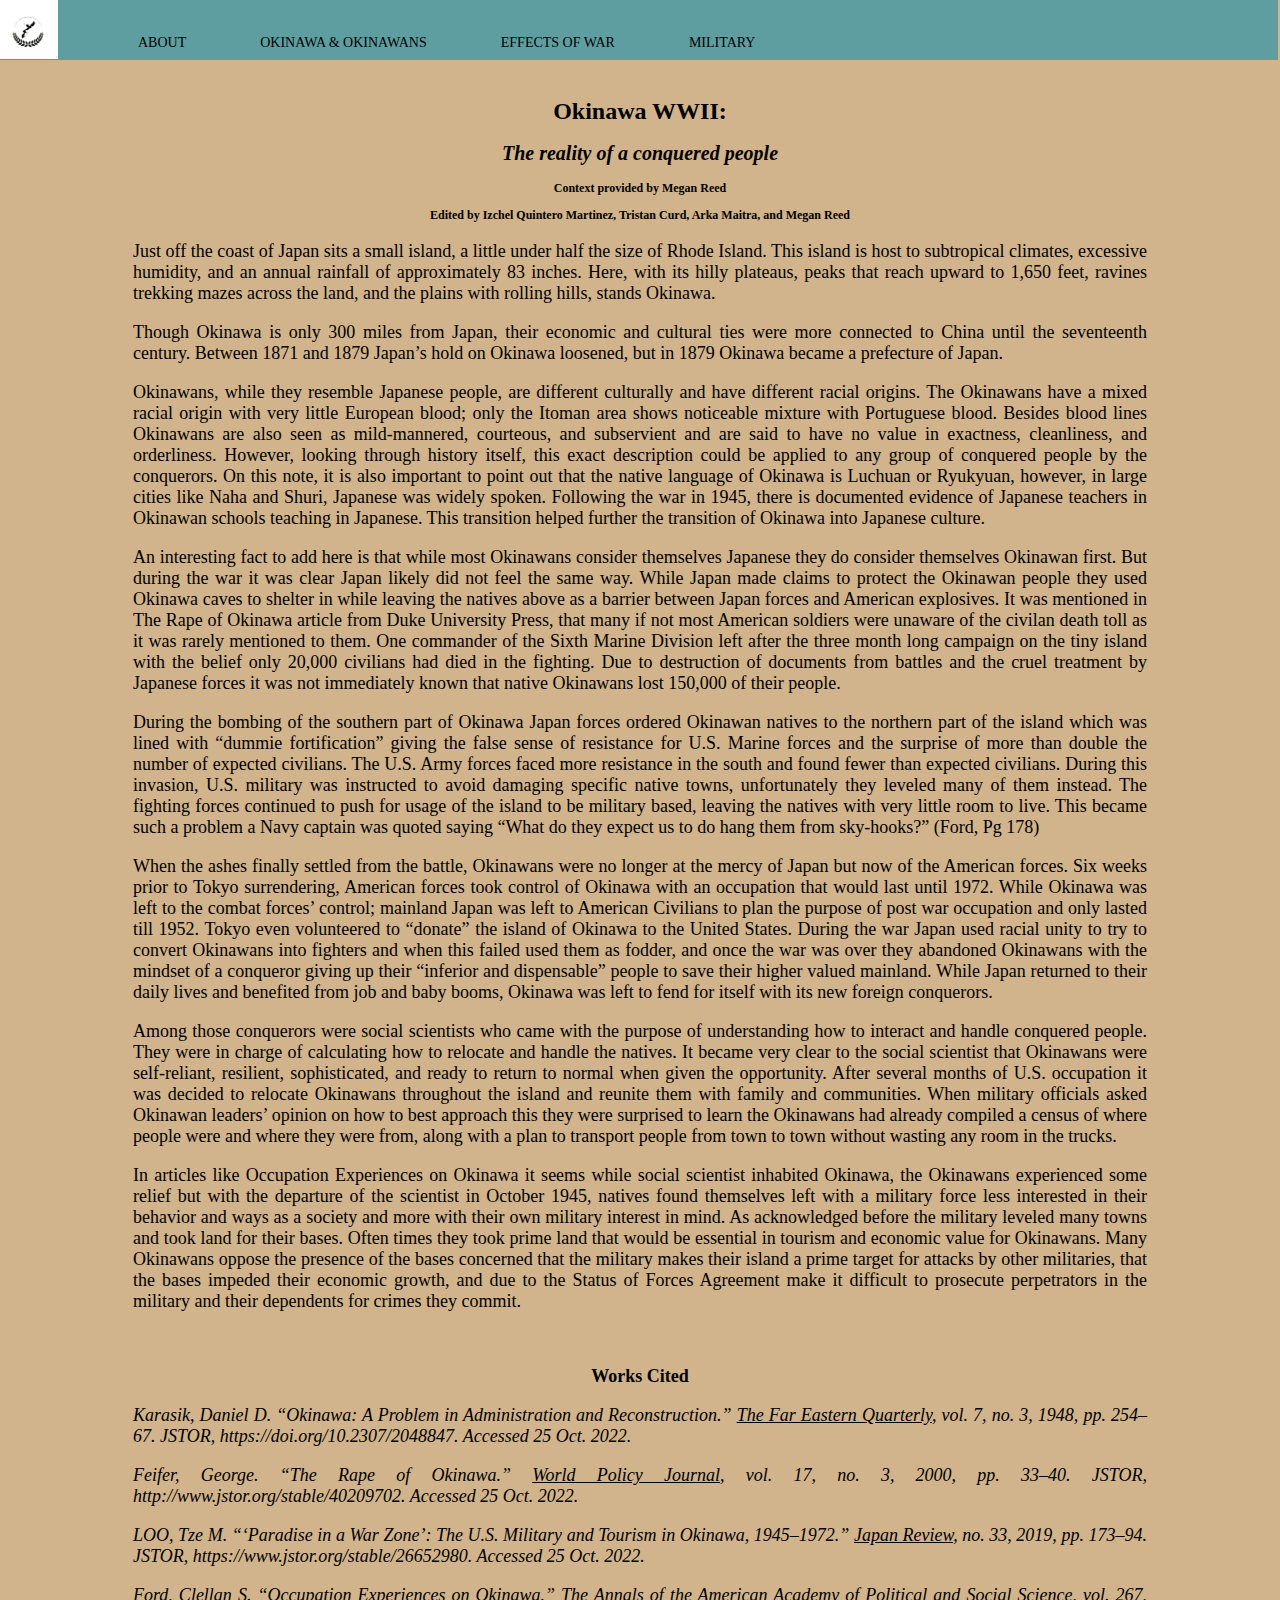
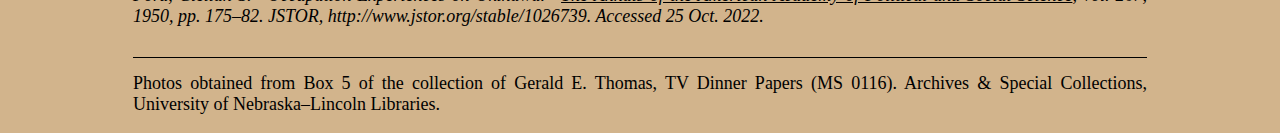
<file: index.html>
<!DOCTYPE HTML>
<html xmlns="http://www.w3.org/1999/xhtml">
	<head>

		<link rel="stylesheet" href="CSSDraft.css" />

		<title>Okinawa WWII: The reality of a conquered people</title>


	</head>
	<body>
		<header>
			<div class="container">

				<img src="resized_images/Okinawa%20logo.png" alt="logo" class="logo" />

				<nav>
					<ul>
						<li><a class="active" href="index.html">About</a></li>
						<li><a href="OnOPhoto.html">Okinawa &amp; Okinawans</a></li>
						<li><a href="effectsofwar.html">Effects of War</a></li>
						<li><a href="Military.html">Military</a></li>
					</ul>
				</nav>

			</div>
		</header>
		<h1>Okinawa WWII: </h1>
		<h2><em>The reality of a conquered people</em></h2>
		<h3> Context provided by Megan Reed</h3>
		<h3>Edited by Izchel Quintero Martinez, Tristan Curd, Arka Maitra, and Megan Reed</h3>
		<p>Just off the coast of Japan sits a small island, a little under half the size of Rhode
			Island. This island is host to subtropical climates, excessive humidity, and an annual
			rainfall of approximately 83 inches. Here, with its hilly plateaus, peaks that reach
			upward to 1,650 feet, ravines trekking mazes across the land, and the plains with
			rolling hills, stands Okinawa. </p>
		<p>Though Okinawa is only 300 miles from Japan, their economic and cultural ties were more
			connected to China until the seventeenth century. Between 1871 and 1879 Japan’s hold on
			Okinawa loosened, but in 1879 Okinawa became a prefecture of Japan. </p>
		<p>Okinawans, while they resemble Japanese people, are different culturally and have
			different racial origins. The Okinawans have a mixed racial origin with very little
			European blood; only the Itoman area shows noticeable mixture with Portuguese blood.
			Besides blood lines Okinawans are also seen as mild-mannered, courteous, and subservient
			and are said to have no value in exactness, cleanliness, and orderliness. However,
			looking through history itself, this exact description could be applied to any group of
			conquered people by the conquerors. On this note, it is also important to point out that
			the native language of Okinawa is Luchuan or Ryukyuan, however, in large cities like
			Naha and Shuri, Japanese was widely spoken. Following the war in 1945, there is
			documented evidence of Japanese teachers in Okinawan schools teaching in Japanese. This
			transition helped further the transition of Okinawa into Japanese culture. </p>
		<p>An interesting fact to add here is that while most Okinawans consider themselves Japanese
			they do consider themselves Okinawan first. But during the war it was clear Japan likely
			did not feel the same way. While Japan made claims to protect the Okinawan people they
			used Okinawa caves to shelter in while leaving the natives above as a barrier between
			Japan forces and American explosives. It was mentioned in The Rape of Okinawa article
			from Duke University Press, that many if not most American soldiers were unaware of the
			civilan death toll as it was rarely mentioned to them. One commander of the Sixth Marine
			Division left after the three month long campaign on the tiny island with the belief
			only 20,000 civilians had died in the fighting. Due to destruction of documents from
			battles and the cruel treatment by Japanese forces it was not immediately known that
			native Okinawans lost 150,000 of their people. </p>
		<p>During the bombing of the southern part of Okinawa Japan forces ordered Okinawan natives
			to the northern part of the island which was lined with “dummie fortification” giving
			the false sense of resistance for U.S. Marine forces and the surprise of more than
			double the number of expected civilians. The U.S. Army forces faced more resistance in
			the south and found fewer than expected civilians. During this invasion, U.S. military
			was instructed to avoid damaging specific native towns, unfortunately they leveled many
			of them instead. The fighting forces continued to push for usage of the island to be
			military based, leaving the natives with very little room to live. This became such a
			problem a Navy captain was quoted saying “What do they expect us to do hang them from
			sky-hooks?” (Ford, Pg 178)</p>
		<p>When the ashes finally settled from the battle, Okinawans were no longer at the mercy of
			Japan but now of the American forces. Six weeks prior to Tokyo surrendering, American
			forces took control of Okinawa with an occupation that would last until 1972. While
			Okinawa was left to the combat forces’ control; mainland Japan was left to American
			Civilians to plan the purpose of post war occupation and only lasted till 1952. Tokyo
			even volunteered to “donate” the island of Okinawa to the United States. During the war
			Japan used racial unity to try to convert Okinawans into fighters and when this failed
			used them as fodder, and once the war was over they abandoned Okinawans with the mindset
			of a conqueror giving up their “inferior and dispensable” people to save their higher
			valued mainland. While Japan returned to their daily lives and benefited from job and
			baby booms, Okinawa was left to fend for itself with its new foreign conquerors.</p>
		<p>Among those conquerors were social scientists who came with the purpose of understanding
			how to interact and handle conquered people. They were in charge of calculating how to
			relocate and handle the natives. It became very clear to the social scientist that
			Okinawans were self-reliant, resilient, sophisticated, and ready to return to normal
			when given the opportunity. After several months of U.S. occupation it was decided to
			relocate Okinawans throughout the island and reunite them with family and communities.
			When military officials asked Okinawan leaders’ opinion on how to best approach this
			they were surprised to learn the Okinawans had already compiled a census of where people
			were and where they were from, along with a plan to transport people from town to town
			without wasting any room in the trucks.</p>
		<p>In articles like Occupation Experiences on Okinawa it seems while social scientist
			inhabited Okinawa, the Okinawans experienced some relief but with the departure of the
			scientist in October 1945, natives found themselves left with a military force less
			interested in their behavior and ways as a society and more with their own military
			interest in mind. As acknowledged before the military leveled many towns and took land
			for their bases. Often times they took prime land that would be essential in tourism and
			economic value for Okinawans. Many Okinawans oppose the presence of the bases concerned
			that the military makes their island a prime target for attacks by other militaries,
			that the bases impeded their economic growth, and due to the Status of Forces Agreement
			make it difficult to prosecute perpetrators in the military and their dependents for
			crimes they commit.</p>
		<br />
		<footer>
			<p class="center"><b>Works Cited</b></p>

			<p><cite> Karasik, Daniel D. “Okinawa: A Problem in Administration and Reconstruction.”
							<em><u>The Far Eastern Quarterly</u></em>, vol. 7, no. 3, 1948, pp.
					254–67. JSTOR, https://doi.org/10.2307/2048847. Accessed 25 Oct.
				2022.</cite></p>

			<p><cite> Feifer, George. “The Rape of Okinawa.” <em><u>World Policy Journal</u></em>,
					vol. 17, no. 3, 2000, pp. 33–40. JSTOR, http://www.jstor.org/stable/40209702.
					Accessed 25 Oct. 2022.</cite></p>

			<p><cite> LOO, Tze M. “‘Paradise in a War Zone’: The U.S. Military and Tourism in
					Okinawa, 1945–1972.” <em><u>Japan Review</u></em>, no. 33, 2019, pp. 173–94.
					JSTOR, https://www.jstor.org/stable/26652980. Accessed 25 Oct. 2022.</cite></p>

			<p><cite> Ford, Clellan S. “Occupation Experiences on Okinawa.” <em><u>The Annals of the
							American Academy of Political and Social Science</u></em>, vol. 267,
					1950, pp. 175–82. JSTOR, http://www.jstor.org/stable/1026739. Accessed 25 Oct.
					2022.</cite></p>
			
			<p class="horizontal_line">Photos obtained from Box 5 of the collection of Gerald E. Thomas, TV Dinner Papers (MS 0116). Archives &amp; Special Collections, University of Nebraska–Lincoln Libraries.</p>
		</footer>
		
		
	</body>
</html>
</file>
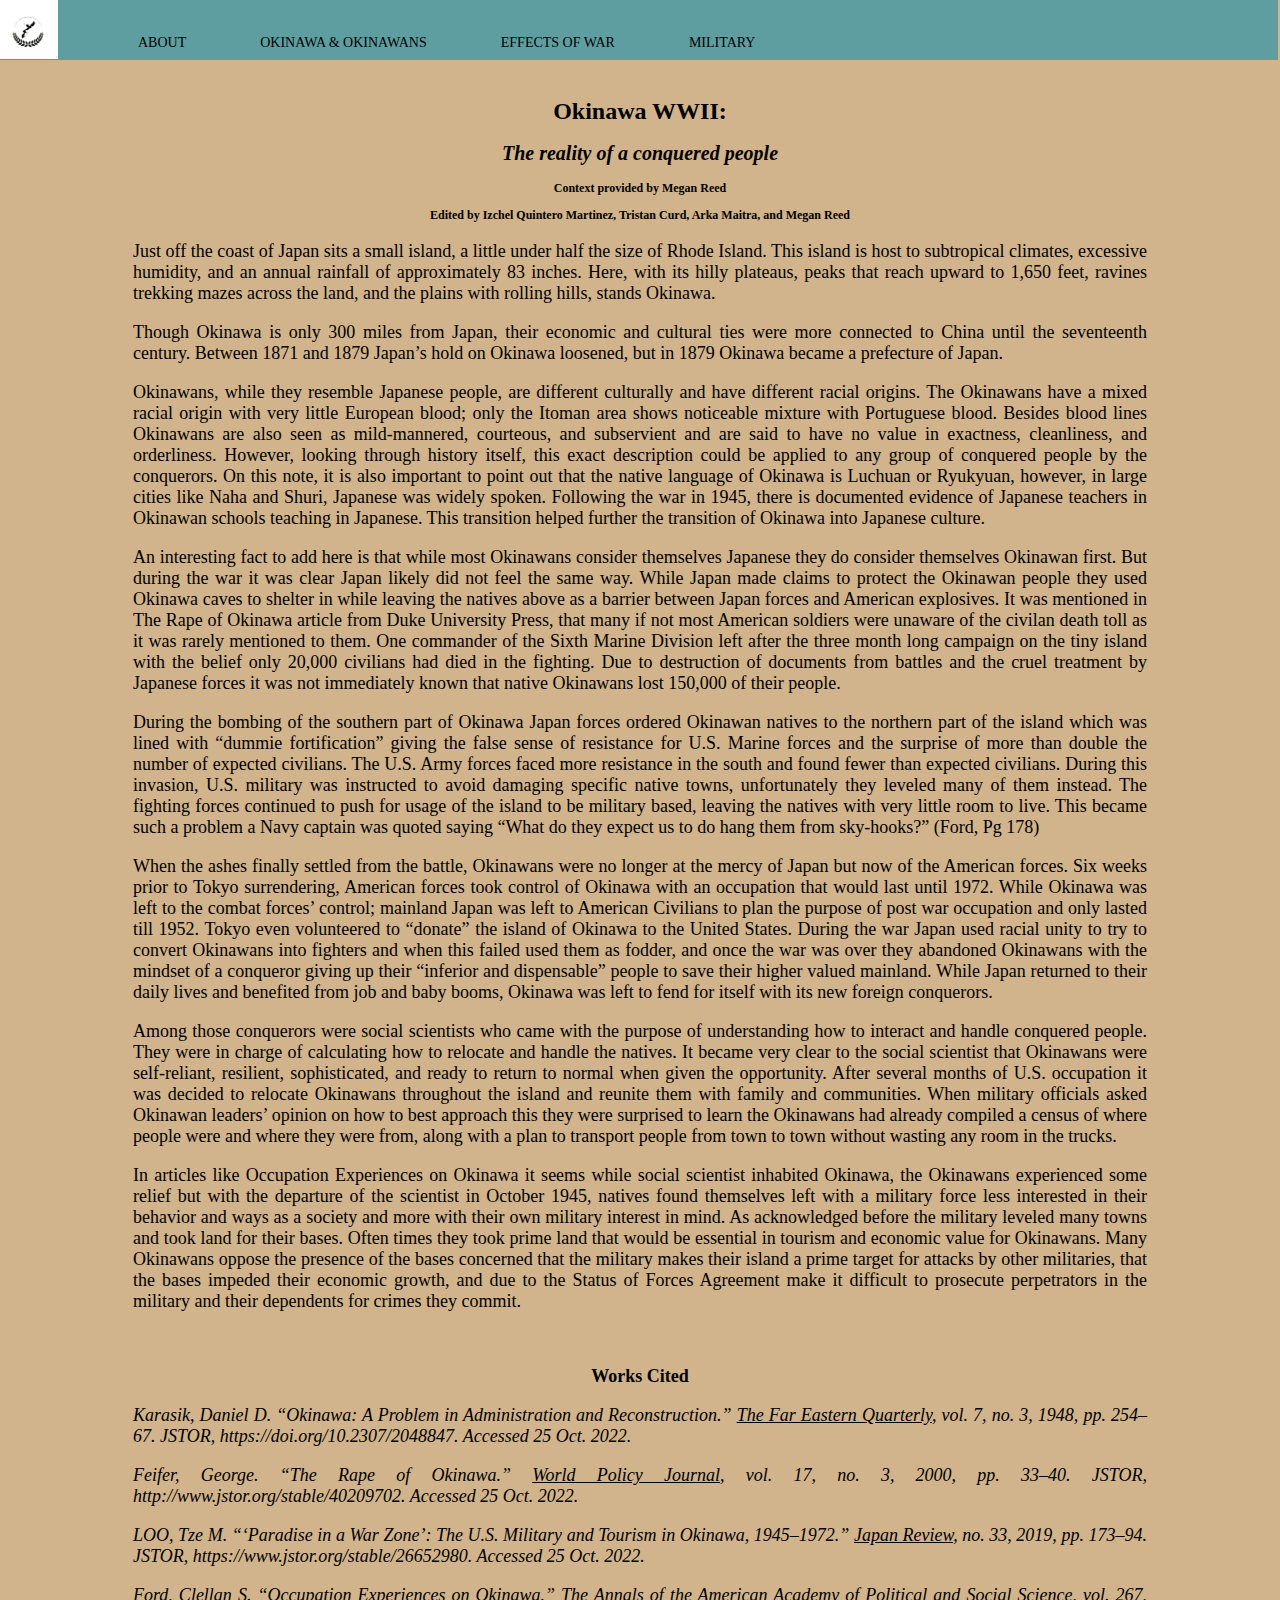
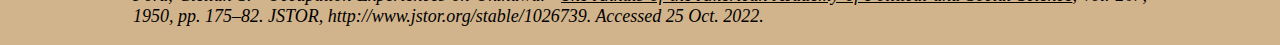
<file: docs/index.html>
<!DOCTYPE HTML><html xmlns="http://www.w3.org/1999/xhtml">
    <head>

<link rel="stylesheet" href="CSSDraft.css"/>

        <title>Okinawa WWII: The reality of a conquered people</title>

        
    </head>
   <body>
      
    <header>
      <div class="container">
      
      <img src="../resized_images/Okinawa%20logo.png" alt="logo" class="logo"/>
         
      <nav>    
         <ul>
          <li><a class="active" href="index.html">About</a></li>
          <li><a href="OnOPhoto.html">Okinawa &amp; Okinawans</a></li>
          <li><a href="effectsofwar.html">Effects of War</a></li>
          <li><a href="Military.html">Military</a></li>     
         </ul>
       </nav> 
         
      </div>
     </header>

      	<h1>Okinawa WWII: </h1>
        <h2><em>The reality of a conquered people</em></h2>
      	<h3> Context provided by Megan Reed</h3>
      	<h3>Edited by Izchel Quintero Martinez, Tristan Curd, Arka Maitra, and Megan Reed</h3>
      		
      			
      <p>Just off the coast of Japan sits a small island, a little under half the size of
         				Rhode Island. This island is host to subtropical climates, excessive humidity,
         and
         				an annual rainfall of approximately 83 inches. Here, with its hilly plateaus,
         peaks
         				that reach upward to 1,650 feet, ravines trekking mazes across the land, and the
         				plains with rolling hills, stands Okinawa. </p>
      			
      <p>Though Okinawa is only 300 miles from Japan, their economic and cultural ties were
         				more connected to China until the seventeenth century. Between 1871 and 1879 Japan’s
         				hold on Okinawa loosened, but in 1879 Okinawa became a prefecture of Japan. </p>
      			
      <p>Okinawans, while they resemble Japanese people, are different culturally and have
         				different racial origins. The Okinawans have a mixed racial origin with very little
         				European blood; only the Itoman area shows noticeable mixture with Portuguese
         blood.
         				Besides blood lines Okinawans are also seen as mild-mannered, courteous, and
         				subservient and are said to have no value in exactness, cleanliness, and
         				orderliness. However, looking through history itself, this exact description could
         				be applied to any group of conquered people by the conquerors. On this note, it
         is
         				also important to point out that the native language of Okinawa is Luchuan or
         				Ryukyuan, however, in large cities like Naha and Shuri, Japanese was widely spoken.
         				Following the war in 1945, there is documented evidence of Japanese teachers in
         				Okinawan schools teaching in Japanese. This transition helped further the transition
         				of Okinawa into Japanese culture. </p>
      			
      <p>An interesting fact to add here is that while most Okinawans consider themselves
         				Japanese they do consider themselves Okinawan first. But during the war it was
         clear
         				Japan likely did not feel the same way. While Japan made claims to protect the
         				Okinawan people they used Okinawa caves to shelter in while leaving the natives
         				above as a barrier between Japan forces and American explosives. It was mentioned
         in
         				The Rape of Okinawa article from Duke University Press, that many if not most
         				American soldiers were unaware of the civilan death toll as it was rarely mentioned
         				to them. One commander of the Sixth Marine Division left after the three month
         long
         				campaign on the tiny island with the belief only 20,000 civilians had died in
         the
         				fighting. Due to destruction of documents from battles and the cruel treatment
         by
         				Japanese forces it was not immediately known that native Okinawans lost 150,000
         of
         				their people. </p>
      			
      <p>During the bombing of the southern part of Okinawa Japan forces ordered Okinawan
         				natives to the northern part of the island which was lined with “dummie
         				fortification” giving the false sense of resistance for U.S. Marine forces and
         the
         				surprise of more than double the number of expected civilians. The U.S. Army forces
         				faced more resistance in the south and found fewer than expected civilians. During
         				this invasion, U.S. military was instructed to avoid damaging specific native
         towns,
         				unfortunately they leveled many of them instead. The fighting forces continued
         to
         				push for usage of the island to be military based, leaving the natives with very
         				little room to live. This became such a problem a Navy captain was quoted saying
         				“What do they expect us to do hang them from sky-hooks?” (Ford, Pg 178)</p>
      			
      <p>When the ashes finally settled from the battle, Okinawans were no longer at the mercy
         				of Japan but now of the American forces. Six weeks prior to Tokyo surrendering,
         				American forces took control of Okinawa with an occupation that would last until
         				1972. While Okinawa was left to the combat forces’ control; mainland Japan was
         left
         				to American Civilians to plan the purpose of post war occupation and only lasted
         				till 1952. Tokyo even volunteered to “donate” the island of Okinawa to the United
         				States. During the war Japan used racial unity to try to convert Okinawans into
         				fighters and when this failed used them as fodder, and once the war was over they
         				abandoned Okinawans with the mindset of a conqueror giving up their “inferior
         and
         				dispensable” people to save their higher valued mainland. While Japan returned
         to
         				their daily lives and benefited from job and baby booms, Okinawa was left to fend
         				for itself with its new foreign conquerors.</p>
      			
      <p>Among those conquerors were social scientists who came with the purpose of
         				understanding how to interact and handle conquered people. They were in charge
         of
         				calculating how to relocate and handle the natives. It became very clear to the
         				social scientist that Okinawans were self-reliant, resilient, sophisticated, and
         				ready to return to normal when given the opportunity. After several months of
         U.S.
         				occupation it was decided to relocate Okinawans throughout the island and reunite
         				them with family and communities. When military officials asked Okinawan leaders’
         				opinion on how to best approach this they were surprised to learn the Okinawans
         had
         				already compiled a census of where people were and where they were from, along
         with
         				a plan to transport people from town to town without wasting any room in the
         				trucks.</p>
      			
      <p>In articles like Occupation Experiences on Okinawa it seems while social scientist
         				inhabited Okinawa, the Okinawans experienced some relief but with the departure
         of
         				the scientist in October 1945, natives found themselves left with a military force
         				less interested in their behavior and ways as a society and more with their own
         				military interest in mind. As acknowledged before the military leveled many towns
         				and took land for their bases. Often times they took prime land that would be
         				essential in tourism and economic value for Okinawans. Many Okinawans oppose the
         				presence of the bases concerned that the military makes their island a prime target
         				for attacks by other militaries, that the bases impeded their economic growth,
         and
         				due to the Status of Forces Agreement make it difficult to prosecute perpetrators
         in
         				the military and their dependents for crimes they commit.</p>
      		
 

      	<br />
<footer>
      	   <p class="center"><b>Works Cited</b></p>

      	   <p><cite> Karasik, Daniel D. “Okinawa: A Problem in Administration and Reconstruction.” <em><u>The Far Eastern Quarterly</u></em>, 
      	      vol. 7, no. 3, 1948, pp. 254–67. JSTOR, https://doi.org/10.2307/2048847. Accessed 25 Oct. 2022.</cite></p>
      	   
      	   <p><cite> Feifer, George. “The Rape of Okinawa.” <em><u>World Policy Journal</u></em>, vol. 17, no. 3, 2000, pp. 33–40. JSTOR, 
      	      http://www.jstor.org/stable/40209702. Accessed 25 Oct. 2022.</cite></p>
      	   
      	  <p><cite> LOO, Tze M. “‘Paradise in a War Zone’: The U.S. Military and Tourism in Okinawa, 1945–1972.” <em><u>Japan Review</u></em>, 
      	      no. 33, 2019, pp. 173–94. JSTOR, https://www.jstor.org/stable/26652980. Accessed 25 Oct. 2022.</cite></p>
      	   
      	   <p><cite> Ford, Clellan S. “Occupation Experiences on Okinawa.” <em><u>The Annals of the American Academy of Political and Social Science</u></em>, 
      	      vol. 267, 1950, pp. 175–82. JSTOR, http://www.jstor.org/stable/1026739. Accessed 25 Oct. 2022.</cite></p>

</footer>
      </body>
</html>
</file>
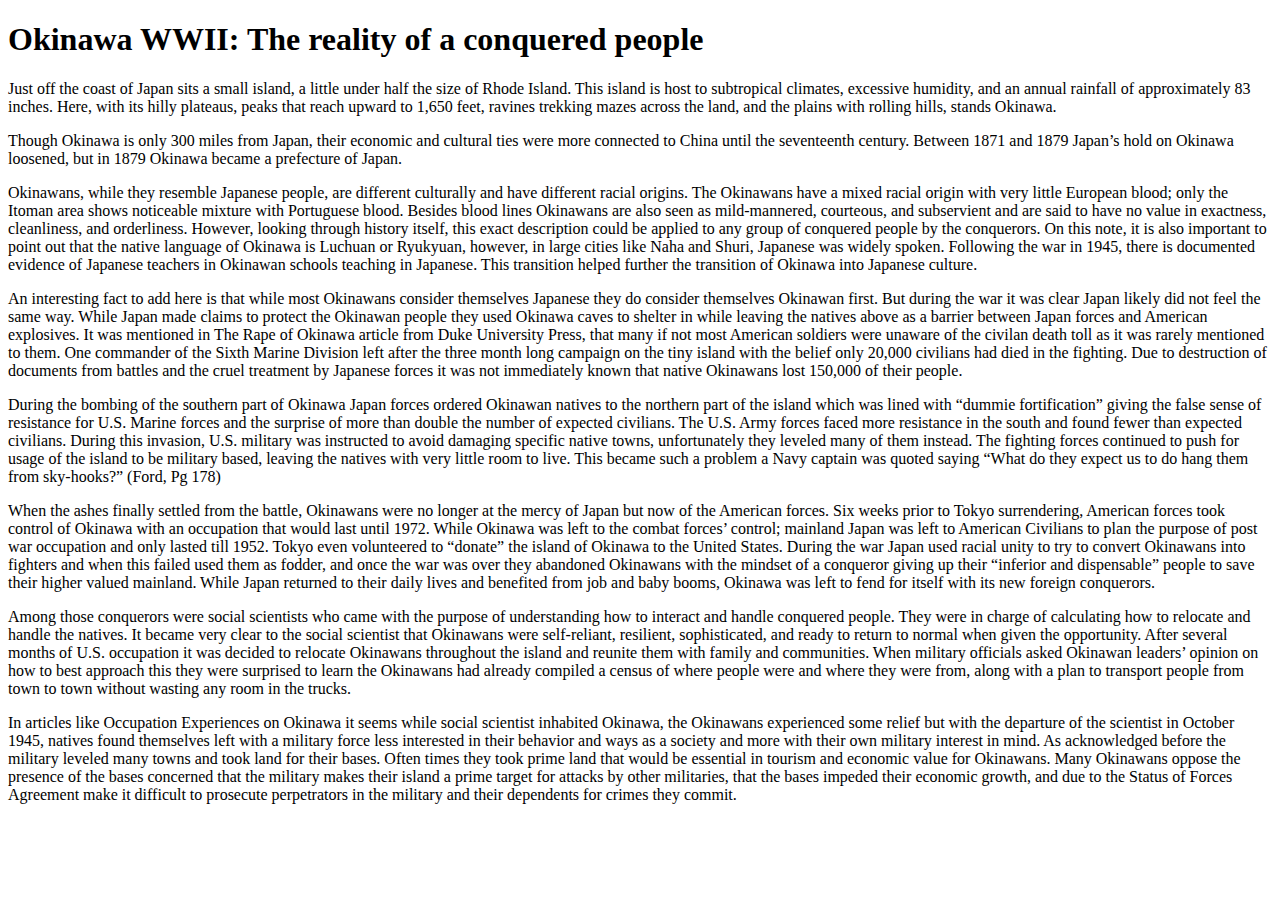
<file: about.html>
<!DOCTYPE HTML><html xmlns="http://www.w3.org/1999/xhtml">
    <head>
        <title>Okinawa WWII: The reality of a conquered people</title>
        
    </head>
   <body>
      	<h1>Okinawa WWII: The reality of a conquered people</h1>
      	
      		
      			
      <p>Just off the coast of Japan sits a small island, a little under half the size of
         				Rhode Island. This island is host to subtropical climates, excessive humidity,
         and
         				an annual rainfall of approximately 83 inches. Here, with its hilly plateaus,
         peaks
         				that reach upward to 1,650 feet, ravines trekking mazes across the land, and the
         				plains with rolling hills, stands Okinawa. </p>
      			
      <p>Though Okinawa is only 300 miles from Japan, their economic and cultural ties were
         				more connected to China until the seventeenth century. Between 1871 and 1879 Japan’s
         				hold on Okinawa loosened, but in 1879 Okinawa became a prefecture of Japan. </p>
      			
      <p>Okinawans, while they resemble Japanese people, are different culturally and have
         				different racial origins. The Okinawans have a mixed racial origin with very little
         				European blood; only the Itoman area shows noticeable mixture with Portuguese
         blood.
         				Besides blood lines Okinawans are also seen as mild-mannered, courteous, and
         				subservient and are said to have no value in exactness, cleanliness, and
         				orderliness. However, looking through history itself, this exact description could
         				be applied to any group of conquered people by the conquerors. On this note, it
         is
         				also important to point out that the native language of Okinawa is Luchuan or
         				Ryukyuan, however, in large cities like Naha and Shuri, Japanese was widely spoken.
         				Following the war in 1945, there is documented evidence of Japanese teachers in
         				Okinawan schools teaching in Japanese. This transition helped further the transition
         				of Okinawa into Japanese culture. </p>
      			
      <p>An interesting fact to add here is that while most Okinawans consider themselves
         				Japanese they do consider themselves Okinawan first. But during the war it was
         clear
         				Japan likely did not feel the same way. While Japan made claims to protect the
         				Okinawan people they used Okinawa caves to shelter in while leaving the natives
         				above as a barrier between Japan forces and American explosives. It was mentioned
         in
         				The Rape of Okinawa article from Duke University Press, that many if not most
         				American soldiers were unaware of the civilan death toll as it was rarely mentioned
         				to them. One commander of the Sixth Marine Division left after the three month
         long
         				campaign on the tiny island with the belief only 20,000 civilians had died in
         the
         				fighting. Due to destruction of documents from battles and the cruel treatment
         by
         				Japanese forces it was not immediately known that native Okinawans lost 150,000
         of
         				their people. </p>
      			
      <p>During the bombing of the southern part of Okinawa Japan forces ordered Okinawan
         				natives to the northern part of the island which was lined with “dummie
         				fortification” giving the false sense of resistance for U.S. Marine forces and
         the
         				surprise of more than double the number of expected civilians. The U.S. Army forces
         				faced more resistance in the south and found fewer than expected civilians. During
         				this invasion, U.S. military was instructed to avoid damaging specific native
         towns,
         				unfortunately they leveled many of them instead. The fighting forces continued
         to
         				push for usage of the island to be military based, leaving the natives with very
         				little room to live. This became such a problem a Navy captain was quoted saying
         				“What do they expect us to do hang them from sky-hooks?” (Ford, Pg 178)</p>
      			
      <p>When the ashes finally settled from the battle, Okinawans were no longer at the mercy
         				of Japan but now of the American forces. Six weeks prior to Tokyo surrendering,
         				American forces took control of Okinawa with an occupation that would last until
         				1972. While Okinawa was left to the combat forces’ control; mainland Japan was
         left
         				to American Civilians to plan the purpose of post war occupation and only lasted
         				till 1952. Tokyo even volunteered to “donate” the island of Okinawa to the United
         				States. During the war Japan used racial unity to try to convert Okinawans into
         				fighters and when this failed used them as fodder, and once the war was over they
         				abandoned Okinawans with the mindset of a conqueror giving up their “inferior
         and
         				dispensable” people to save their higher valued mainland. While Japan returned
         to
         				their daily lives and benefited from job and baby booms, Okinawa was left to fend
         				for itself with its new foreign conquerors.</p>
      			
      <p>Among those conquerors were social scientists who came with the purpose of
         				understanding how to interact and handle conquered people. They were in charge
         of
         				calculating how to relocate and handle the natives. It became very clear to the
         				social scientist that Okinawans were self-reliant, resilient, sophisticated, and
         				ready to return to normal when given the opportunity. After several months of
         U.S.
         				occupation it was decided to relocate Okinawans throughout the island and reunite
         				them with family and communities. When military officials asked Okinawan leaders’
         				opinion on how to best approach this they were surprised to learn the Okinawans
         had
         				already compiled a census of where people were and where they were from, along
         with
         				a plan to transport people from town to town without wasting any room in the
         				trucks.</p>
      			
      <p>In articles like Occupation Experiences on Okinawa it seems while social scientist
         				inhabited Okinawa, the Okinawans experienced some relief but with the departure
         of
         				the scientist in October 1945, natives found themselves left with a military force
         				less interested in their behavior and ways as a society and more with their own
         				military interest in mind. As acknowledged before the military leveled many towns
         				and took land for their bases. Often times they took prime land that would be
         				essential in tourism and economic value for Okinawans. Many Okinawans oppose the
         				presence of the bases concerned that the military makes their island a prime target
         				for attacks by other militaries, that the bases impeded their economic growth,
         and
         				due to the Status of Forces Agreement make it difficult to prosecute perpetrators
         in
         				the military and their dependents for crimes they commit.</p>
      		
      	
      </body>
</html>
</file>
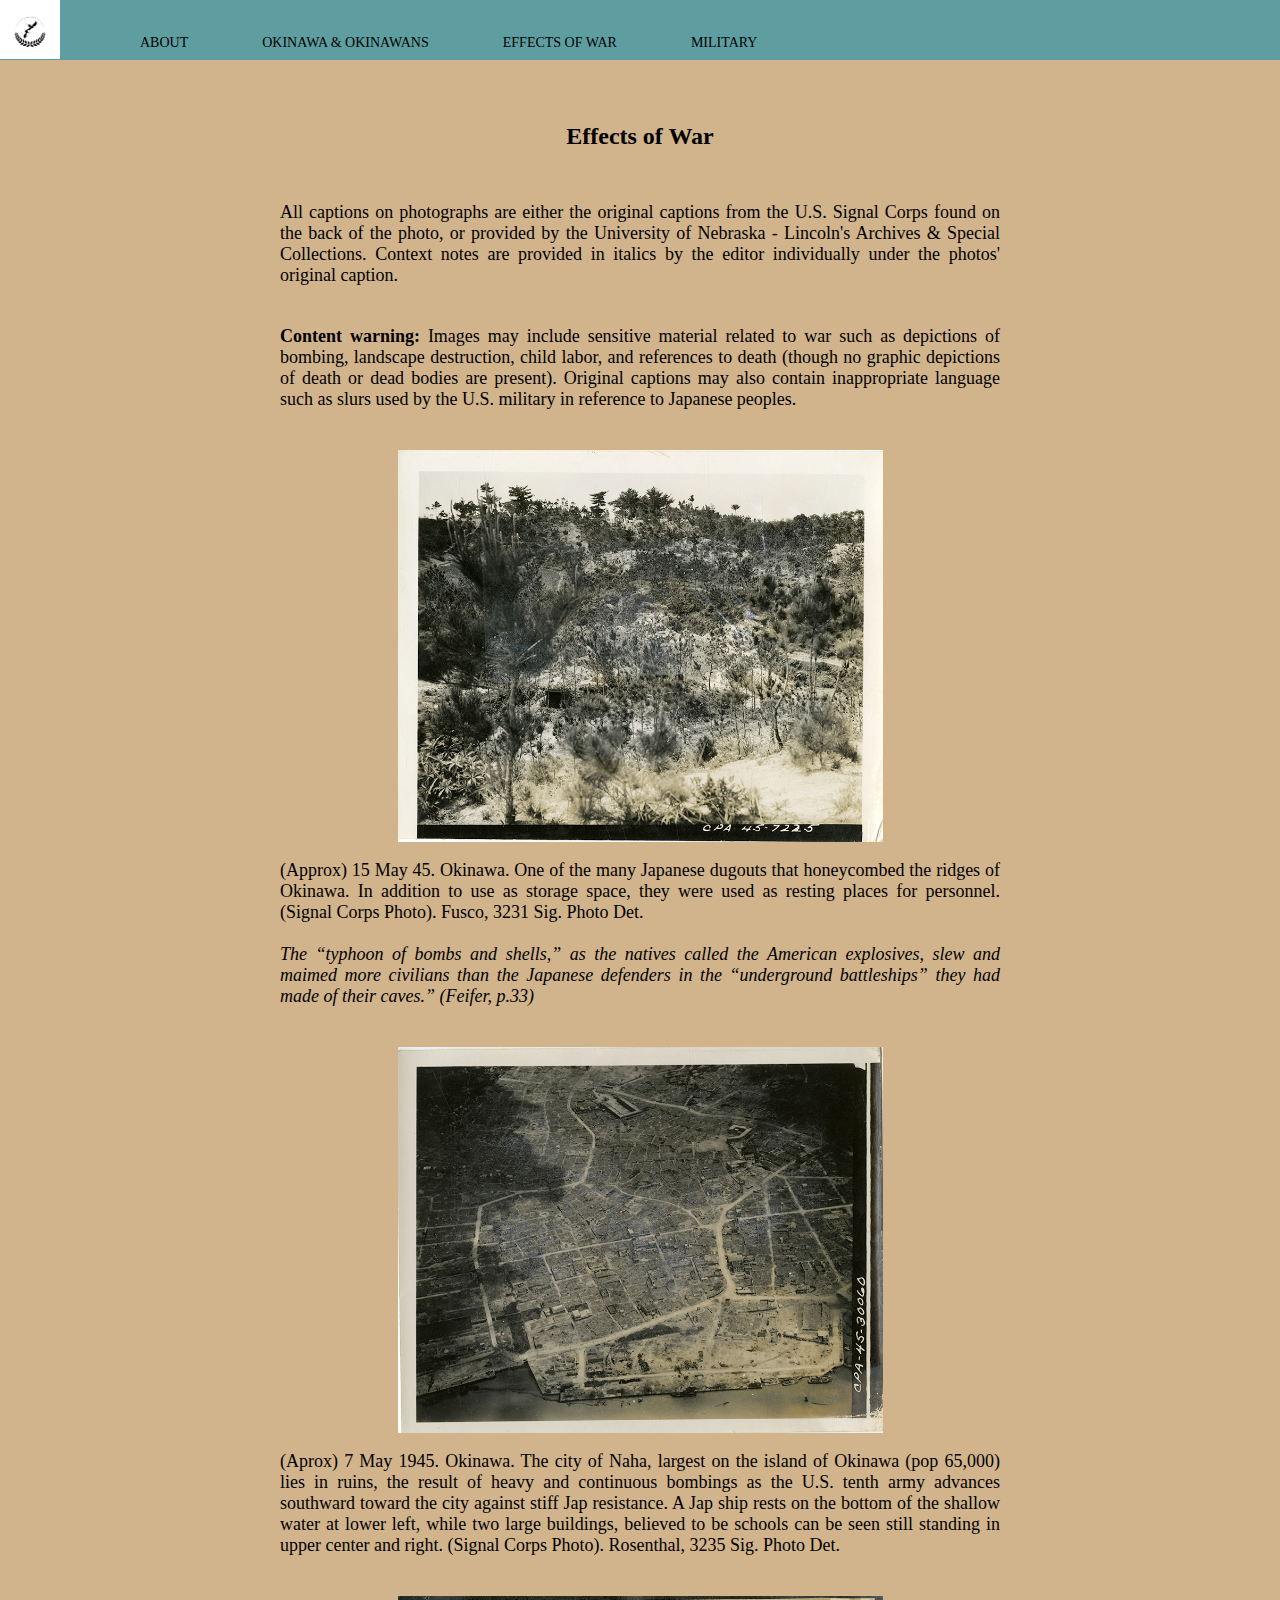
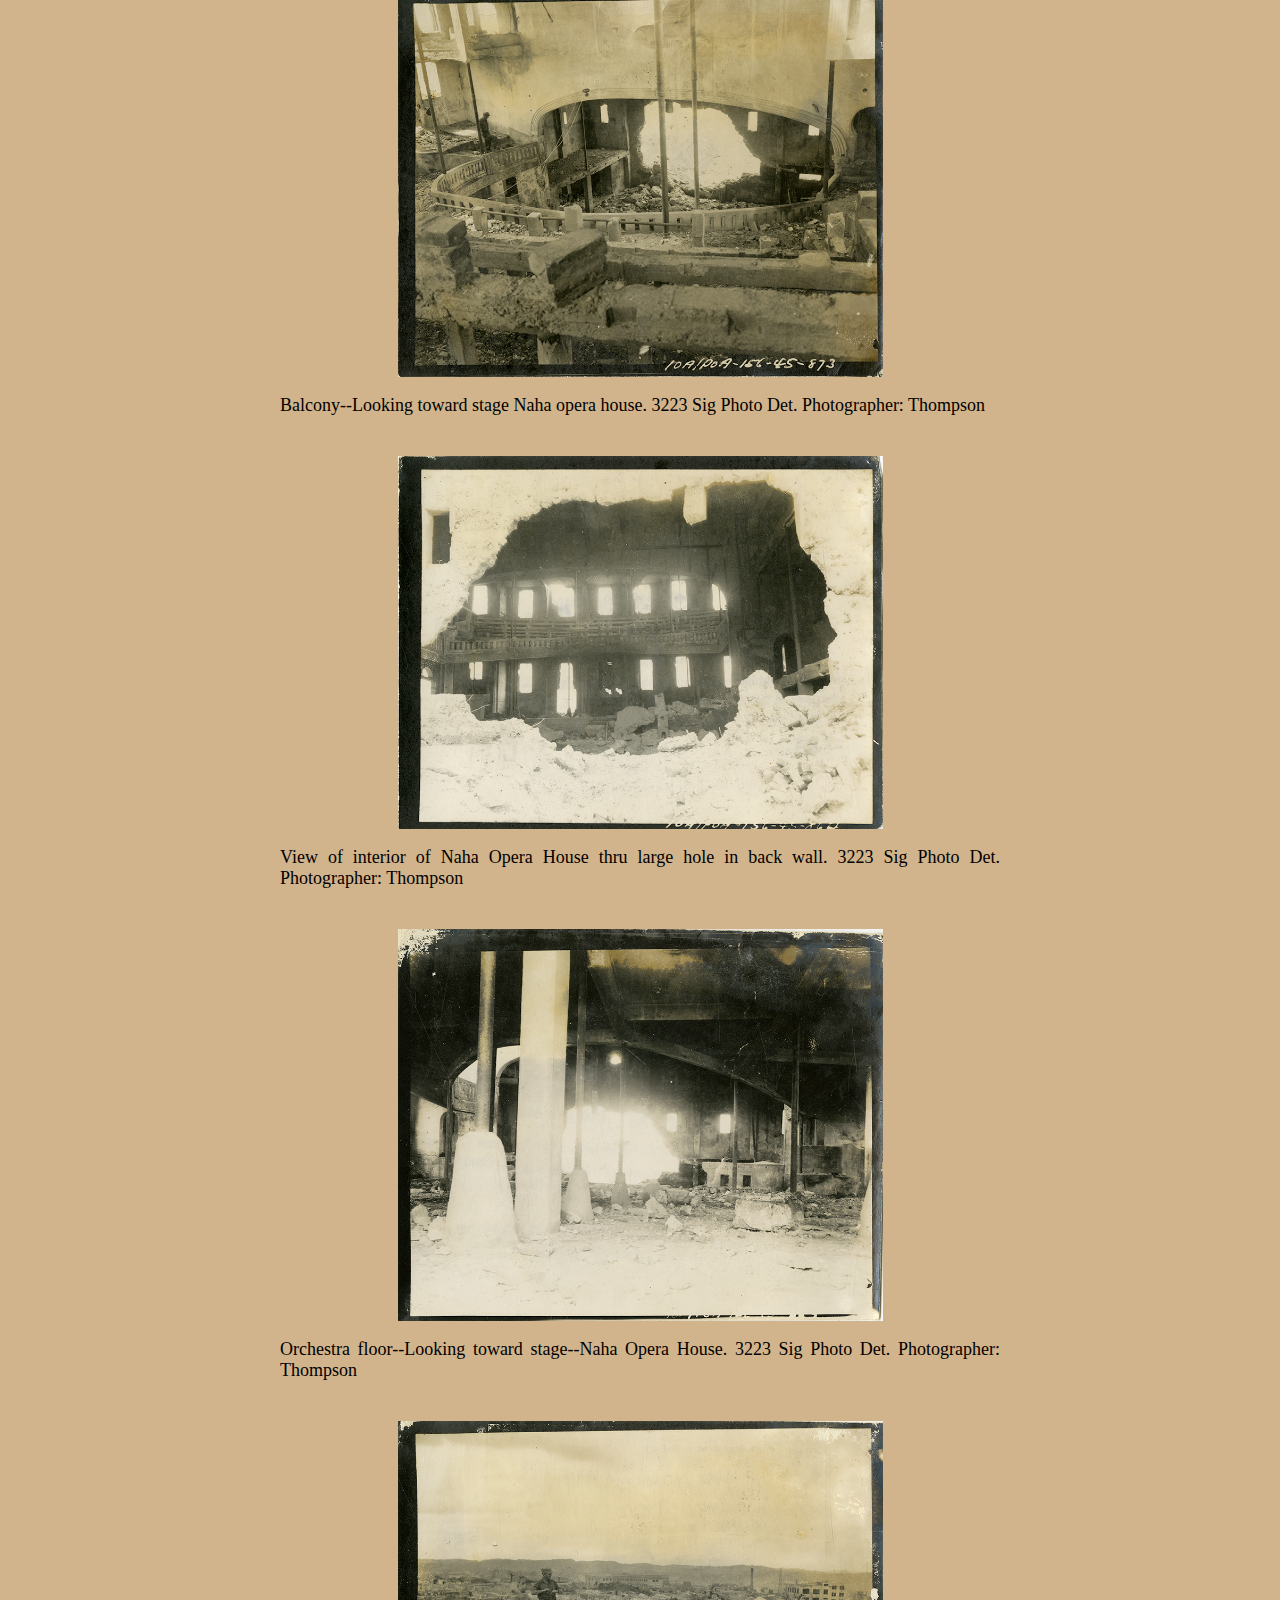
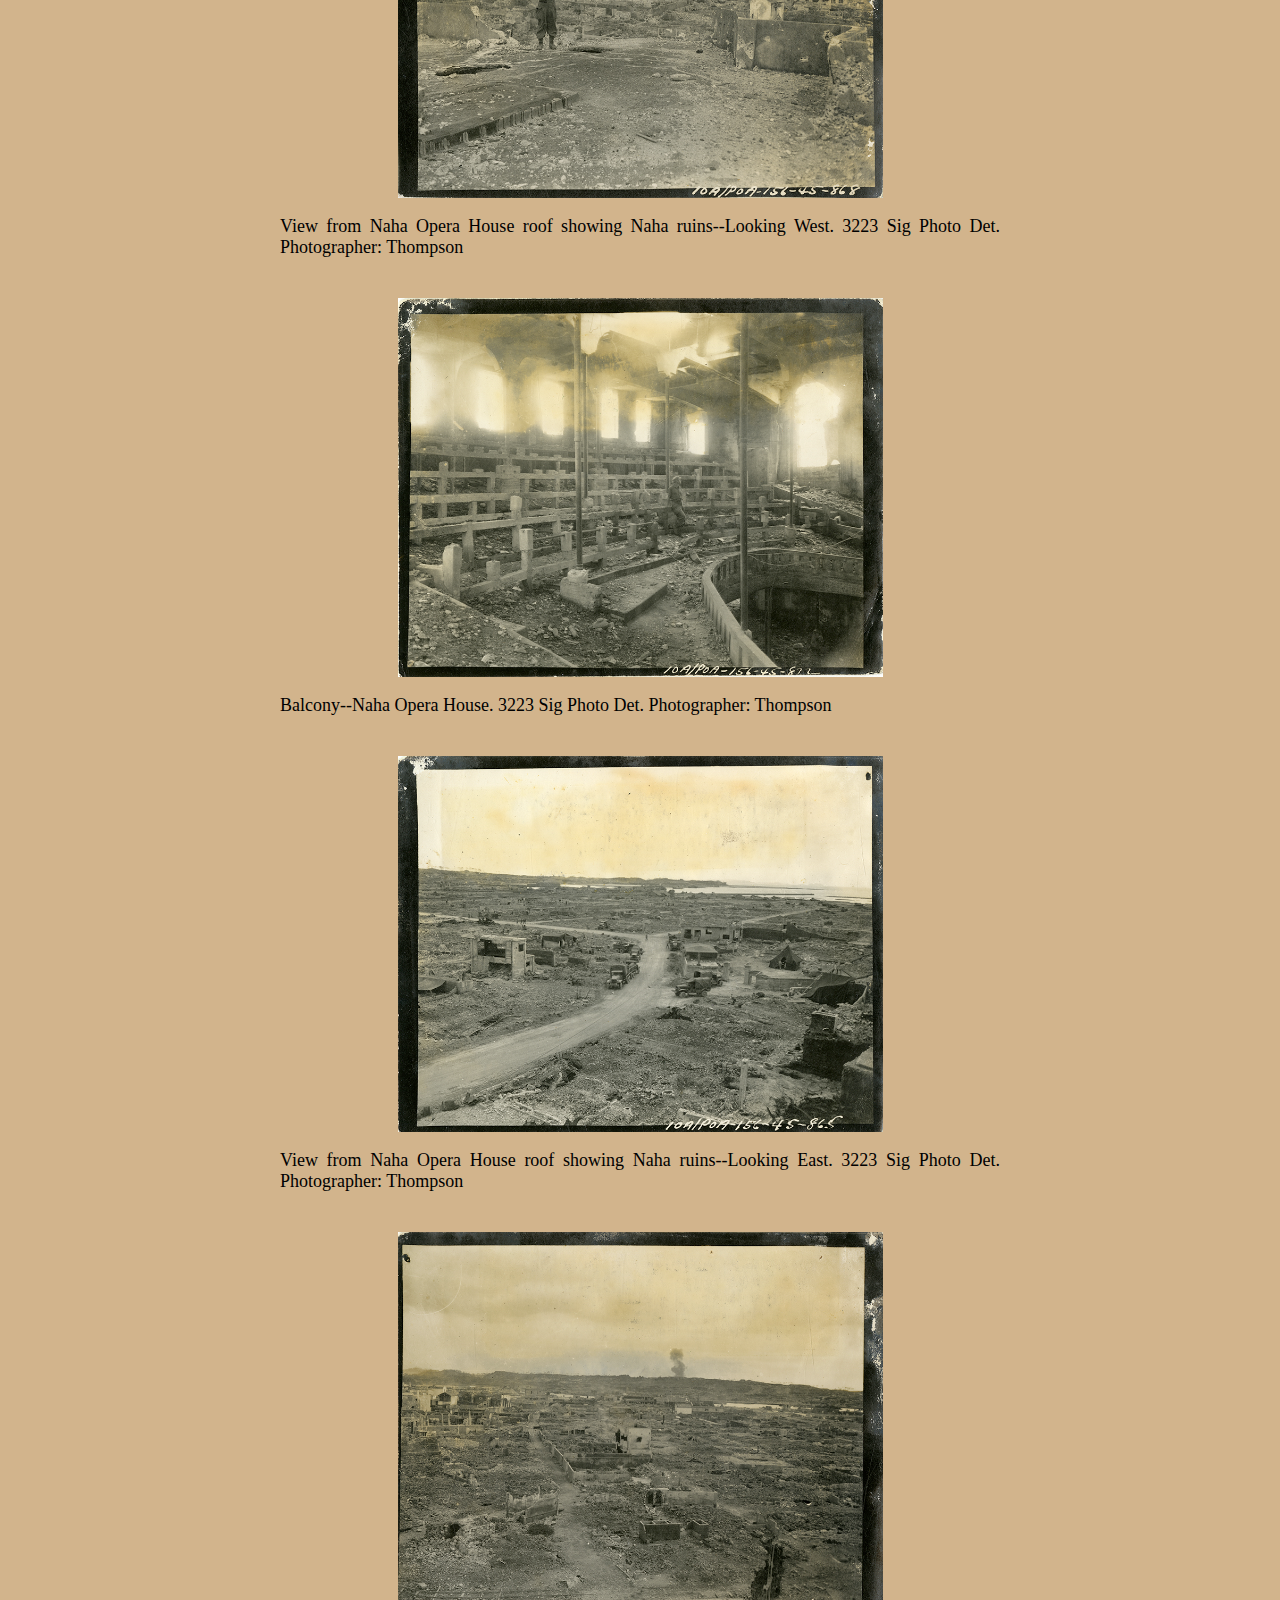
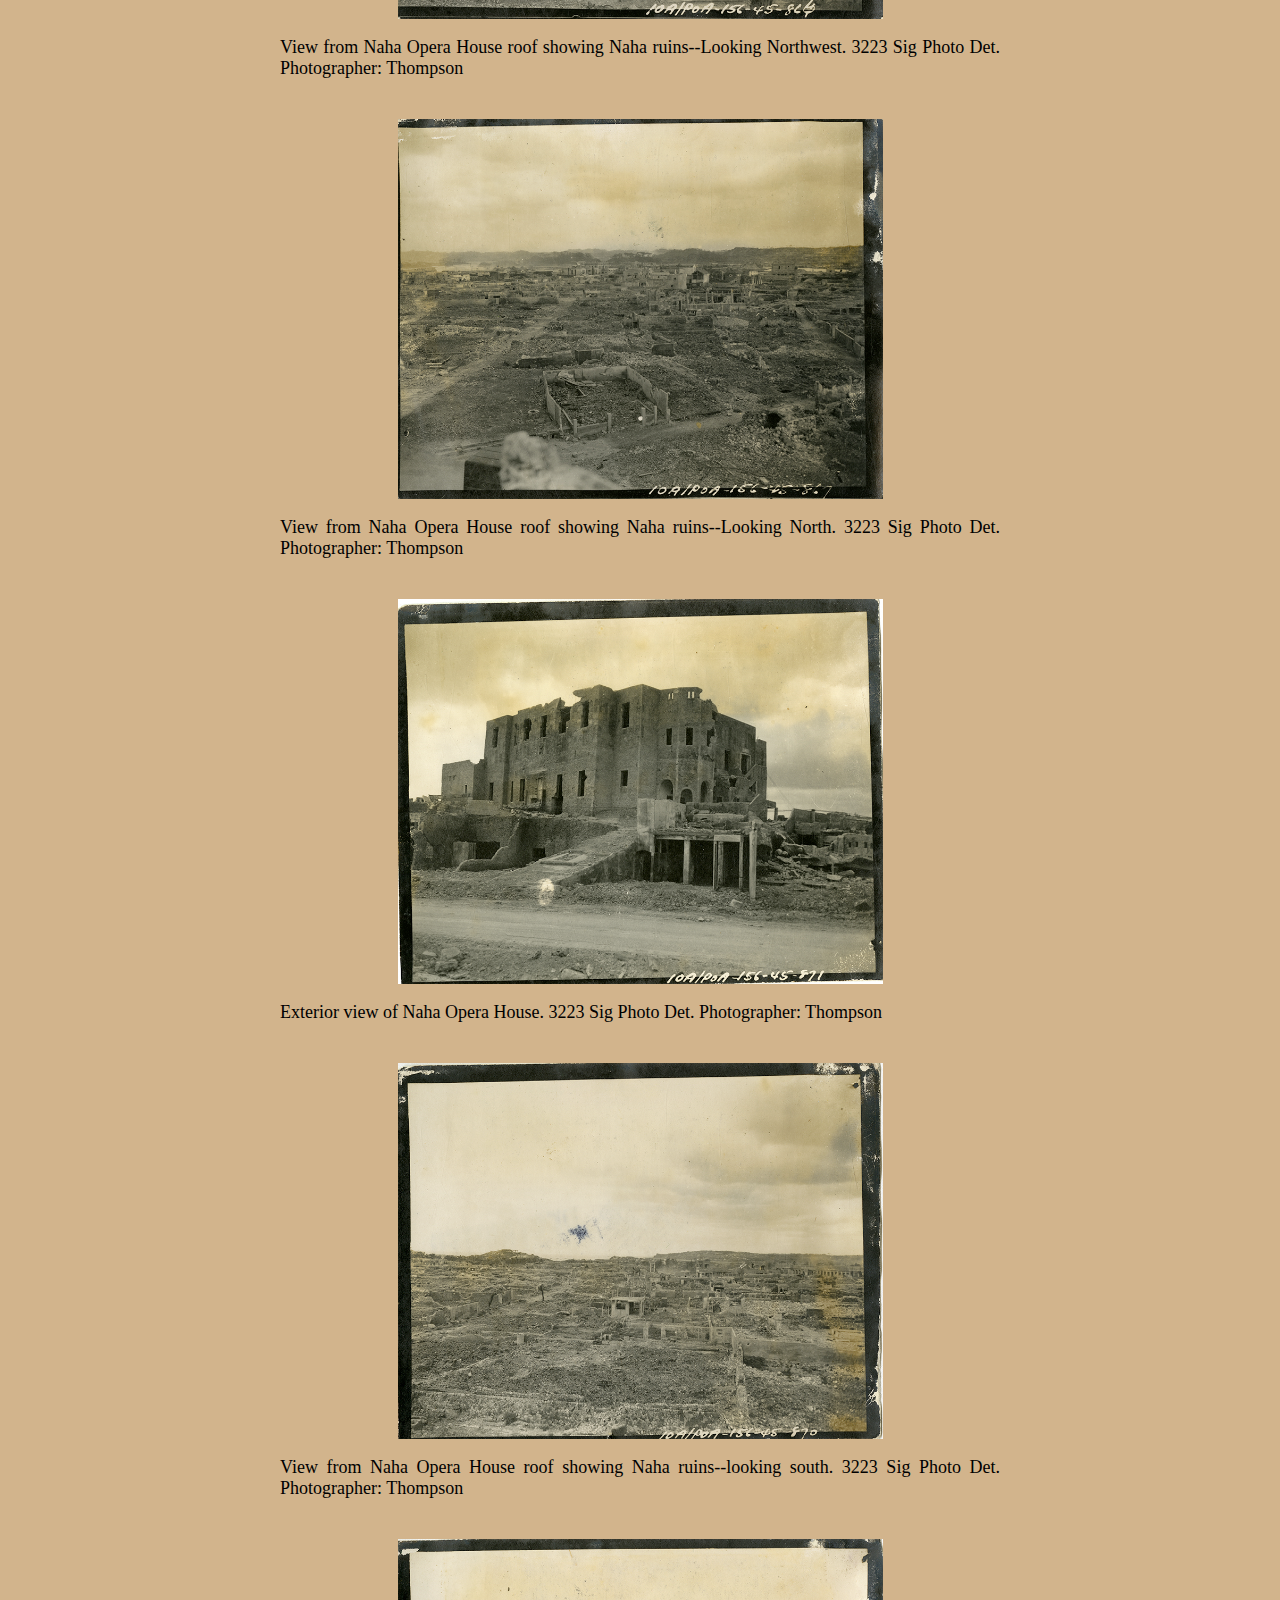
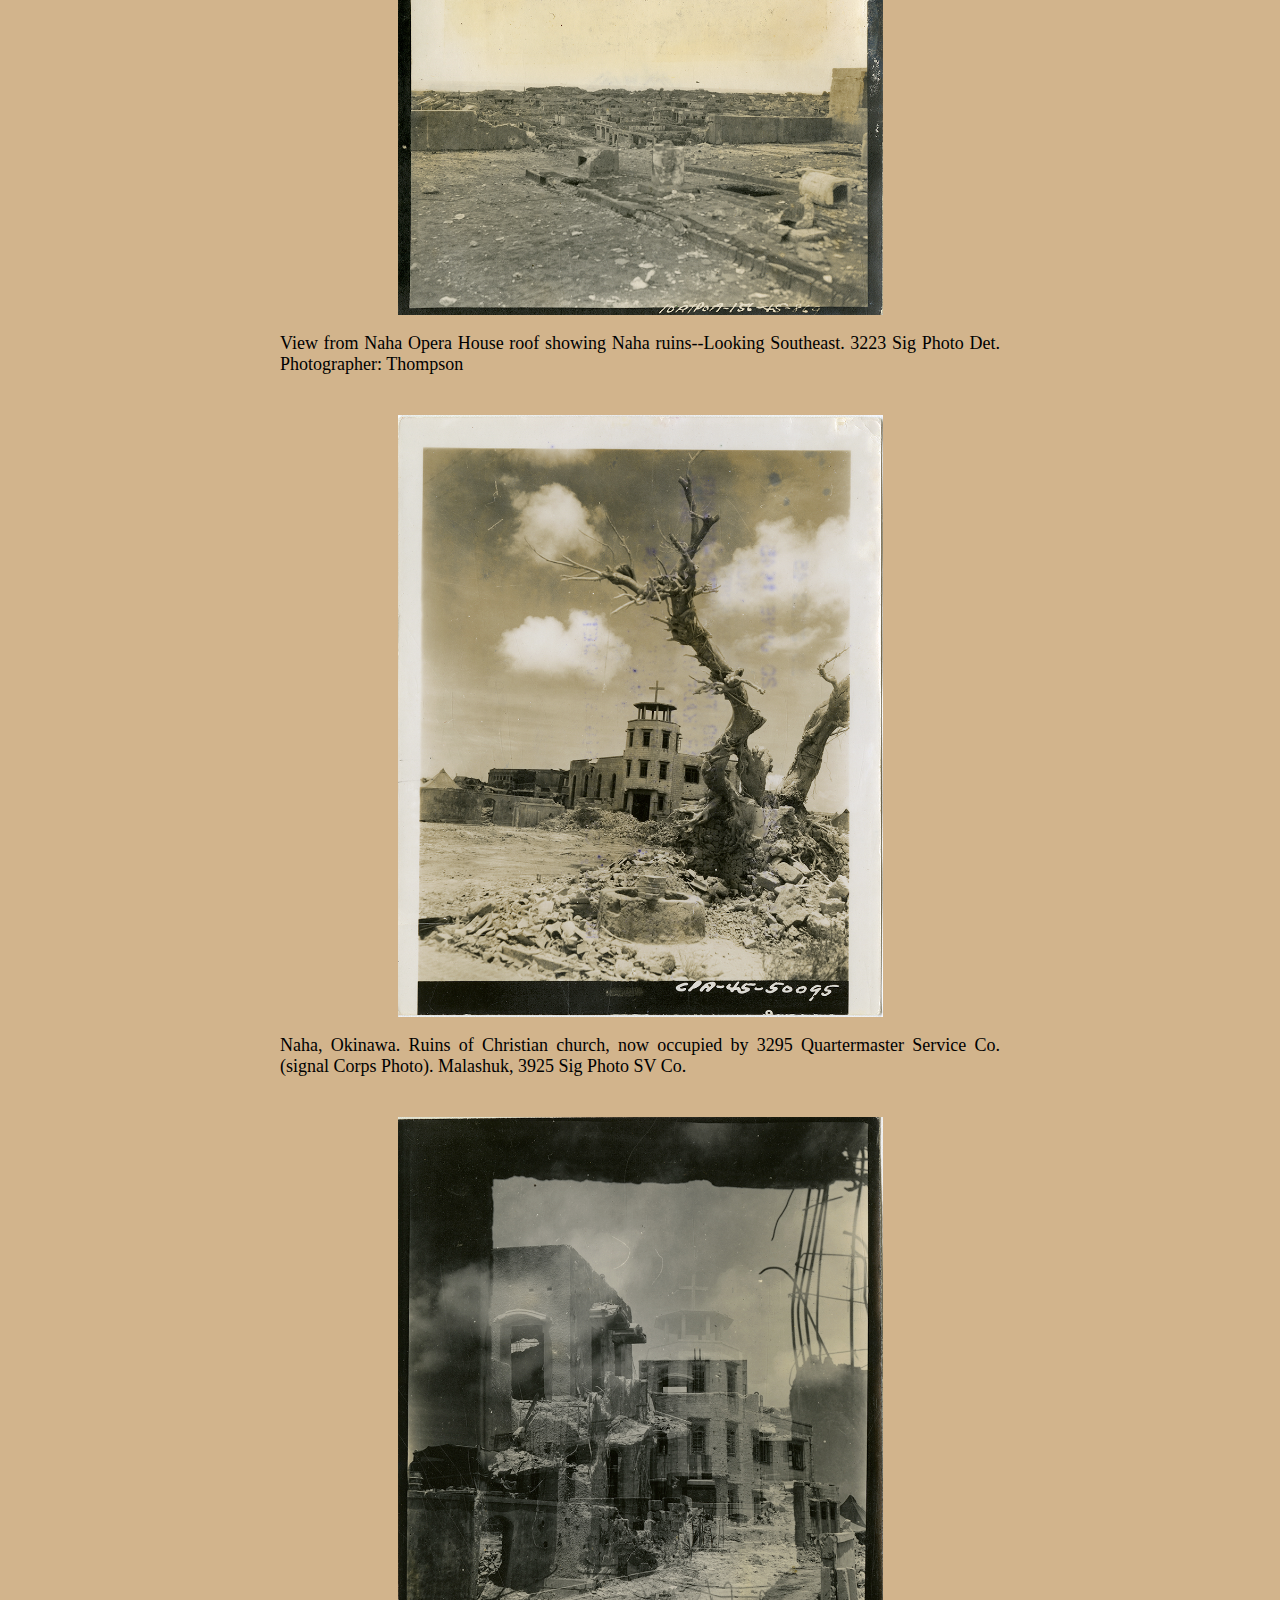
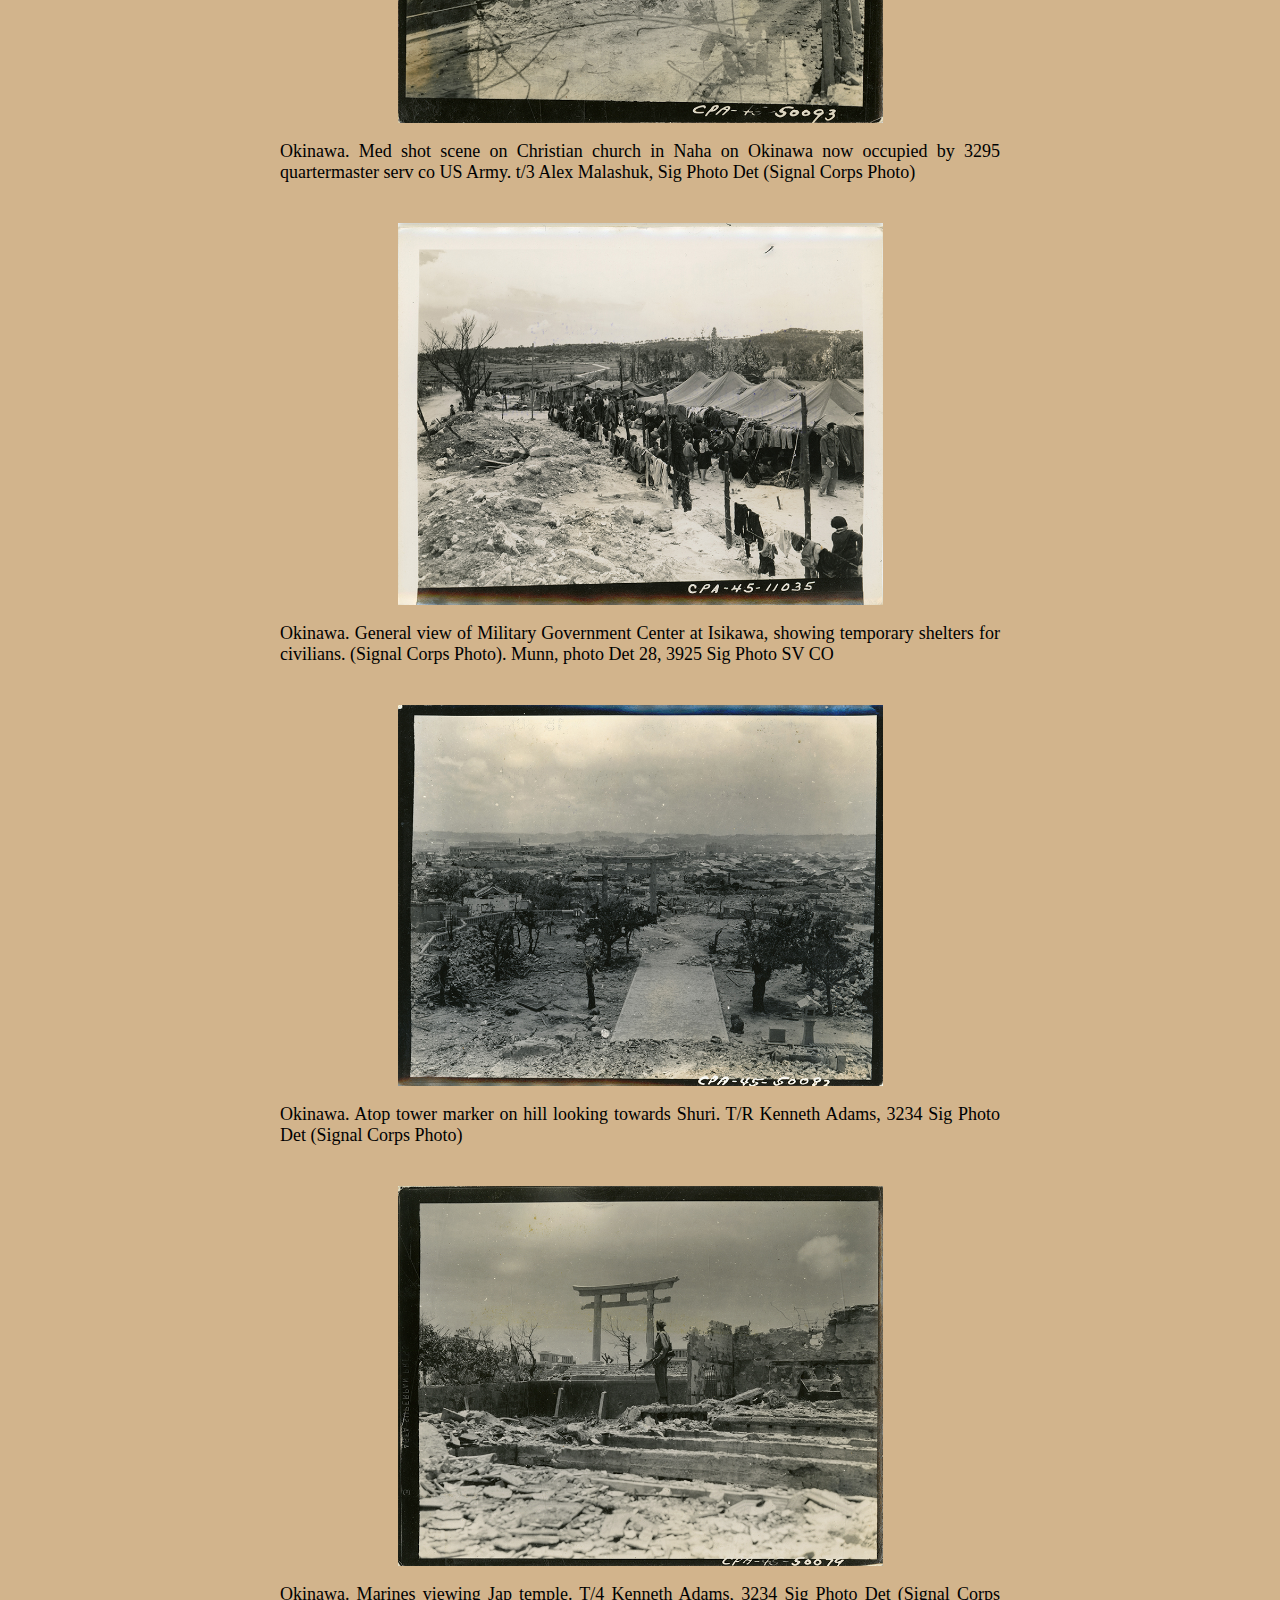
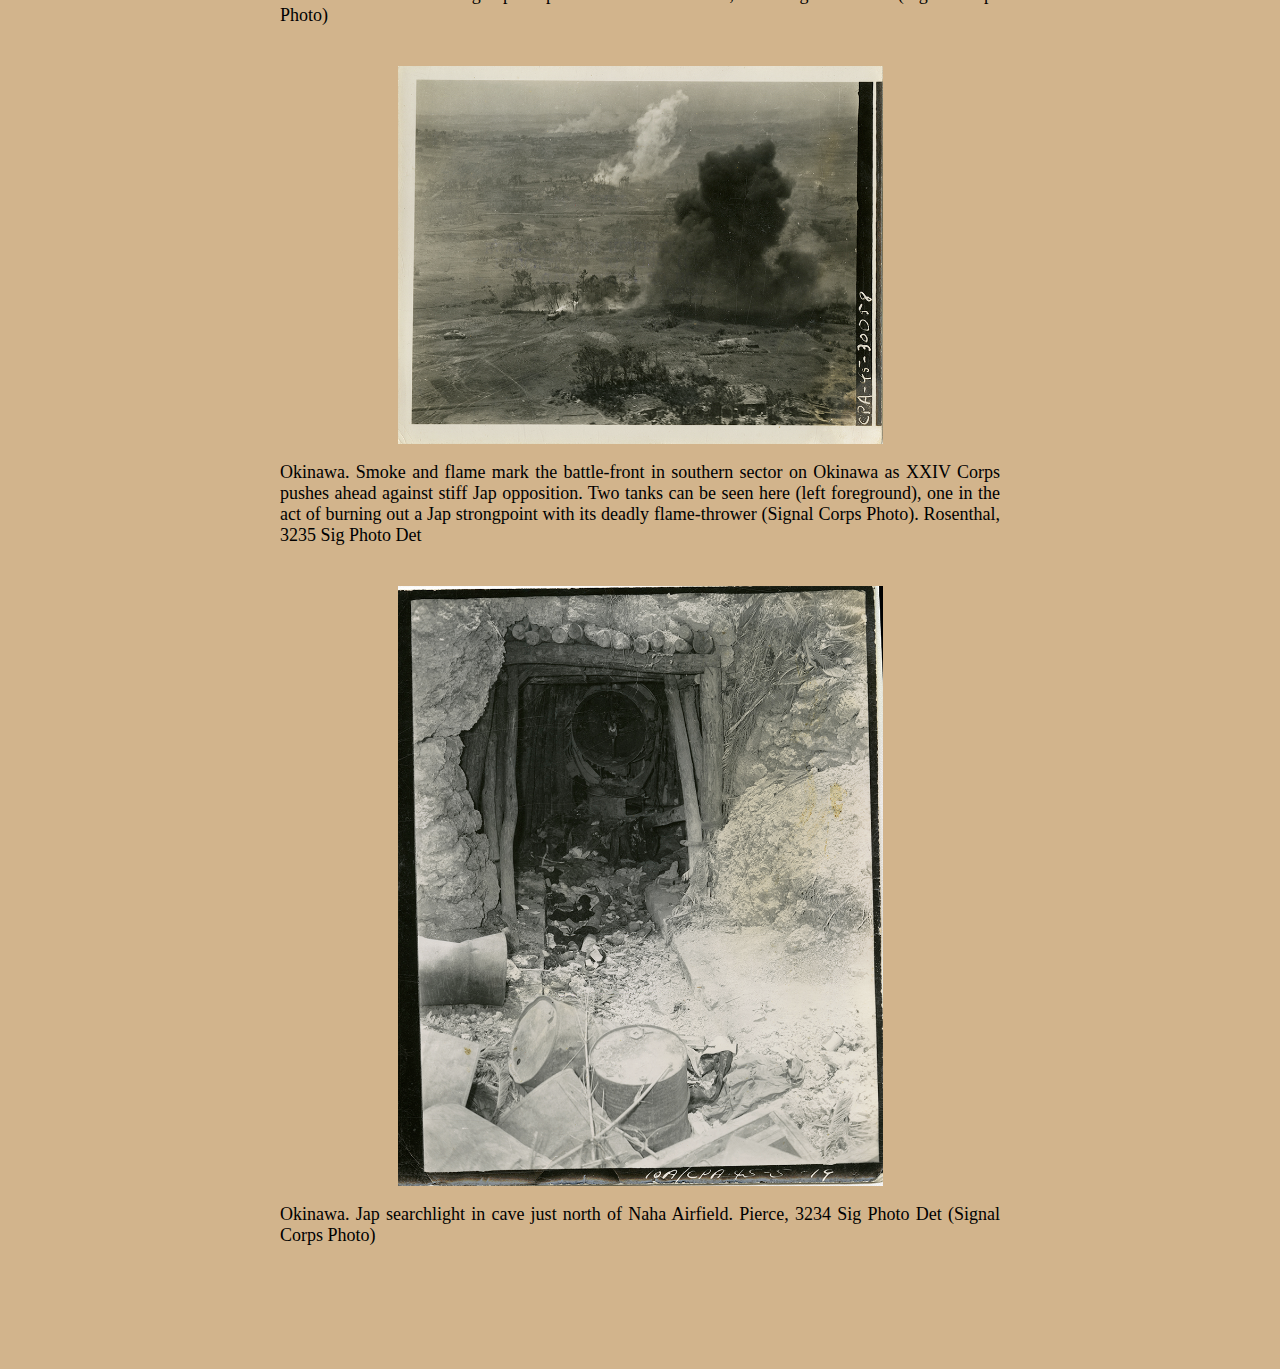
<file: effectsofwar.html>
<!DOCTYPE HTML><html>
   <head>
      <meta http-equiv="Content-Type" content="text/html; charset=UTF-8">
        
        <title>Okinawa WWII: The reality of a conquered people</title>

<link rel="stylesheet" href="CSSimages.css"/>

   </head>
   <body>
      
         <header>

      <div class="container">
            
            <img src="resized_images/Okinawa%20logo.png" alt="logo" class="logo"/>
            
            <nav>    
                  <ul>
                        <li><a class="active" href="index.html">About</a></li>
                        <li><a href="OnOPhoto.html">Okinawa &amp; Okinawans</a></li>
                        <li><a href="effectsofwar.html">Effects of War</a></li>
                        <li><a href="Military.html">Military</a></li>     
                  </ul>
            </nav> 
            
      </div>
         </header>
      	
      <h1>Effects of War</h1><br>
      	
<p>All captions on photographs are either the original captions from the U.S. Signal Corps found on the back of the photo, or provided by the University of Nebraska - Lincoln's Archives &amp; Special Collections. Context notes are provided in italics by the editor individually under the photos' original caption.</p>
<p><b>Content warning: </b>Images may include sensitive material related to war such as depictions of bombing, landscape destruction, child labor, and references to death (though no graphic depictions of death or dead bodies are present). Original captions may also contain inappropriate language such as slurs used by the U.S. military in reference to Japanese peoples.</p>


      		<img src="resized_images/0116-00011.jpg" alt="Okinawa. One of the many Japanese dugouts that
      		      honeycombed the ridges of Okinawa." class="center"/>
      		<p>(Approx) 15 May 45. Okinawa. One of the many Japanese dugouts that
      			honeycombed the ridges of Okinawa. In addition to use as storage space, they
      			were used as resting places for personnel. (Signal Corps Photo). Fusco, 3231
      			Sig. Photo Det. <br/> <br/>
      		 <em>The “typhoon of bombs and shells,” as the natives called the American
      			explosives, slew and maimed more civilians than the Japanese defenders in the
      			“underground battleships” they had made of their caves.” (Feifer, p.33)</em> </p>
      	
      	
      		<img src="resized_images/0116-00012.jpg" alt="city of Naha, largest on the island of
      			Okinawa (pop 65,000) lies in ruins, the result of heavy and continuous bombings
      			as the U.S. tenth army advances southward toward the city against stiff Jap
      			resistance. A Jap ship rests on the bottom of the shallow water at lower left,
      			while two large buildings, believed to be schools can be seen still standing in
      			upper center and right." class="center"/>
      		<p>(Aprox) 7 May 1945. Okinawa. The city of Naha, largest on the island of
      			Okinawa (pop 65,000) lies in ruins, the result of heavy and continuous bombings
      			as the U.S. tenth army advances southward toward the city against stiff Jap
      			resistance. A Jap ship rests on the bottom of the shallow water at lower left,
      			while two large buildings, believed to be schools can be seen still standing in
      			upper center and right. (Signal Corps Photo). Rosenthal, 3235 Sig. Photo
      			Det.</p>
      	
      	
      		<img src="resized_images/0116-00013.jpg" alt="Balcony--Looking toward stage Naha opera house" class="center"/>
      		<p>Balcony--Looking toward stage Naha opera house. 3223 Sig Photo Det.
      			Photographer: Thompson</p>
      		
      	
      	
         <img src="resized_images/0116-00131.jpg" alt="View of interior of Naha Opera House thru large hole in back wall." class="center"/>
      		<p>View of interior of Naha Opera House thru large hole in back wall. 3223 Sig
      			Photo Det. Photographer: Thompson</p>
      		
      	
      	
         <img src="resized_images/0116-00132.jpg" alt="Orchestra floor--Looking toward stage--Naha Opera House." class="center"/>
      		<p>Orchestra floor--Looking toward stage--Naha Opera House. 3223 Sig Photo
      			Det. Photographer: Thompson</p>
      		
      	
      	
         <img src="resized_images/0116-00133.jpg" alt="View from Naha Opera House roof showing Naha ruins--Looking West." class="center"/>
      		<p>View from Naha Opera House roof showing Naha ruins--Looking West. 3223 Sig
      			Photo Det. Photographer: Thompson</p>
      		
      	
      	
         <img src="resized_images/0116-00020.jpg" alt="Balcony--Naha Opera House." class="center"/>
      		<p>Balcony--Naha Opera House. 3223 Sig Photo Det. Photographer:
      			Thompson</p>
      		
      	
      	
         <img src="resized_images/0116-00019.jpg" alt="View from Naha Opera House roof showing Naha ruins--Looking East." class="center"/>
      		<p>View from Naha Opera House roof showing Naha ruins--Looking East. 3223 Sig
      			Photo Det. Photographer: Thompson</p>
      		
      	
      	
         <img src="resized_images/0116-00129.jpg" alt="View from Naha Opera House roof showing Naha ruins--Looking Northwest." class="center"/>
      		<p>View from Naha Opera House roof showing Naha ruins--Looking Northwest. 3223
      			Sig Photo Det. Photographer: Thompson</p>
      		
      	
      	
         <img src="resized_images/0116-00130.jpg" alt="View from Naha Opera House roof showing Naha ruins--Looking North." class="center"/>
      		<p>View from Naha Opera House roof showing Naha ruins--Looking North. 3223 Sig
      			Photo Det. Photographer: Thompson</p>
      		
      	
      	
         <img src="resized_images/0116-00017.jpg" alt="Exterior view of Naha Opera House." class="center"/>
      		<p>Exterior view of Naha Opera House. 3223 Sig Photo Det. Photographer:
      			Thompson</p>
      		
      	
      	
         <img src="resized_images/0116-00016.jpg" alt="View from Naha Opera House roof showing Naha ruins--looking south." class="center"/>
      		<p>View from Naha Opera House roof showing Naha ruins--looking south. 3223 Sig
      			Photo Det. Photographer: Thompson</p>
      		
      	
      	
         <img src="resized_images/0116-00181.jpg" alt="View from Naha Opera House roof showing Naha ruins--Looking Southeast." class="center"/>
      		<p>View from Naha Opera House roof showing Naha ruins--Looking Southeast. 3223
      			Sig Photo Det. Photographer: Thompson</p>
      		
      	
      	
      		<img src="resized_images/0116-00015.jpg" alt="Naha, Okinawa. Ruins of Christian church, now occupied by 3295
      		      Quartermaster Service Co. " class="center"/>
      		<p>Naha, Okinawa. Ruins of Christian church, now occupied by 3295
      			Quartermaster Service Co. (signal Corps Photo). Malashuk, 3925 Sig Photo SV
      			Co.</p>
      		
      	
      	
      		<img src="resized_images/0116-00049.jpg" alt="Med shot scene on Christian church in Naha on Okinawa now occupied
      		      by 3295 quartermaster serv co US Army." class="center"/>
      		<p>Okinawa. Med shot scene on Christian church in Naha on Okinawa now occupied
      			by 3295 quartermaster serv co US Army. t/3 Alex Malashuk, Sig Photo Det (Signal
      			Corps Photo)</p>
      		
      	
      	
      		<img src="resized_images/0116-00116.jpg" alt="General view of Military Government Center at Isikawa, showing
      		      temporary shelters for civilians." class="center"/>
      		<p>Okinawa. General view of Military Government Center at Isikawa, showing
      			temporary shelters for civilians. (Signal Corps Photo). Munn, photo Det 28, 3925
      			Sig Photo SV CO</p>
      		
      	
      	
         <img src="resized_images/0116-00123.jpg" alt="Okinawa. Atop tower marker on hill looking towards Shuri." class="center"/>
      		<p>Okinawa. Atop tower marker on hill looking towards Shuri. T/R Kenneth
      			Adams, 3234 Sig Photo Det (Signal Corps Photo)</p>
      		
      	
      	
         <img src="resized_images/0116-00140.jpg" alt="Okinawa. Marines viewing Jap temple." class="center"/>
      		<p>Okinawa. Marines viewing Jap temple. T/4 Kenneth Adams, 3234 Sig Photo Det
      			(Signal Corps Photo)</p>
      		
      	
      	
      		<img src="resized_images/0116-00147.jpg" alt="Smoke and flame mark the battle-front in southern sector on
      			Okinawa as XXIV Corps pushes ahead against stiff Jap opposition. Two tanks can

be seen here (left foreground), one in the act of burning out a Jap strongpoint
      			with its deadly flame-thrower" class="center"/>
      		<p>Okinawa. Smoke and flame mark the battle-front in southern sector on
      			Okinawa as XXIV Corps pushes ahead against stiff Jap opposition. Two tanks can
      			be seen here (left foreground), one in the act of burning out a Jap strongpoint
      			with its deadly flame-thrower (Signal Corps Photo). Rosenthal, 3235 Sig Photo
      			Det</p>
      		
      	
      	
         <img src="resized_images/0116-00008.jpg" alt="Okinawa. Jap searchlight in cave just north of Naha Airfield." class="center"/>
      		<p>Okinawa. Jap searchlight in cave just north of Naha Airfield. Pierce, 3234
      			Sig Photo Det (Signal Corps Photo)</p>
      		
      	
      
      
      </body>
</html>
</file>
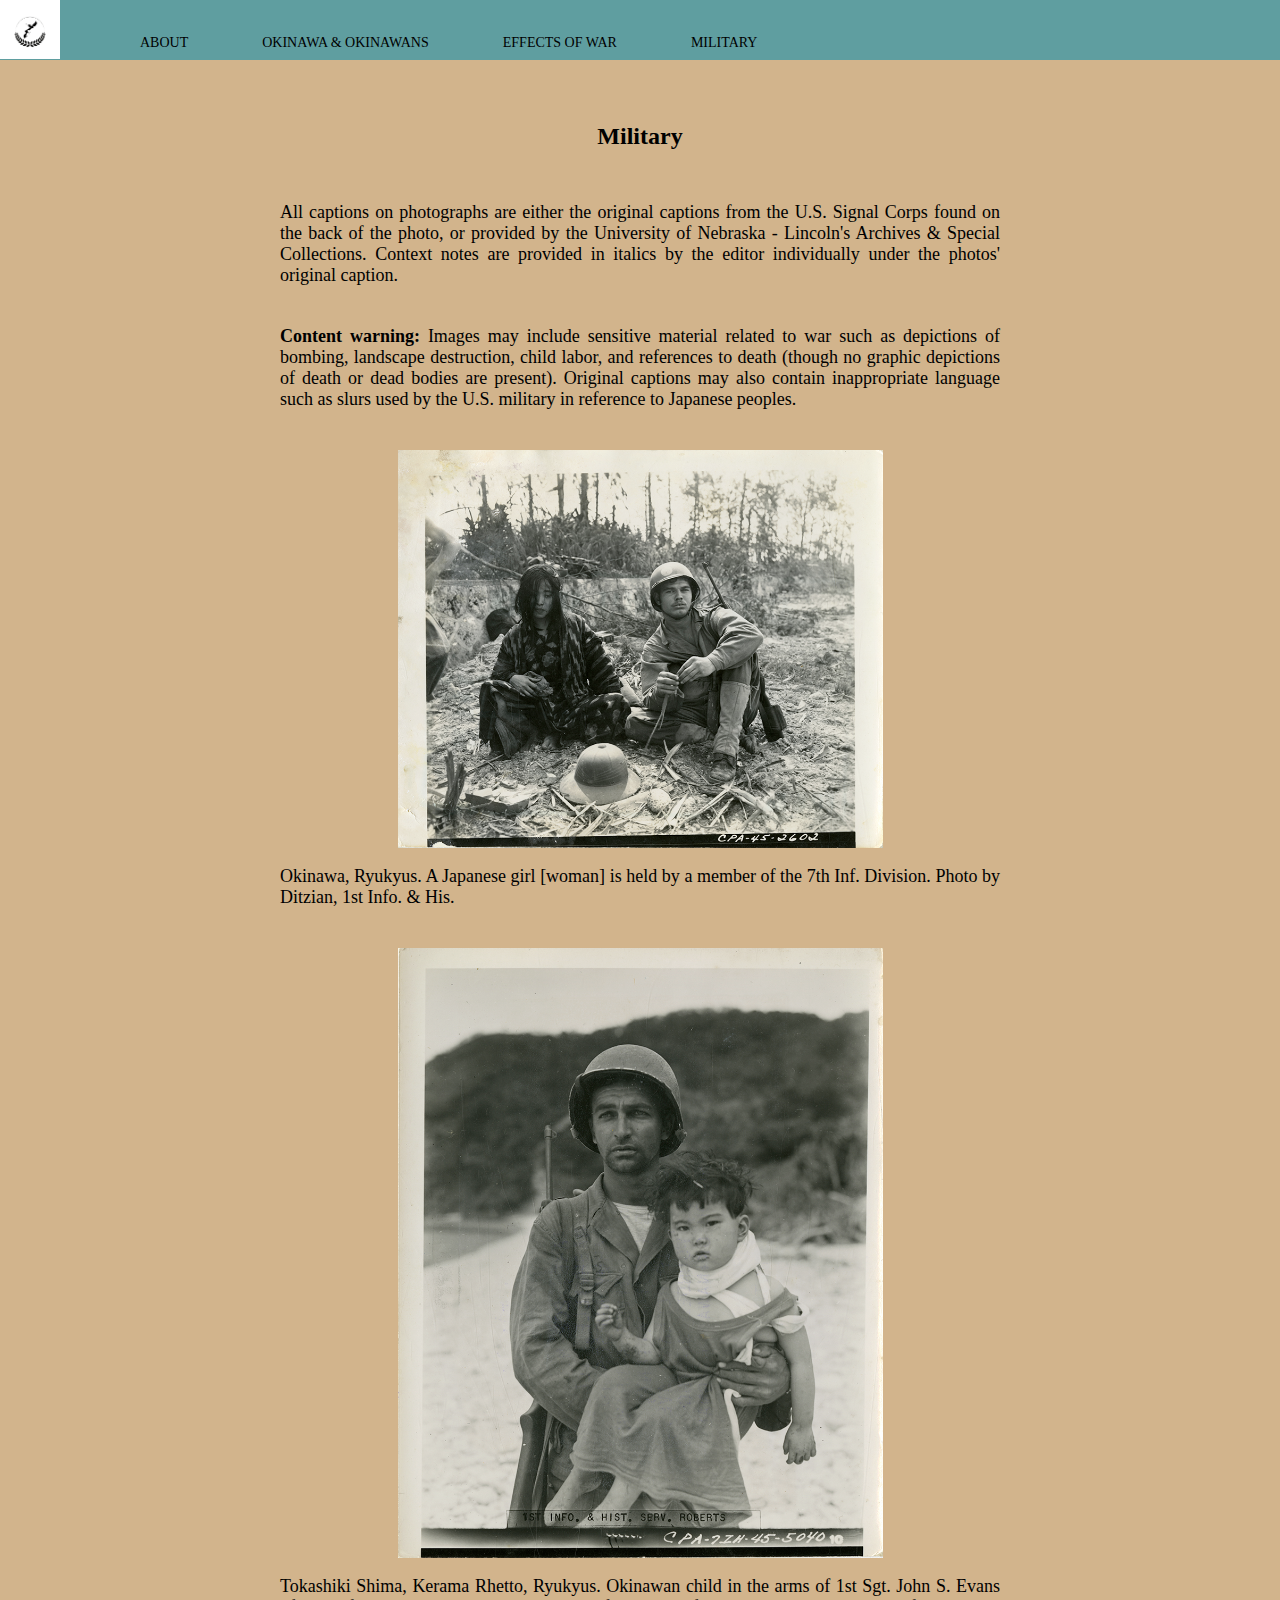
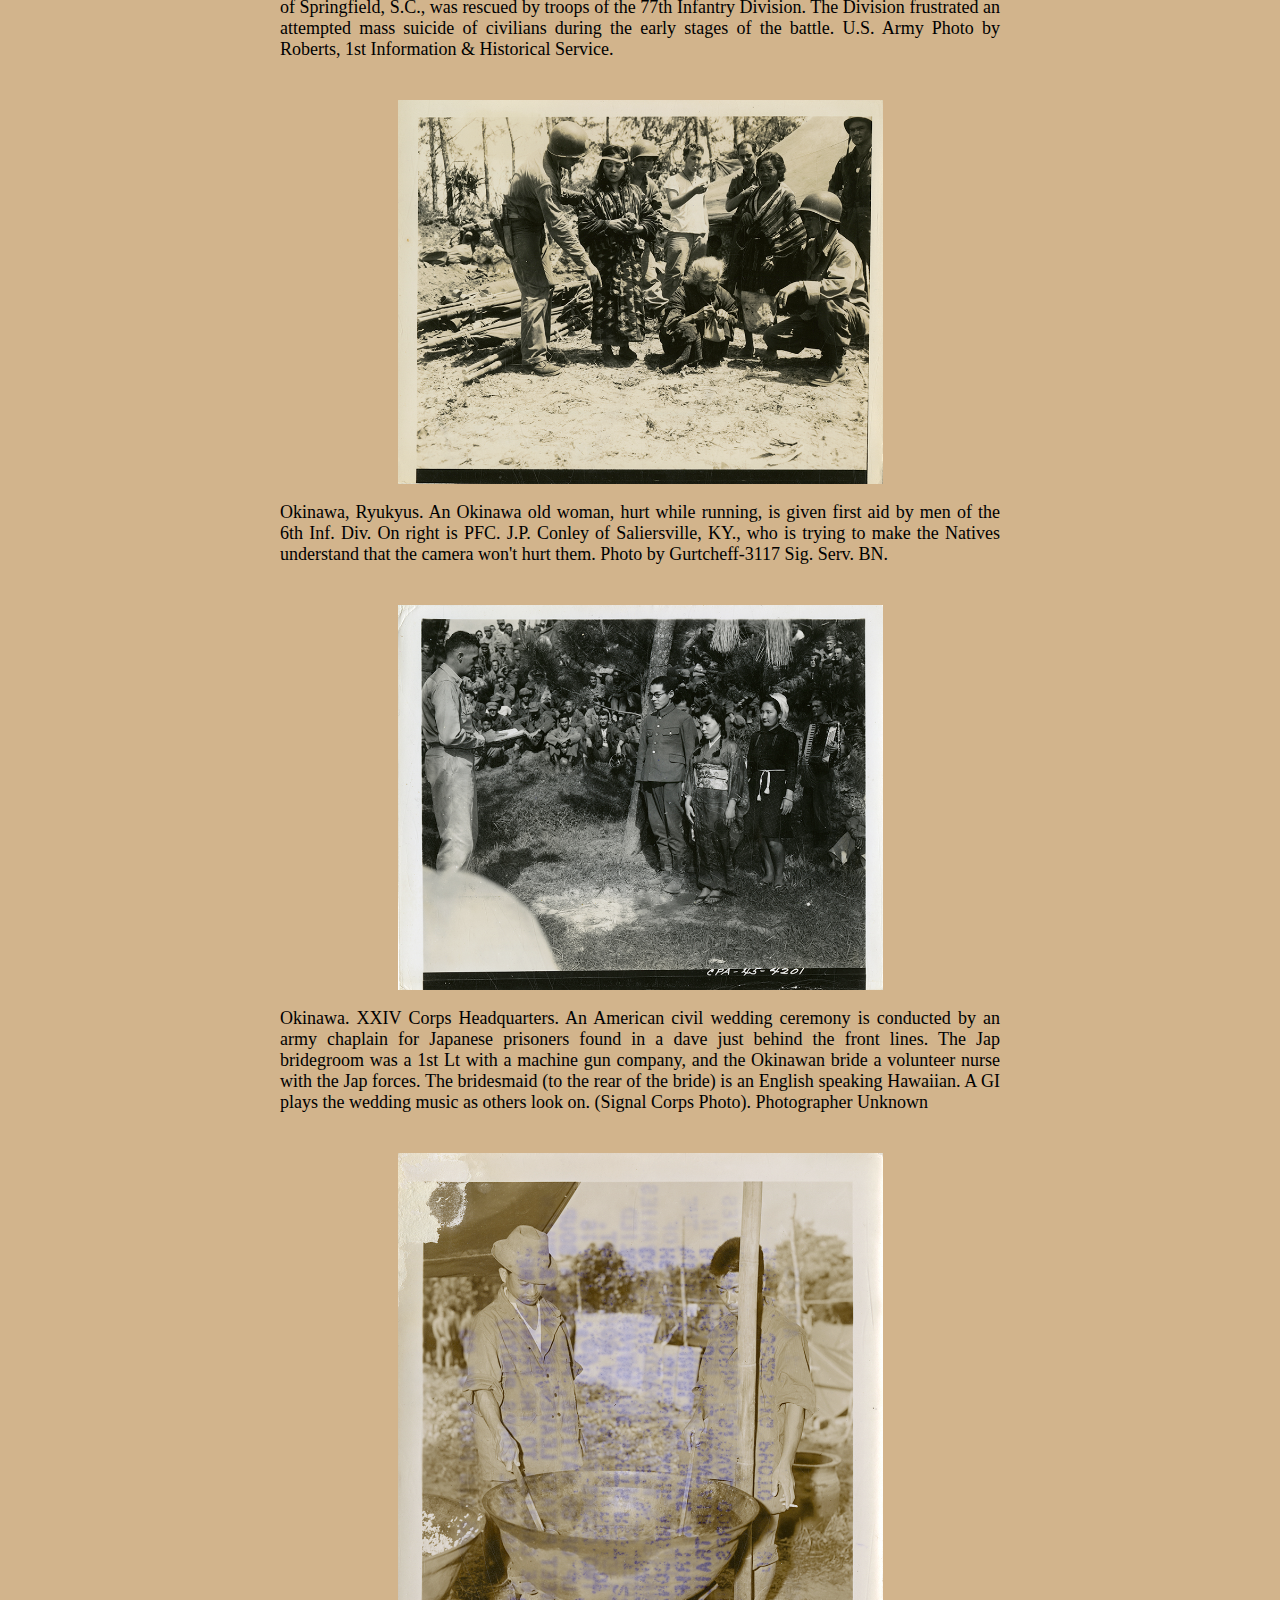
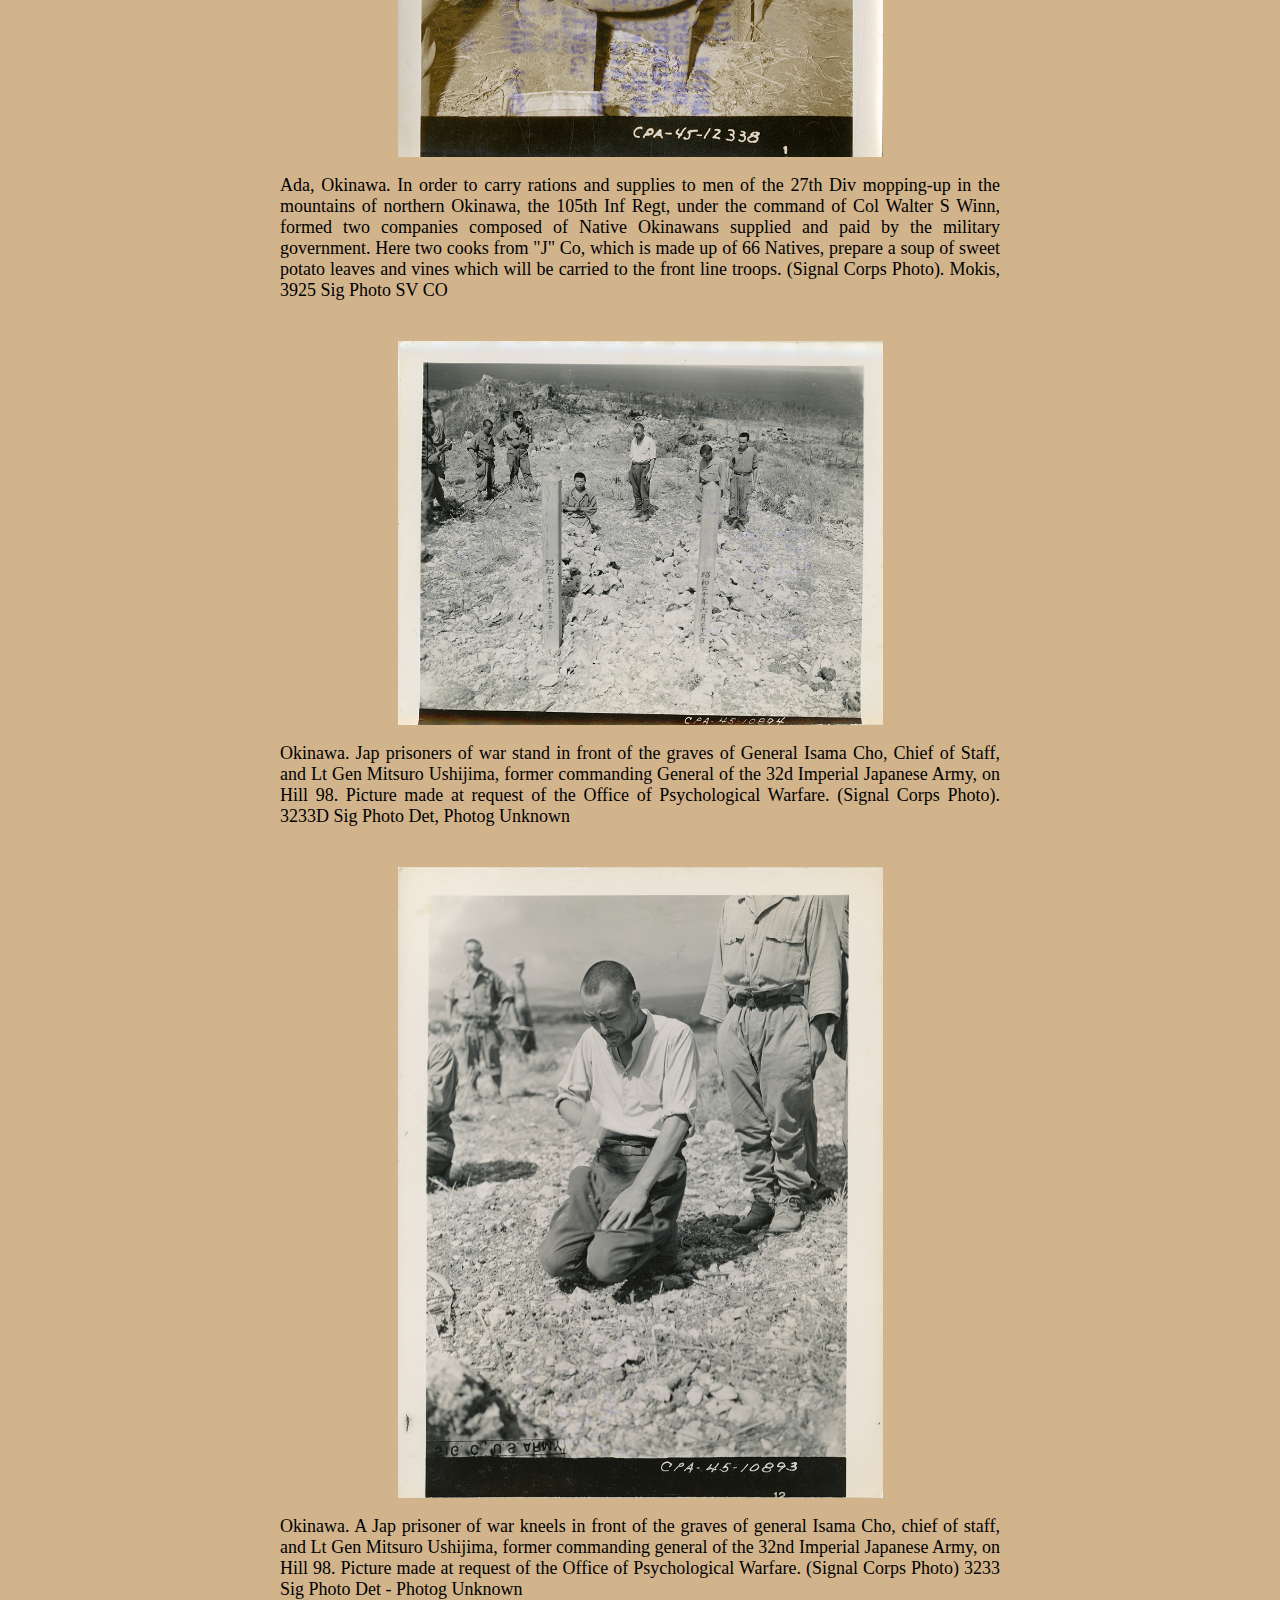
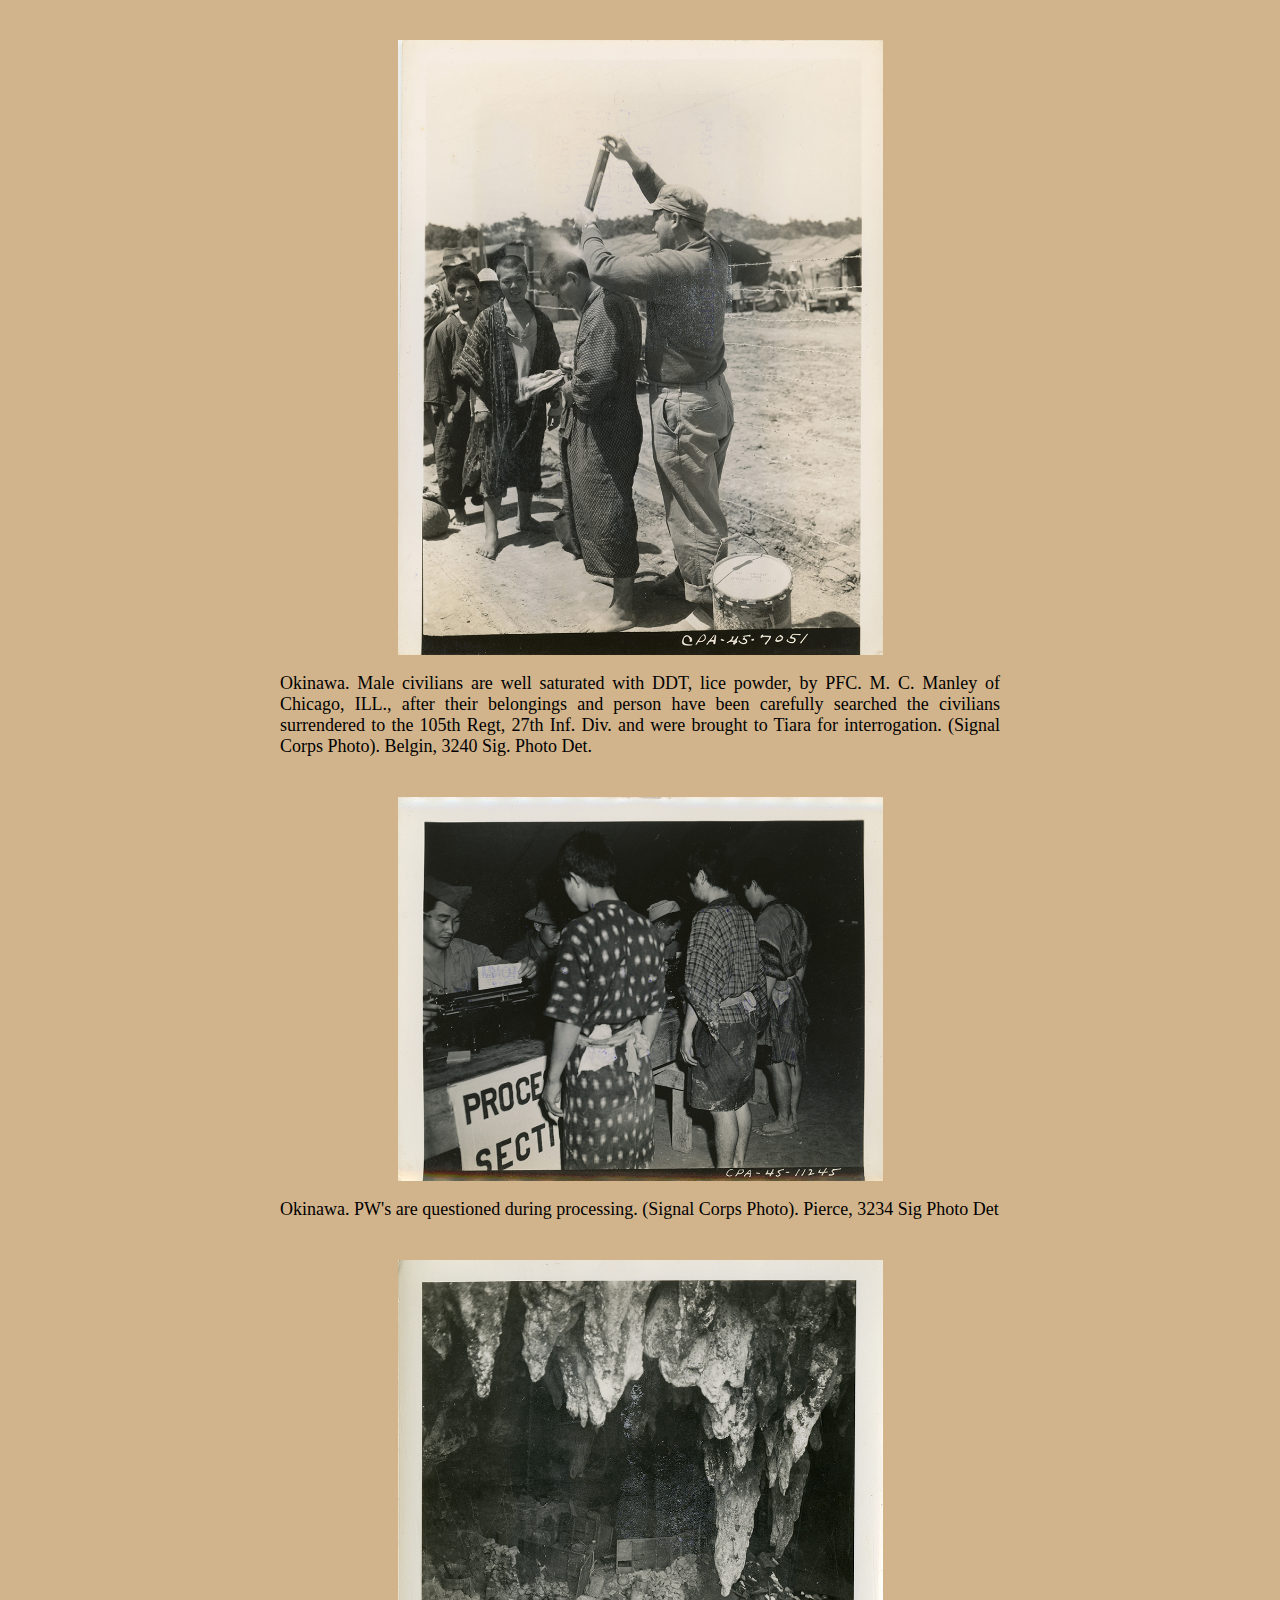
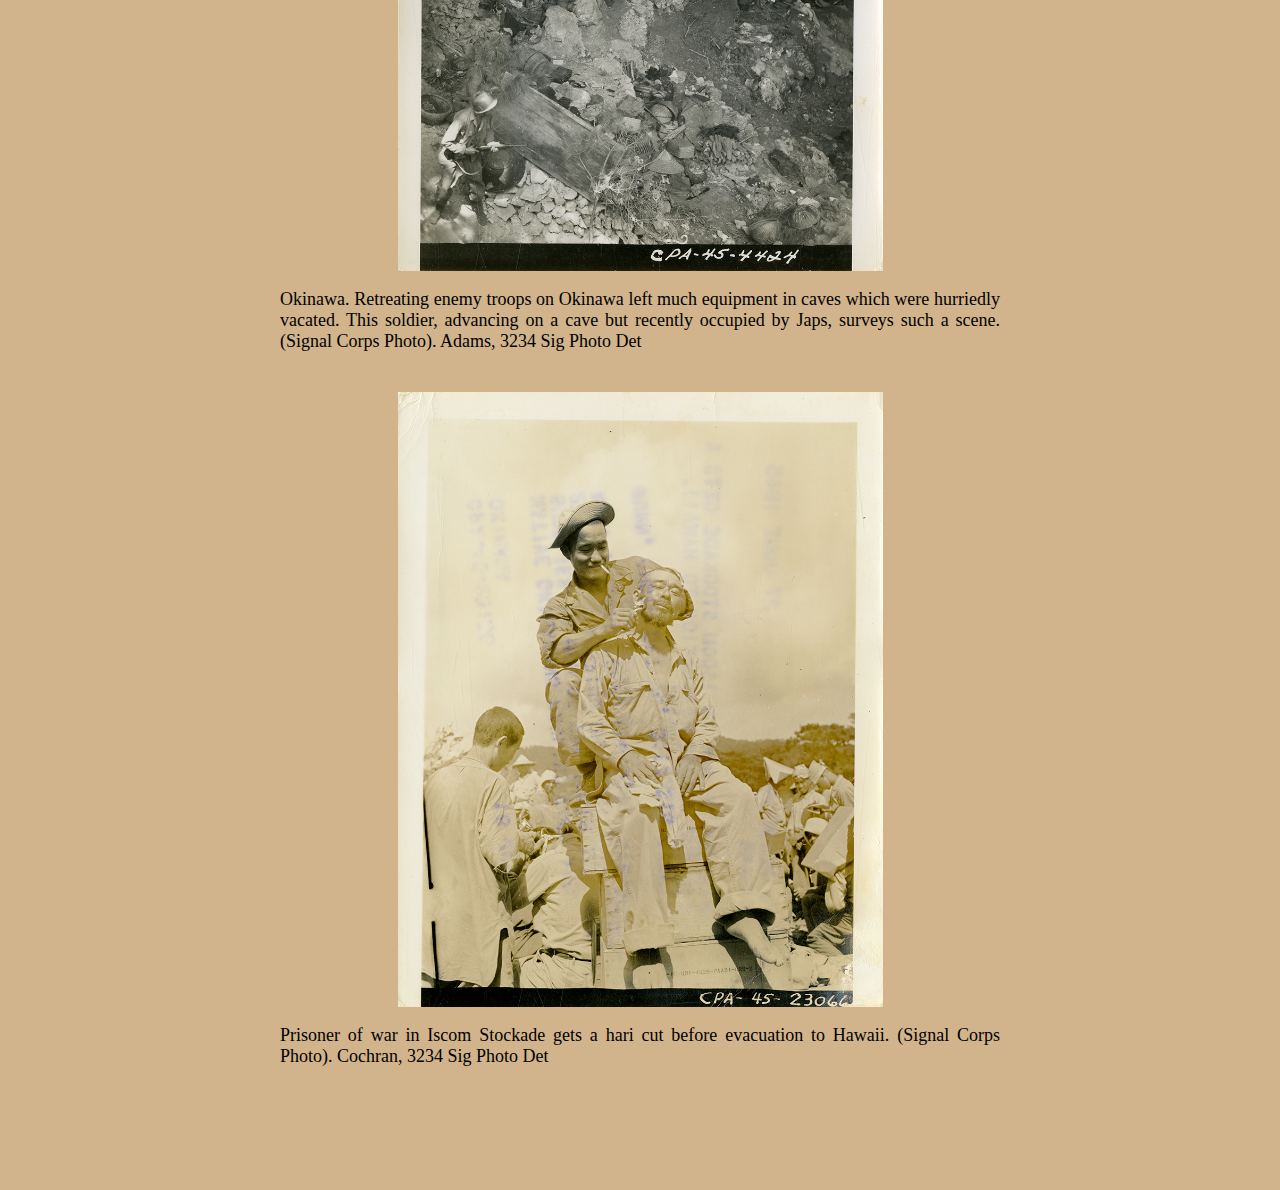
<file: Military.html>
<!DOCTYPE HTML><html>
   <head>
      <meta http-equiv="Content-Type" content="text/html; charset=UTF-8">

<title>Okinawa WWII: The reality of a conquered people</title>

<link rel="stylesheet" href="CSSimages.css"/>

   </head>
   <body>
      
     <header>

      <div class="container">
     
            <img src="resized_images/Okinawa%20logo.png" alt="logo" class="logo"/>
            
            <nav>    
                  <ul>
                        <li><a class="active" href="index.html">About</a></li>
                        <li><a href="OnOPhoto.html">Okinawa &amp; Okinawans</a></li>
                        <li><a href="effectsofwar.html">Effects of War</a></li>
                        <li><a href="Military.html">Military</a></li>     
                  </ul>
            </nav> 
            
      </div>
     </header>
      
      	
      <h1> Military</h1><br>

<p>All captions on photographs are either the original captions from the U.S. Signal Corps found on the back of the photo, or provided by the University of Nebraska - Lincoln's Archives &amp; Special Collections. Context notes are provided in italics by the editor individually under the photos' original caption.</p>
<p><b>Content warning: </b>Images may include sensitive material related to war such as depictions of bombing, landscape destruction, child labor, and references to death (though no graphic depictions of death or dead bodies are present). Original captions may also contain inappropriate language such as slurs used by the U.S. military in reference to Japanese peoples.</p>
      	
      		<img src="resized_images/0116-00043.jpg" alt="A Japanese girl [woman] is held by a member of the 7th
      		      Inf. Division." class="center"/>
      		<p>Okinawa, Ryukyus. A Japanese girl [woman] is held by a member of the 7th
      		   Inf. Division. Photo by Ditzian, 1st Info. &amp; His.</p>
      		
      	
      	
      		<img src="resized_images/0116-00065.jpg" alt="Okinawan child in the arms of 1st
      		      Sgt. John S. Evans of Springfield" class="center"/>
      		<p>Tokashiki Shima, Kerama Rhetto, Ryukyus. Okinawan child in the arms of 1st
      			Sgt. John S. Evans of Springfield, S.C., was rescued by troops of the 77th
      			Infantry Division. The Division frustrated an attempted mass suicide of
      			civilians during the early stages of the battle. U.S. Army Photo by Roberts, 1st
      			Information &amp; Historical Service.</p>
      		
      	
      	
      		<img src="resized_images/0116-00071.jpg" alt=" An Okinawa old woman, hurt while running, is given first
      		      aid by men of the 6th Inf. Div." class="center"/>
      		<p>Okinawa, Ryukyus. An Okinawa old woman, hurt while running, is given first
      			aid by men of the 6th Inf. Div. On right is PFC. J.P. Conley of Saliersville,
      			KY., who is trying to make the Natives understand that the camera won't hurt
      			them. Photo by Gurtcheff-3117 Sig. Serv. BN.</p>
      		
      	
      	
      		<img src="resized_images/0116-00080.jpg" alt="An American civil wedding ceremony is
      			conducted by an army chaplain for Japanese prisoners found in a dave just behind
      			the front lines." class="center"/>
      		<p>Okinawa. XXIV Corps Headquarters. An American civil wedding ceremony is
      			conducted by an army chaplain for Japanese prisoners found in a dave just behind
      			the front lines. The Jap bridegroom was a 1st Lt with a machine gun company, and
      			the Okinawan bride a volunteer nurse with the Jap forces. The bridesmaid (to the
      			rear of the bride) is an English speaking Hawaiian. A GI plays the wedding music
      			as others look on. (Signal Corps Photo). Photographer Unknown</p>
      		
      	
      	
      		<img src="resized_images/0116-00097.jpg" alt="Here two cooks from J Co, which
      			is made up of 66 Natives, prepare a soup of sweet potato leaves and vines which
      			will be carried to the front line troops." class="center"/>
      		<p>Ada, Okinawa. In order to carry rations and supplies to men of the 27th Div
      			mopping-up in the mountains of northern Okinawa, the 105th Inf Regt, under the
      			command of Col Walter S Winn, formed two companies composed of Native Okinawans
      			supplied and paid by the military government. Here two cooks from "J" Co, which
      			is made up of 66 Natives, prepare a soup of sweet potato leaves and vines which
      			will be carried to the front line troops. (Signal Corps Photo). Mokis, 3925 Sig
      			Photo SV CO</p>
      		
      	
      	
      		<img src="resized_images/0116-00110.jpg" alt="Okinawa. Jap prisoners of war stand in front of the graves of General Isama
      		      Cho" class="center"/>
      		<p>Okinawa. Jap prisoners of war stand in front of the graves of General Isama
      			Cho, Chief of Staff, and Lt Gen Mitsuro Ushijima, former commanding General of
      			the 32d Imperial Japanese Army, on Hill 98. Picture made at request of the
      			Office of Psychological Warfare. (Signal Corps Photo). 3233D Sig Photo Det,
      			Photog Unknown</p>
      		
      	
      	
      		<img src="resized_images/0116-00107.jpg" alt="Okinawa. A Jap prisoner of war kneels in front of the graves of general
      		      Isama Cho, chief of staff, and Lt Gen Mitsuro Ushijima, former commanding
      			general of the 32nd Imperial Japanese Army, on Hill 98." class="center"/>
      		<p>Okinawa. A Jap prisoner of war kneels in front of the graves of general
      			Isama Cho, chief of staff, and Lt Gen Mitsuro Ushijima, former commanding
      			general of the 32nd Imperial Japanese Army, on Hill 98. Picture made at request
      			of the Office of Psychological Warfare. (Signal Corps Photo) 3233 Sig Photo Det
      			- Photog Unknown</p>
      		
      	
      	
      		<img src="resized_images/0116-00117.jpg" alt="Male civilians are well saturated with DDT, lice powder, by PFC.
      			M. C. Manley of Chicago, ILL., after their belongings and person have been
      			carefully searched the civilians surrendered" class="center"/>
      		<p>Okinawa. Male civilians are well saturated with DDT, lice powder, by PFC.
      			M. C. Manley of Chicago, ILL., after their belongings and person have been
      			carefully searched the civilians surrendered to the 105th Regt, 27th Inf. Div.
      			and were brought to Tiara for interrogation. (Signal Corps Photo). Belgin, 3240
      			Sig. Photo Det.</p>
      		
      	
      	
         <img src="resized_images/0116-00119.jpg" alt="PW's are questioned during processing." class="center"/>
      		<p>Okinawa. PW's are questioned during processing. (Signal Corps Photo).
      		   Pierce, 3234 Sig Photo Det</p>
      		
      	
      	
      		<img src="resized_images/0116-00138.jpg" alt="Retreating enemy troops on Okinawa left much equipment in caves
      			which were hurriedly vacated. This soldier, advancing on a cave but recently
      			occupied by Japs, surveys such a scene." class="center"/>
      		<p>Okinawa. Retreating enemy troops on Okinawa left much equipment in caves
      			which were hurriedly vacated. This soldier, advancing on a cave but recently
      			occupied by Japs, surveys such a scene. (Signal Corps Photo). Adams, 3234 Sig
      			Photo Det</p>
      		
      	
      	
      		<img src="resized_images/0116-00223.jpg" alt="Prisoner of war in Iscom Stockade gets a hari cut before evacuation to
      		      Hawaii." class="center"/>
      		<p>Prisoner of war in Iscom Stockade gets a hari cut before evacuation to
      		   Hawaii. (Signal Corps Photo). Cochran, 3234 Sig Photo Det</p>
      		
      	
      
      
      </body>
</html>
</file>
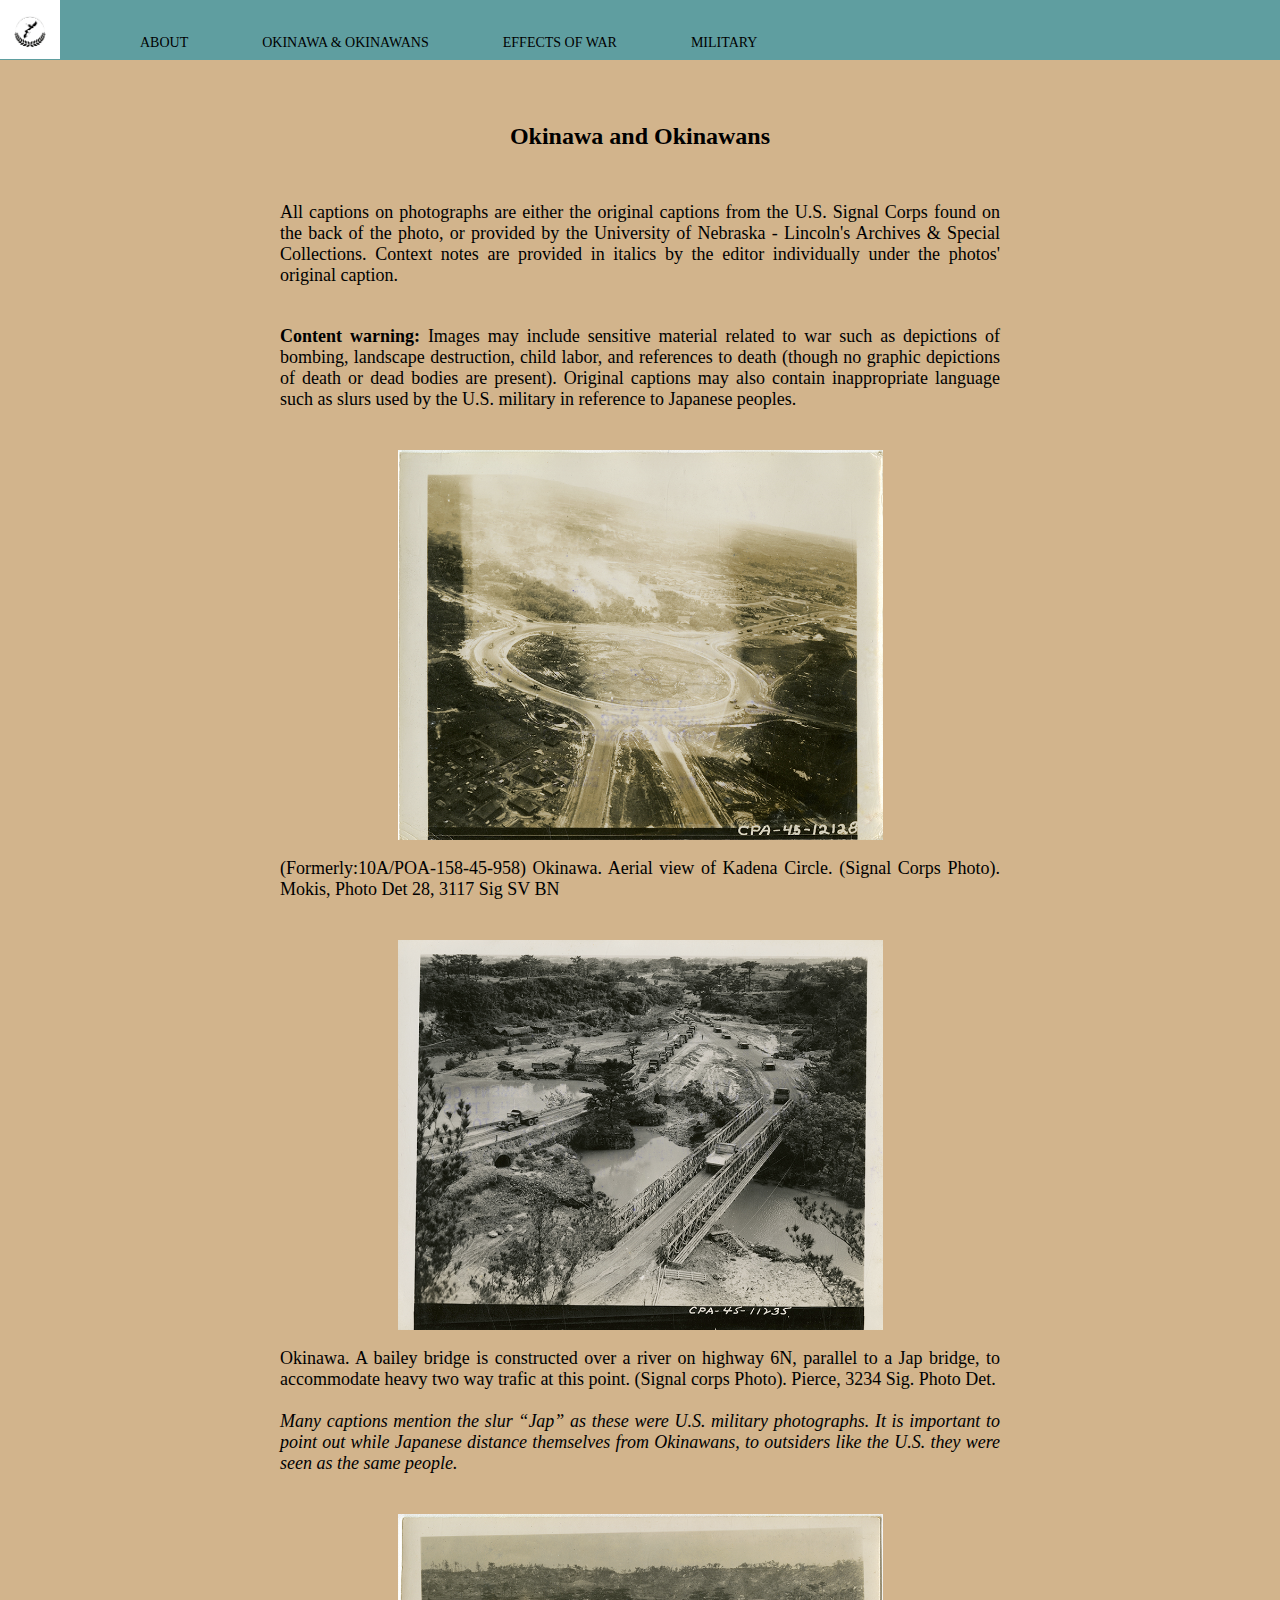
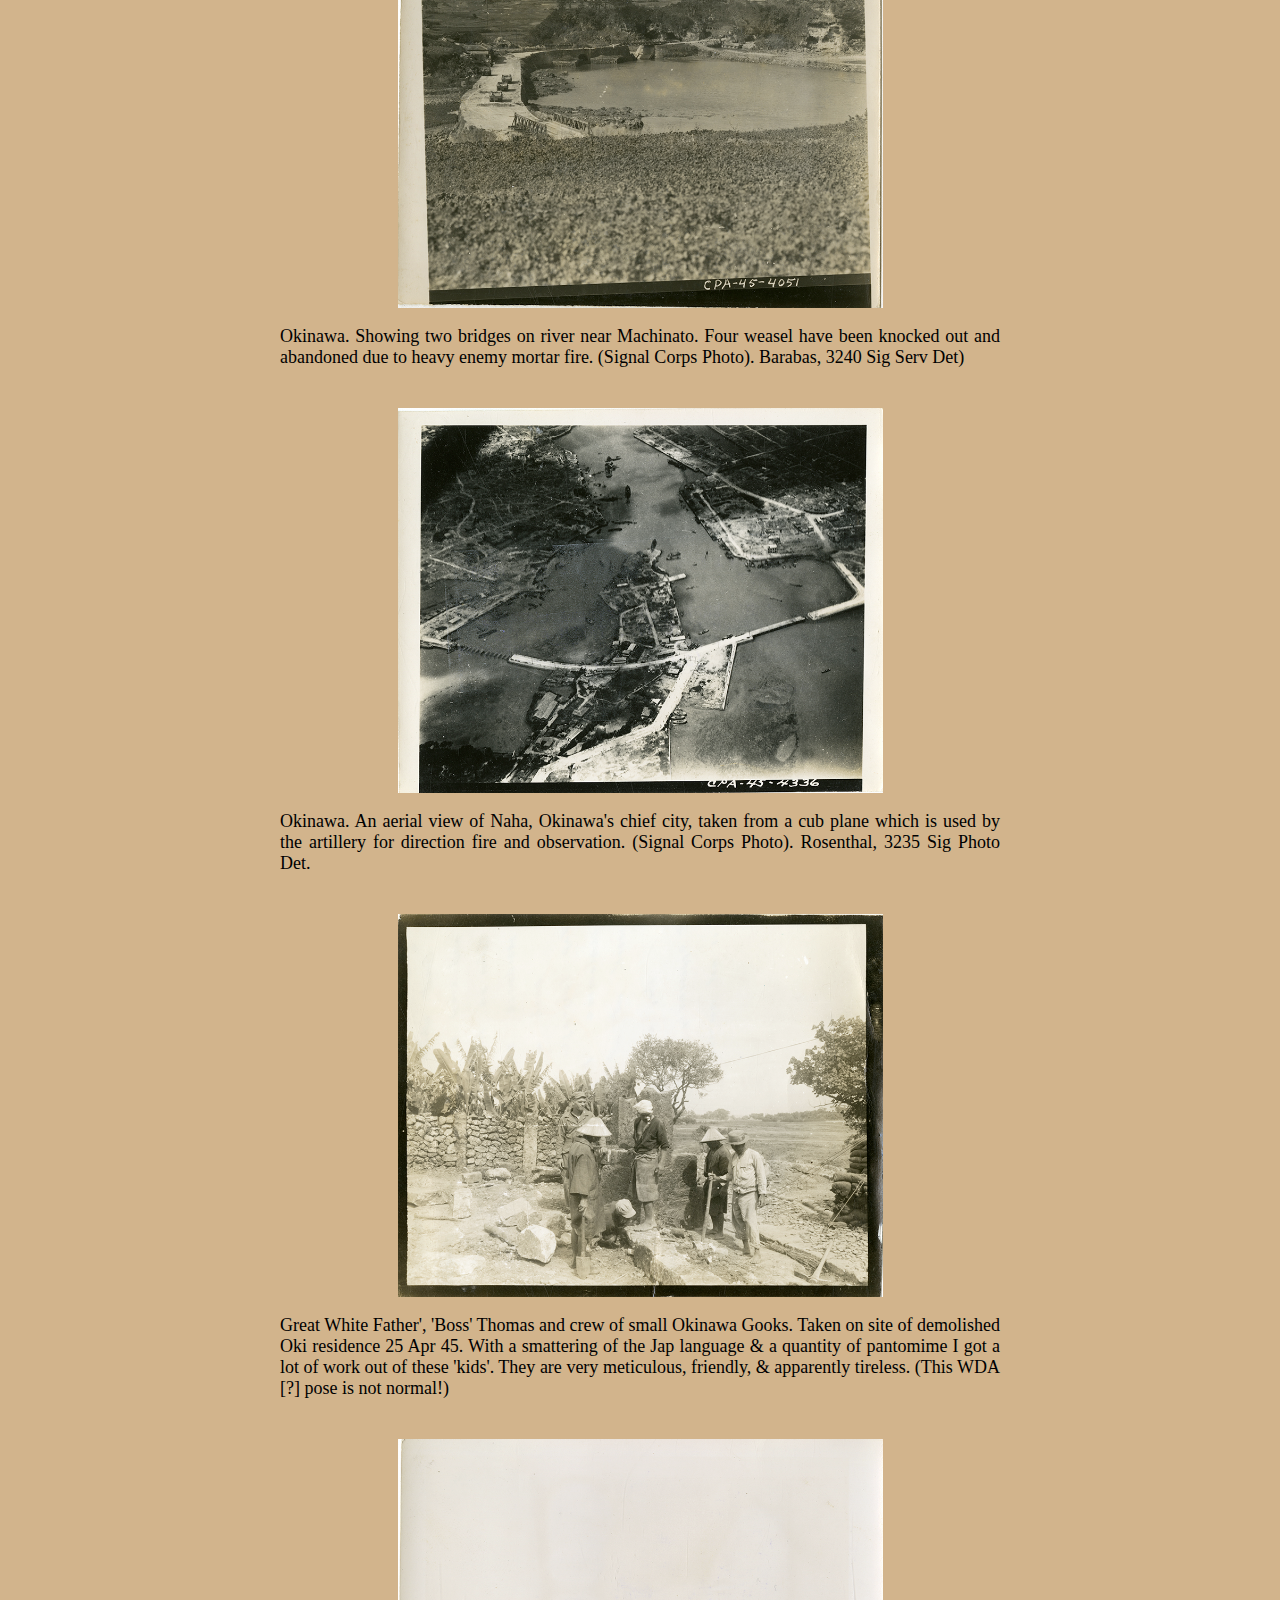
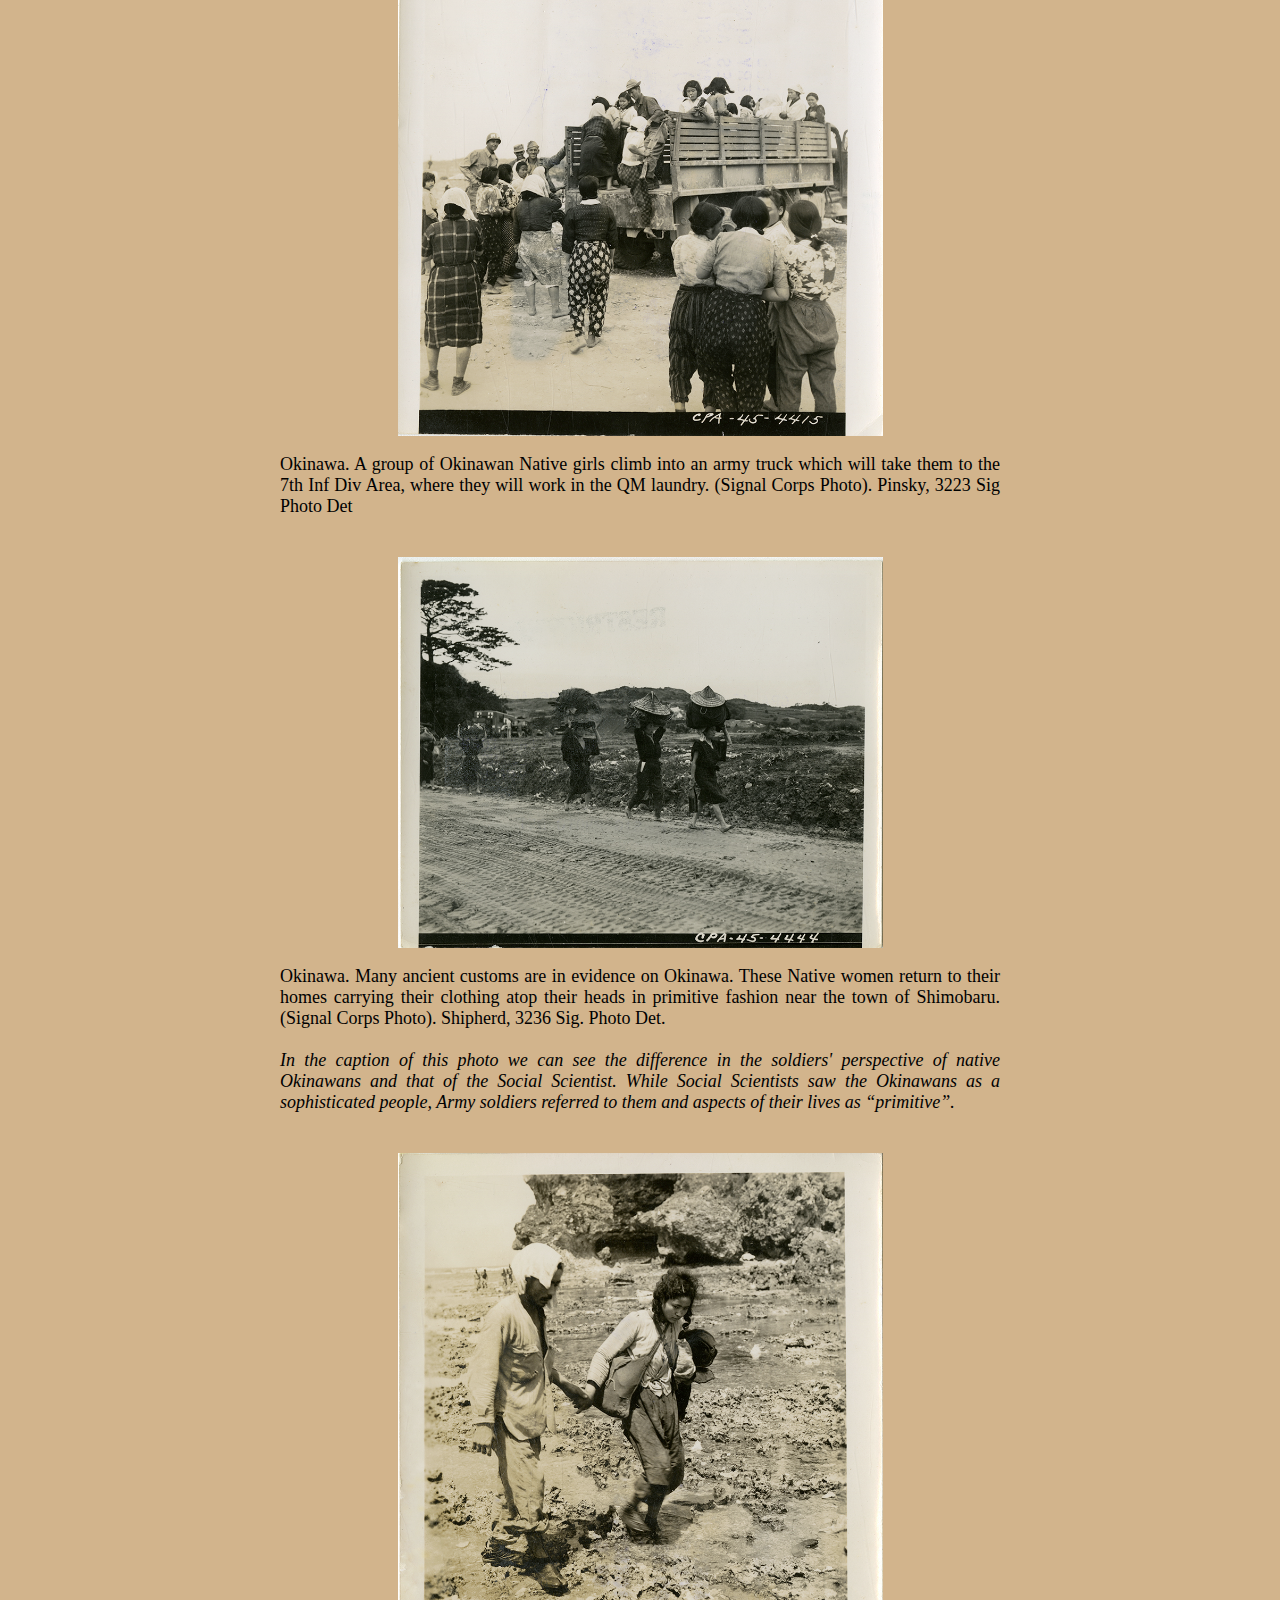
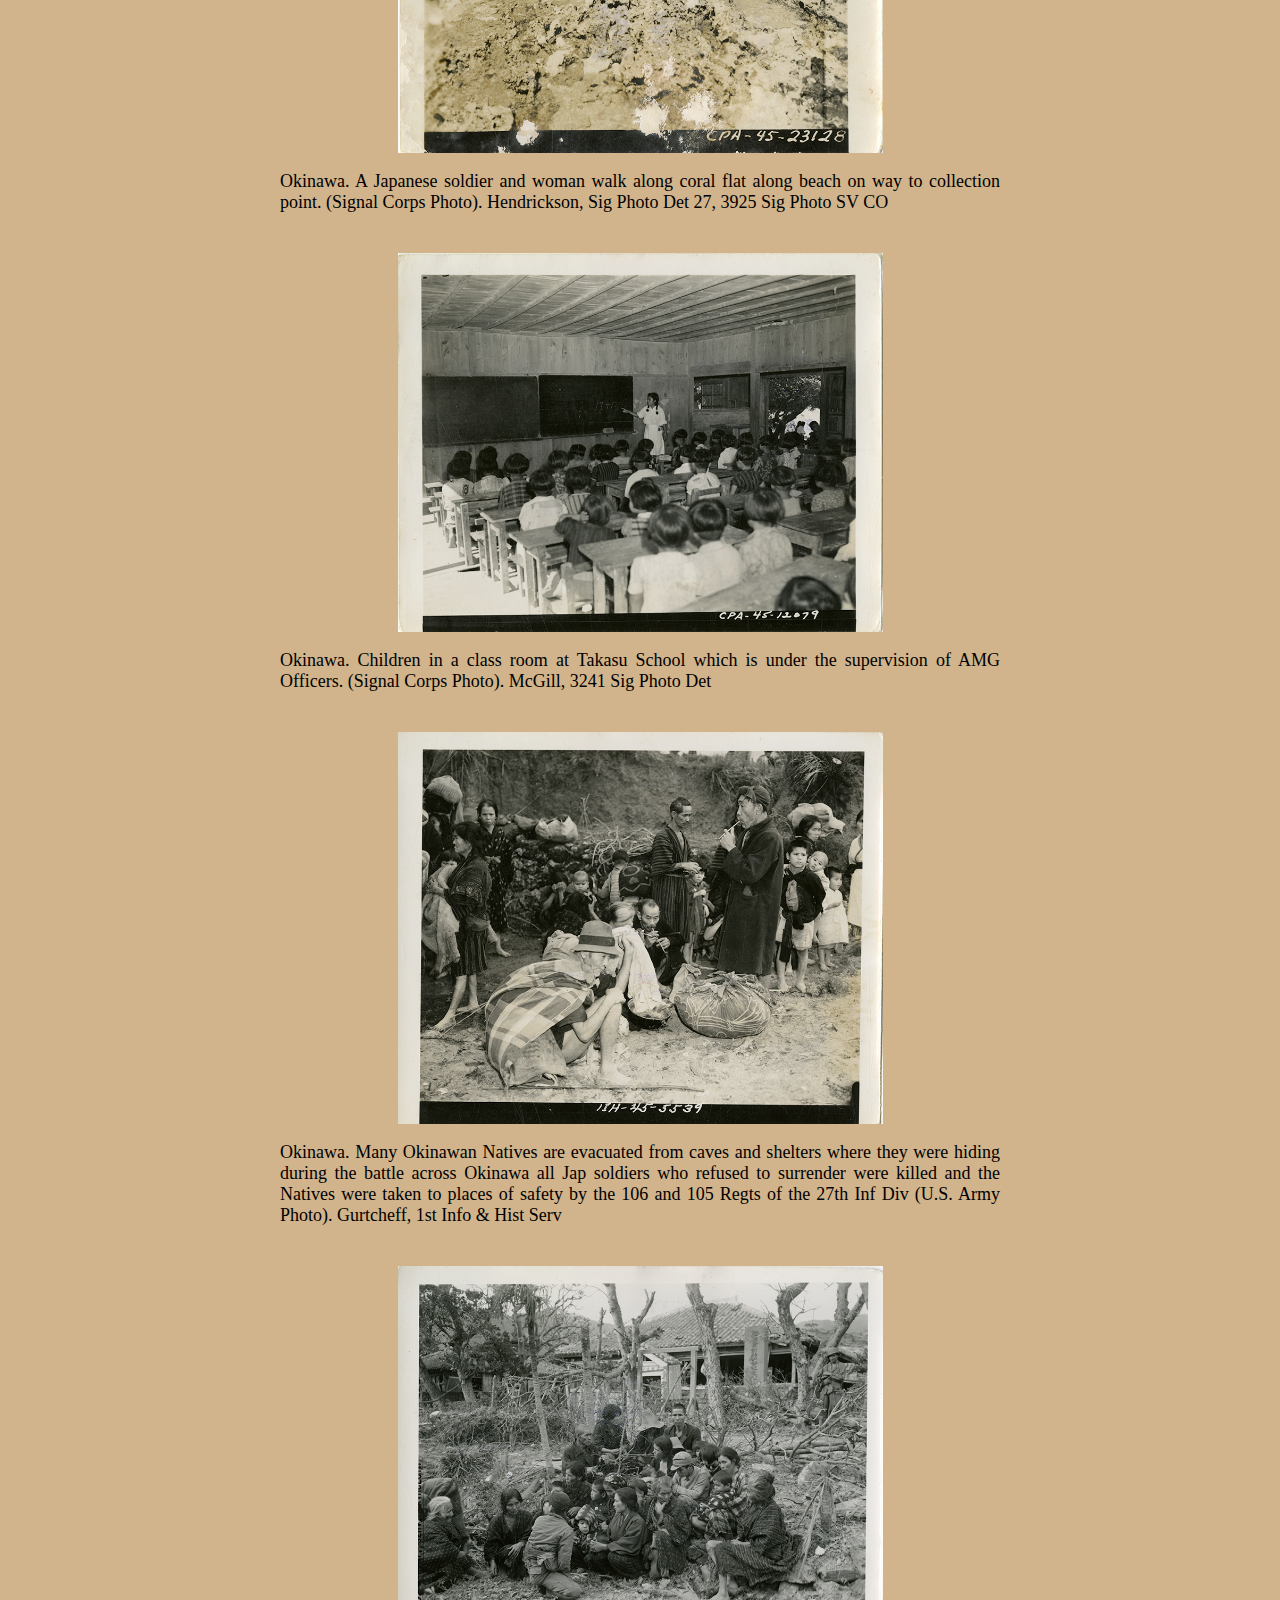
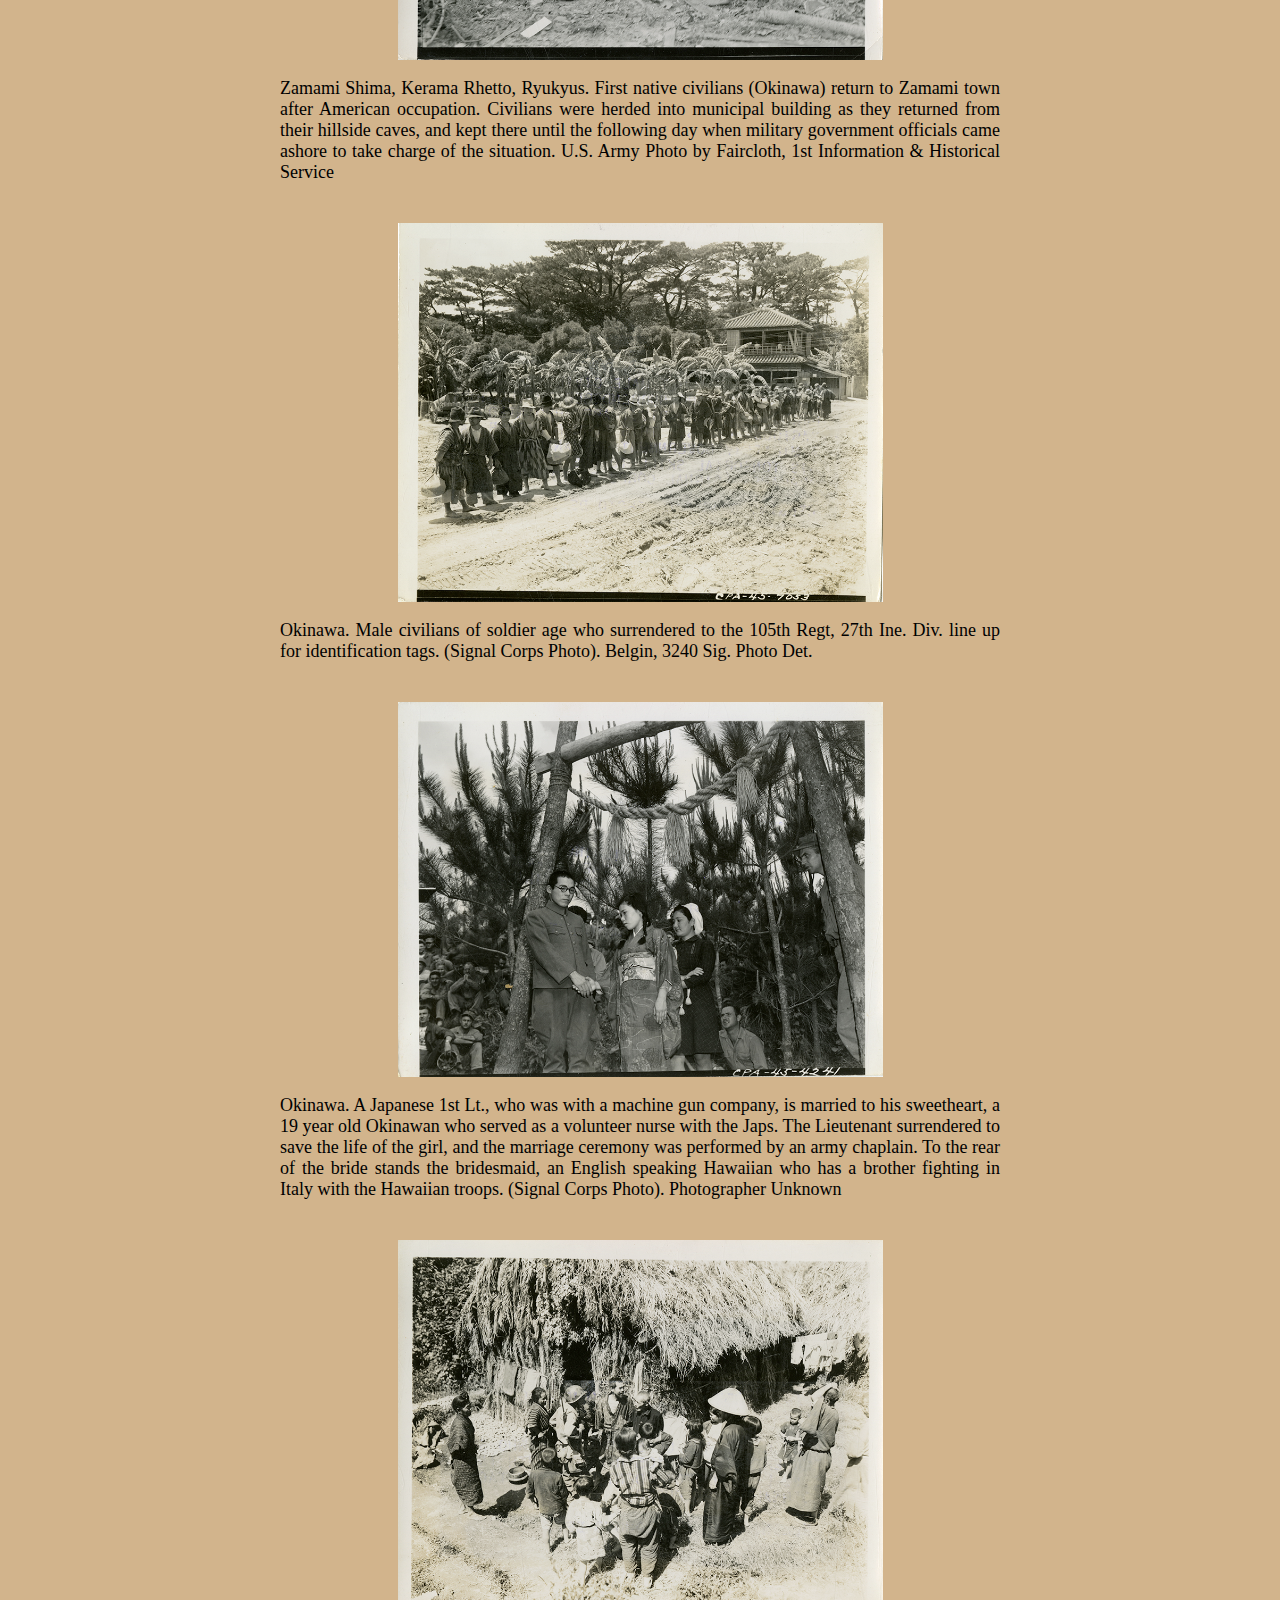
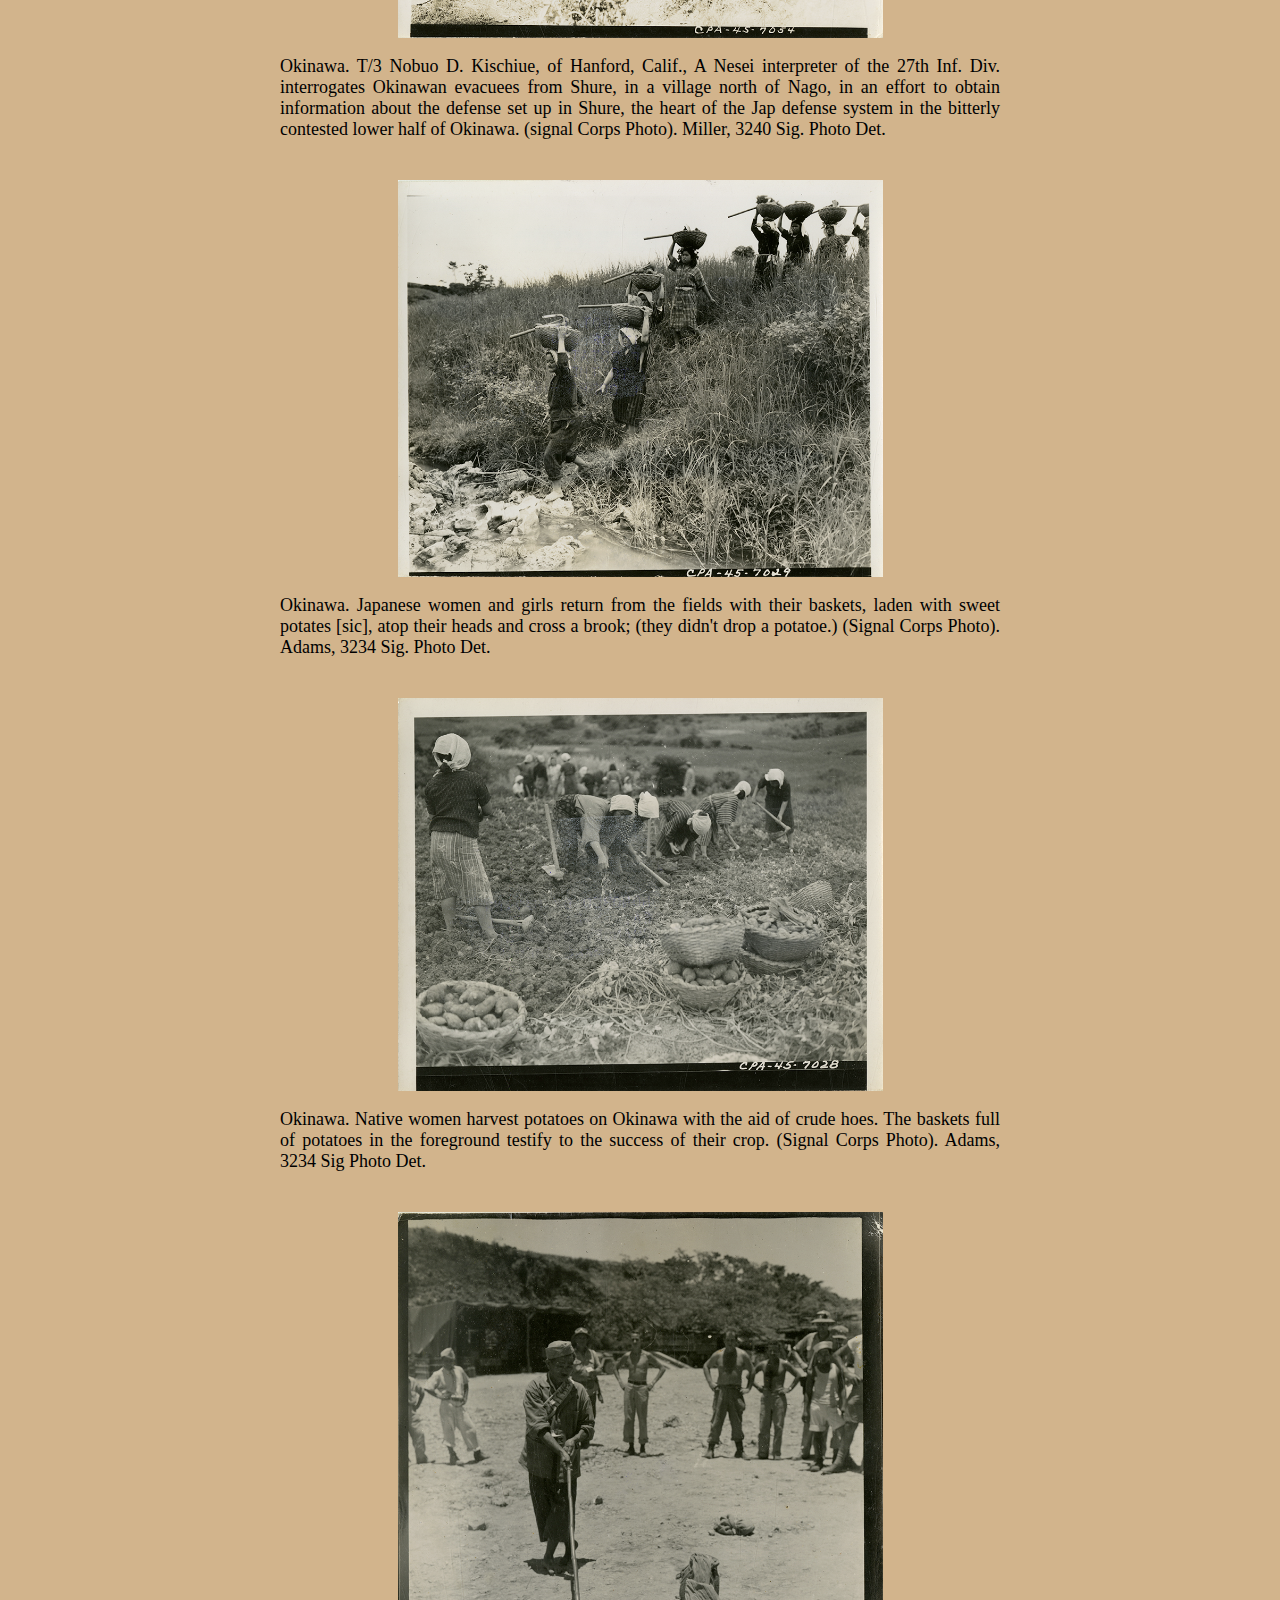
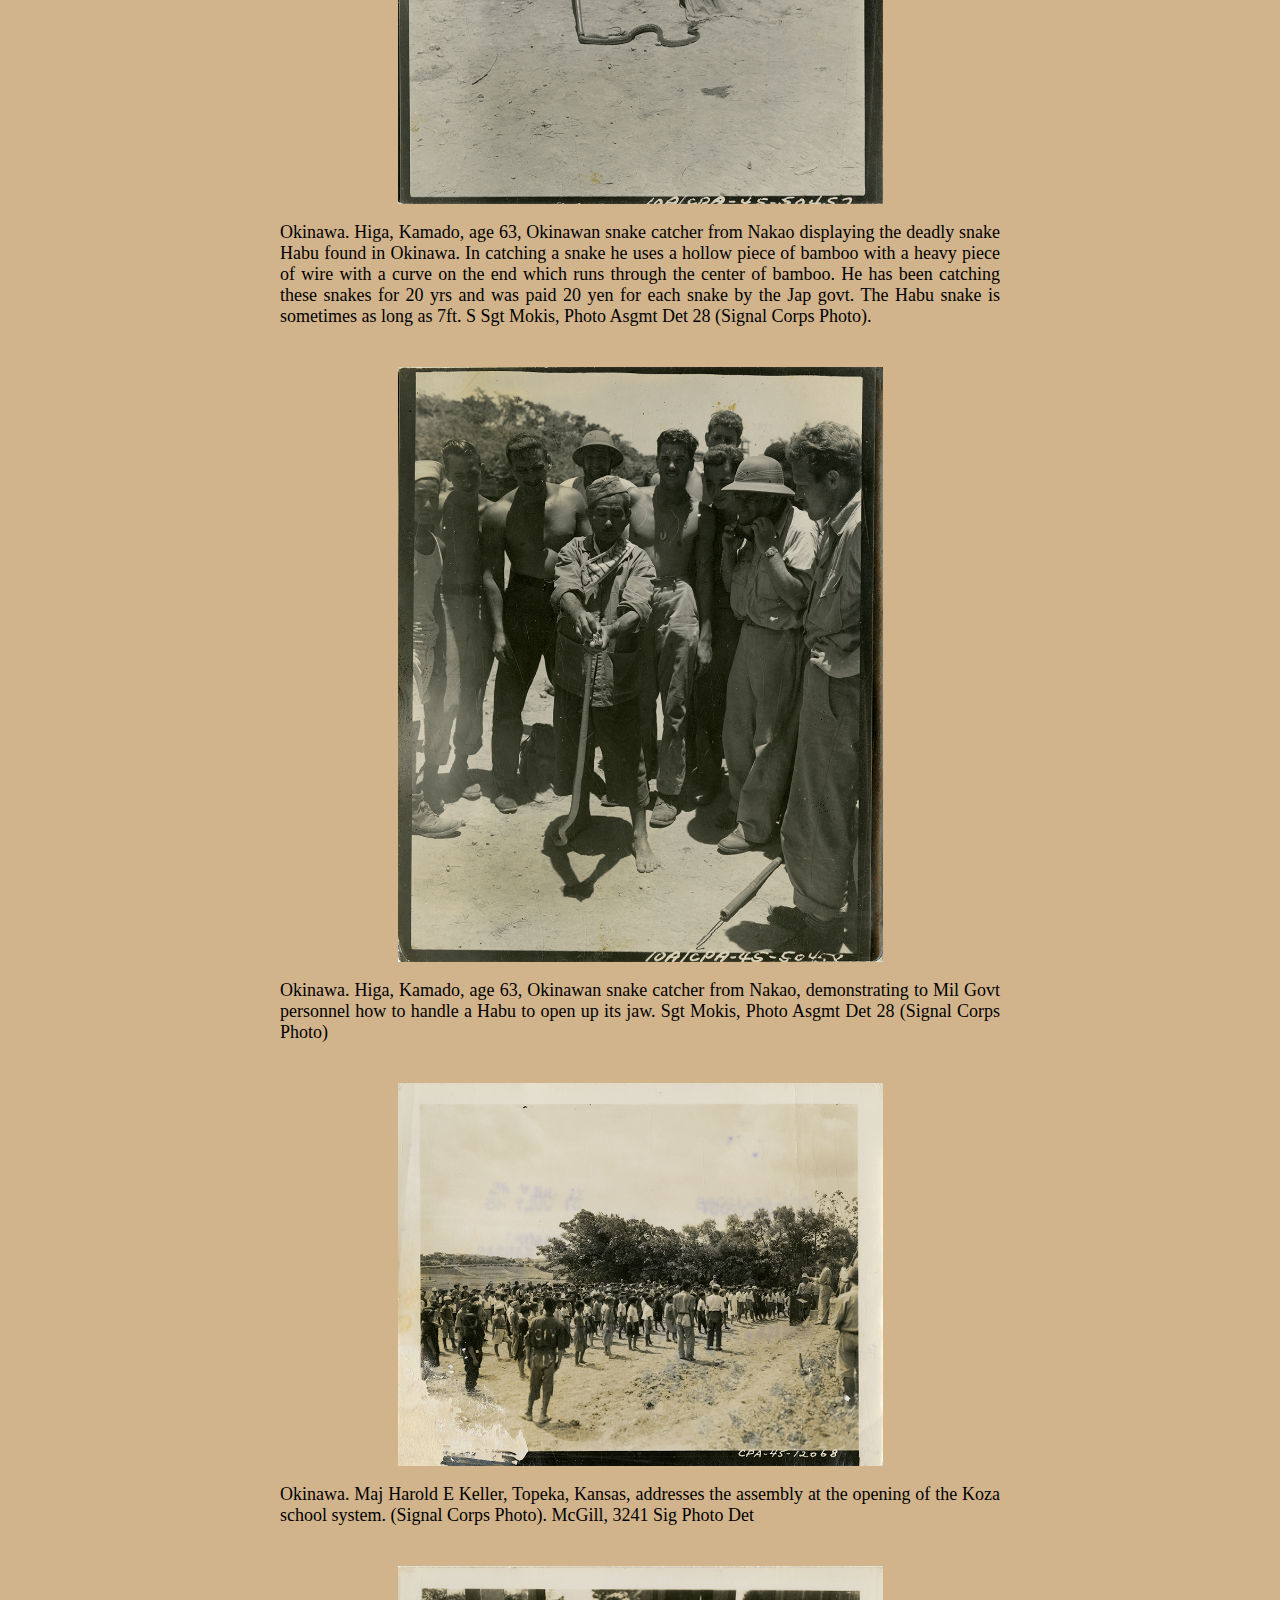
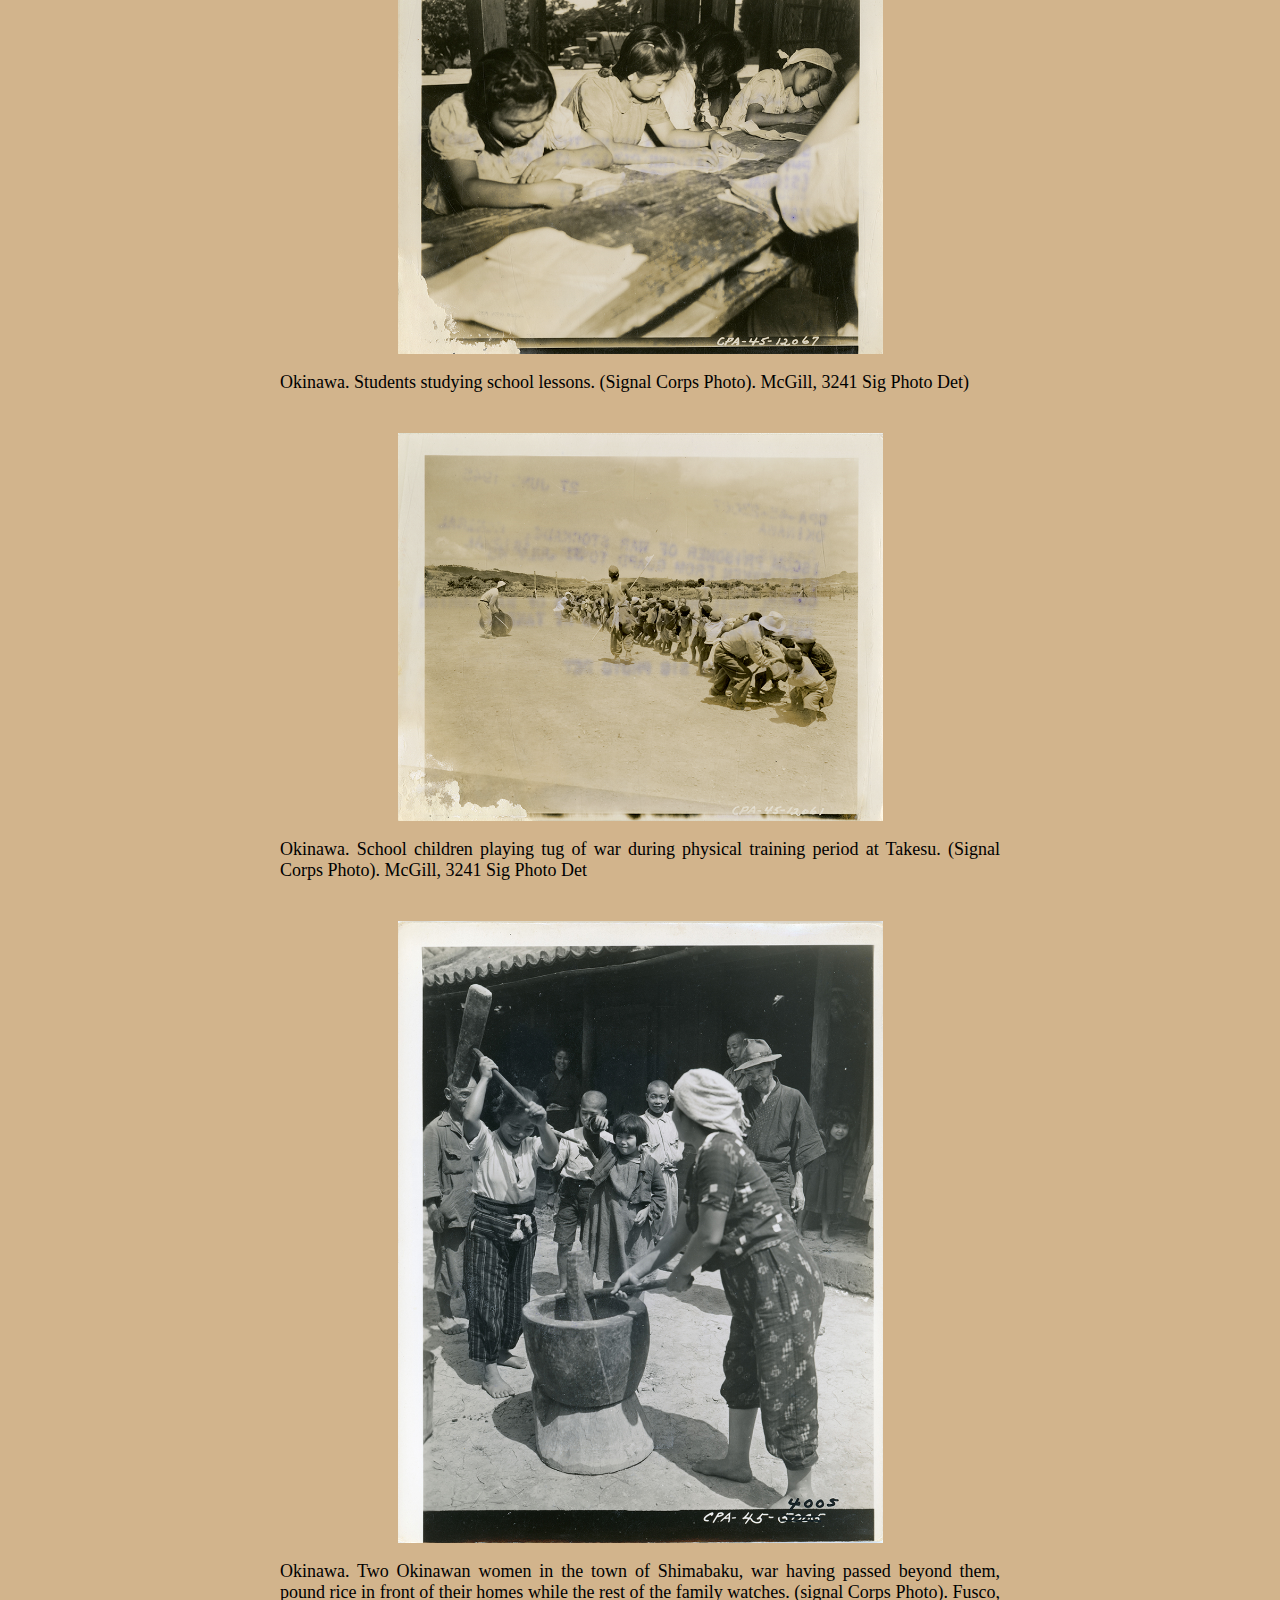
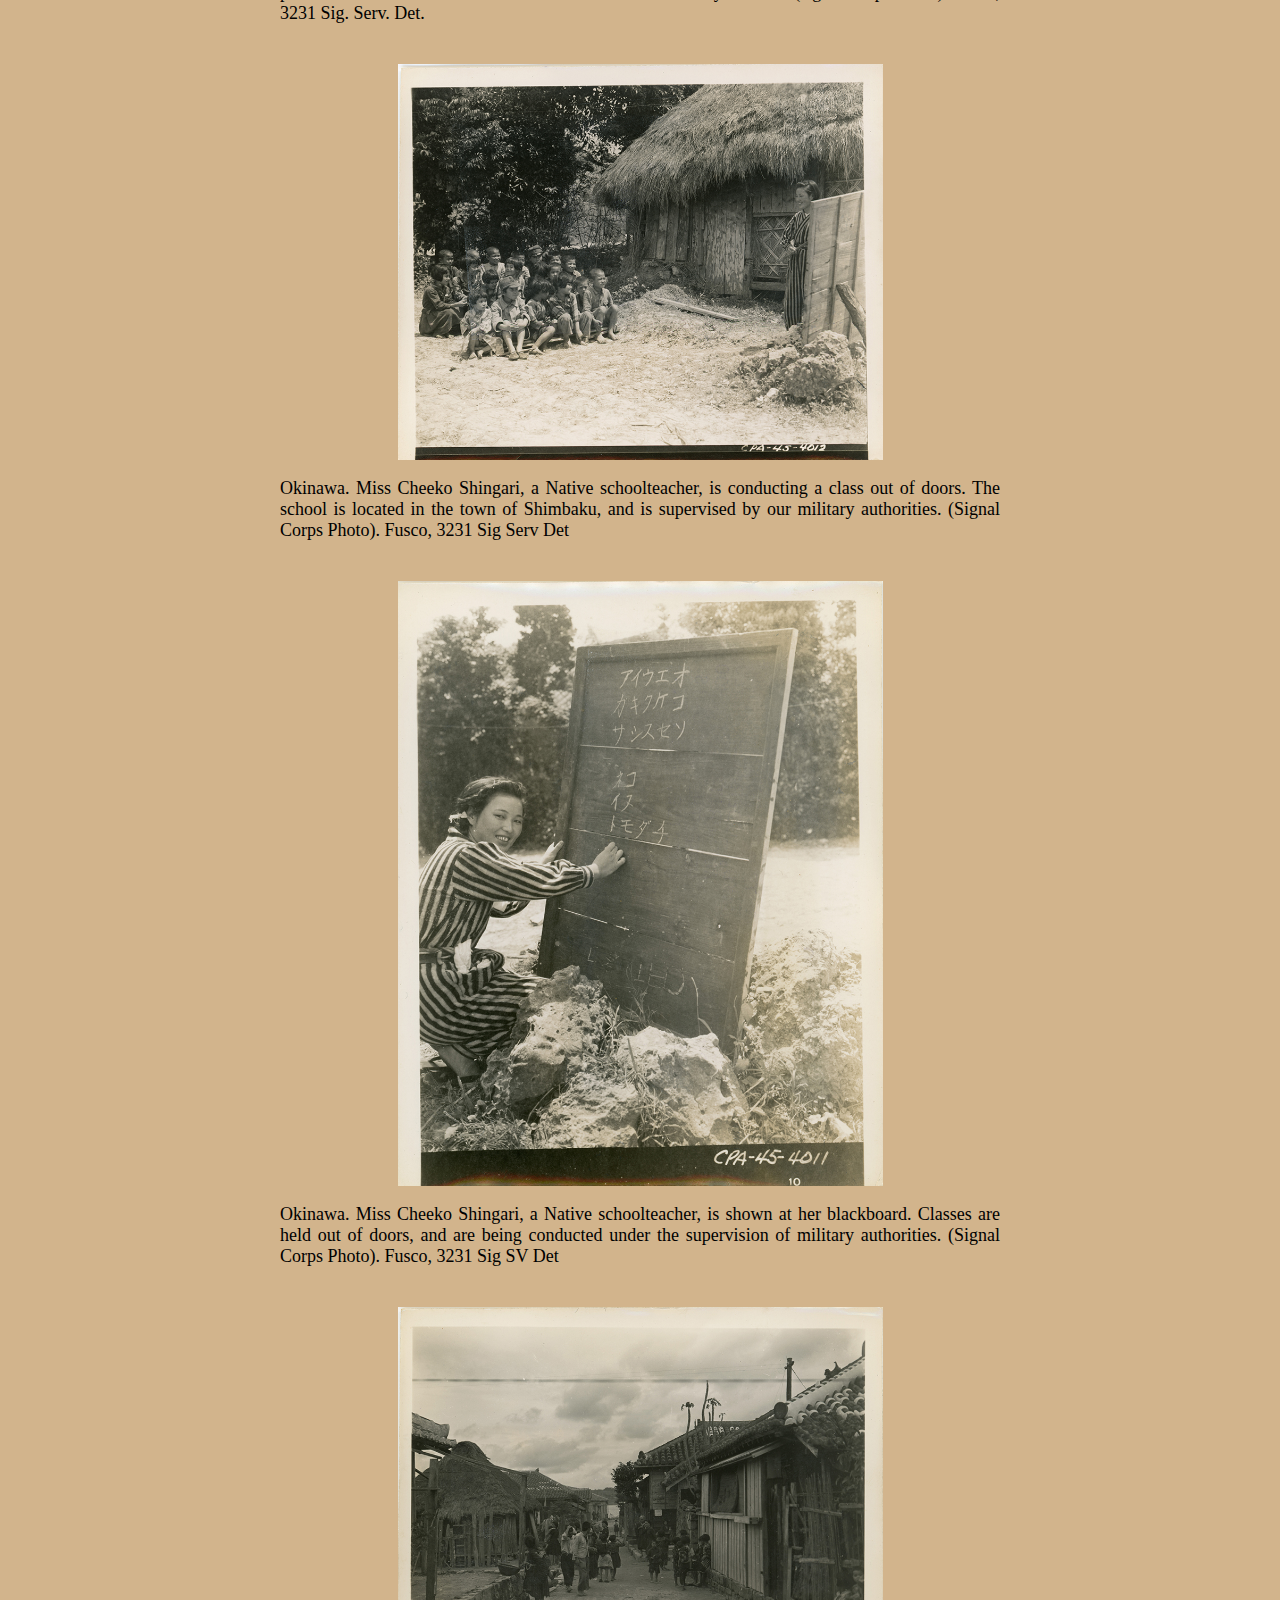
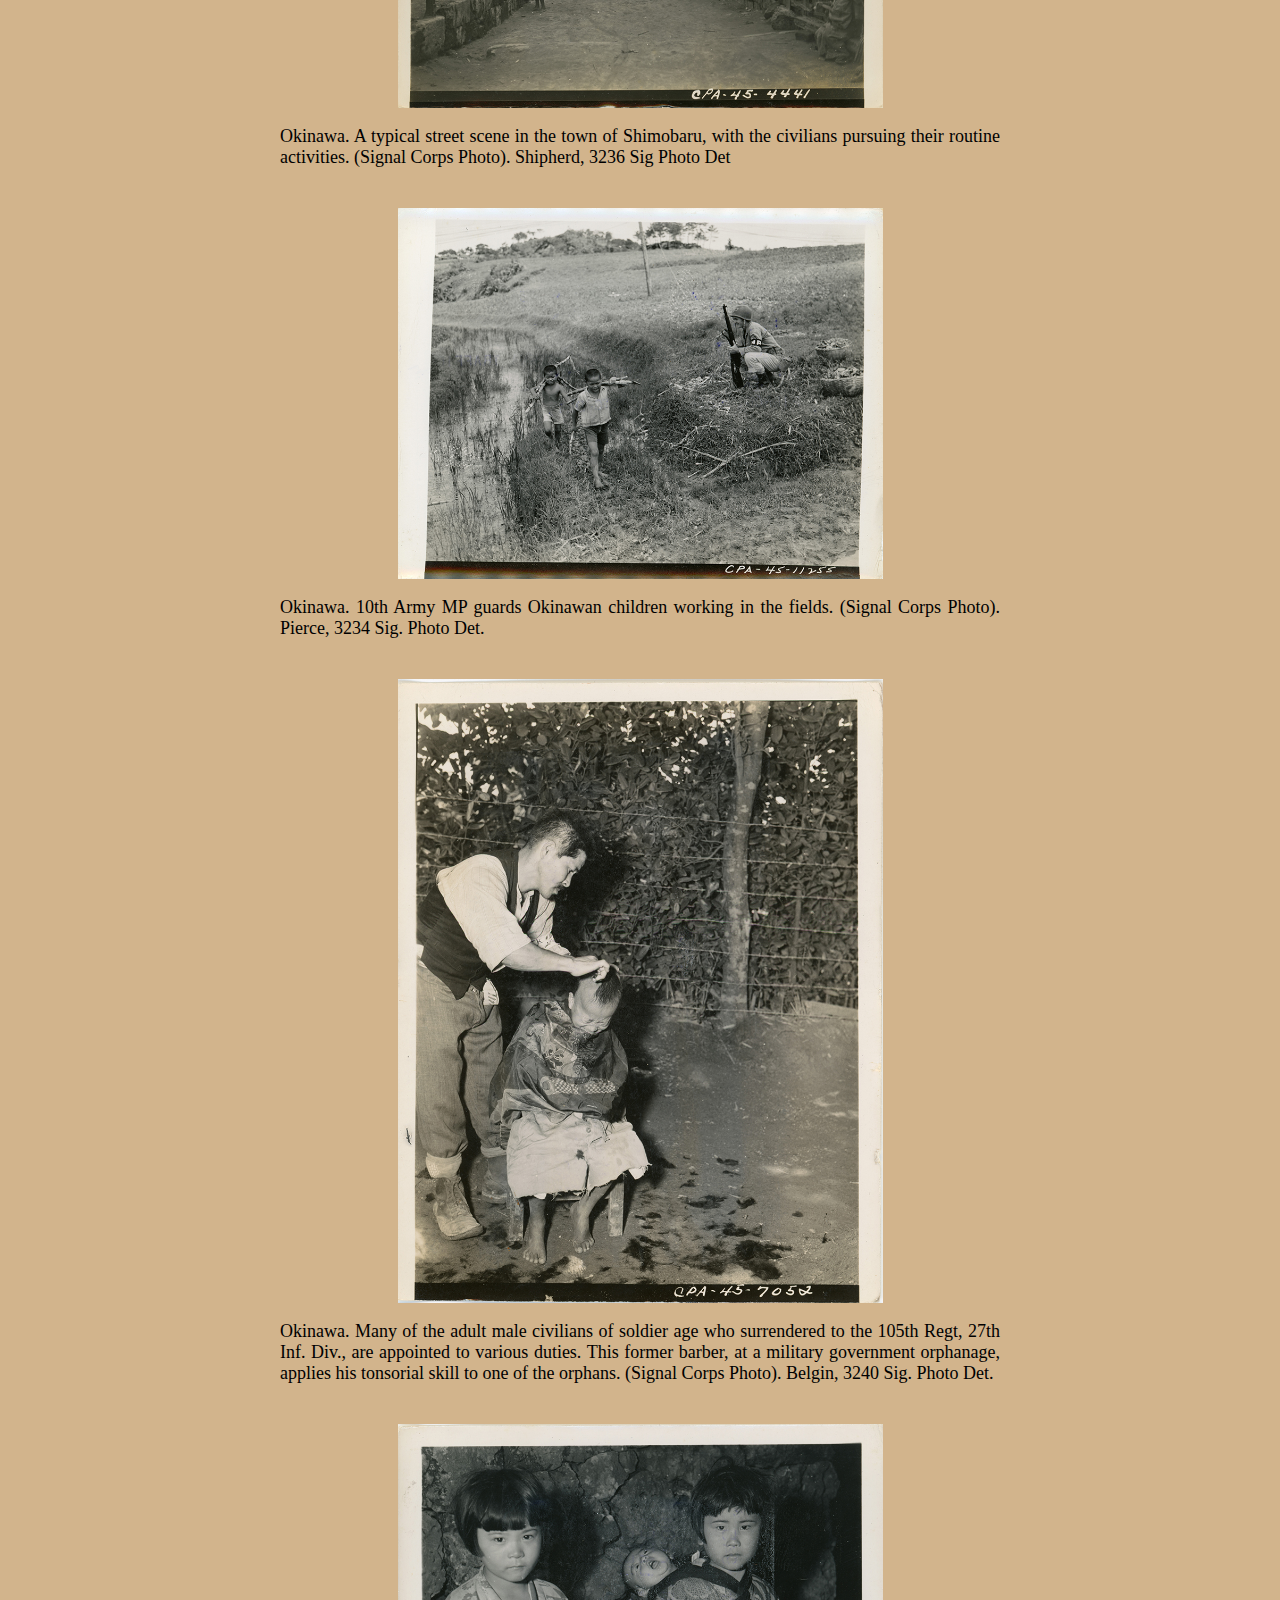
<file: OnOPhoto.html>
<!DOCTYPE HTML><html>
   <head>
      <meta http-equiv="Content-Type" content="text/html; charset=UTF-8"/>

        <title>Okinawa WWII: The reality of a conquered people</title>

<link rel="stylesheet" href="CSSimages.css"/>


   </head>
   <body>
         
      <header>
      <div class="container">
            <img src="resized_images/Okinawa%20logo.png" alt="logo" class="logo"/>
            
            <nav>    
                  <ul>
                        <li><a class="active" href="index.html">About</a></li>
                        <li><a href="OnOPhoto.html">Okinawa &amp; Okinawans</a></li>
                        <li><a href="effectsofwar.html">Effects of War</a></li>
                        <li><a href="Military.html">Military</a></li>     
                  </ul>
            </nav> 
            
      </div>
      </header>
      
      
      
      <h1> Okinawa and Okinawans</h1><br>

<p>All captions on photographs are either the original captions from the U.S. Signal Corps found on the back of the photo, or provided by the University of Nebraska - Lincoln's Archives &amp; Special Collections. Context notes are provided in italics by the editor individually under the photos' original caption.</p>
<p><b>Content warning: </b>Images may include sensitive material related to war such as depictions of bombing, landscape destruction, child labor, and references to death (though no graphic depictions of death or dead bodies are present). Original captions may also contain inappropriate language such as slurs used by the U.S. military in reference to Japanese peoples.</p>

      			
         <img src="resized_images/0116-00053.jpg" alt="Okinawa. Aerial view of Kadena Circle." class="center"/>
      				<p>(Formerly:10A/POA-158-45-958) Okinawa. Aerial view of Kadena Circle.
      					(Signal Corps Photo). Mokis, Photo Det 28, 3117 Sig SV BN</p>
      
      			
      			
      				<img src="resized_images/0116-00044.jpg" alt="Okinawa. A bailey bridge is constructed over a river on highway 6N,
      				      parallel to a Jap bridge, to accommodate heavy two way trafic at this point." class="center"/>
      				<p>Okinawa. A bailey bridge is constructed over a river on highway 6N,
      					parallel to a Jap bridge, to accommodate heavy two way trafic at this point.
      					(Signal corps Photo). Pierce, 3234 Sig. Photo Det. <br/> <br/>
<em>Many captions mention the slur “Jap” as these were U.S. military photographs.
      					It is important to point out while Japanese distance themselves from Okinawans,
      					to outsiders like the U.S. they were seen as the same people.</em>
      				</p> 
      			
      			
      				<img src="resized_images/0116-00028.jpg" alt="Okinawa. Showing two bridges on river near Machinato. Four weasel have been
      				      knocked out and abandoned due to heavy enemy mortar fire." class="center"/>
      				<p>Okinawa. Showing two bridges on river near Machinato. Four weasel have been
      					knocked out and abandoned due to heavy enemy mortar fire. (Signal Corps Photo).
      					Barabas, 3240 Sig Serv Det)</p>
      
      			
      			
      				<img src="resized_images/0116-00023.jpg" alt="Okinawa. An aerial view of Naha, Okinawa's chief city, taken from a cub
      				      plane which is used by the artillery for direction fire and observation." class="center">
      				<p>Okinawa. An aerial view of Naha, Okinawa's chief city, taken from a cub
      					plane which is used by the artillery for direction fire and observation. (Signal
      					Corps Photo). Rosenthal, 3235 Sig Photo Det.</p>
      
      			
      			
         <img src="resized_images/0116-00039.jpg" alt="Great White Father', 'Boss' Thomas and crew of small Okinawa Gooks." class="center"/>
      				<p>Great White Father', 'Boss' Thomas and crew of small Okinawa Gooks. Taken
      					on site of demolished Oki residence 25 Apr 45. With a smattering of the Jap
      					language &amp; a quantity of pantomime I got a lot of work out of these 'kids'.
      					They are very meticulous, friendly, &amp; apparently tireless. (This WDA [?]
      					pose is not normal!)</p>
      
      			
      			
      				<img src="resized_images/0116-00064.jpg" alt="Okinawa. A group of Okinawan Native girls climb into an army truck which
      				      will take them to the 7th Inf Div Area, where they will work in the QM laundry." class="center"/>
      				<p>Okinawa. A group of Okinawan Native girls climb into an army truck which
      					will take them to the 7th Inf Div Area, where they will work in the QM laundry.
      					(Signal Corps Photo). Pinsky, 3223 Sig Photo Det</p>
      
      			
      			
      				<img src="resized_images/0116-00066.jpg" alt="Okinawa. Many ancient customs are in evidence on Okinawa. These Native
      					women return to their homes carrying their clothing atop their heads in
      					primitive fashion near the town of Shimobaru." class="center"/>
      				<p>Okinawa. Many ancient customs are in evidence on Okinawa. These Native
      					women return to their homes carrying their clothing atop their heads in
      					primitive fashion near the town of Shimobaru. (Signal Corps Photo). Shipherd,
      					3236 Sig. Photo Det. <br/> <br/>
      				<em>In the caption of this photo we can see the difference in the soldiers'
      					perspective of native Okinawans and that of the Social Scientist. While Social
      					Scientists saw the Okinawans as a sophisticated people, Army soldiers referred
      					to them and aspects of their lives as “primitive”.</em></p> 
      			
      			
      				<img src="resized_images/0116-00067.jpg" alt="Okinawa. A Japanese soldier and woman walk along coral flat along beach on
      				      way to collection point." class="center"/>
      				<p>Okinawa. A Japanese soldier and woman walk along coral flat along beach on
      					way to collection point. (Signal Corps Photo). Hendrickson, Sig Photo Det 27,
      					3925 Sig Photo SV CO</p>
      
      			
      			
      				<img src="resized_images/0116-00072.jpg" alt="Okinawa. Children in a class room at Takasu School which is under the
      				      supervision of AMG Officers." class="center"/>
      				<p>Okinawa. Children in a class room at Takasu School which is under the
      					supervision of AMG Officers. (Signal Corps Photo). McGill, 3241 Sig Photo
      					Det</p>
      
      			
      			
      				<img src="resized_images/0116-00075.jpg" alt="Okinawa. Many Okinawan Natives are evacuated from caves and shelters where
      				      they were hiding during the battle across Okinawa" class="center"/>
      				<p>Okinawa. Many Okinawan Natives are evacuated from caves and shelters where
      					they were hiding during the battle across Okinawa all Jap soldiers who refused
      					to surrender were killed and the Natives were taken to places of safety by the
      					106 and 105 Regts of the 27th Inf Div (U.S. Army Photo). Gurtcheff, 1st Info
      					&amp; Hist Serv</p>
      
      			
      			
      				<img src="resized_images/0116-00076.jpg" alt="Zamami Shima, Kerama Rhetto, Ryukyus. First native civilians (Okinawa)
      				      return to Zamami town after American occupation." class="center"/>
      				<p>Zamami Shima, Kerama Rhetto, Ryukyus. First native civilians (Okinawa)
      					return to Zamami town after American occupation. Civilians were herded into
      					municipal building as they returned from their hillside caves, and kept there
      					until the following day when military government officials came ashore to take
      					charge of the situation. U.S. Army Photo by Faircloth, 1st Information &amp;
      					Historical Service</p>
      
      			
      			
      				<img src="resized_images/0116-00077.jpg" alt="Okinawa. Male civilians of soldier age who surrendered to the 105th Regt,
      				      27th Ine. Div. line up for identification tags." class="center"/>
      				<p>Okinawa. Male civilians of soldier age who surrendered to the 105th Regt,
      					27th Ine. Div. line up for identification tags. (Signal Corps Photo). Belgin,
      					3240 Sig. Photo Det.</p>
      
      			
      			
      				<img src="resized_images/0116-00079.jpg" alt="Okinawa. A Japanese 1st Lt., who was with a machine gun company, is married
      				      to his sweetheart, a 19 year old Okinawan who served as a volunteer nurse" class="center"/>
      				<p>Okinawa. A Japanese 1st Lt., who was with a machine gun company, is married
      					to his sweetheart, a 19 year old Okinawan who served as a volunteer nurse with
      					the Japs. The Lieutenant surrendered to save the life of the girl, and the
      					marriage ceremony was performed by an army chaplain. To the rear of the bride
      					stands the bridesmaid, an English speaking Hawaiian who has a brother fighting
      					in Italy with the Hawaiian troops. (Signal Corps Photo). Photographer
      					Unknown</p>
      
      			
      			
      				<img src="resized_images/0116-00086.jpg" alt="Okinawa. T/3 Nobuo D. Kischiue, of Hanford, Calif., A Nesei interpreter of
      					the 27th Inf. Div. interrogates Okinawan evacuees from Shure, in a village north
      					of Nago, in an effort to obtain information about the defense set up in Shure,
      					the heart of the Jap defense system in the bitterly contested lower half of
      					Okinawa." class="center"/>
      				<p>Okinawa. T/3 Nobuo D. Kischiue, of Hanford, Calif., A Nesei interpreter of
      					the 27th Inf. Div. interrogates Okinawan evacuees from Shure, in a village north
      					of Nago, in an effort to obtain information about the defense set up in Shure,
      					the heart of the Jap defense system in the bitterly contested lower half of
      					Okinawa. (signal Corps Photo). Miller, 3240 Sig. Photo Det.</p>
      
      			
      			
      				<img src="resized_images/0116-00087.jpg" alt="Okinawa. Japanese women and girls return from the fields with their
      				      baskets, laden with sweet potates [sic], atop their heads and cross a brook" class="center"/>
      				<p>Okinawa. Japanese women and girls return from the fields with their
      					baskets, laden with sweet potates [sic], atop their heads and cross a brook;
      					(they didn't drop a potatoe.) (Signal Corps Photo). Adams, 3234 Sig. Photo
      					Det.</p>
      
      			
      			
      				<img src="resized_images/0116-00088.jpg" alt="Okinawa. Native women harvest potatoes on Okinawa with the aid of crude
      				   hoes." class="center"/>
      				<p>Okinawa. Native women harvest potatoes on Okinawa with the aid of crude
      					hoes. The baskets full of potatoes in the foreground testify to the success of
      					their crop. (Signal Corps Photo). Adams, 3234 Sig Photo Det.</p>
      
      			
      			
      				<img src="resized_images/0116-00095.jpg" alt="Okinawa. Higa, Kamado, age 63, Okinawan snake catcher from Nakao displaying
      				      the deadly snake Habu found in Okinawa." class="center"/>
      				<p>Okinawa. Higa, Kamado, age 63, Okinawan snake catcher from Nakao displaying
      					the deadly snake Habu found in Okinawa. In catching a snake he uses a hollow
      					piece of bamboo with a heavy piece of wire with a curve on the end which runs
      					through the center of bamboo. He has been catching these snakes for 20 yrs and
      					was paid 20 yen for each snake by the Jap govt. The Habu snake is sometimes as
      					long as 7ft. S Sgt Mokis, Photo Asgmt Det 28 (Signal Corps Photo).</p>
      
      			
      			
      				<img src="resized_images/0116-00096.jpg" alt="Okinawa. Higa, Kamado, age 63, Okinawan snake catcher from Nakao,
      				      demonstrating to Mil Govt personnel how to handle a Habu to open up its jaw." class="center"/>
      				<p>Okinawa. Higa, Kamado, age 63, Okinawan snake catcher from Nakao,
      					demonstrating to Mil Govt personnel how to handle a Habu to open up its jaw.
      					Sgt Mokis, Photo Asgmt Det 28 (Signal Corps Photo)</p>
      
      			
      			
      				<img src="resized_images/0116-00098.jpg" alt="Okinawa. Maj Harold E Keller, Topeka, Kansas, addresses the assembly at the
      				      opening of the Koza school system." class="center"/>
      				<p>Okinawa. Maj Harold E Keller, Topeka, Kansas, addresses the assembly at the
      					opening of the Koza school system. (Signal Corps Photo). McGill, 3241 Sig Photo
      					Det</p>
      
      			
      			
         <img src="resized_images/0116-00099.jpg" alt="Okinawa. Students studying school lessons." class="center"/>
      				<p>Okinawa. Students studying school lessons. (Signal Corps Photo). McGill,
      					3241 Sig Photo Det)</p>
      
      			
      			
      				<img src="resized_images/0116-00100.jpg" alt="Okinawa. School children playing tug of war during physical training period
      				      at Takesu. " class="center"/>
      				<p>Okinawa. School children playing tug of war during physical training period
      					at Takesu. (Signal Corps Photo). McGill, 3241 Sig Photo Det</p>
      
      			
      			
      				<img src="resized_images/0116-00102.jpg" alt="Okinawa. Two Okinawan women in the town of Shimabaku, war having passed
      					beyond them, pound rice in front of their homes while the rest of the family
      					watches." class="center"/>
      				<p>Okinawa. Two Okinawan women in the town of Shimabaku, war having passed
      					beyond them, pound rice in front of their homes while the rest of the family
      					watches. (signal Corps Photo). Fusco, 3231 Sig. Serv. Det.</p>
      
      			
      			
      				<img src="resized_images/0116-00103.jpg" alt="Okinawa. Miss Cheeko Shingari, a Native schoolteacher, is conducting a
      					class out of doors. The school is located in the town of Shimbaku, and is
      					supervised by our military authorities." class="center"/>
      				<p>Okinawa. Miss Cheeko Shingari, a Native schoolteacher, is conducting a
      					class out of doors. The school is located in the town of Shimbaku, and is
      					supervised by our military authorities. (Signal Corps Photo). Fusco, 3231 Sig
      					Serv Det</p>
      
      			
      			
      				<img src="resized_images/0116-00104.jpg" alt="Okinawa. Miss Cheeko Shingari, a Native schoolteacher, is shown at her
      					blackboard. Classes are held out of doors, and are being conducted under the
      					supervision of military authorities." class="center"/>
      				<p>Okinawa. Miss Cheeko Shingari, a Native schoolteacher, is shown at her
      					blackboard. Classes are held out of doors, and are being conducted under the
      					supervision of military authorities. (Signal Corps Photo). Fusco, 3231 Sig SV
      					Det</p>
      
      			
      			
      				<img src="resized_images/0116-00106.jpg" alt="Okinawa. A typical street scene in the town of Shimobaru, with the
      				      civilians pursuing their routine activities." class="center"/>
      				<p>Okinawa. A typical street scene in the town of Shimobaru, with the
      					civilians pursuing their routine activities. (Signal Corps Photo). Shipherd,
      					3236 Sig Photo Det</p>
      
      			
      			
         <img src="resized_images/0116-00108.jpg" alt="Okinawa. 10th Army MP guards Okinawan children working in the fields." class="center"/>
      				<p>Okinawa. 10th Army MP guards Okinawan children working in the fields.
      					(Signal Corps Photo). Pierce, 3234 Sig. Photo Det.</p>
      
      			
      			
      				<img src="resized_images/0116-00112.jpg" alt="Okinawa. Many of the adult male civilians of soldier age who surrendered to
      					the 105th Regt, 27th Inf. Div., are appointed to various duties. This former
      					barber, at a military government orphanage, applies his tonsorial skill to one
      					of the orphans." class="center"/>
      				<p>Okinawa. Many of the adult male civilians of soldier age who surrendered to
      					the 105th Regt, 27th Inf. Div., are appointed to various duties. This former
      					barber, at a military government orphanage, applies his tonsorial skill to one
      					of the orphans. (Signal Corps Photo). Belgin, 3240 Sig. Photo Det.</p>
      
      			
      			
      				<img src="resized_images/0116-00113.jpg" alt="A seven
      					year old girl is shown carrying a two month old baby on her back in ancient
      					fashion in the village of Nodake." class="center"/>
      				<p>Okinawa. Many customs of the far East are in evidence on Okinawa. A seven
      					year old girl is shown carrying a two month old baby on her back in ancient
      					fashion in the village of Nodake. (signal Corps Photo). Adams, 3234 Sig. Photo
      					Det.</p>
      
      			
      			
         <img src="resized_images/0116-00114.jpg" alt="Okinawa. Native women are honored by having Americans in to tea. " class="center"/>
      				<p>Okinawa. Native women are honored by having Americans in to tea. L-R: Capt.
      					L. T. Tolman and Capt. Chancey M. Depuy, with their shoes off, make themselves
      					at home. (Signal Corps Photo). Adams, 3234 Sig. Photo Det.</p>
      
      			
      			
      				<img src="resized_images/0116-00115.jpg" alt="Okinawa. Capt Jeanette Butler, Waterloo, N.Y., Senior Nurse at the 69th
      				      Field Hospital, talks to Native mother and child." class="center"/>
      				<p>Okinawa. Capt Jeanette Butler, Waterloo, N.Y., Senior Nurse at the 69th
      					Field Hospital, talks to Native mother and child. (Signal Corps Photo). Pinsky,
      					3223 Sig Photo Det</p>
      
      			
      			
      				<img src="resized_images/0116-00118.jpg" alt="Okinawa. PVT Paul Peevy, Gainsville, GA., talks to Tomeko, a young Native
      				      girl who works in the BN Officers' Mess." class="center"/>
      				<p>Okinawa. PVT Paul Peevy, Gainsville, GA., talks to Tomeko, a young Native
      					girl who works in the BN Officers' Mess. (Signal corps Photo). Barabas, 3240
      Sig Photo Det</p>
      
      			
      			
      				<img src="resized_images/0116-00120.jpg" alt="Okinawan civilians trudge along a road to the area designated by
      					the Military government. Many carry their possessions in the traditional manner
      					atop their heads." class="center"/>
      				<p>Okinawa. Okinawan civilians trudge along a road to the area designated by
      					the Military government. Many carry their possessions in the traditional manner
      					atop their heads. (signal Corps Photo). Photog. Unknown, 3233 Sig. Photo
      					Det.</p>
      
      			
      			
         <img src="resized_images/0116-00182.jpg" alt="Geisha girl doing a dance done for travelers going from Okinawa to the Mainland of Japan at a festival, Taira, Okinawa." class="center"/>
      				<p>Okinawa. This Geisha girl is doing a dance done for travelers going from
      					Okinawa to the Mainland of Japan at a festival, Taira, Okinawa. Geisha girls
      					entertained service personnel and navtives [sic] at the fete. They were formerly
      					inmates of Geisha houses on the island. (Signal Corps Photo). Photog.
      					Unknown. <br/> <br/>
      				<em>It was noted that performance arts were very important to the Okinawa people
      					and cities like Naha had opera houses to house these performances.</em></p>
      			
      			
      				<img src="resized_images/0116-00183.jpg" alt="Taira, Okinawa. Troops and Natives watch dance being performed by Geisha
      				      girls who formerly worked in the Okinawa Geisha Houses." class="center"/>
      				<p>Taira, Okinawa. Troops and Natives watch dance being performed by Geisha
      					girls who formerly worked in the Okinawa Geisha Houses. (Signal Corps Photo).
      					Munn Detphoto Det 28, 3925 Sig Photo SV Co</p>
      
      			
      			
      				<img src="resized_images/0116-00184.jpg" alt="Taira, Okinawa. Two Geisha girls, who formerly worked in the Okinawa Geisha
      				      Houses, perform a typical dance for American troops." class="center"/>
      				<p>Taira, Okinawa. Two Geisha girls, who formerly worked in the Okinawa Geisha
      					Houses, perform a typical dance for American troops. (Signal Corps Photo). Munn,
      					Photo Det 28, 3925 Sig Photo SV CO</p>
      
      			
      			
      				<img src="resized_images/0116-00185.jpg" alt="Okinawa. Geisha girls shown doing the sword dance of soldiers during the
      				      dance festival held for American troops stationed at Taira, Okinawa." class="center"/>
      				<p>Okinawa. Geisha girls shown doing the sword dance of soldiers during the
      					dance festival held for American troops stationed at Taira, Okinawa. (Signal
      					Corps Photo). Munn, Photo Det 28, 3925 Sig Photo SV CO</p>
      
      			
      			
      				<img src="resized_images/0116-00186.jpg" alt="Geisha girls make up backstage for their dances in the traditional
      					fashion at Taira, Okinawa. A native dance festival was held, attended by the
      					U.S. tenth Army, Marine and Navy personnel." class="center"/>
      				<p>Okinawa. Geisha girls make up backstage for their dances in the traditional
      					fashion at Taira, Okinawa. A native dance festival was held, attended by the
      					U.S. tenth Army, Marine and Navy personnel. The dances originated in the ancient
      					days when the island was ruled by a king, and interpreted by the girls who
      					formerly entertained at Geisha Houses. (Signal Corps Photo). Photog.
      					Unknown.</p>
      
      			
      			
      				<img src="resized_images/0116-00187.jpg" alt="Okinawa. Geisha girls at Taira, Okinawa entertain service and native
      					audience with a dance portraying some moments in the life os a fisherman and
      					his wife." class="center"/>
      				<p>Okinawa. Geisha girls at Taira, Okinawa entertain service and native
      					audience with a dance portraying some moments in the life os a fisherman and
      his wife. The The [sic] festival was devoted to the native dances of Okinawa as
      					interpreted by the girls, former inmates of Geisha Houses on the island. (Signal
      					Corps Photo). Phog. Unknown.</p>
      
      			
      			
      				<img src="resized_images/0116-00200.jpg" alt="Okinawa. Geisha girls, performing for American troops stationed at Taira,
      				      Okinawa, do the Dance to Girl and Lover during the dance festival held at Taira." class="center"/>
      				<p>Okinawa. Geisha girls, performing for American troops stationed at Taira,
      					Okinawa, do the Dance to Girl and Lover during the dance festival held at Taira.
      					(Signal Corps Photo). Munn, Photo Det 28, 3925 Sig Photo SV CO</p>
      
      			
      			
      				<img src="resized_images/0116-00201.jpg" alt="Geisha girls in the finale Chorus Line during the dance festival
      				      held for American troops stationed at Taira, Okinawa. " class="center"/>
      				<p>Okinawa. Geisha girls in the finale "Chorus Line" during the dance festival
      					held for American troops stationed at Taira, Okinawa. (Signal Corps Photo).
      					Munn, Photo Det 28, 3925 Sig Photo SV CO</p>
      
      			
      			
      				<img src="resized_images/0116-00202.jpg" alt="Okinawa. These Geisha girls are interpreting a dance done for travelers
      				      going from Okinawa to the mainland of Japan at a festival." class="center"/>
      				<p>Okinawa. These Geisha girls are interpreting a dance done for travelers
      					going from Okinawa to the mainland of Japan at a festival. The girls, former
      					inmates of Geisha houses on the island, entertained the service and native
      					audience with their dances. (Signal Corps Photo). Photog. Unknown.</p>
      
      			
      			
         <img src="resized_images/0116-00238.jpg" alt="Native Okinawans packing food and supplies to men of the 165th Inf Regt, 27th Div, fighting on Kushi Take Mountain." class="center"/>
      				<p>Native Okinawans packing food and supplies to men of the 165th Inf Regt,
      					27th Div, fighting on Kushi Take Mountain. (Signal Corps Photo). Munn, Photo
      Det 28, 3117 Sig SV BN</p>
      
      			
      	
            </body>
</html>
</file>
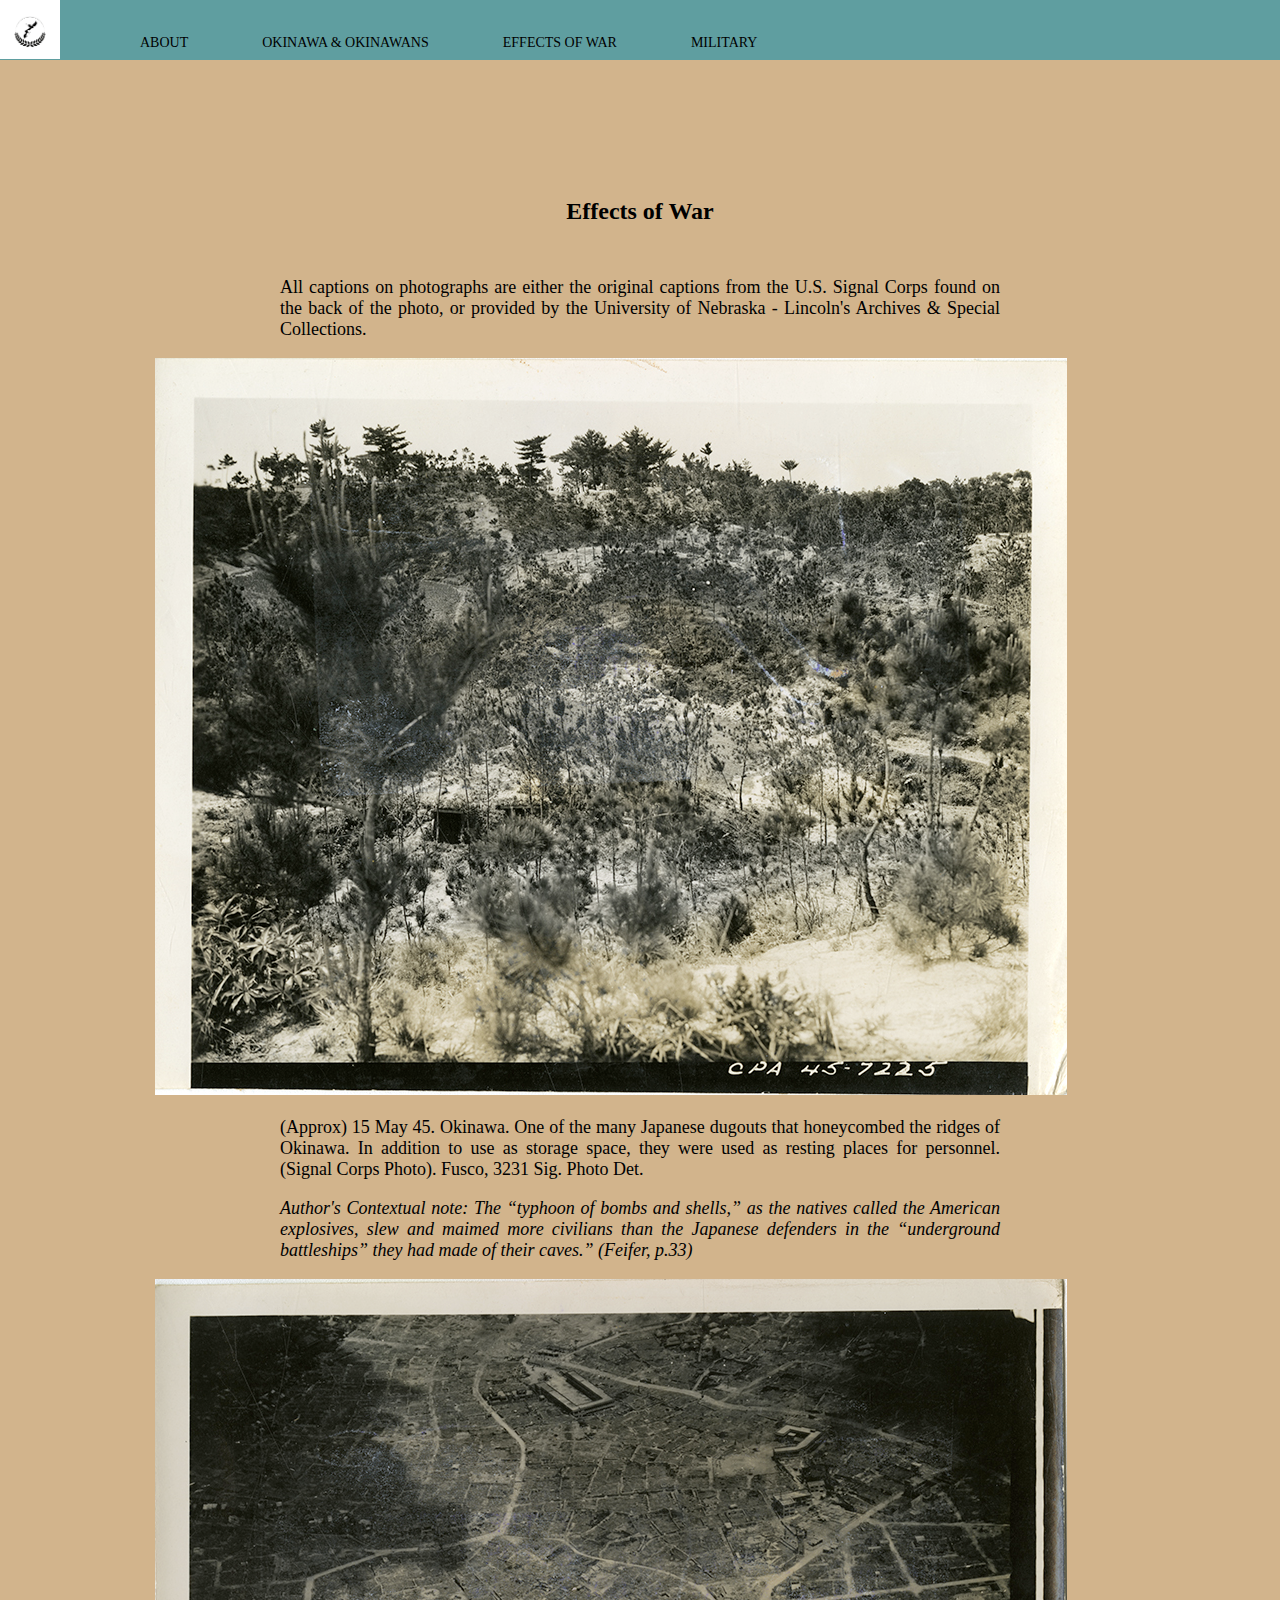
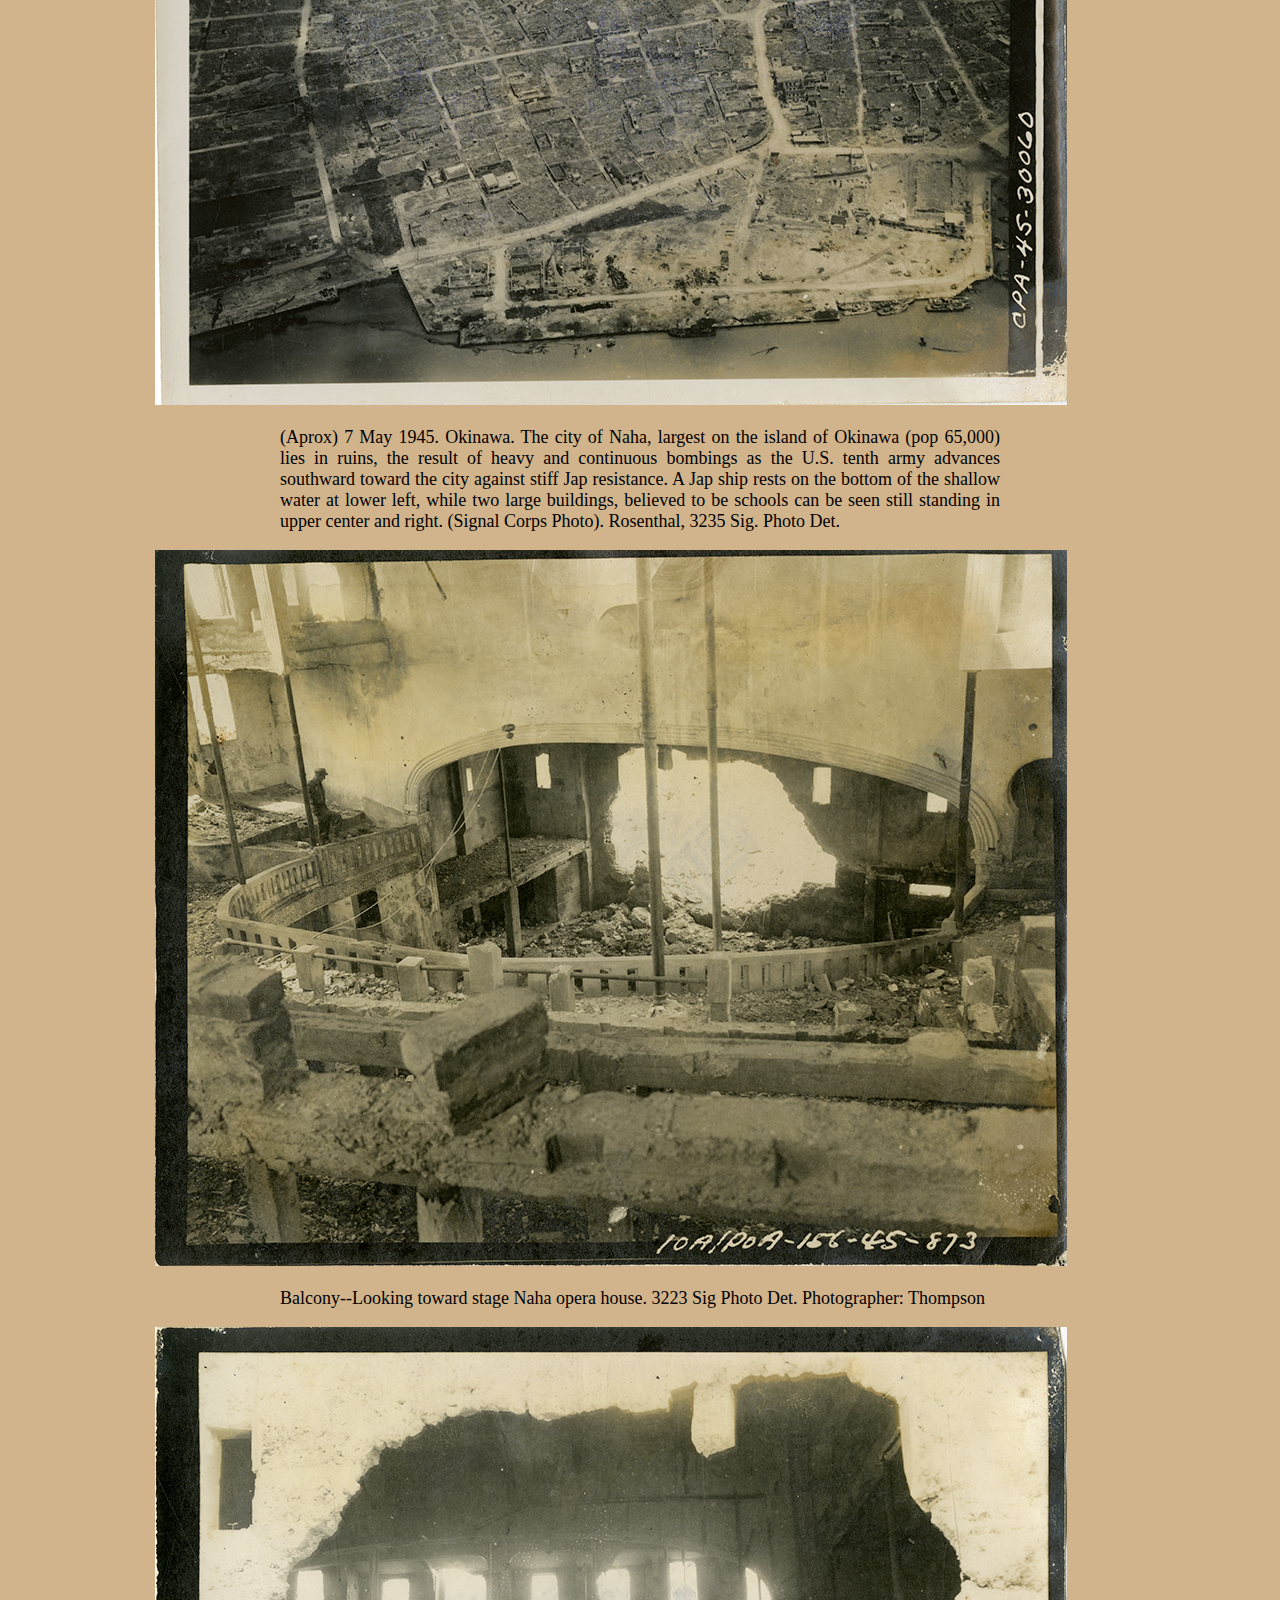
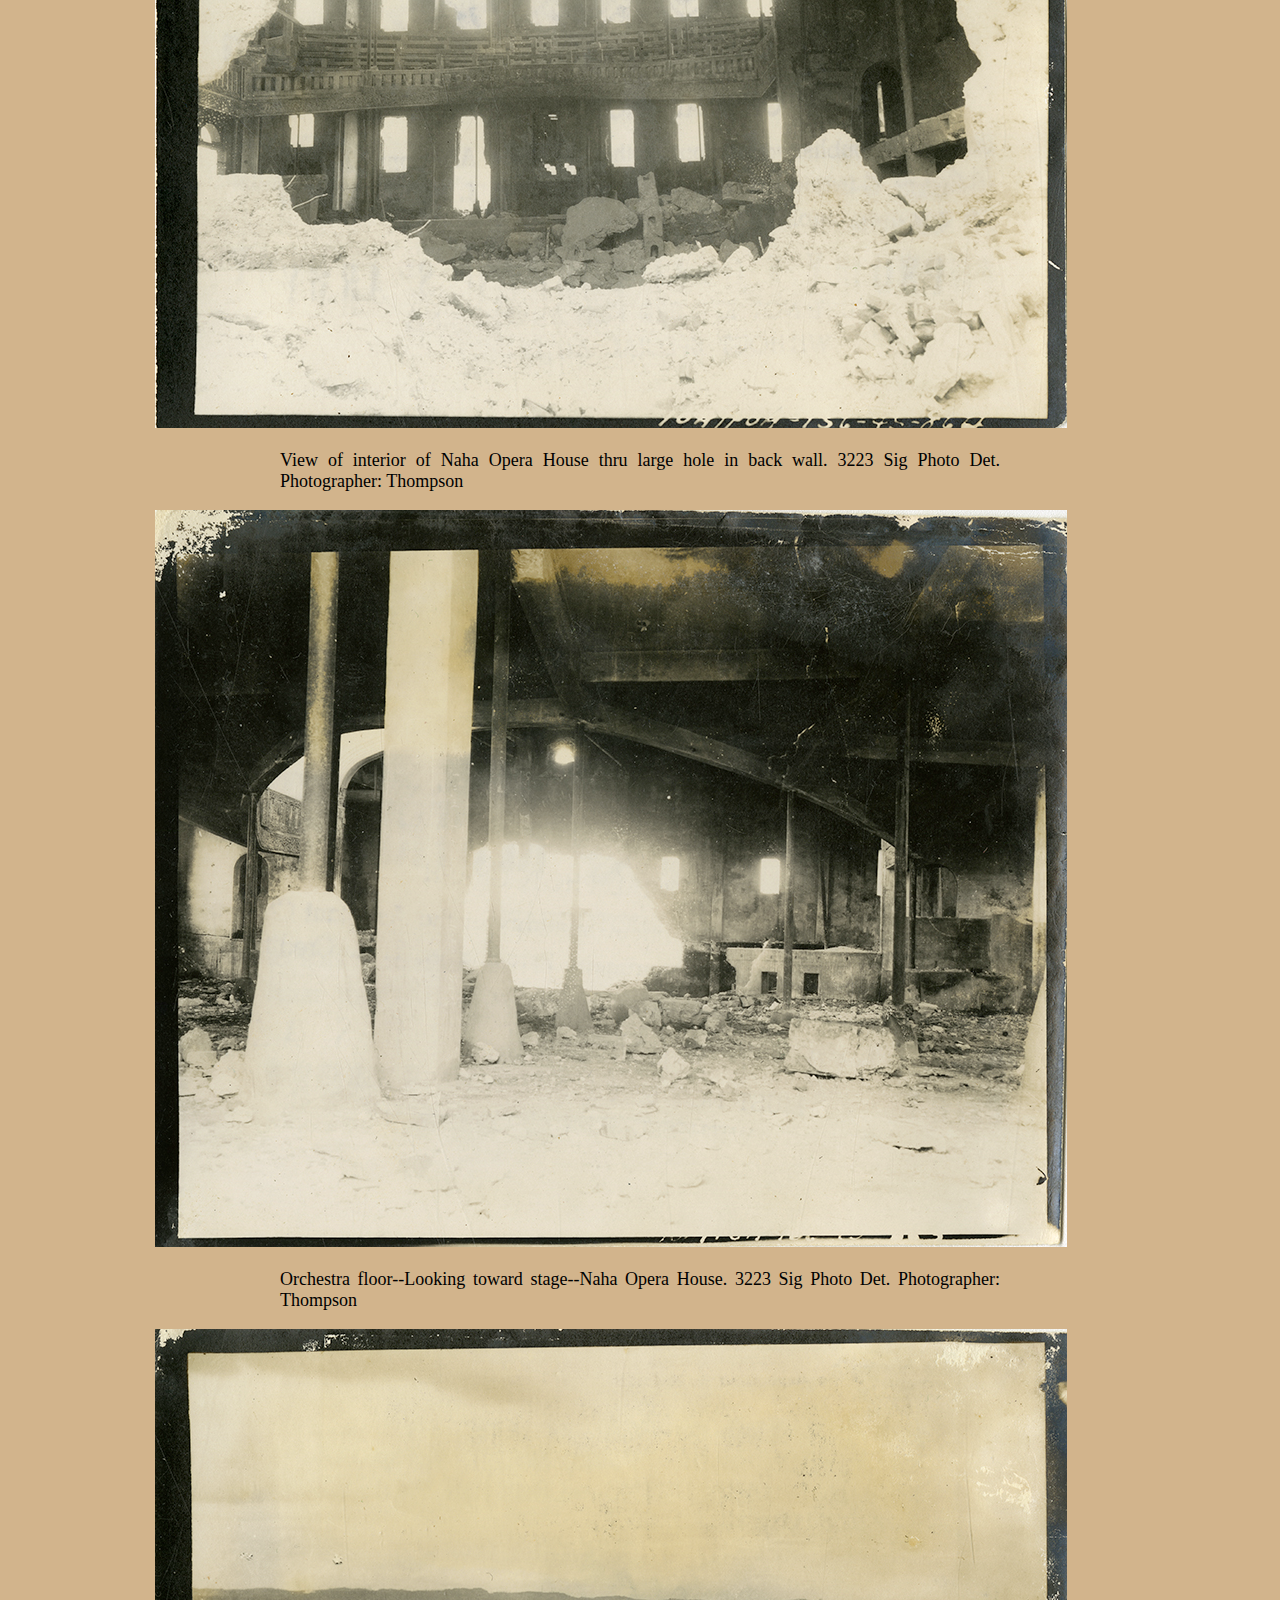
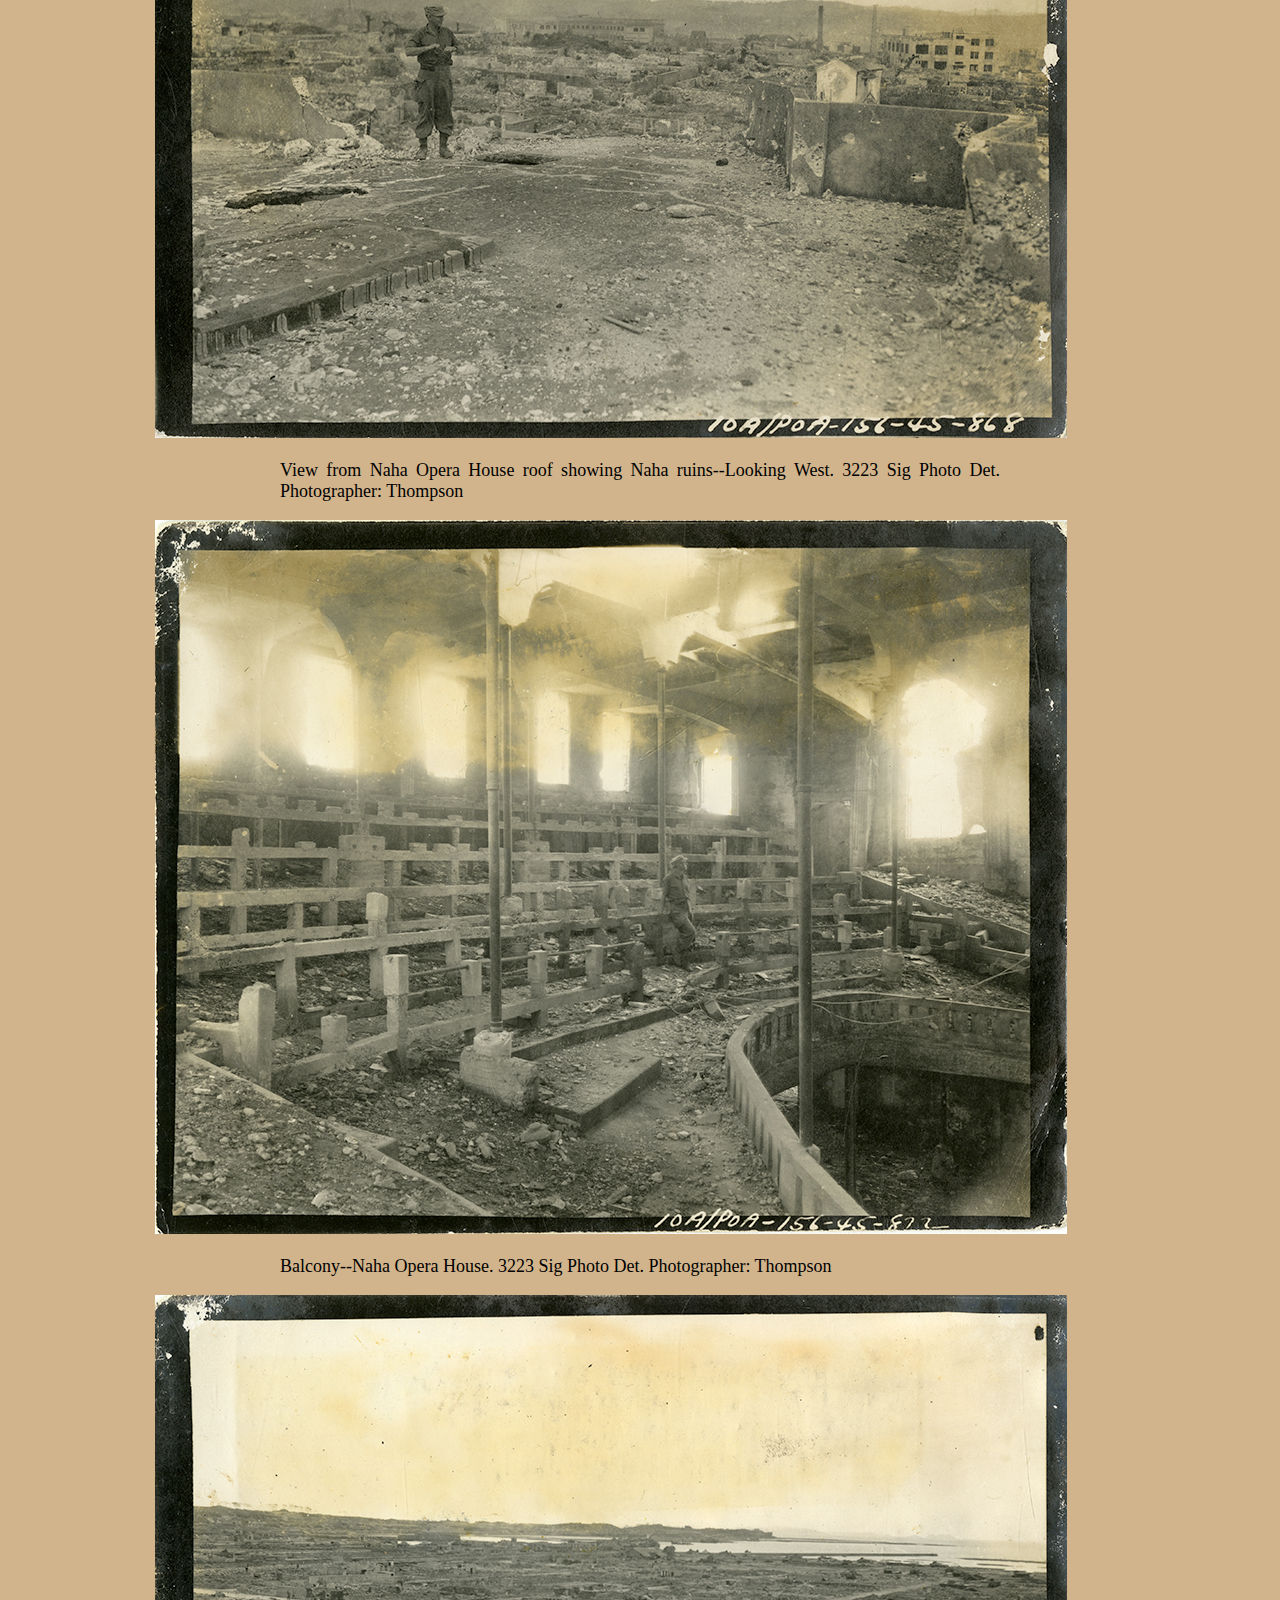
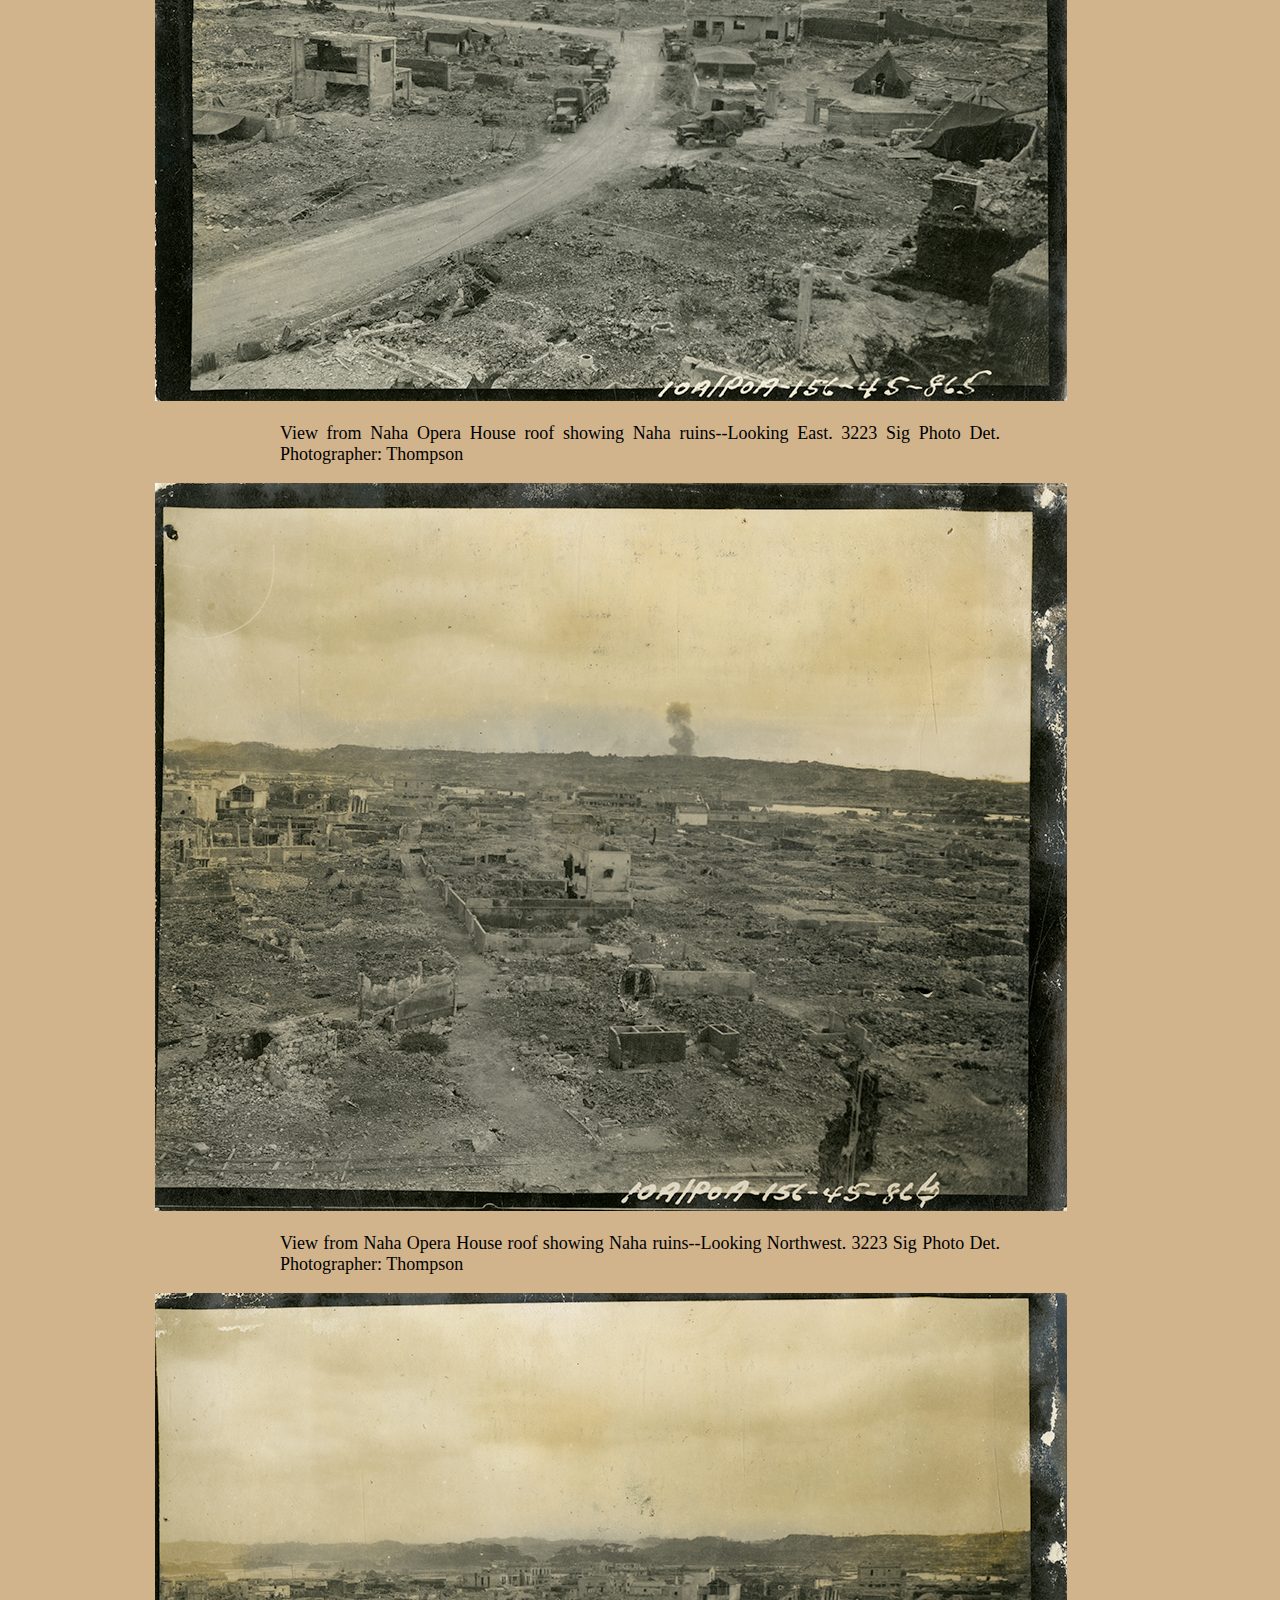
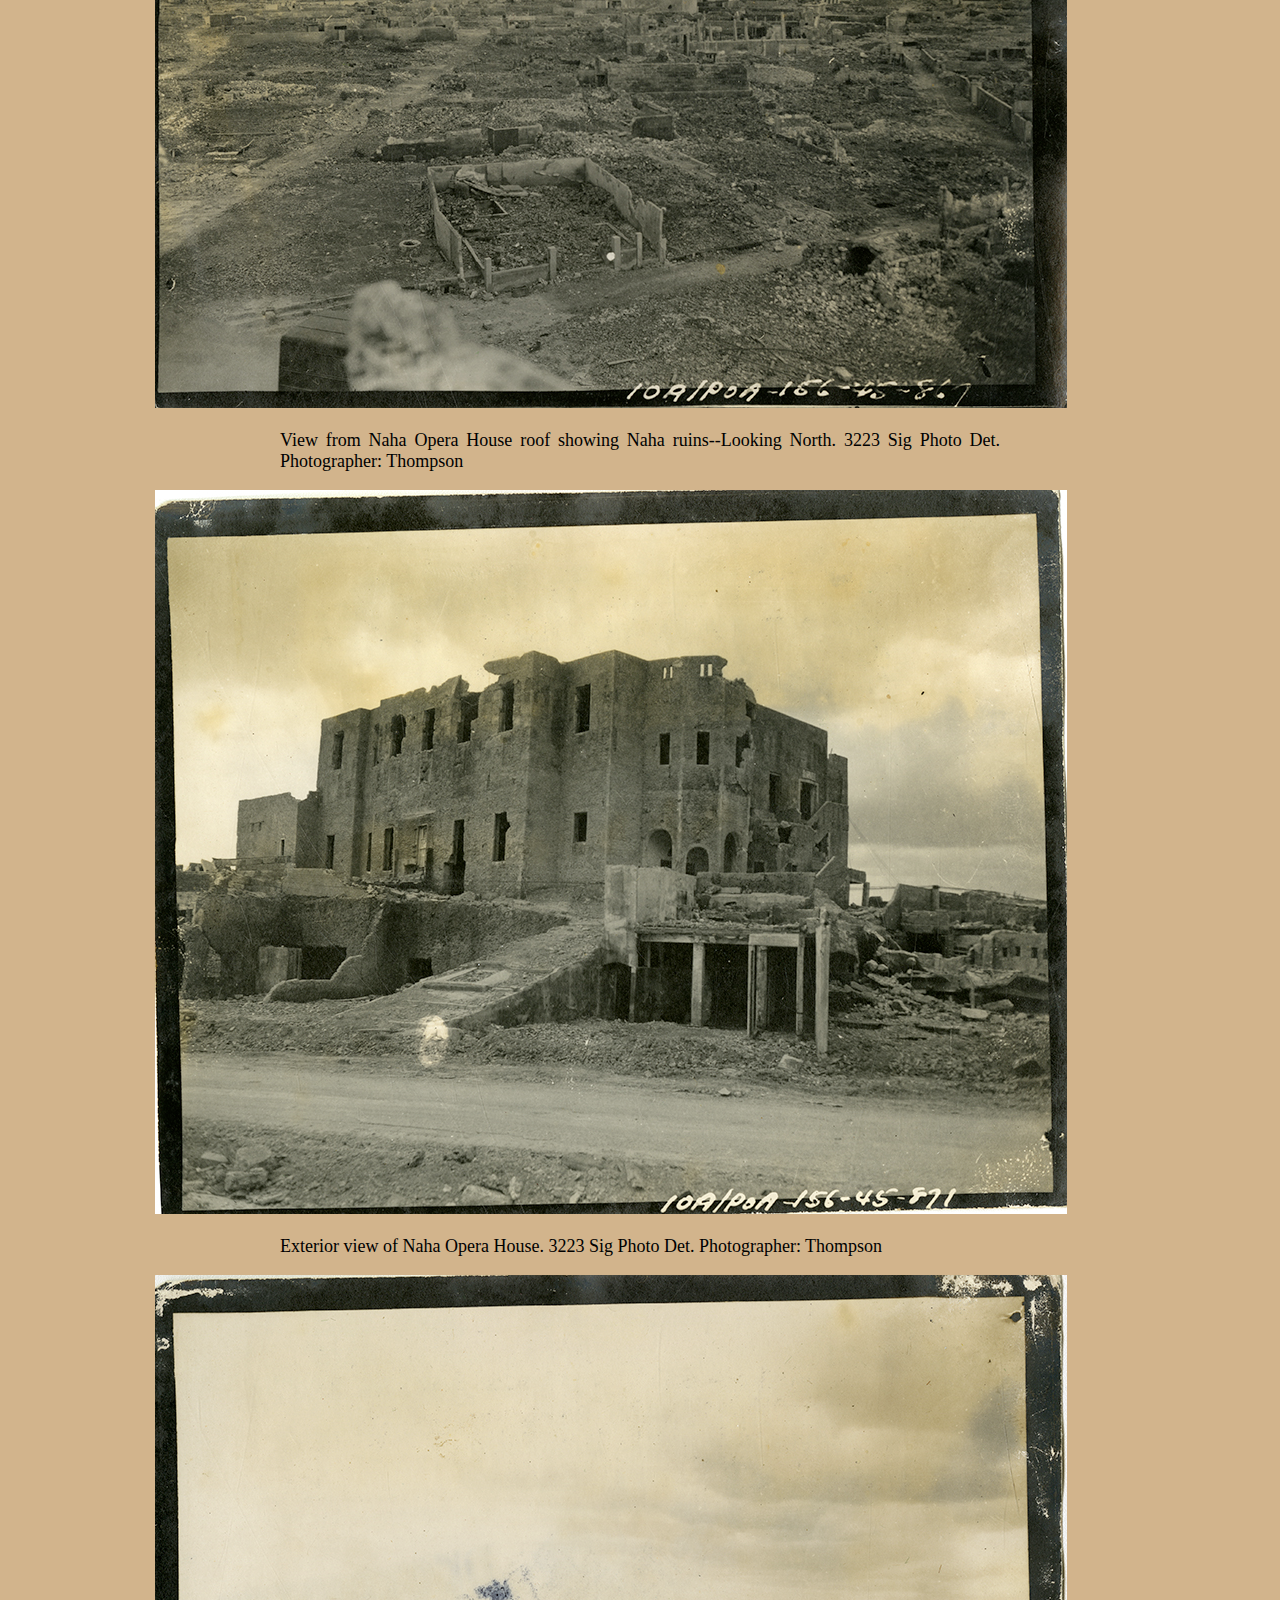
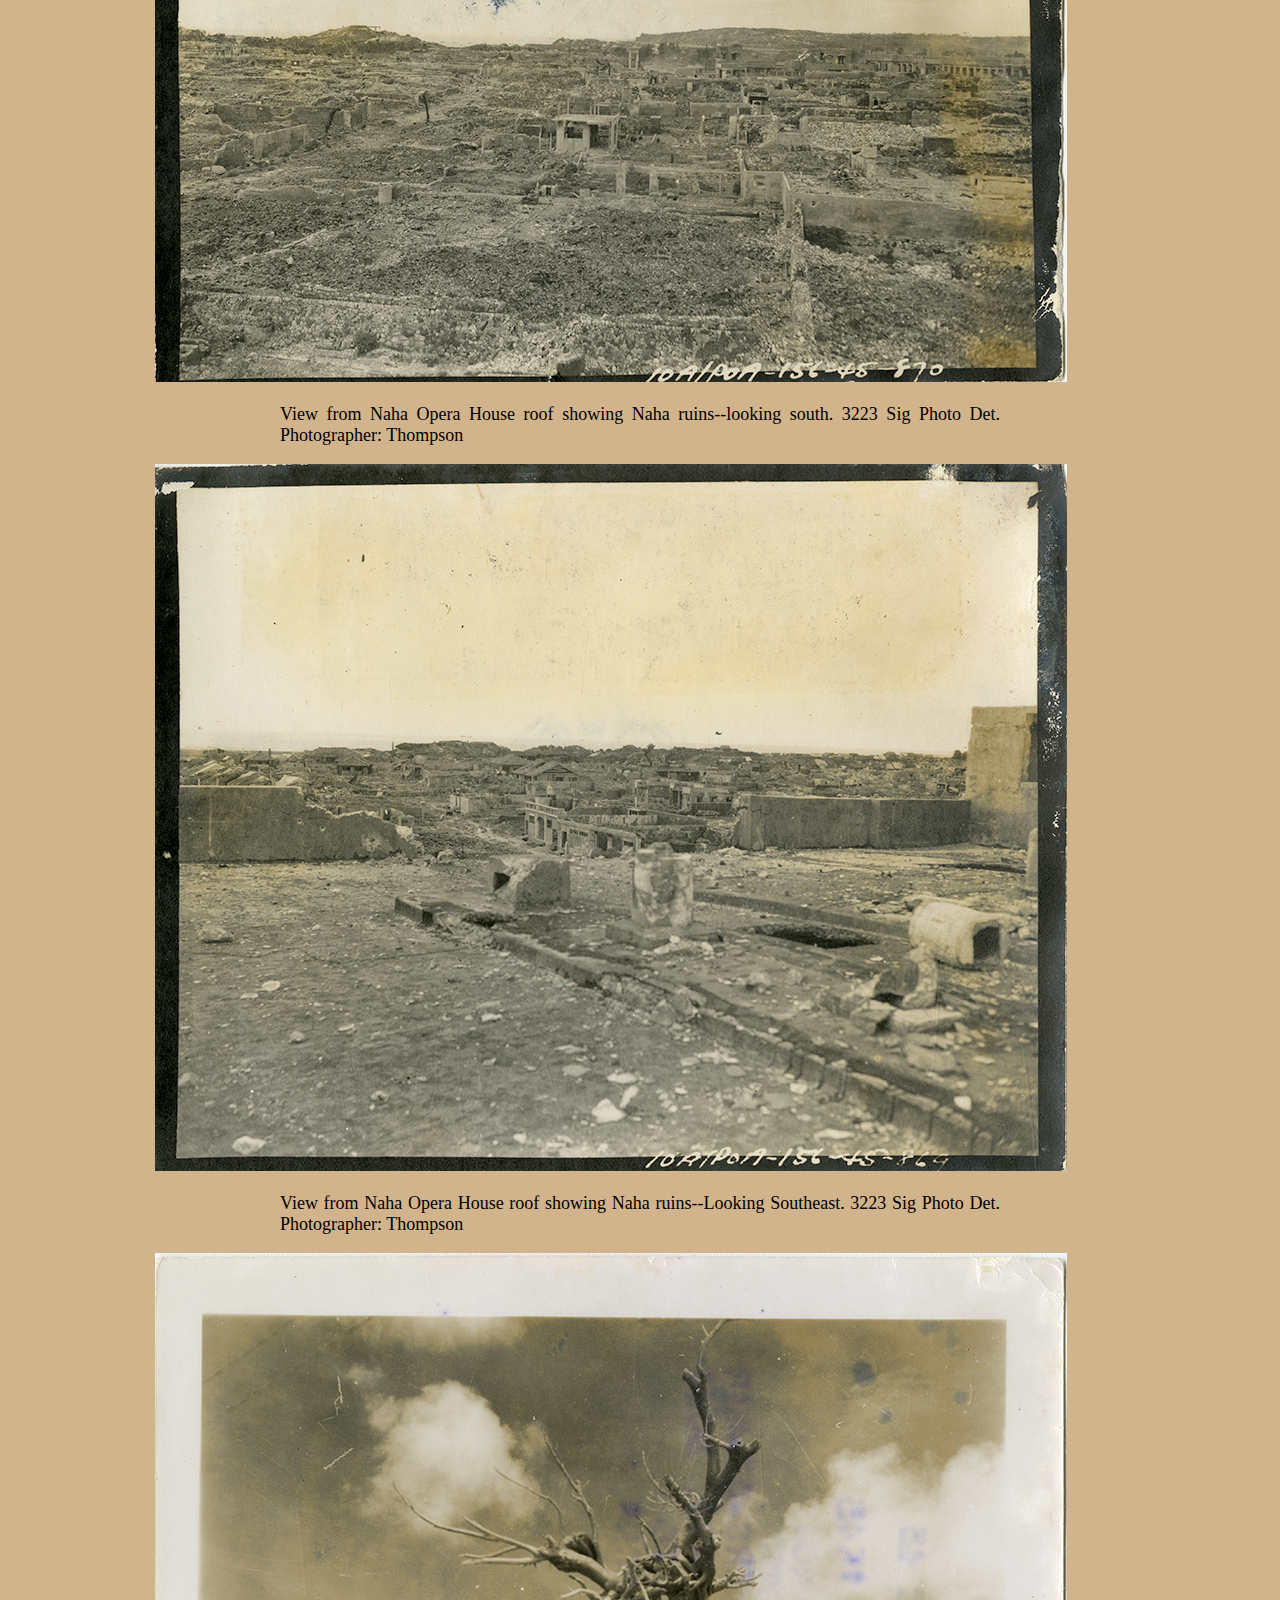
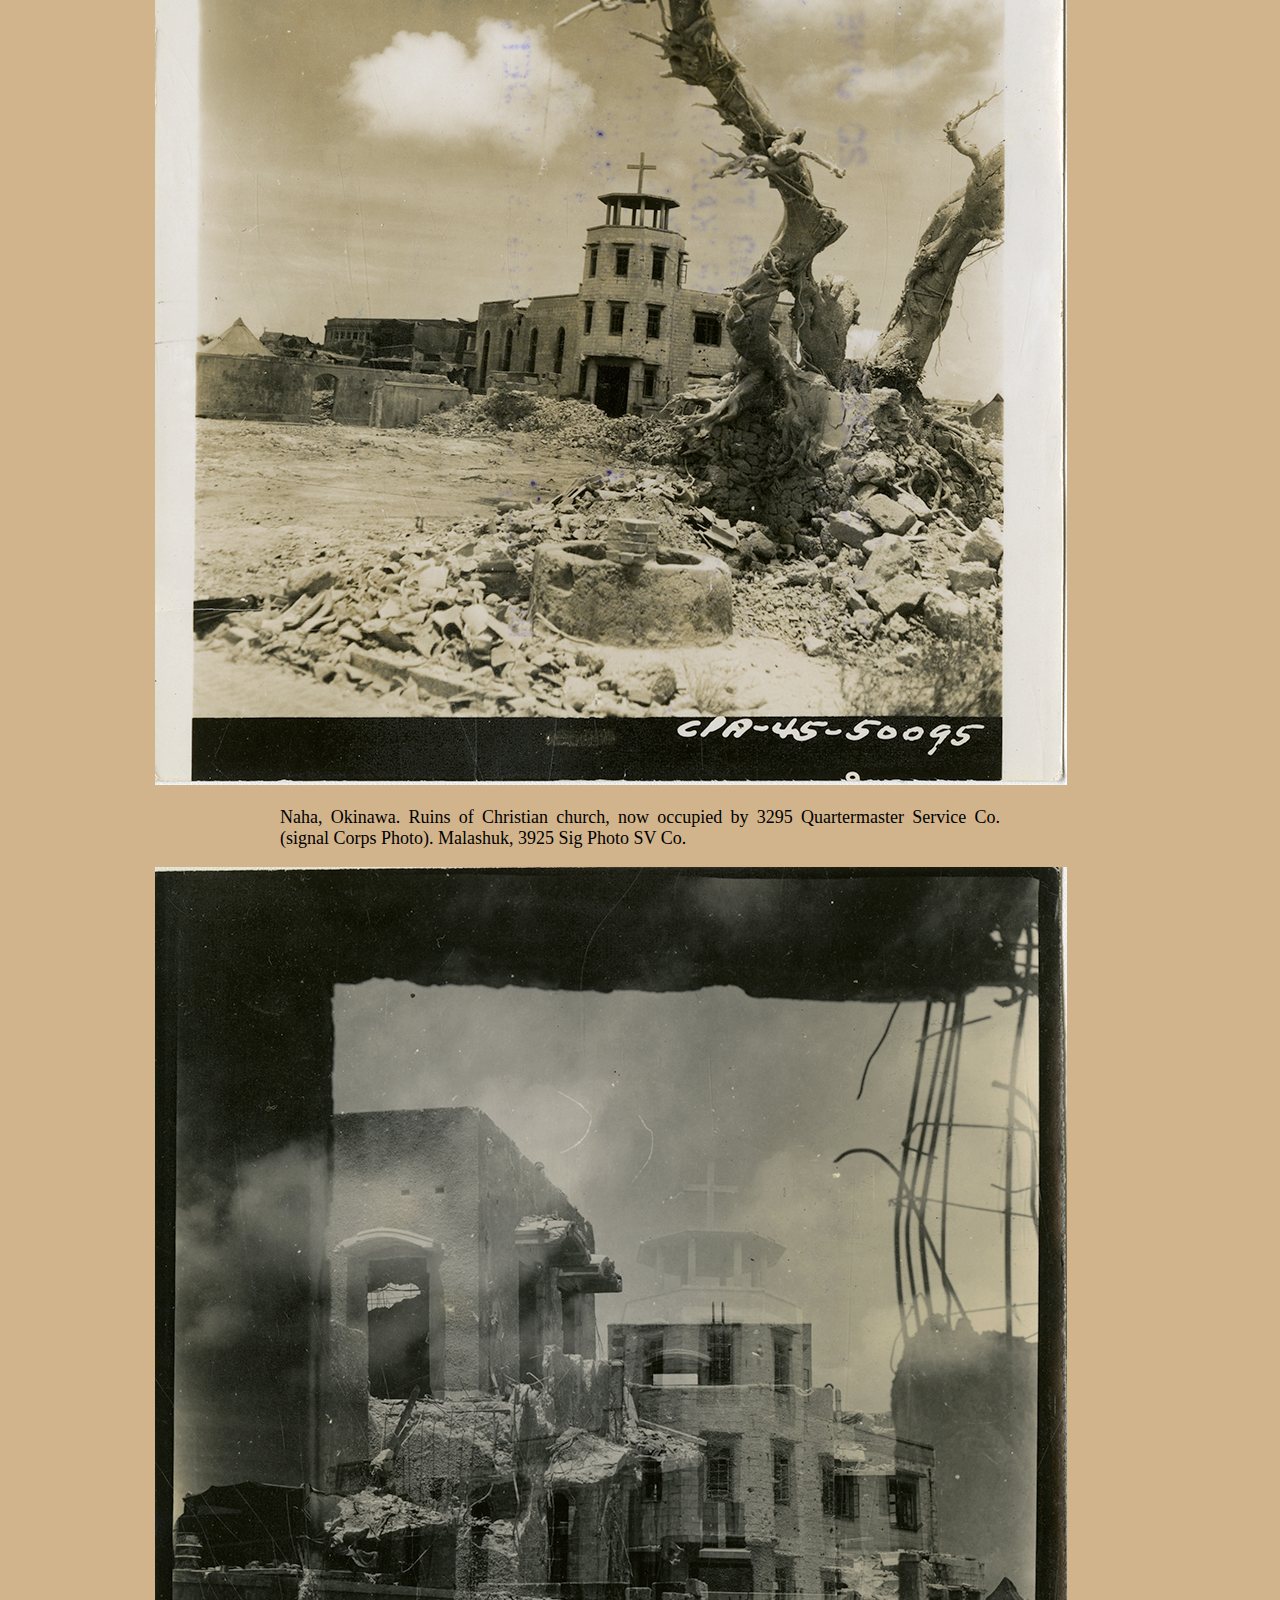
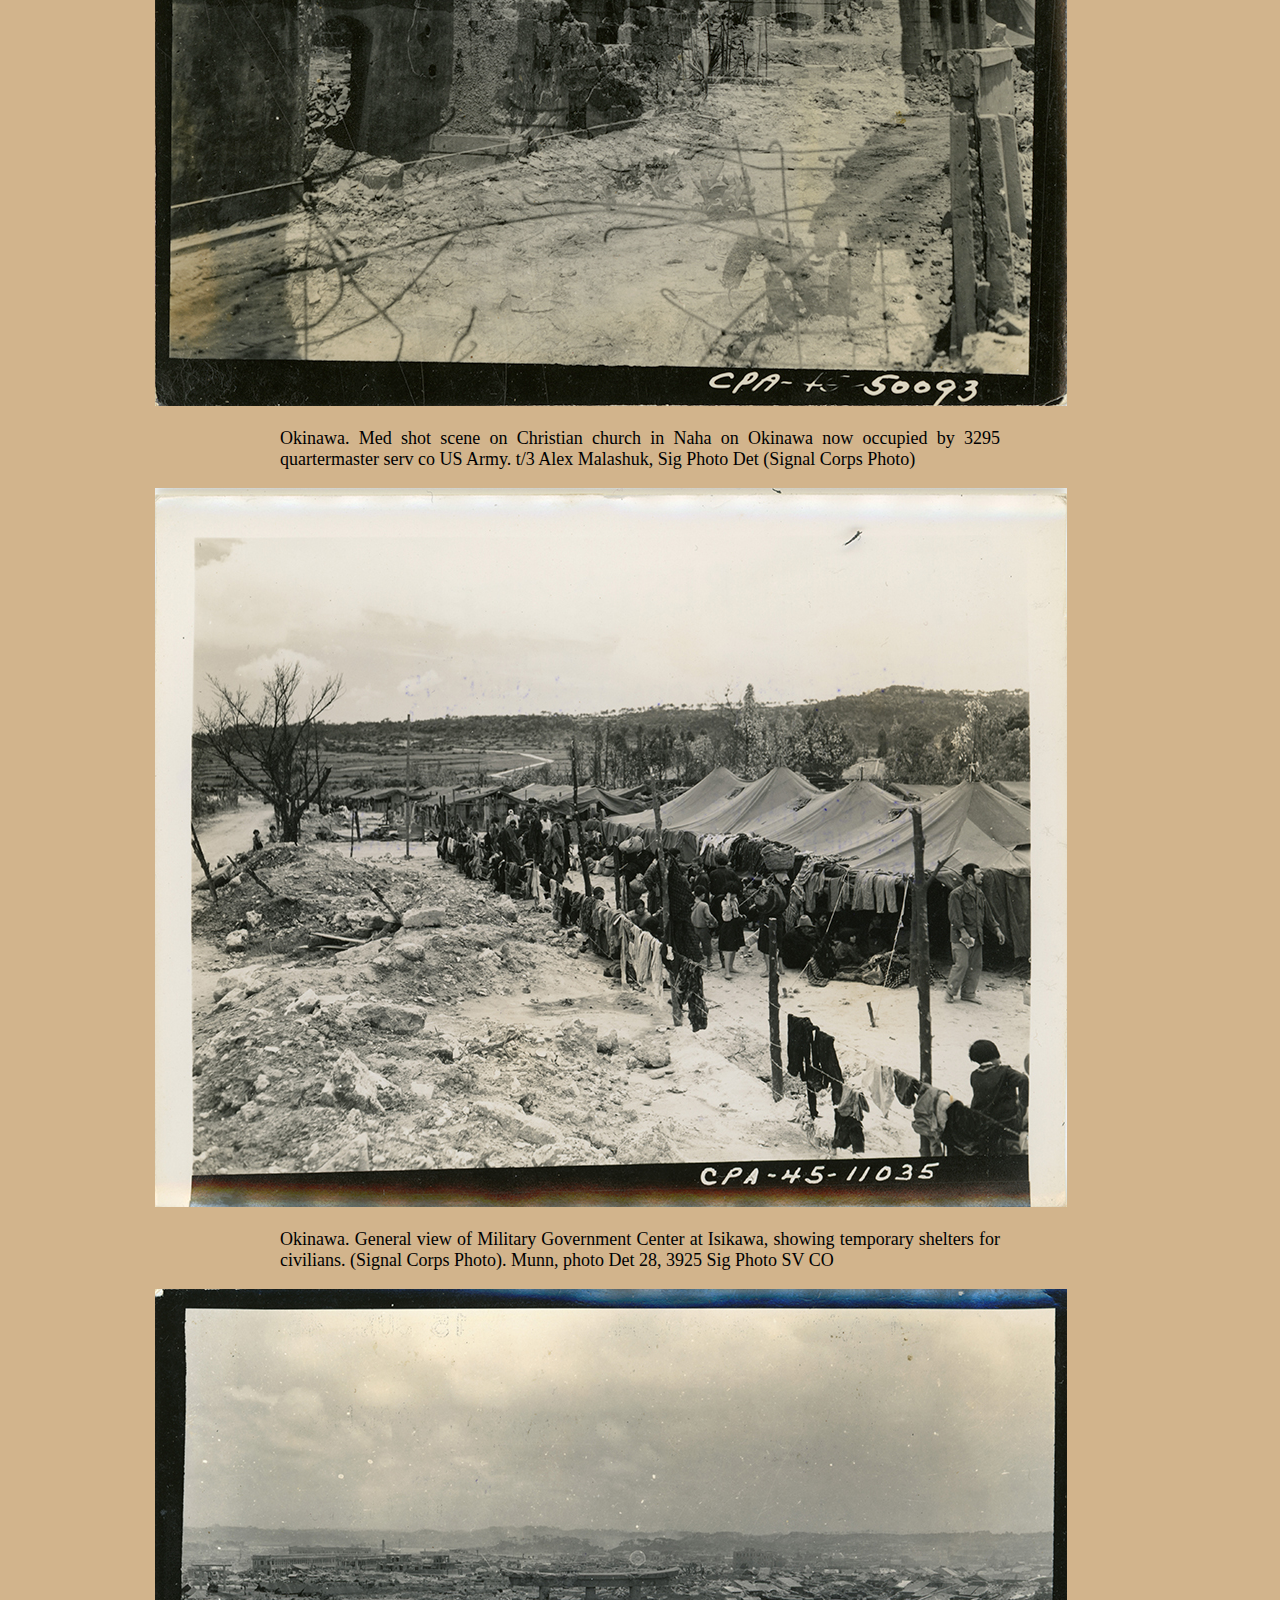
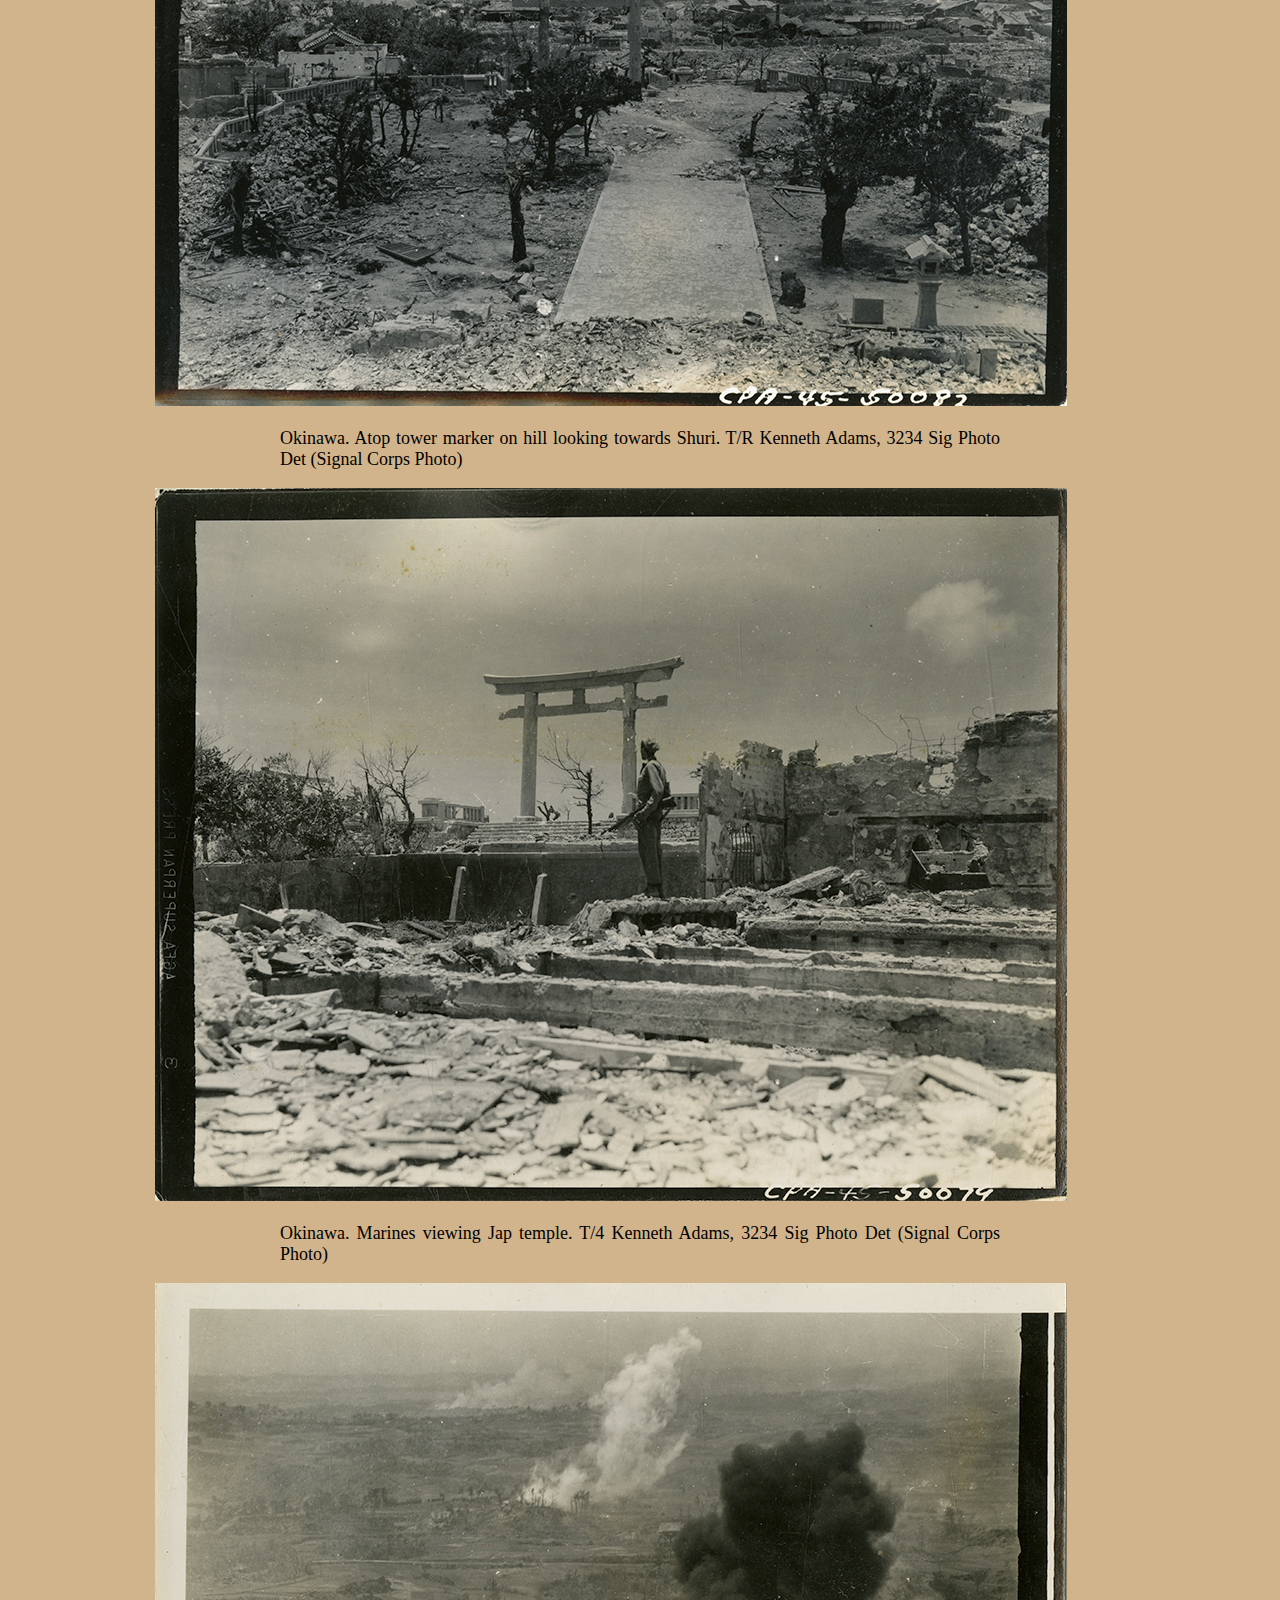
<file: docs/effectsofwar.html>
<!DOCTYPE HTML><html>
   <head>
      <meta http-equiv="Content-Type" content="text/html; charset=UTF-8">
        
        <title>Okinawa WWII: The reality of a conquered people</title>

<link rel="stylesheet" href="CSSimages.css"/>

   </head>
   <body>
      
         <header>

      <div class="container">
            
            <img src="../resized_images/Okinawa%20logo.png" alt="logo" class="logo"/>
            
            <nav>    
                  <ul>
                        <li><a class="active" href="index.html">About</a></li>
                        <li><a href="OnOPhoto.html">Okinawa &amp; Okinawans</a></li>
                        <li><a href="effectsofwar.html">Effects of War</a></li>
                        <li><a href="Military.html">Military</a></li>     
                  </ul>
            </nav> 
            
      </div>
         </header>
      	
      <h1>Effects of War</h1><br>
      	
<p>All captions on photographs are either the original captions from the U.S. Signal Corps found on the back of the photo, or provided by the University of Nebraska - Lincoln's Archives &amp; Special Collections.</p>


      		<img src="../resized_images/0116-00011.jpg" alt="Okinawa. One of the many Japanese dugouts that
      			honeycombed the ridges of Okinawa."/>
      		<p>(Approx) 15 May 45. Okinawa. One of the many Japanese dugouts that
      			honeycombed the ridges of Okinawa. In addition to use as storage space, they
      			were used as resting places for personnel. (Signal Corps Photo). Fusco, 3231
      			Sig. Photo Det.</p>
      		<p> <em>Author's Contextual note: The “typhoon of bombs and shells,” as the natives called the American
      			explosives, slew and maimed more civilians than the Japanese defenders in the
      			“underground battleships” they had made of their caves.” (Feifer, p.33)</em> </p>
      	
      	
      		<img src="../resized_images/0116-00012.jpg" alt="city of Naha, largest on the island of
      			Okinawa (pop 65,000) lies in ruins, the result of heavy and continuous bombings
      			as the U.S. tenth army advances southward toward the city against stiff Jap
      			resistance. A Jap ship rests on the bottom of the shallow water at lower left,
      			while two large buildings, believed to be schools can be seen still standing in
      			upper center and right."/>
      		<p>(Aprox) 7 May 1945. Okinawa. The city of Naha, largest on the island of
      			Okinawa (pop 65,000) lies in ruins, the result of heavy and continuous bombings
      			as the U.S. tenth army advances southward toward the city against stiff Jap
      			resistance. A Jap ship rests on the bottom of the shallow water at lower left,
      			while two large buildings, believed to be schools can be seen still standing in
      			upper center and right. (Signal Corps Photo). Rosenthal, 3235 Sig. Photo
      			Det.</p>
      	
      	
      		<img src="../resized_images/0116-00013.jpg" alt="Balcony--Looking toward stage Naha opera house"/>
      		<p>Balcony--Looking toward stage Naha opera house. 3223 Sig Photo Det.
      			Photographer: Thompson</p>
      		
      	
      	
      		<img src="../resized_images/0116-00131.jpg" alt="View of interior of Naha Opera House thru large hole in back wall."/>
      		<p>View of interior of Naha Opera House thru large hole in back wall. 3223 Sig
      			Photo Det. Photographer: Thompson</p>
      		
      	
      	
      		<img src="../resized_images/0116-00132.jpg" alt="Orchestra floor--Looking toward stage--Naha Opera House."/>
      		<p>Orchestra floor--Looking toward stage--Naha Opera House. 3223 Sig Photo
      			Det. Photographer: Thompson</p>
      		
      	
      	
      		<img src="../resized_images/0116-00133.jpg" alt="View from Naha Opera House roof showing Naha ruins--Looking West."/>
      		<p>View from Naha Opera House roof showing Naha ruins--Looking West. 3223 Sig
      			Photo Det. Photographer: Thompson</p>
      		
      	
      	
      		<img src="../resized_images/0116-00020.jpg" alt="Balcony--Naha Opera House."/>
      		<p>Balcony--Naha Opera House. 3223 Sig Photo Det. Photographer:
      			Thompson</p>
      		
      	
      	
      		<img src="../resized_images/0116-00019.jpg" alt="View from Naha Opera House roof showing Naha ruins--Looking East."/>
      		<p>View from Naha Opera House roof showing Naha ruins--Looking East. 3223 Sig
      			Photo Det. Photographer: Thompson</p>
      		
      	
      	
      		<img src="../resized_images/0116-00129.jpg" alt="View from Naha Opera House roof showing Naha ruins--Looking Northwest."/>
      		<p>View from Naha Opera House roof showing Naha ruins--Looking Northwest. 3223
      			Sig Photo Det. Photographer: Thompson</p>
      		
      	
      	
      		<img src="../resized_images/0116-00130.jpg" alt="View from Naha Opera House roof showing Naha ruins--Looking North."/>
      		<p>View from Naha Opera House roof showing Naha ruins--Looking North. 3223 Sig
      			Photo Det. Photographer: Thompson</p>
      		
      	
      	
      		<img src="../resized_images/0116-00017.jpg" alt="Exterior view of Naha Opera House."/>
      		<p>Exterior view of Naha Opera House. 3223 Sig Photo Det. Photographer:
      			Thompson</p>
      		
      	
      	
      		<img src="../resized_images/0116-00016.jpg" alt="View from Naha Opera House roof showing Naha ruins--looking south."/>
      		<p>View from Naha Opera House roof showing Naha ruins--looking south. 3223 Sig
      			Photo Det. Photographer: Thompson</p>
      		
      	
      	
      		<img src="../resized_images/0116-00181.jpg" alt="View from Naha Opera House roof showing Naha ruins--Looking Southeast."/>
      		<p>View from Naha Opera House roof showing Naha ruins--Looking Southeast. 3223
      			Sig Photo Det. Photographer: Thompson</p>
      		
      	
      	
      		<img src="../resized_images/0116-00015.jpg" alt="Naha, Okinawa. Ruins of Christian church, now occupied by 3295
      			Quartermaster Service Co. "/>
      		<p>Naha, Okinawa. Ruins of Christian church, now occupied by 3295
      			Quartermaster Service Co. (signal Corps Photo). Malashuk, 3925 Sig Photo SV
      			Co.</p>
      		
      	
      	
      		<img src="../resized_images/0116-00049.jpg" alt="Med shot scene on Christian church in Naha on Okinawa now occupied
      			by 3295 quartermaster serv co US Army."/>
      		<p>Okinawa. Med shot scene on Christian church in Naha on Okinawa now occupied
      			by 3295 quartermaster serv co US Army. t/3 Alex Malashuk, Sig Photo Det (Signal
      			Corps Photo)</p>
      		
      	
      	
      		<img src="../resized_images/0116-00116.jpg" alt="General view of Military Government Center at Isikawa, showing
      			temporary shelters for civilians."/>
      		<p>Okinawa. General view of Military Government Center at Isikawa, showing
      			temporary shelters for civilians. (Signal Corps Photo). Munn, photo Det 28, 3925
      			Sig Photo SV CO</p>
      		
      	
      	
      		<img src="../resized_images/0116-00123.jpg" alt="Okinawa. Atop tower marker on hill looking towards Shuri."/>
      		<p>Okinawa. Atop tower marker on hill looking towards Shuri. T/R Kenneth
      			Adams, 3234 Sig Photo Det (Signal Corps Photo)</p>
      		
      	
      	
      		<img src="../resized_images/0116-00140.jpg" alt="Okinawa. Marines viewing Jap temple."/>
      		<p>Okinawa. Marines viewing Jap temple. T/4 Kenneth Adams, 3234 Sig Photo Det
      			(Signal Corps Photo)</p>
      		
      	
      	
      		<img src="../resized_images/0116-00147.jpg" alt="Smoke and flame mark the battle-front in southern sector on
      			Okinawa as XXIV Corps pushes ahead against stiff Jap opposition. Two tanks can
      			be seen here (left foreground), one in the act of burning out a Jap strongpoint
      			with its deadly flame-thrower"/>
      		<p>Okinawa. Smoke and flame mark the battle-front in southern sector on
      			Okinawa as XXIV Corps pushes ahead against stiff Jap opposition. Two tanks can
      			be seen here (left foreground), one in the act of burning out a Jap strongpoint
      			with its deadly flame-thrower (Signal Corps Photo). Rosenthal, 3235 Sig Photo
      			Det</p>
      		
      	
      	
      		<img src="../resized_images/0116-00008.jpg" alt="Okinawa. Jap searchlight in cave just north of Naha Airfield."/>
      		<p>Okinawa. Jap searchlight in cave just north of Naha Airfield. Pierce, 3234
      			Sig Photo Det (Signal Corps Photo)</p>
      		
      	
      
      
      </body>
</html>
</file>
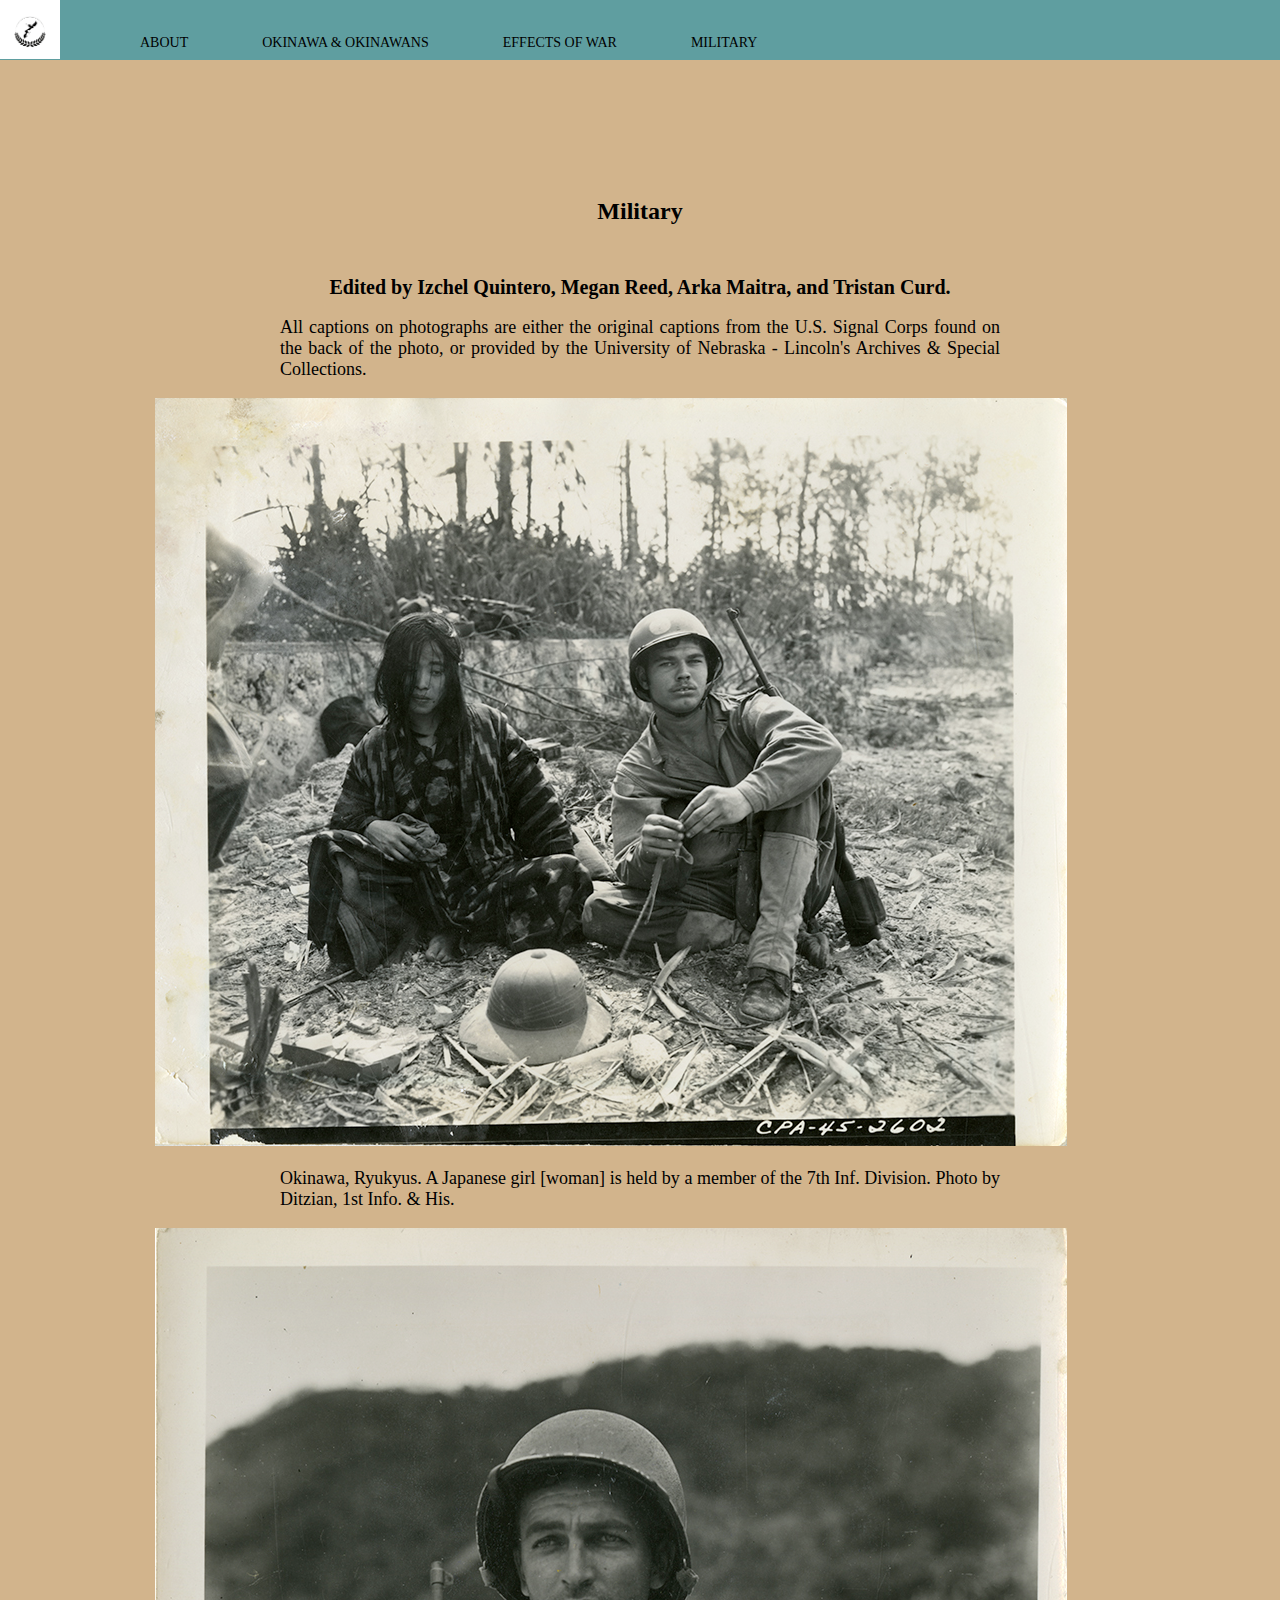
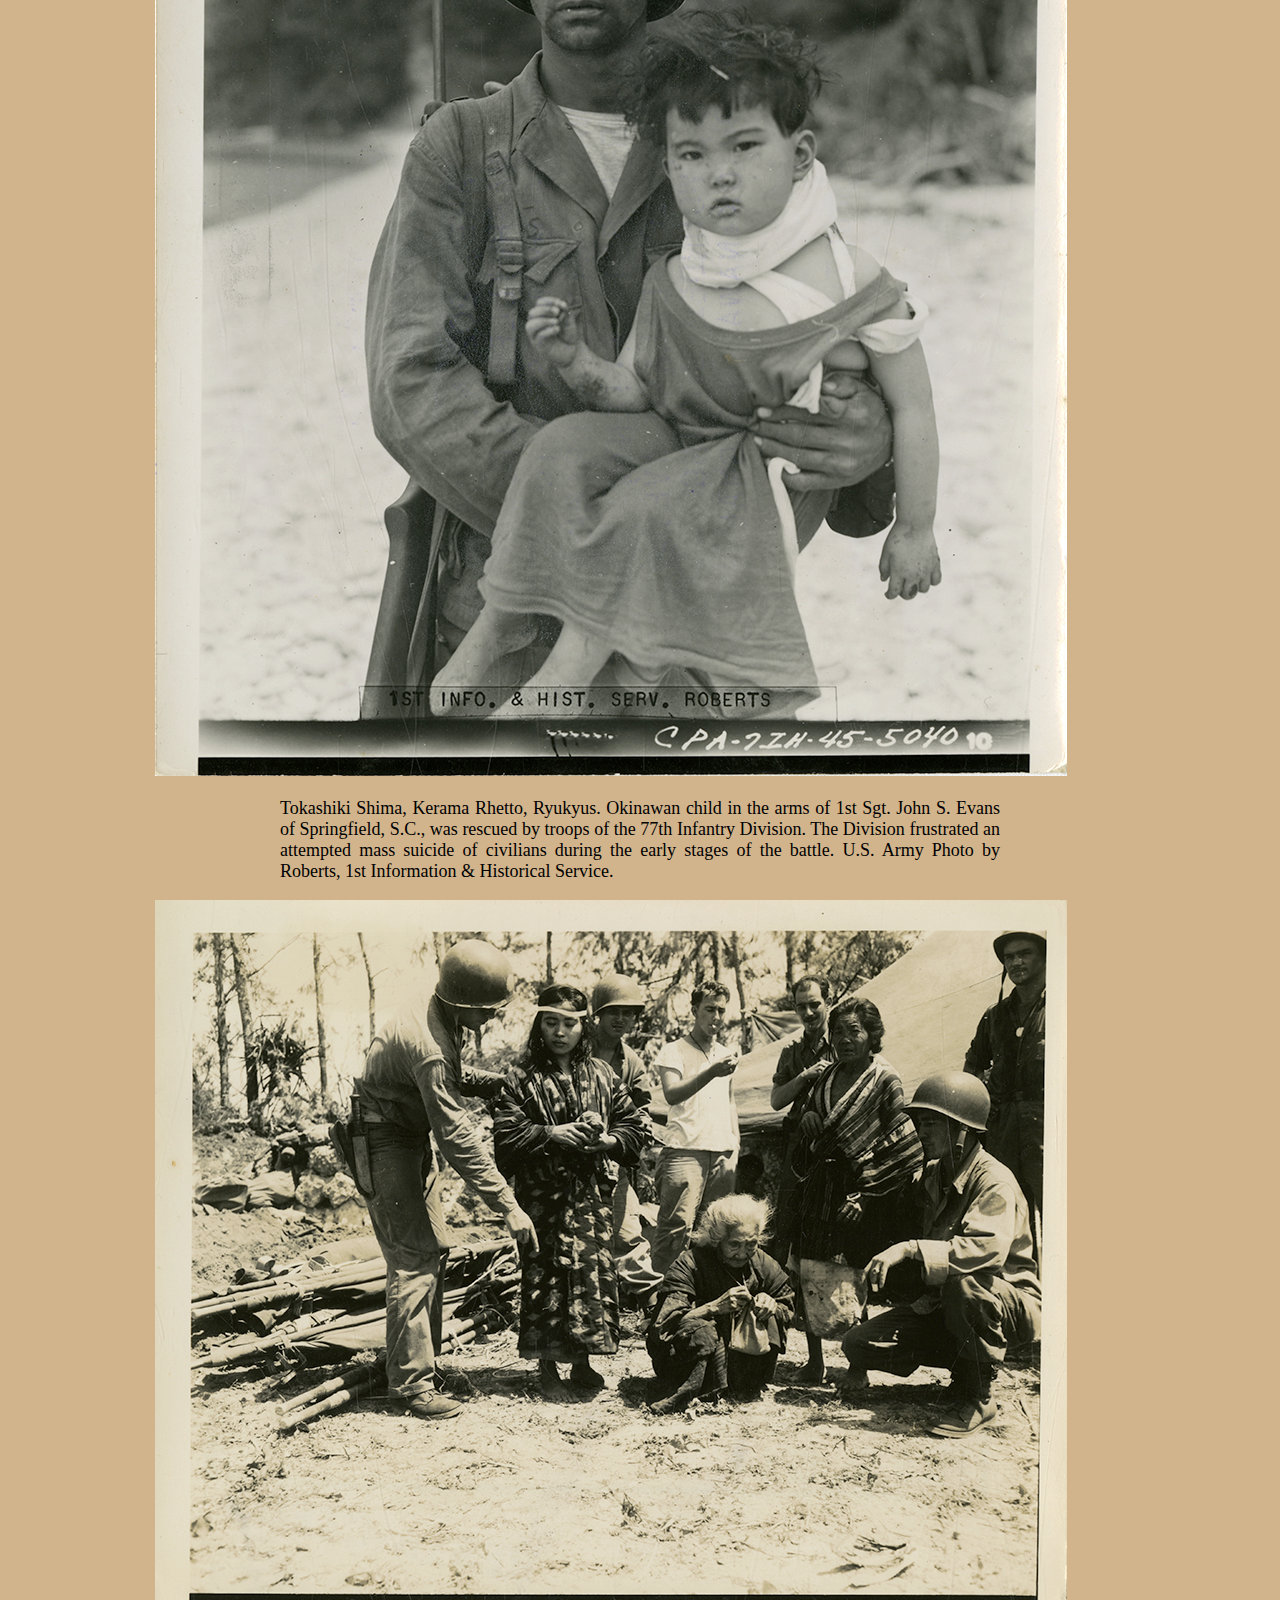
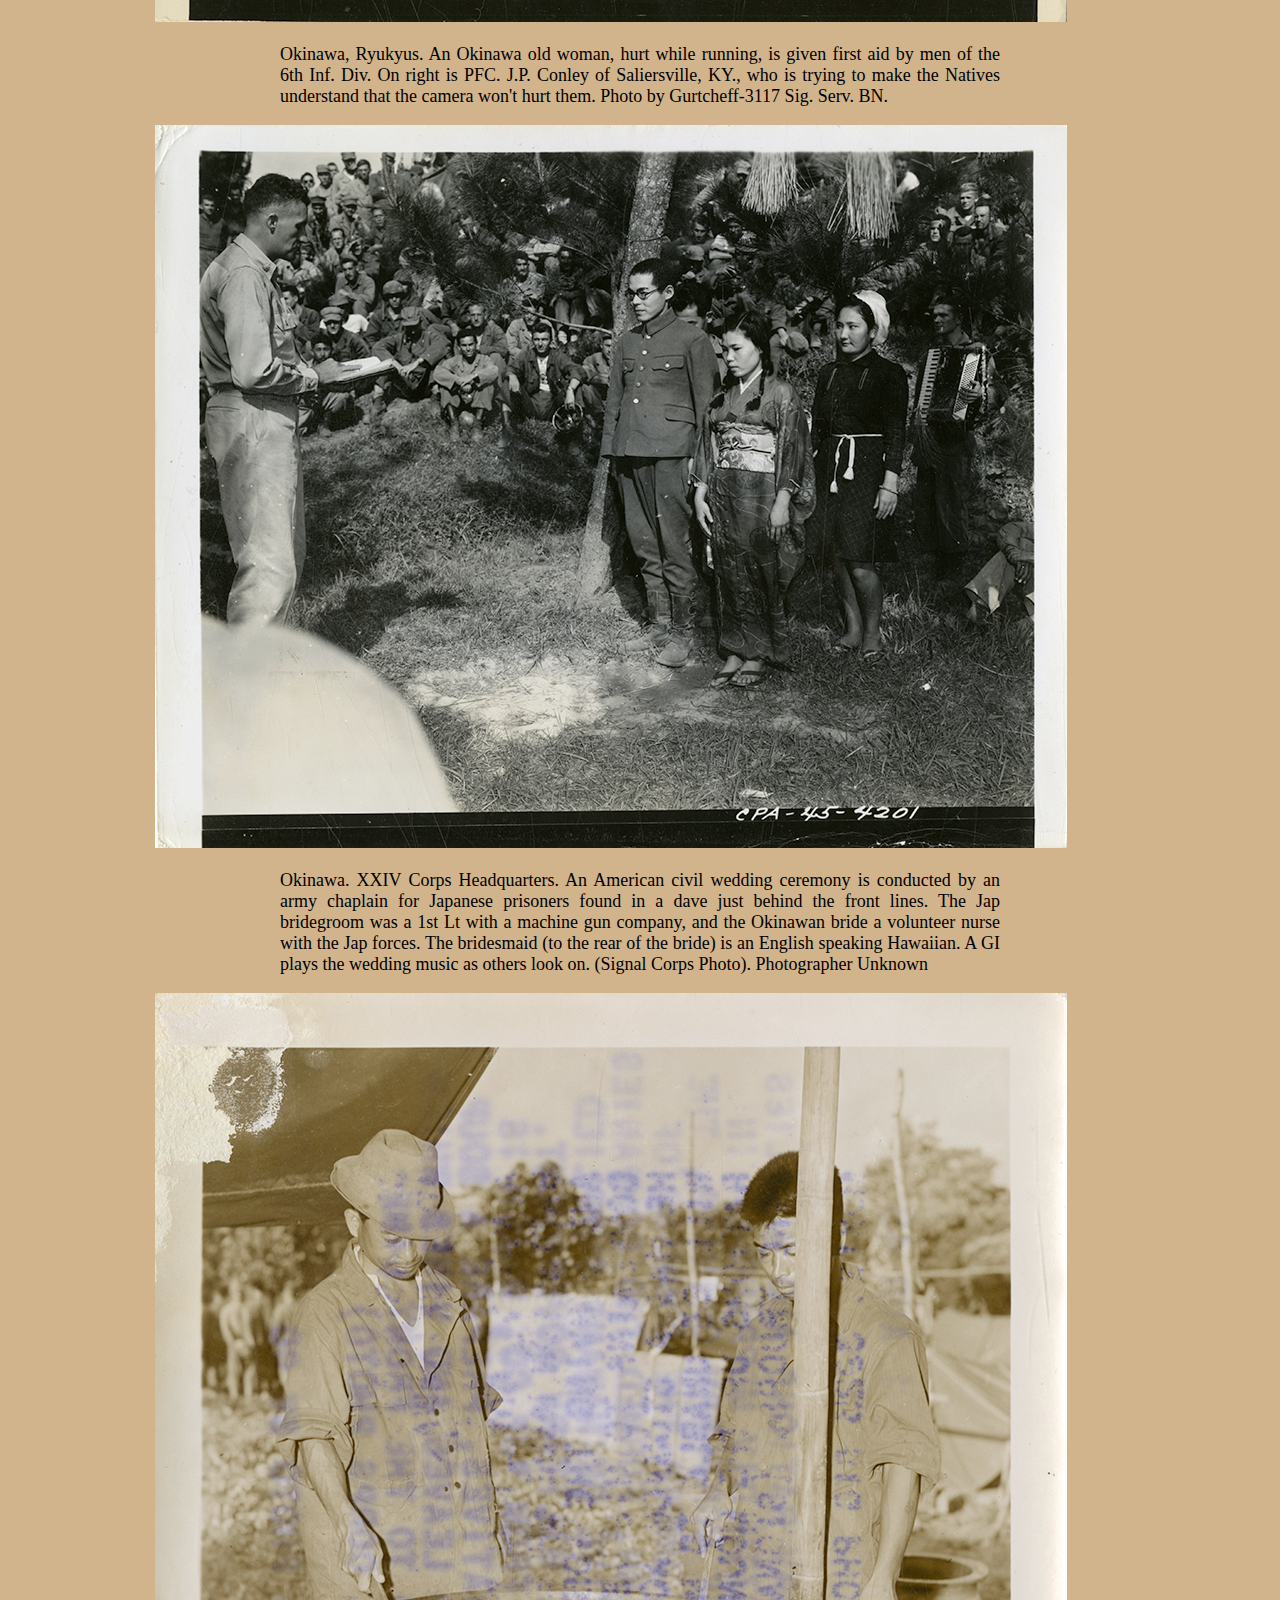
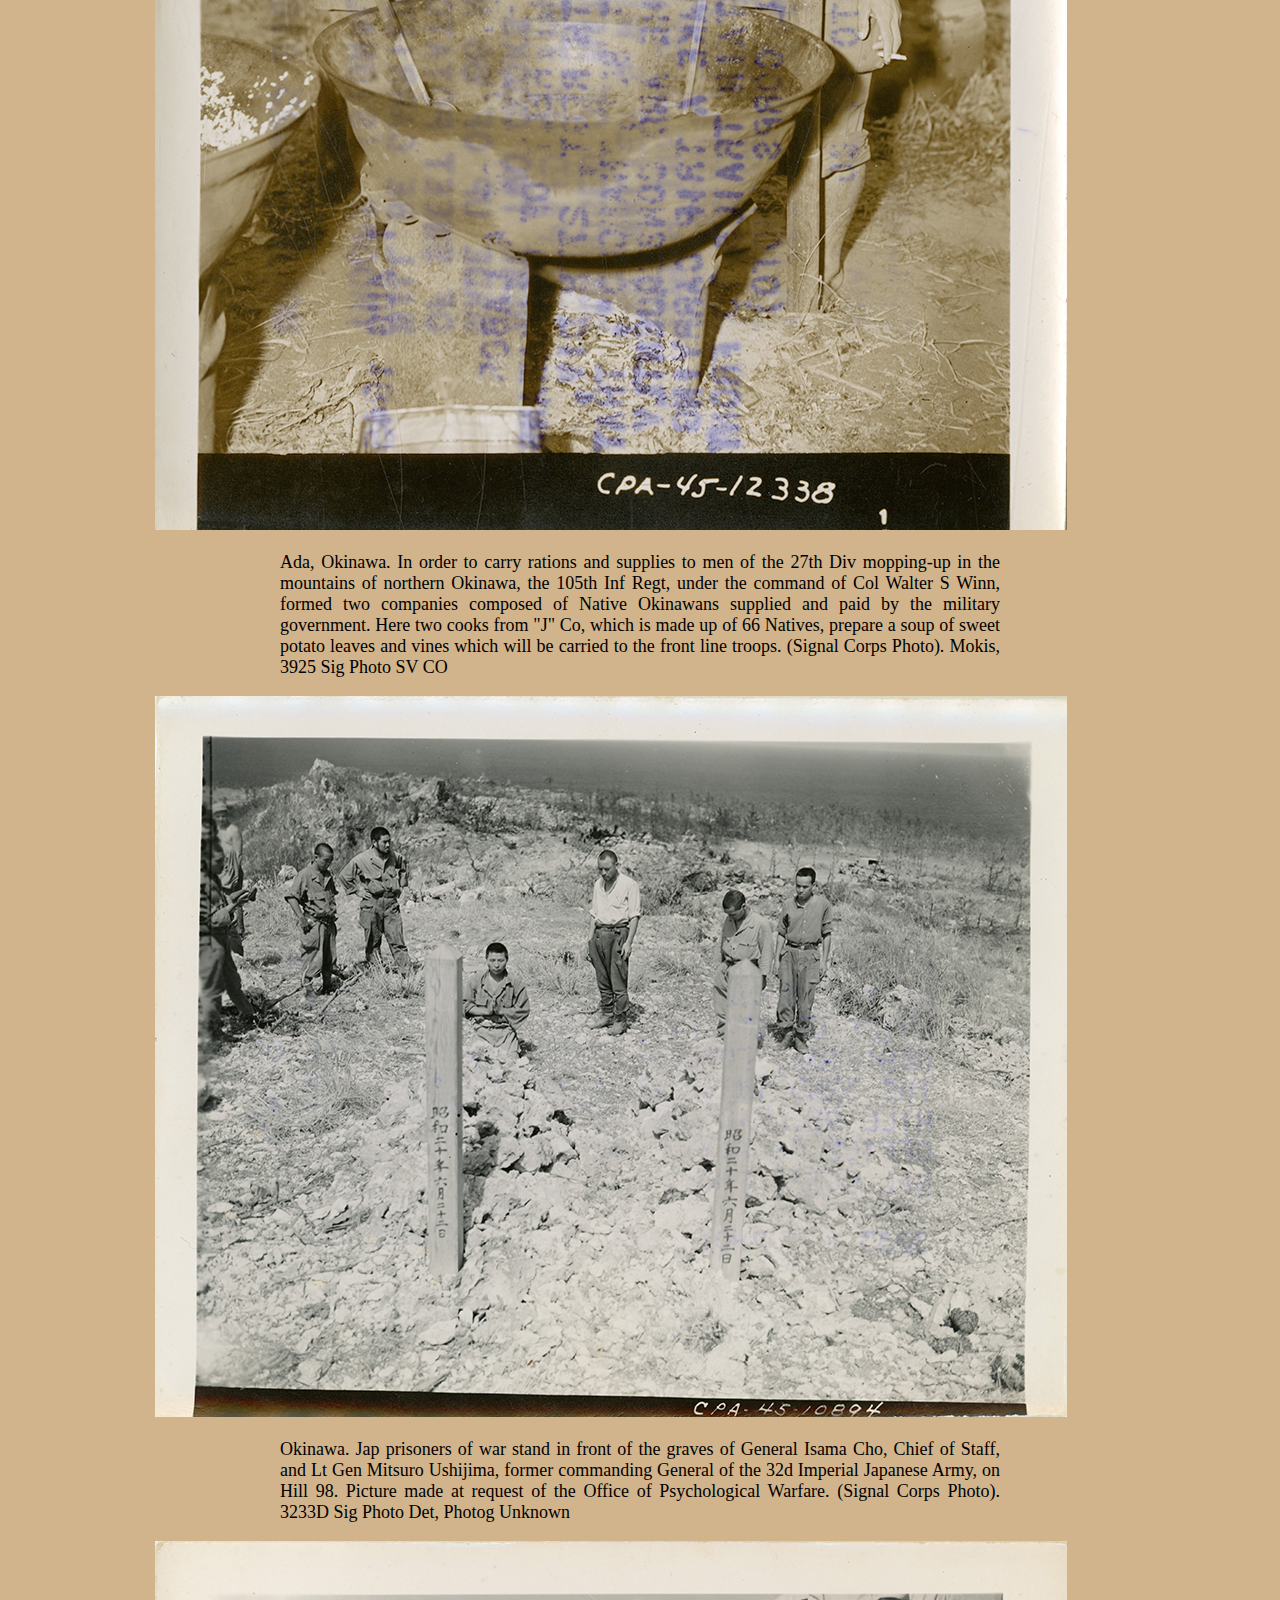
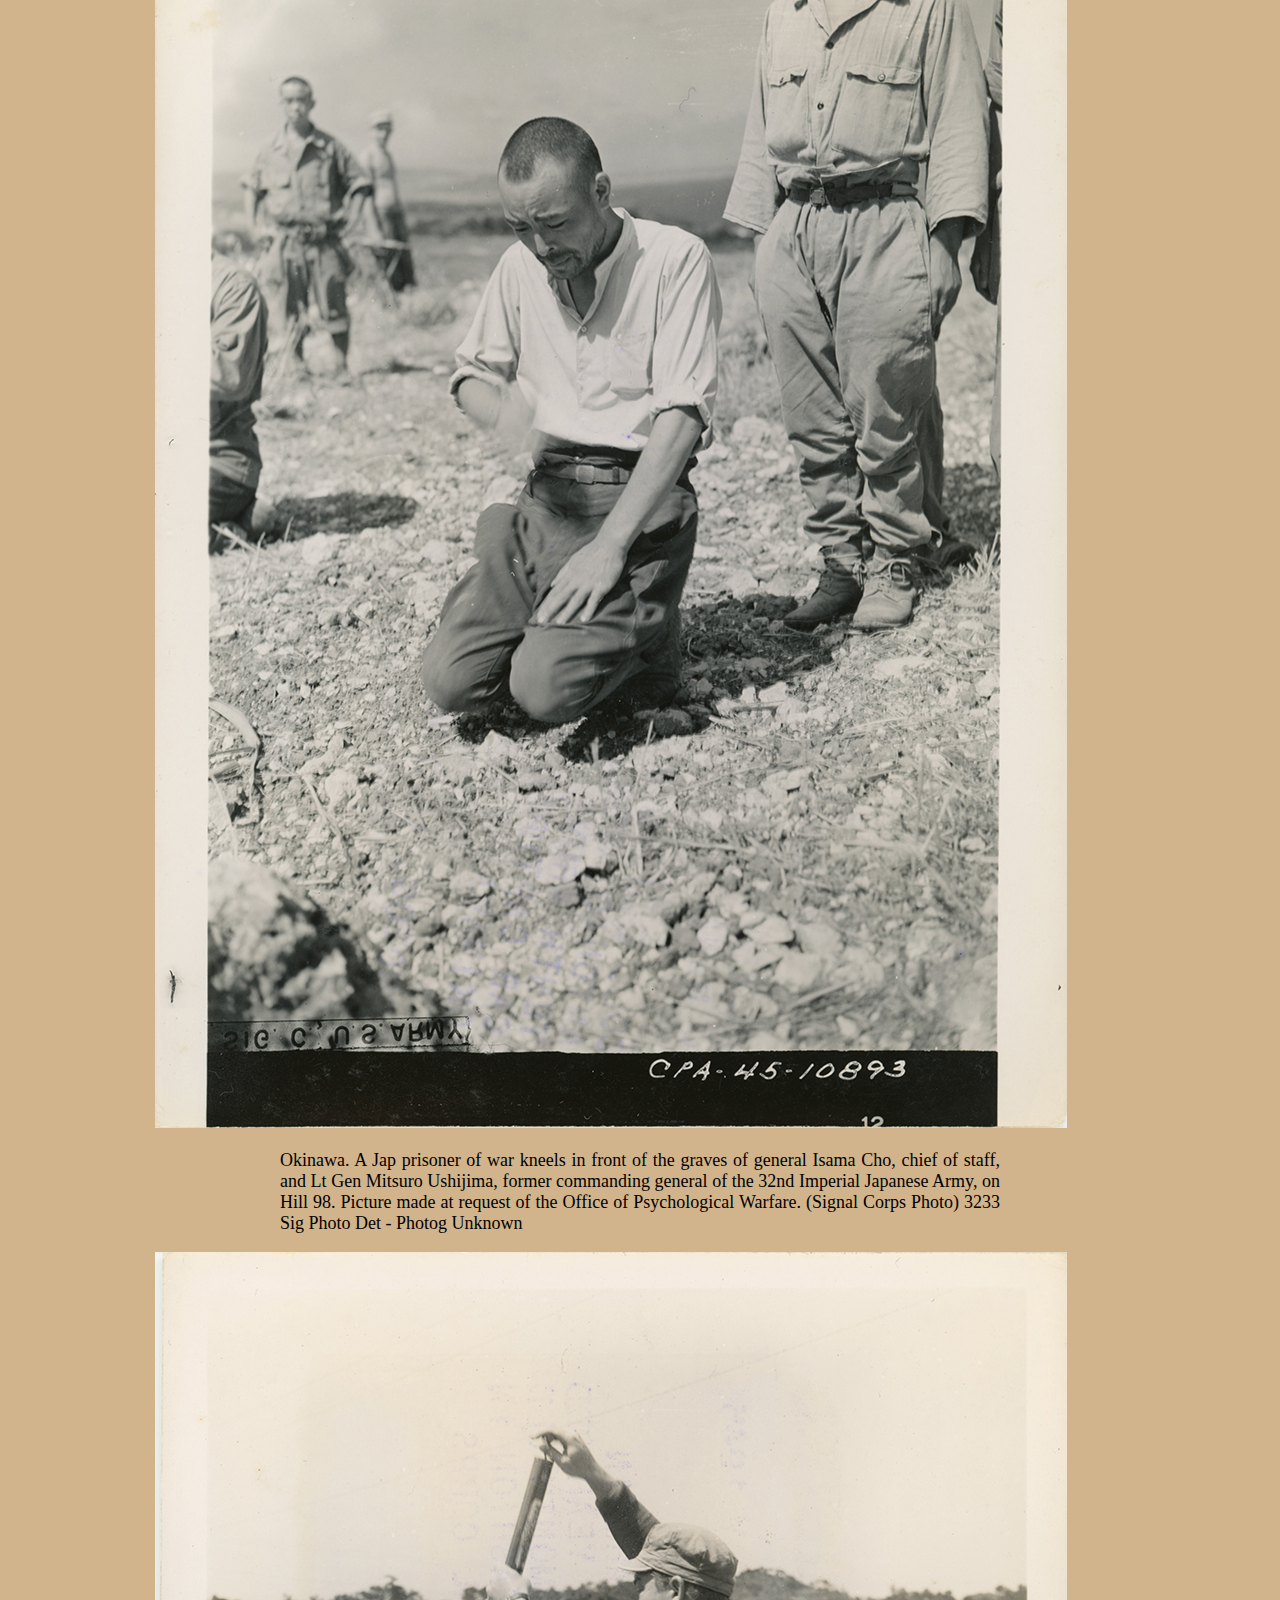
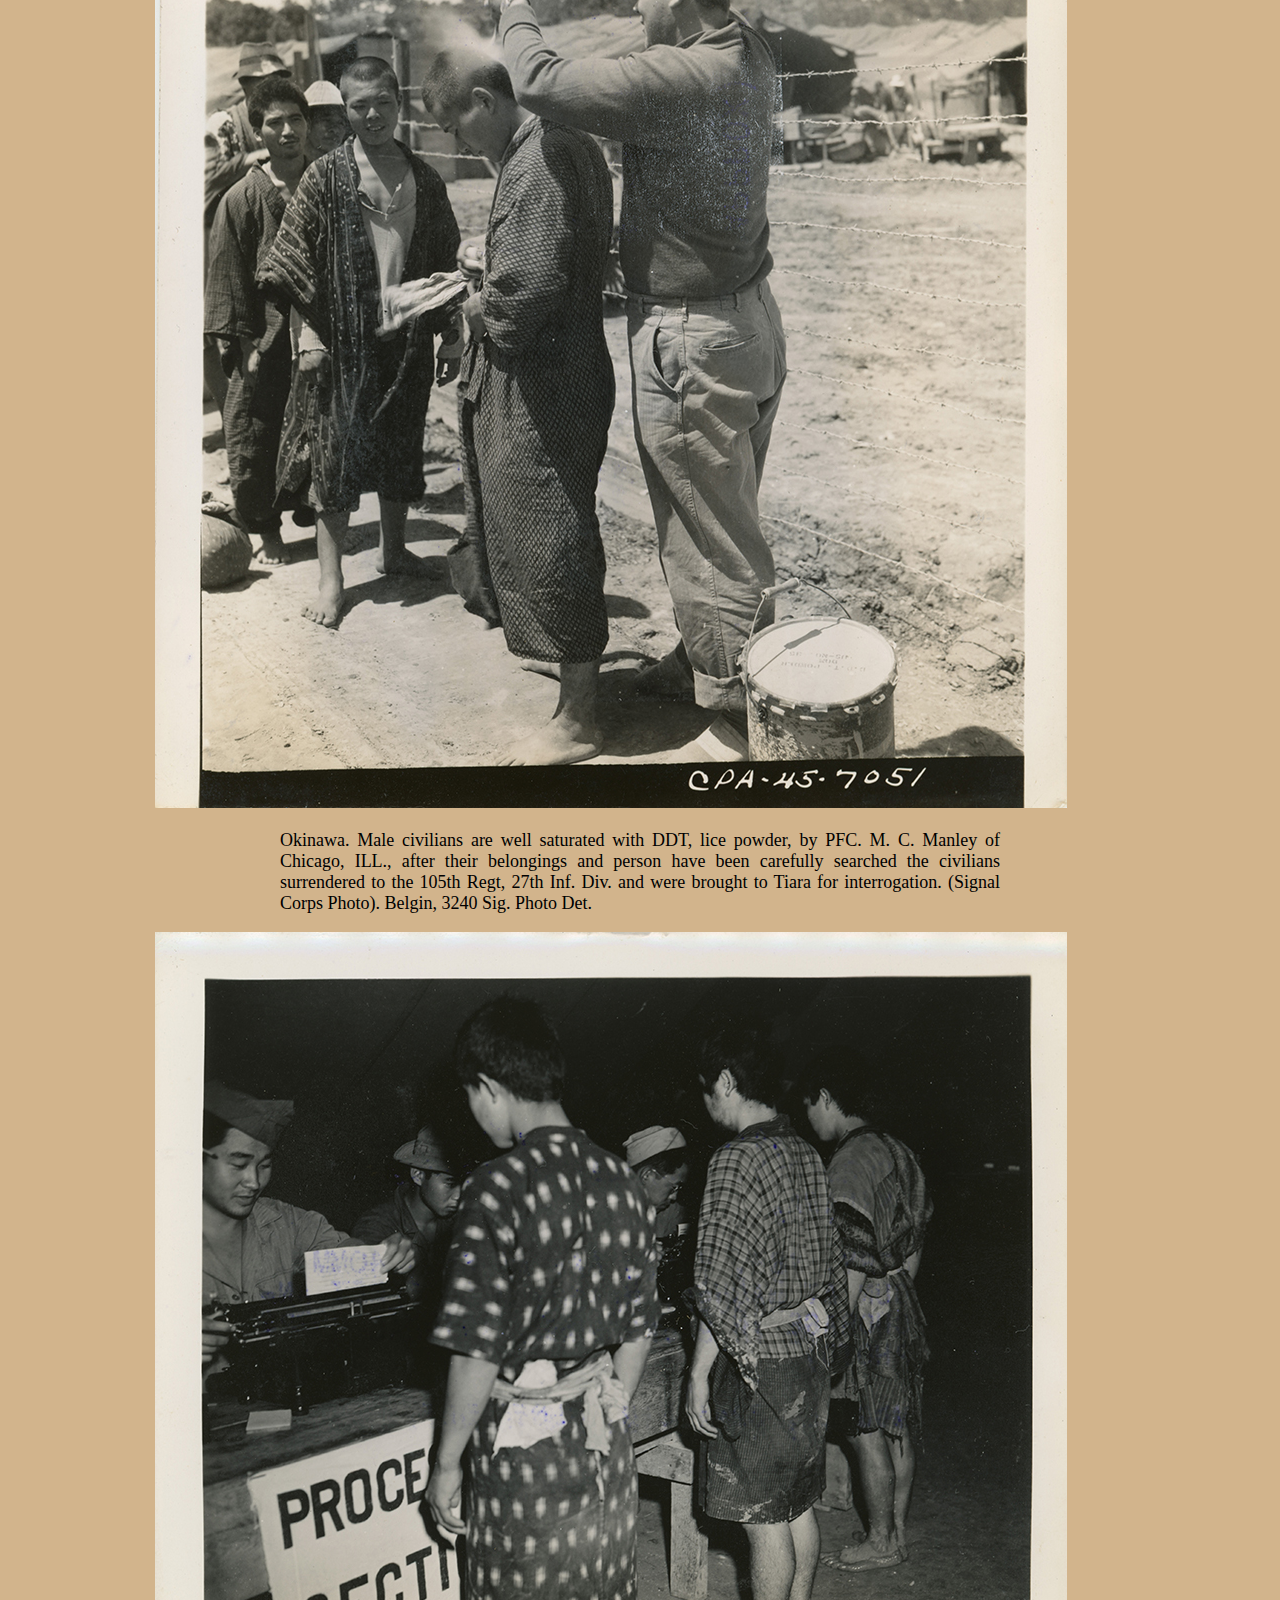
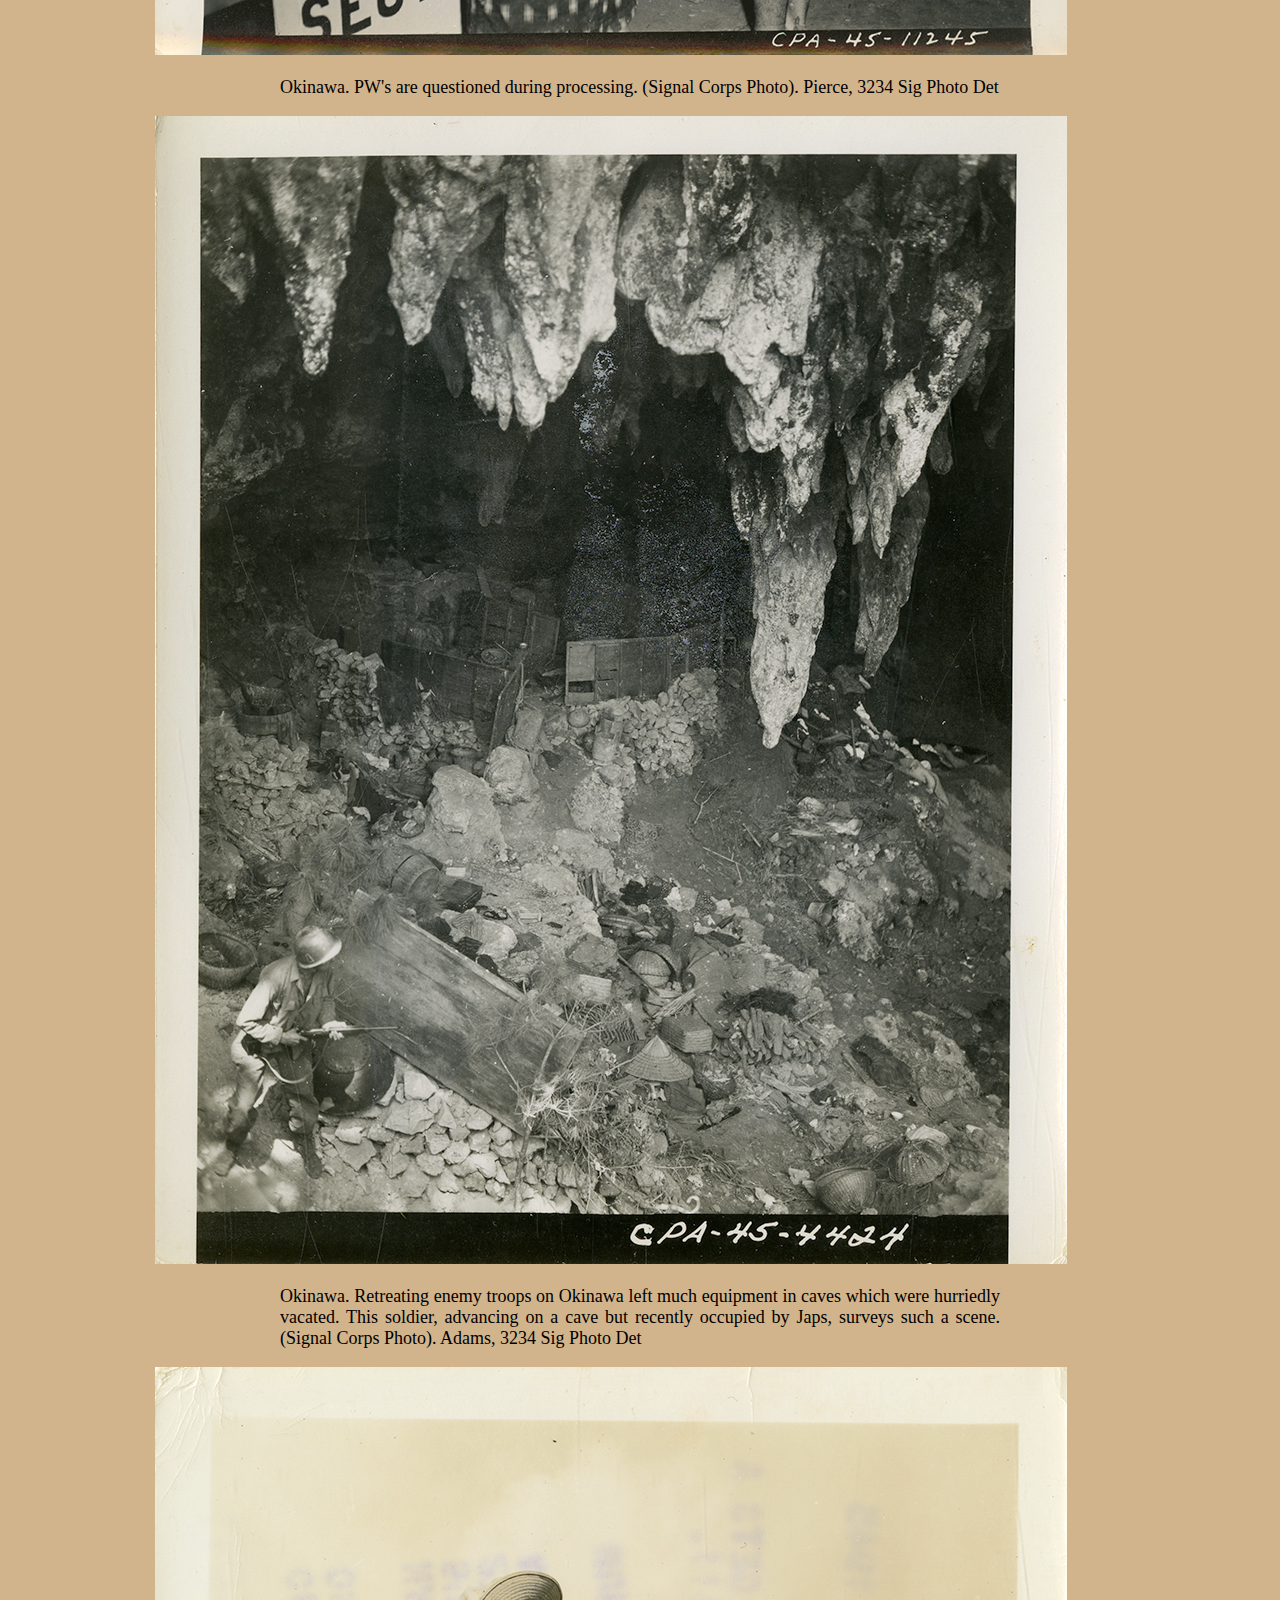
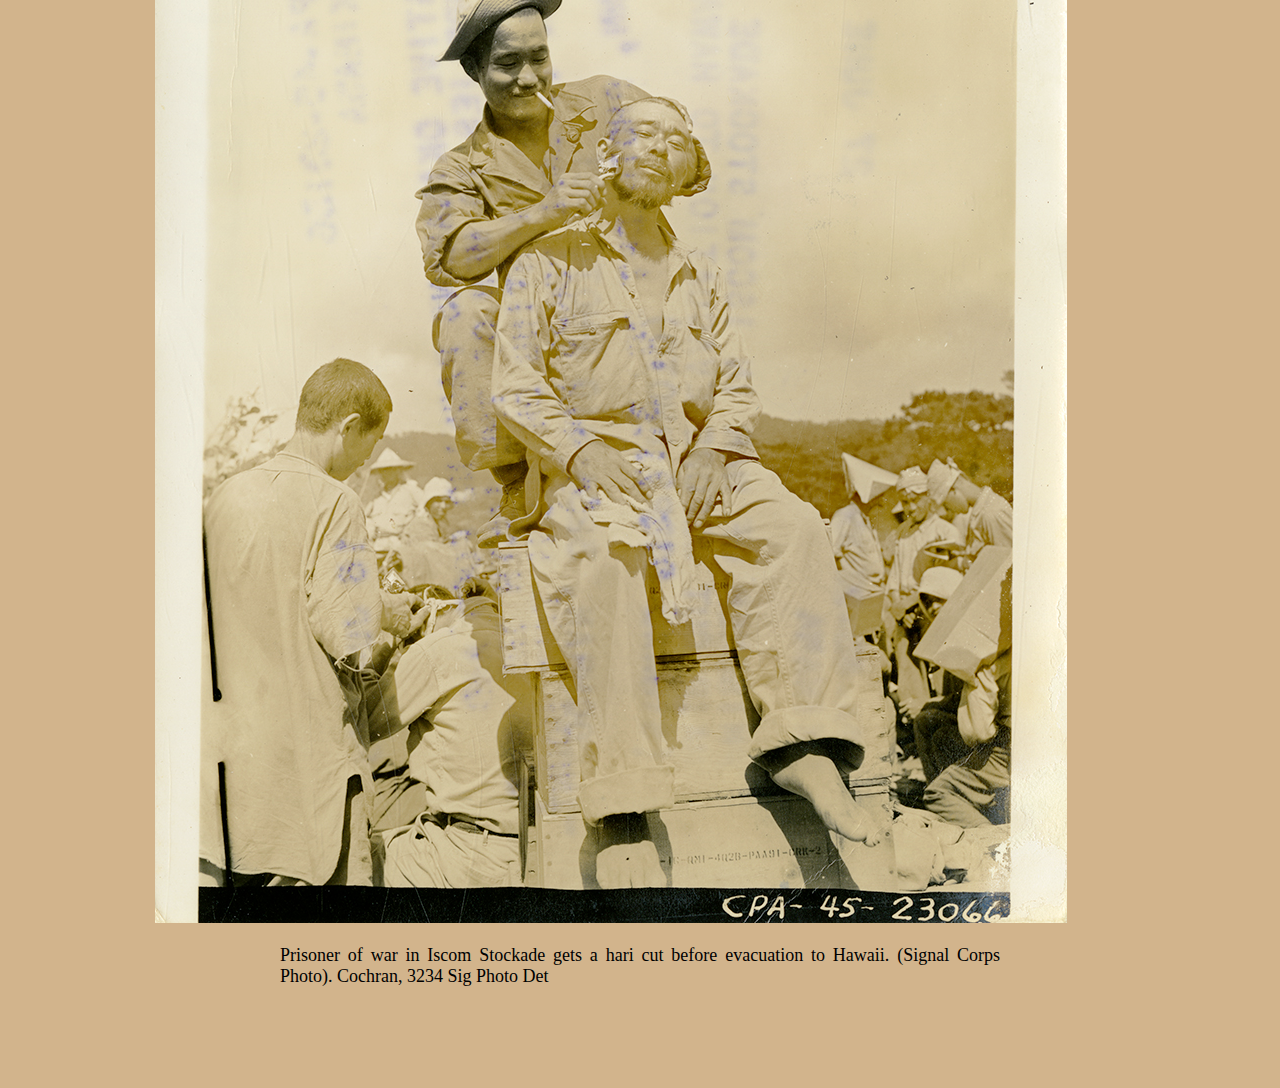
<file: docs/Military.html>
<!DOCTYPE HTML><html>
   <head>
      <meta http-equiv="Content-Type" content="text/html; charset=UTF-8">

<title>Okinawa WWII: The reality of a conquered people</title>

<link rel="stylesheet" href="CSSimages.css"/>

   </head>
   <body>
      
     <header>

      <div class="container">
     
            <img src="../resized_images/Okinawa%20logo.png" alt="logo" class="logo"/>
            
            <nav>    
                  <ul>
                        <li><a class="active" href="index.html">About</a></li>
                        <li><a href="OnOPhoto.html">Okinawa &amp; Okinawans</a></li>
                        <li><a href="effectsofwar.html">Effects of War</a></li>
                        <li><a href="Military.html">Military</a></li>     
                  </ul>
            </nav> 
            
      </div>
     </header>
      
      	
      <h1> Military</h1><br>
        <h2>Edited by Izchel Quintero, Megan Reed, Arka Maitra, and Tristan Curd.</h2>

<p>All captions on photographs are either the original captions from the U.S. Signal Corps found on the back of the photo, or provided by the University of Nebraska - Lincoln's Archives &amp; Special Collections.</p>
      	
      		<img src="../resized_images/0116-00043.jpg" alt="A Japanese girl [woman] is held by a member of the 7th
      		   Inf. Division."/>
      		<p>Okinawa, Ryukyus. A Japanese girl [woman] is held by a member of the 7th
      		   Inf. Division. Photo by Ditzian, 1st Info. &amp; His.</p>
      		
      	
      	
      		<img src="../resized_images/0116-00065.jpg" alt="Okinawan child in the arms of 1st
      			Sgt. John S. Evans of Springfield"/>
      		<p>Tokashiki Shima, Kerama Rhetto, Ryukyus. Okinawan child in the arms of 1st
      			Sgt. John S. Evans of Springfield, S.C., was rescued by troops of the 77th
      			Infantry Division. The Division frustrated an attempted mass suicide of
      			civilians during the early stages of the battle. U.S. Army Photo by Roberts, 1st
      			Information &amp; Historical Service.</p>
      		
      	
      	
      		<img src="../resized_images/0116-00071.jpg" alt=" An Okinawa old woman, hurt while running, is given first
      			aid by men of the 6th Inf. Div. "/>
      		<p>Okinawa, Ryukyus. An Okinawa old woman, hurt while running, is given first
      			aid by men of the 6th Inf. Div. On right is PFC. J.P. Conley of Saliersville,
      			KY., who is trying to make the Natives understand that the camera won't hurt
      			them. Photo by Gurtcheff-3117 Sig. Serv. BN.</p>
      		
      	
      	
      		<img src="../resized_images/0116-00080.jpg" alt="An American civil wedding ceremony is
      			conducted by an army chaplain for Japanese prisoners found in a dave just behind
      			the front lines."/>
      		<p>Okinawa. XXIV Corps Headquarters. An American civil wedding ceremony is
      			conducted by an army chaplain for Japanese prisoners found in a dave just behind
      			the front lines. The Jap bridegroom was a 1st Lt with a machine gun company, and
      			the Okinawan bride a volunteer nurse with the Jap forces. The bridesmaid (to the
      			rear of the bride) is an English speaking Hawaiian. A GI plays the wedding music
      			as others look on. (Signal Corps Photo). Photographer Unknown</p>
      		
      	
      	
      		<img src="../resized_images/0116-00097.jpg" alt="Here two cooks from J Co, which
      			is made up of 66 Natives, prepare a soup of sweet potato leaves and vines which
      			will be carried to the front line troops."/>
      		<p>Ada, Okinawa. In order to carry rations and supplies to men of the 27th Div
      			mopping-up in the mountains of northern Okinawa, the 105th Inf Regt, under the
      			command of Col Walter S Winn, formed two companies composed of Native Okinawans
      			supplied and paid by the military government. Here two cooks from "J" Co, which
      			is made up of 66 Natives, prepare a soup of sweet potato leaves and vines which
      			will be carried to the front line troops. (Signal Corps Photo). Mokis, 3925 Sig
      			Photo SV CO</p>
      		
      	
      	
      		<img src="../resized_images/0116-00110.jpg" alt="Okinawa. Jap prisoners of war stand in front of the graves of General Isama
      			Cho"/>
      		<p>Okinawa. Jap prisoners of war stand in front of the graves of General Isama
      			Cho, Chief of Staff, and Lt Gen Mitsuro Ushijima, former commanding General of
      			the 32d Imperial Japanese Army, on Hill 98. Picture made at request of the
      			Office of Psychological Warfare. (Signal Corps Photo). 3233D Sig Photo Det,
      			Photog Unknown</p>
      		
      	
      	
      		<img src="../resized_images/0116-00107.jpg" alt="Okinawa. A Jap prisoner of war kneels in front of the graves of general
      			Isama Cho, chief of staff, and Lt Gen Mitsuro Ushijima, former commanding
      			general of the 32nd Imperial Japanese Army, on Hill 98."/>
      		<p>Okinawa. A Jap prisoner of war kneels in front of the graves of general
      			Isama Cho, chief of staff, and Lt Gen Mitsuro Ushijima, former commanding
      			general of the 32nd Imperial Japanese Army, on Hill 98. Picture made at request
      			of the Office of Psychological Warfare. (Signal Corps Photo) 3233 Sig Photo Det
      			- Photog Unknown</p>
      		
      	
      	
      		<img src="../resized_images/0116-00117.jpg" alt="Male civilians are well saturated with DDT, lice powder, by PFC.
      			M. C. Manley of Chicago, ILL., after their belongings and person have been
      			carefully searched the civilians surrendered"/>
      		<p>Okinawa. Male civilians are well saturated with DDT, lice powder, by PFC.
      			M. C. Manley of Chicago, ILL., after their belongings and person have been
      			carefully searched the civilians surrendered to the 105th Regt, 27th Inf. Div.
      			and were brought to Tiara for interrogation. (Signal Corps Photo). Belgin, 3240
      			Sig. Photo Det.</p>
      		
      	
      	
      		<img src="../resized_images/0116-00119.jpg" alt="PW's are questioned during processing."/>
      		<p>Okinawa. PW's are questioned during processing. (Signal Corps Photo).
      		   Pierce, 3234 Sig Photo Det</p>
      		
      	
      	
      		<img src="../resized_images/0116-00138.jpg" alt="Retreating enemy troops on Okinawa left much equipment in caves
      			which were hurriedly vacated. This soldier, advancing on a cave but recently
      			occupied by Japs, surveys such a scene."/>
      		<p>Okinawa. Retreating enemy troops on Okinawa left much equipment in caves
      			which were hurriedly vacated. This soldier, advancing on a cave but recently
      			occupied by Japs, surveys such a scene. (Signal Corps Photo). Adams, 3234 Sig
      			Photo Det</p>
      		
      	
      	
      		<img src="../resized_images/0116-00223.jpg" alt="Prisoner of war in Iscom Stockade gets a hari cut before evacuation to
      		   Hawaii."/>
      		<p>Prisoner of war in Iscom Stockade gets a hari cut before evacuation to
      		   Hawaii. (Signal Corps Photo). Cochran, 3234 Sig Photo Det</p>
      		
      	
      
      
      </body>
</html>
</file>
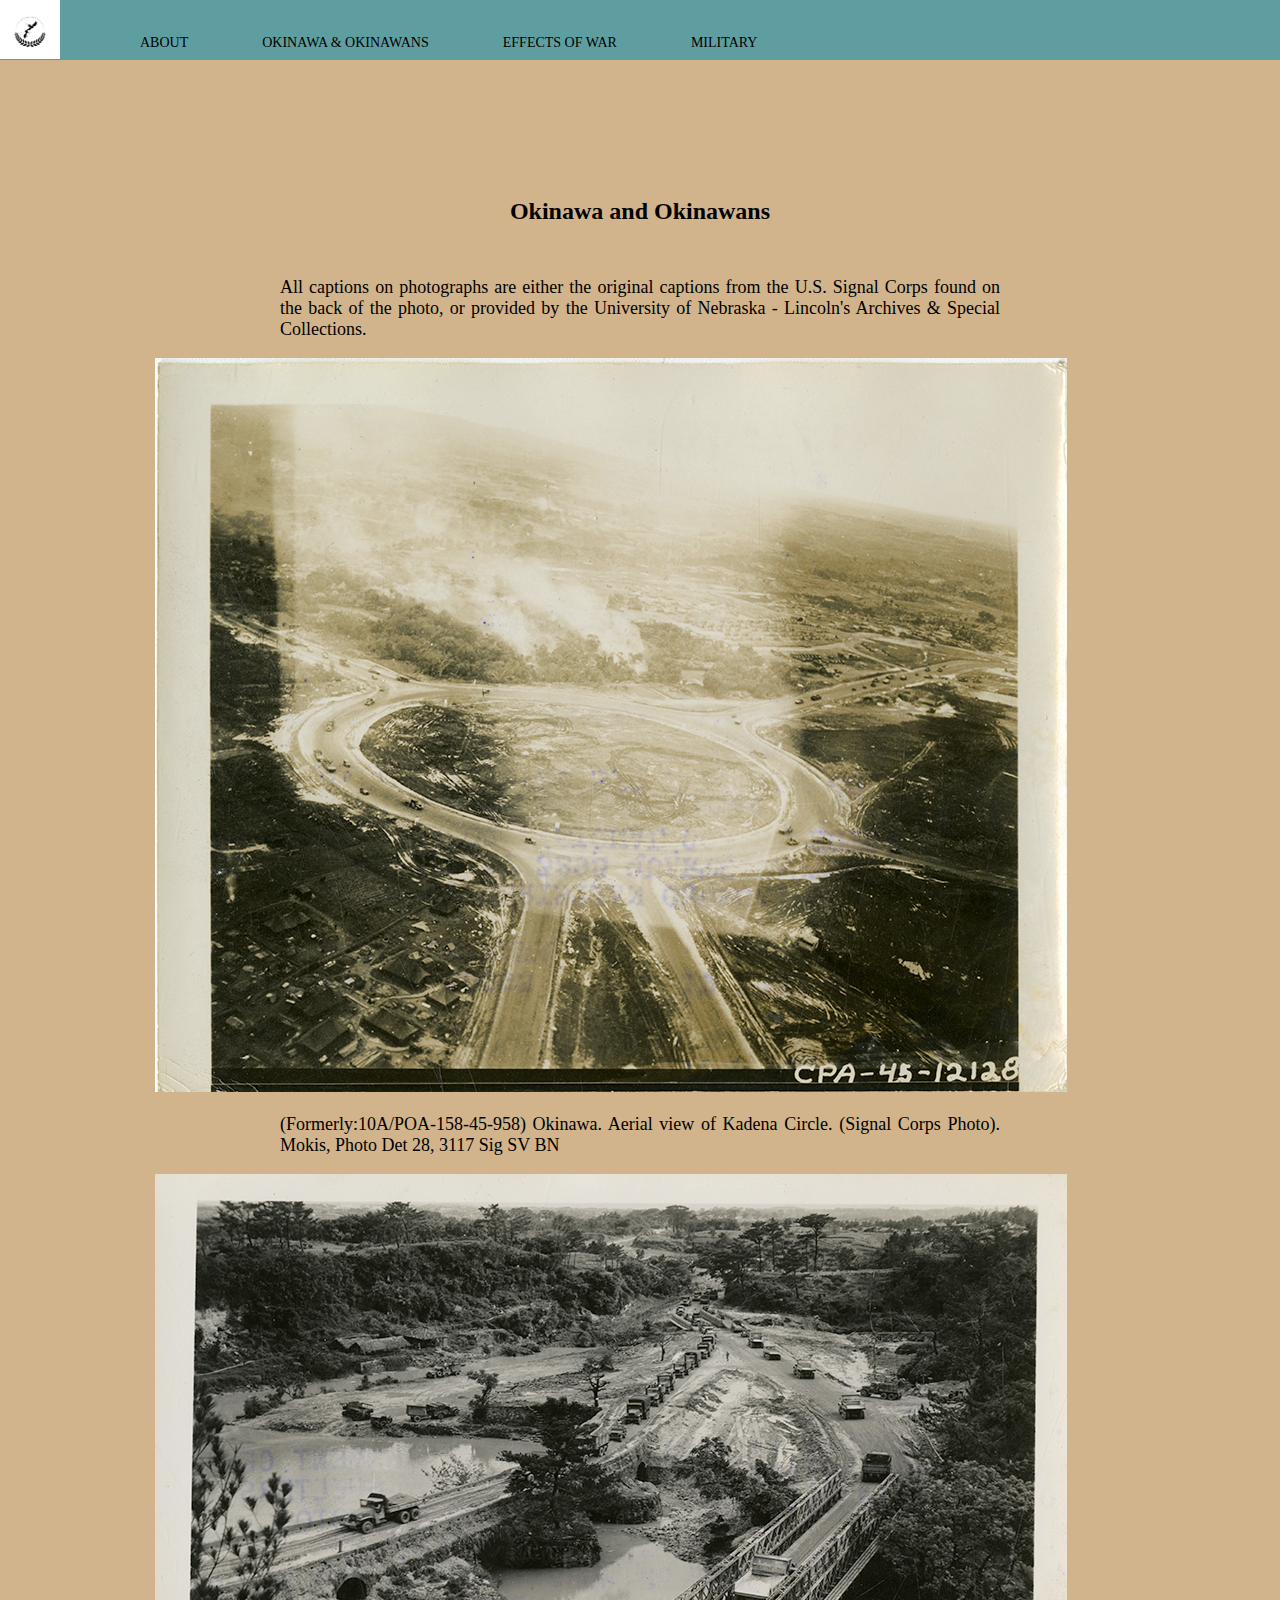
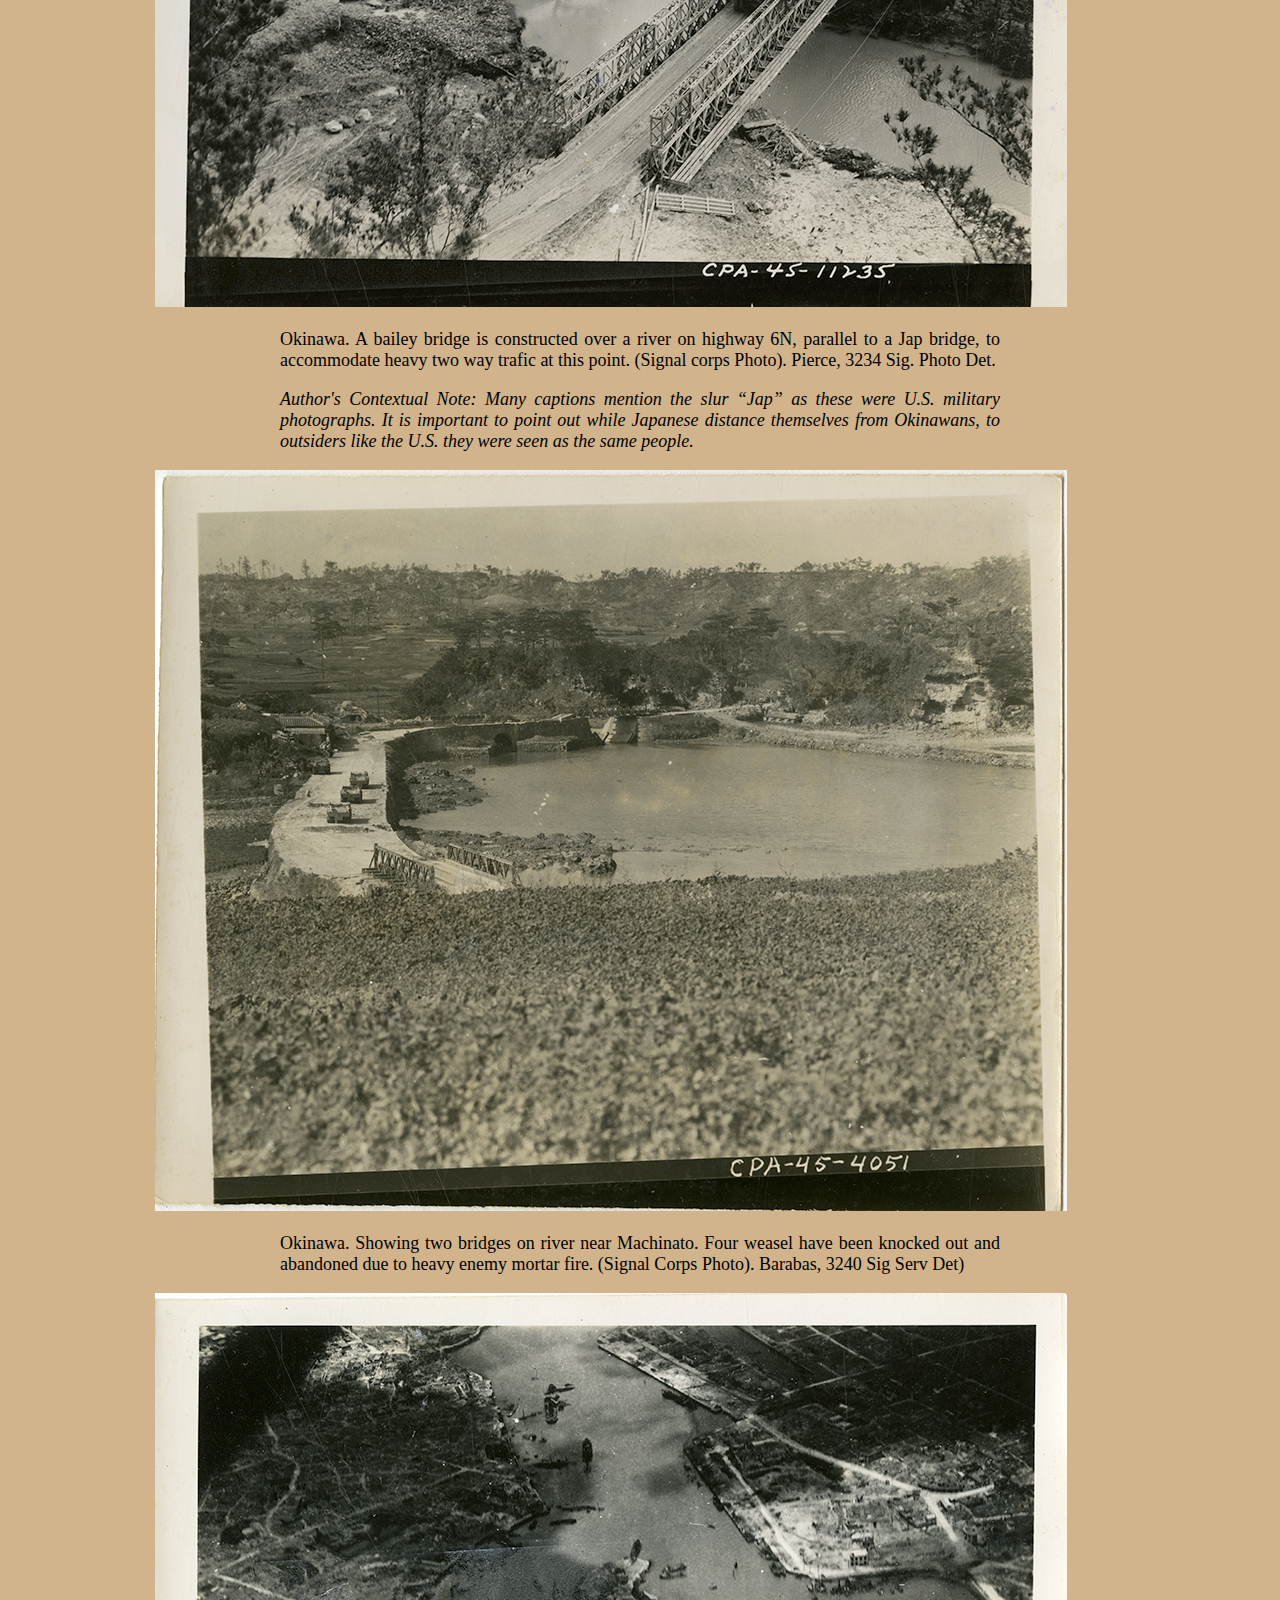
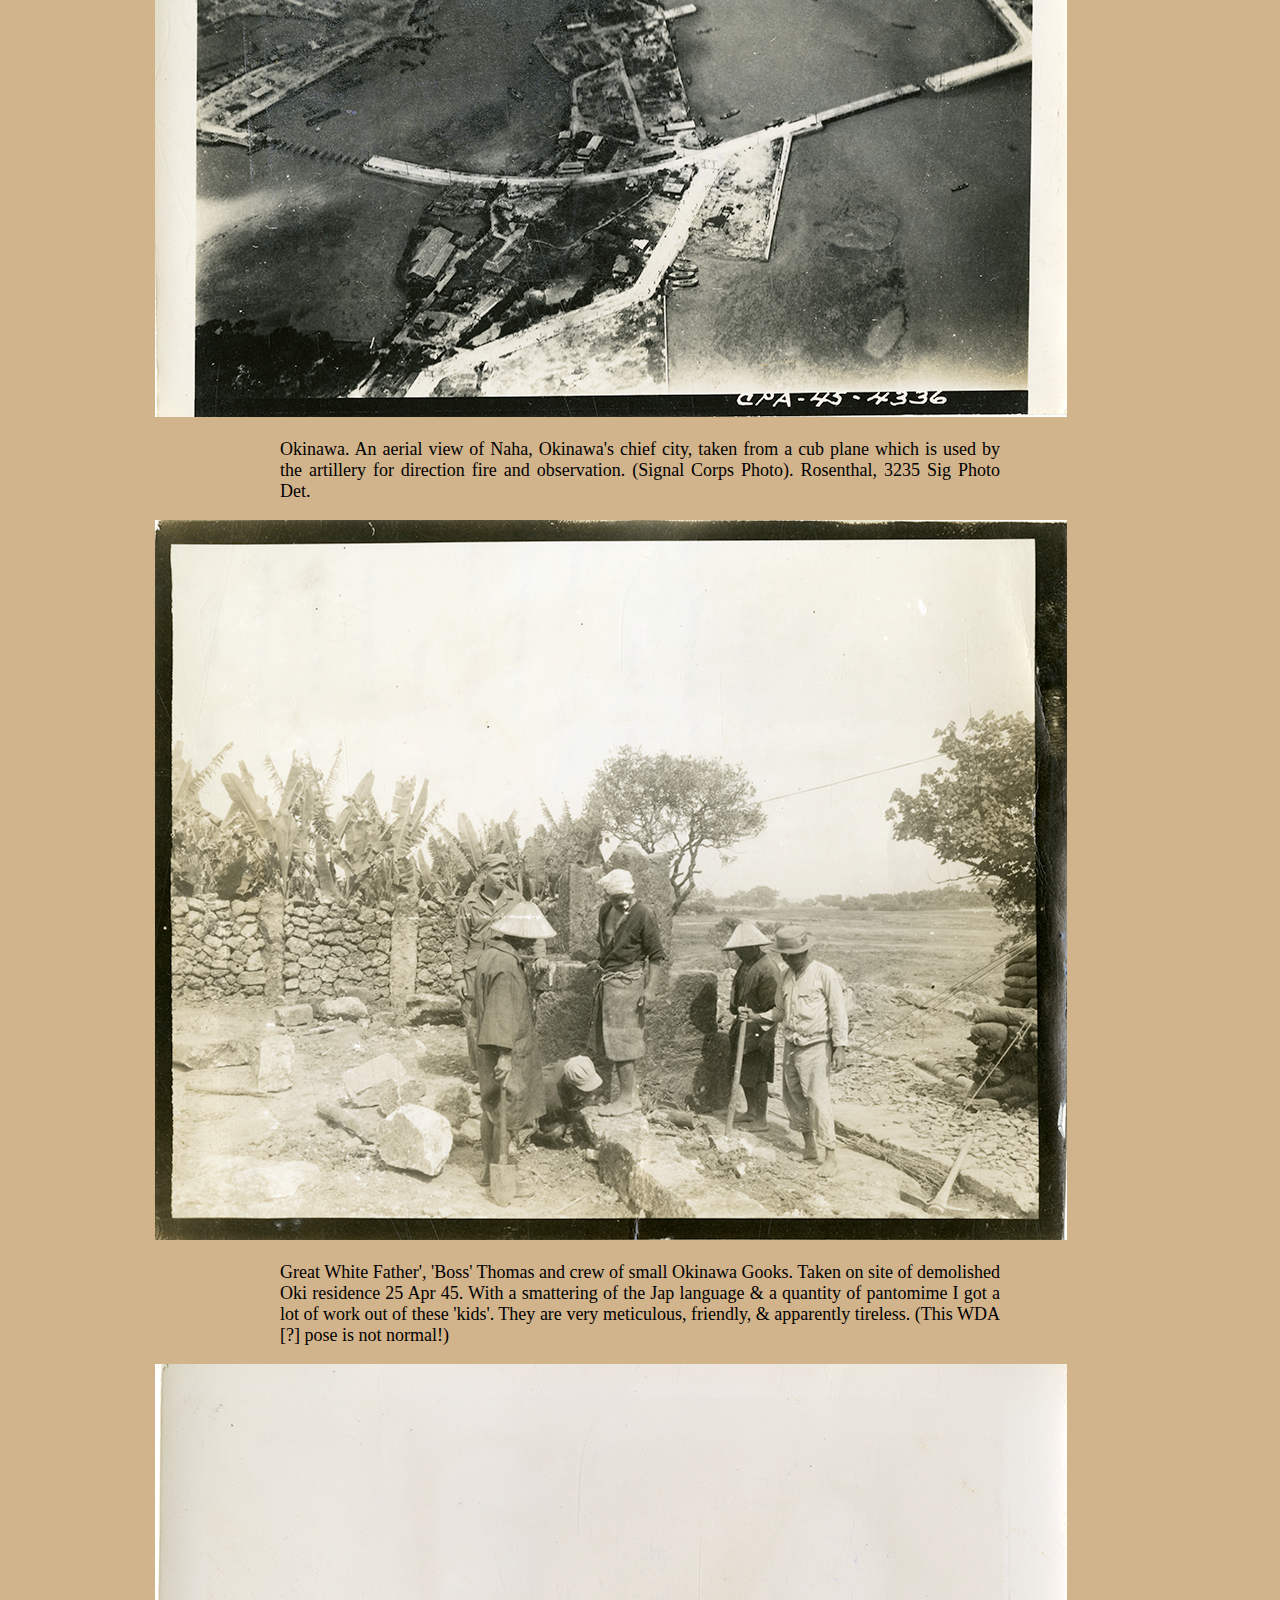
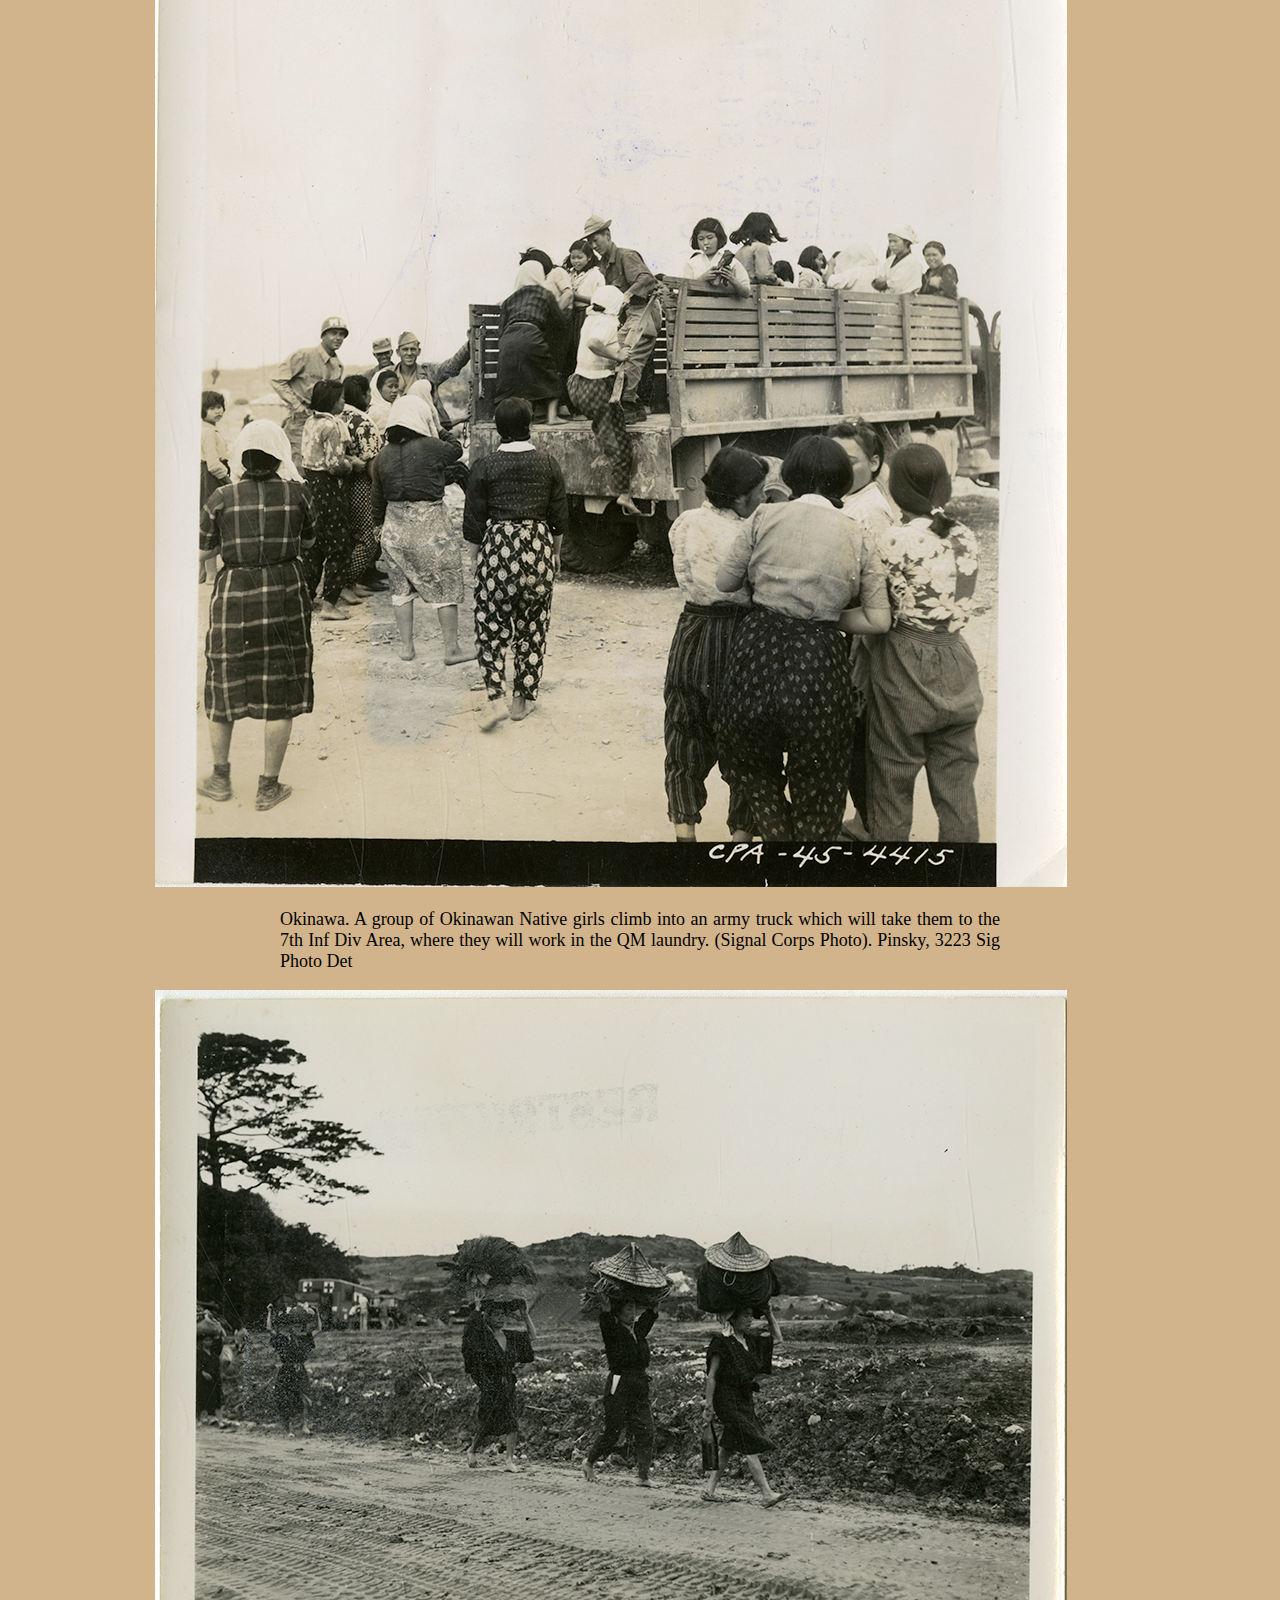
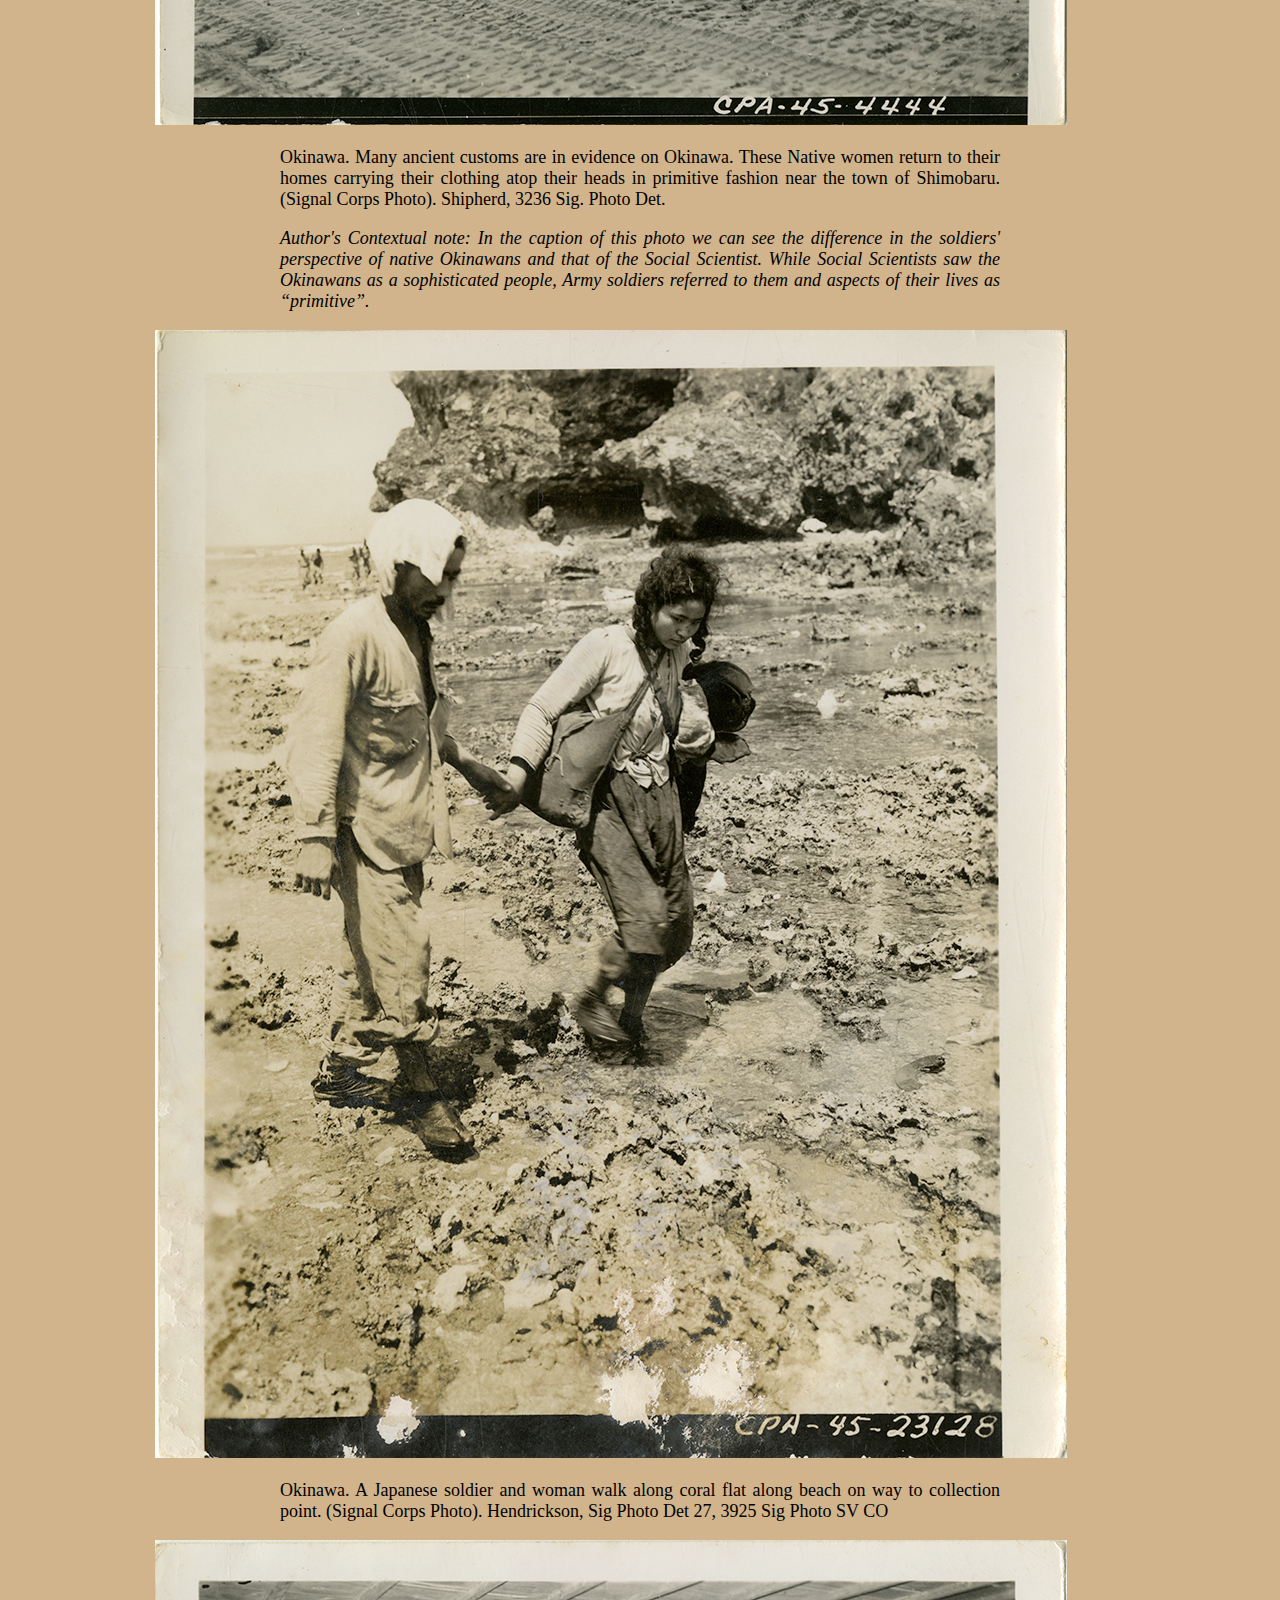
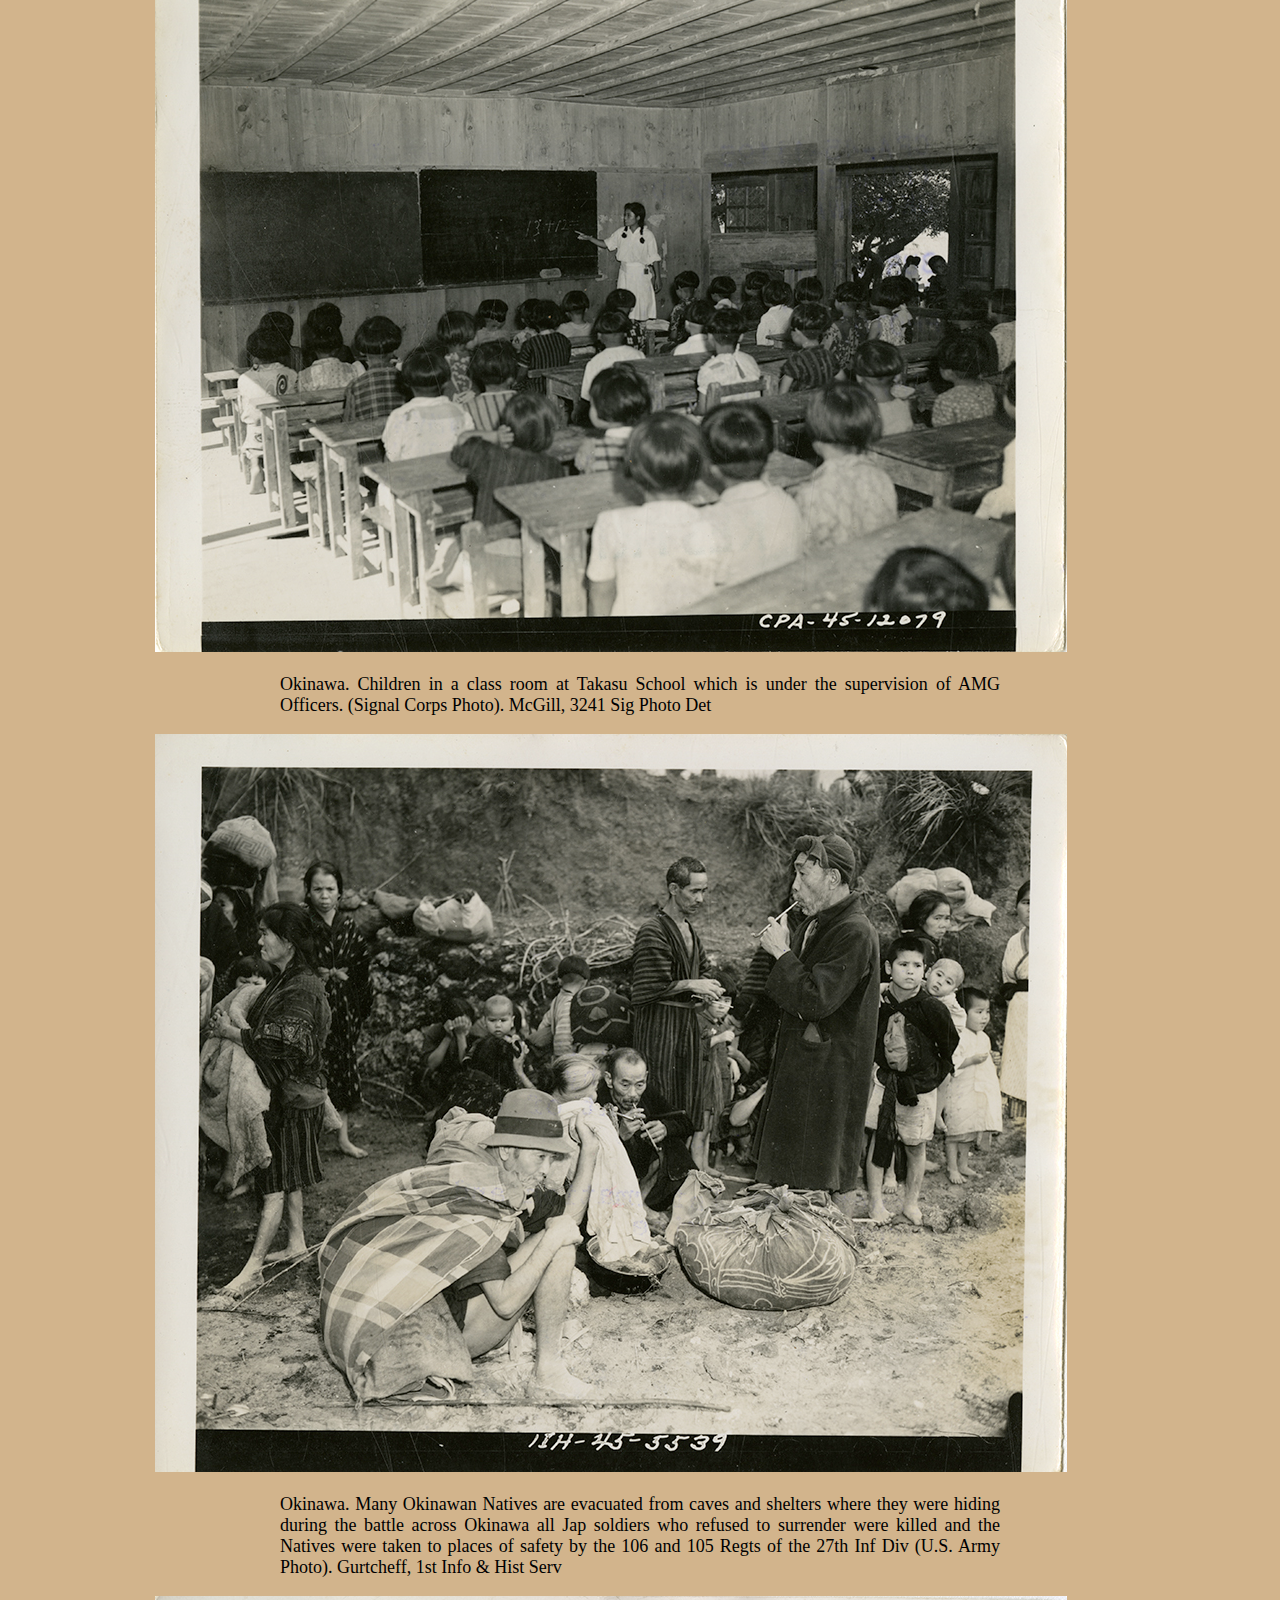
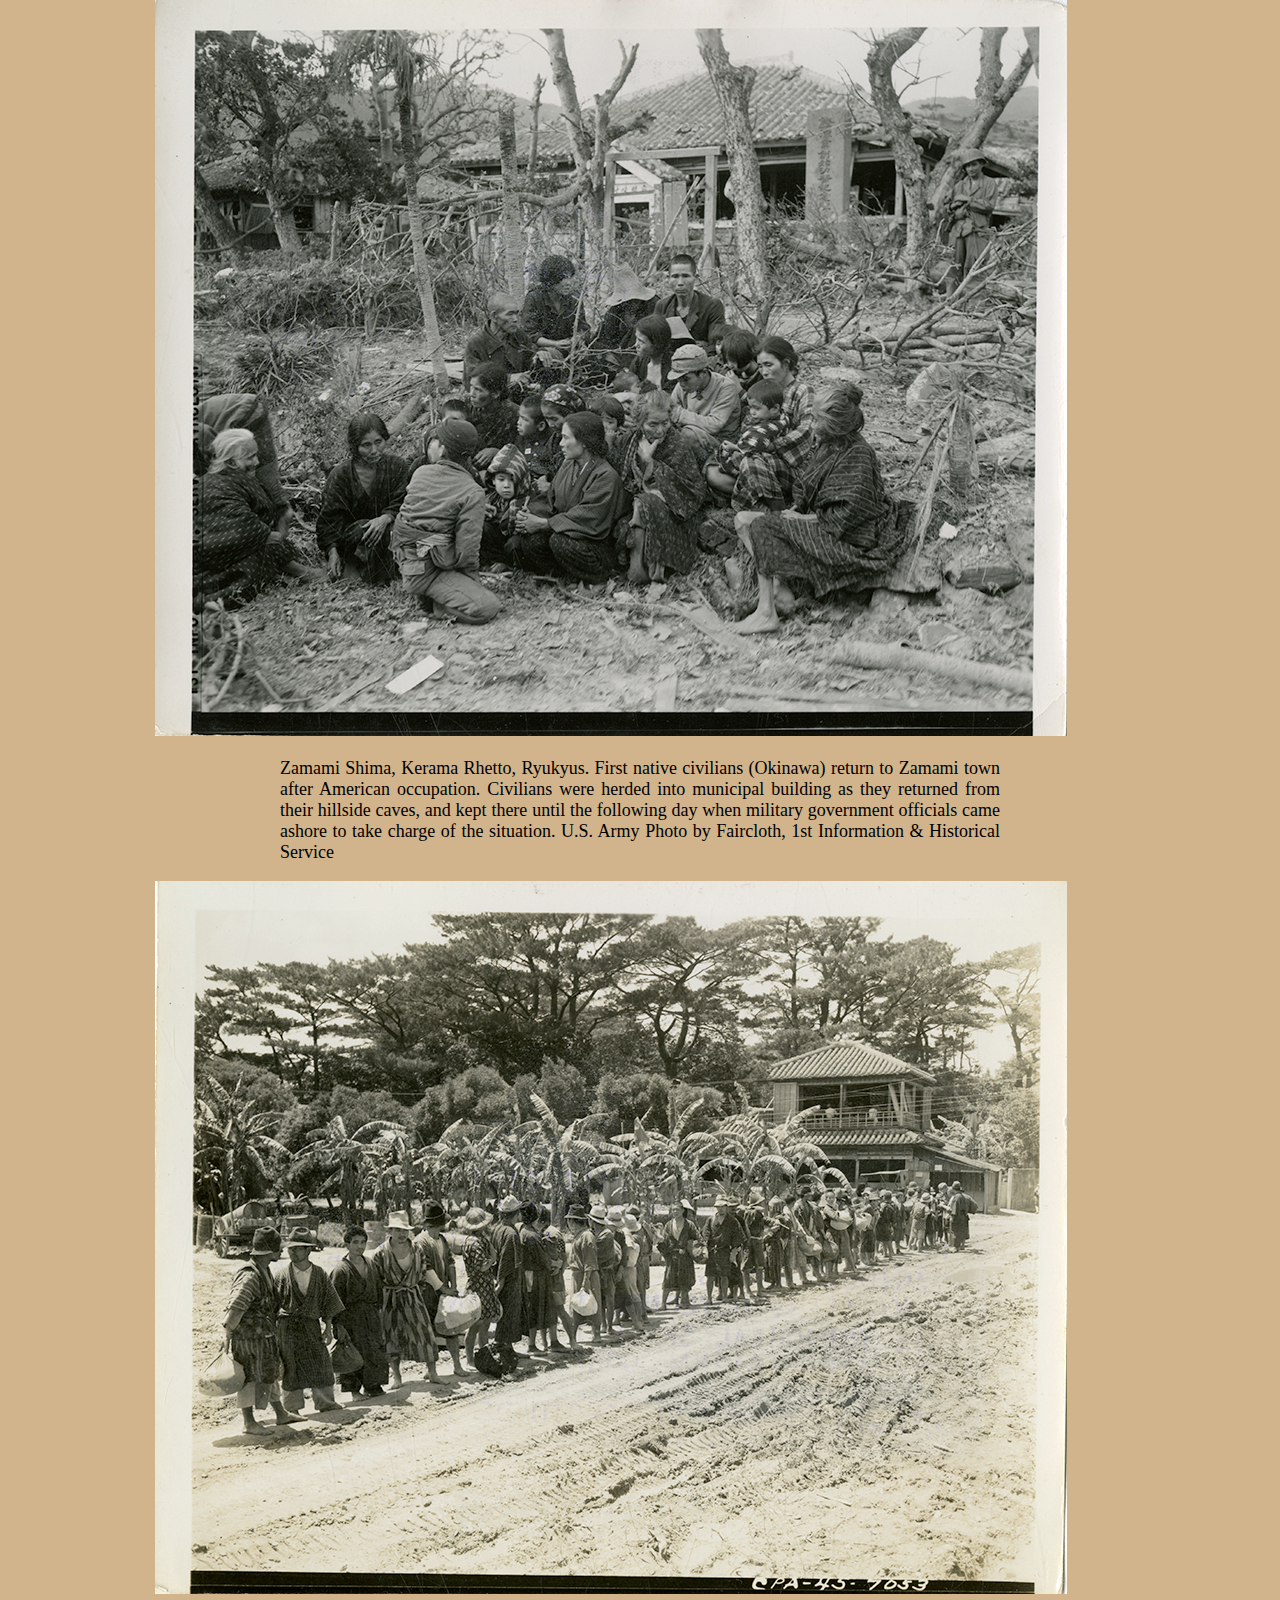
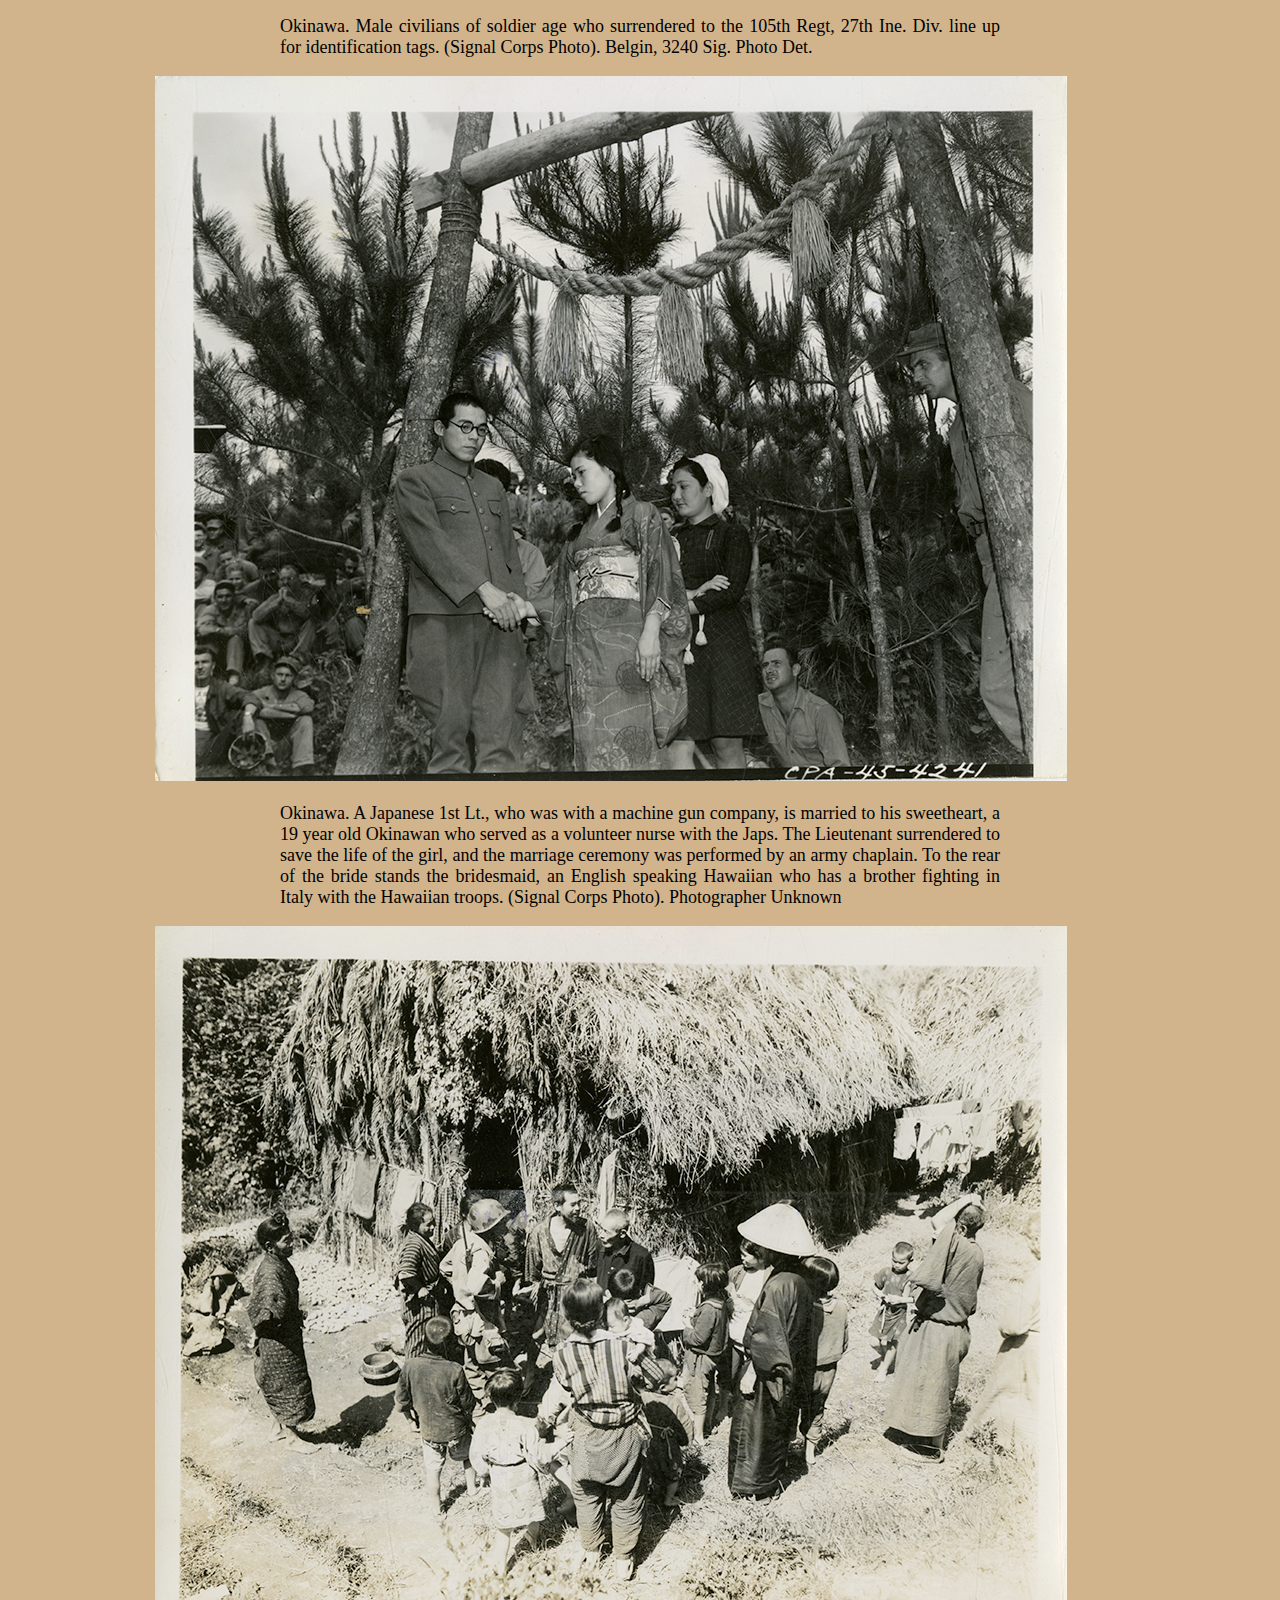
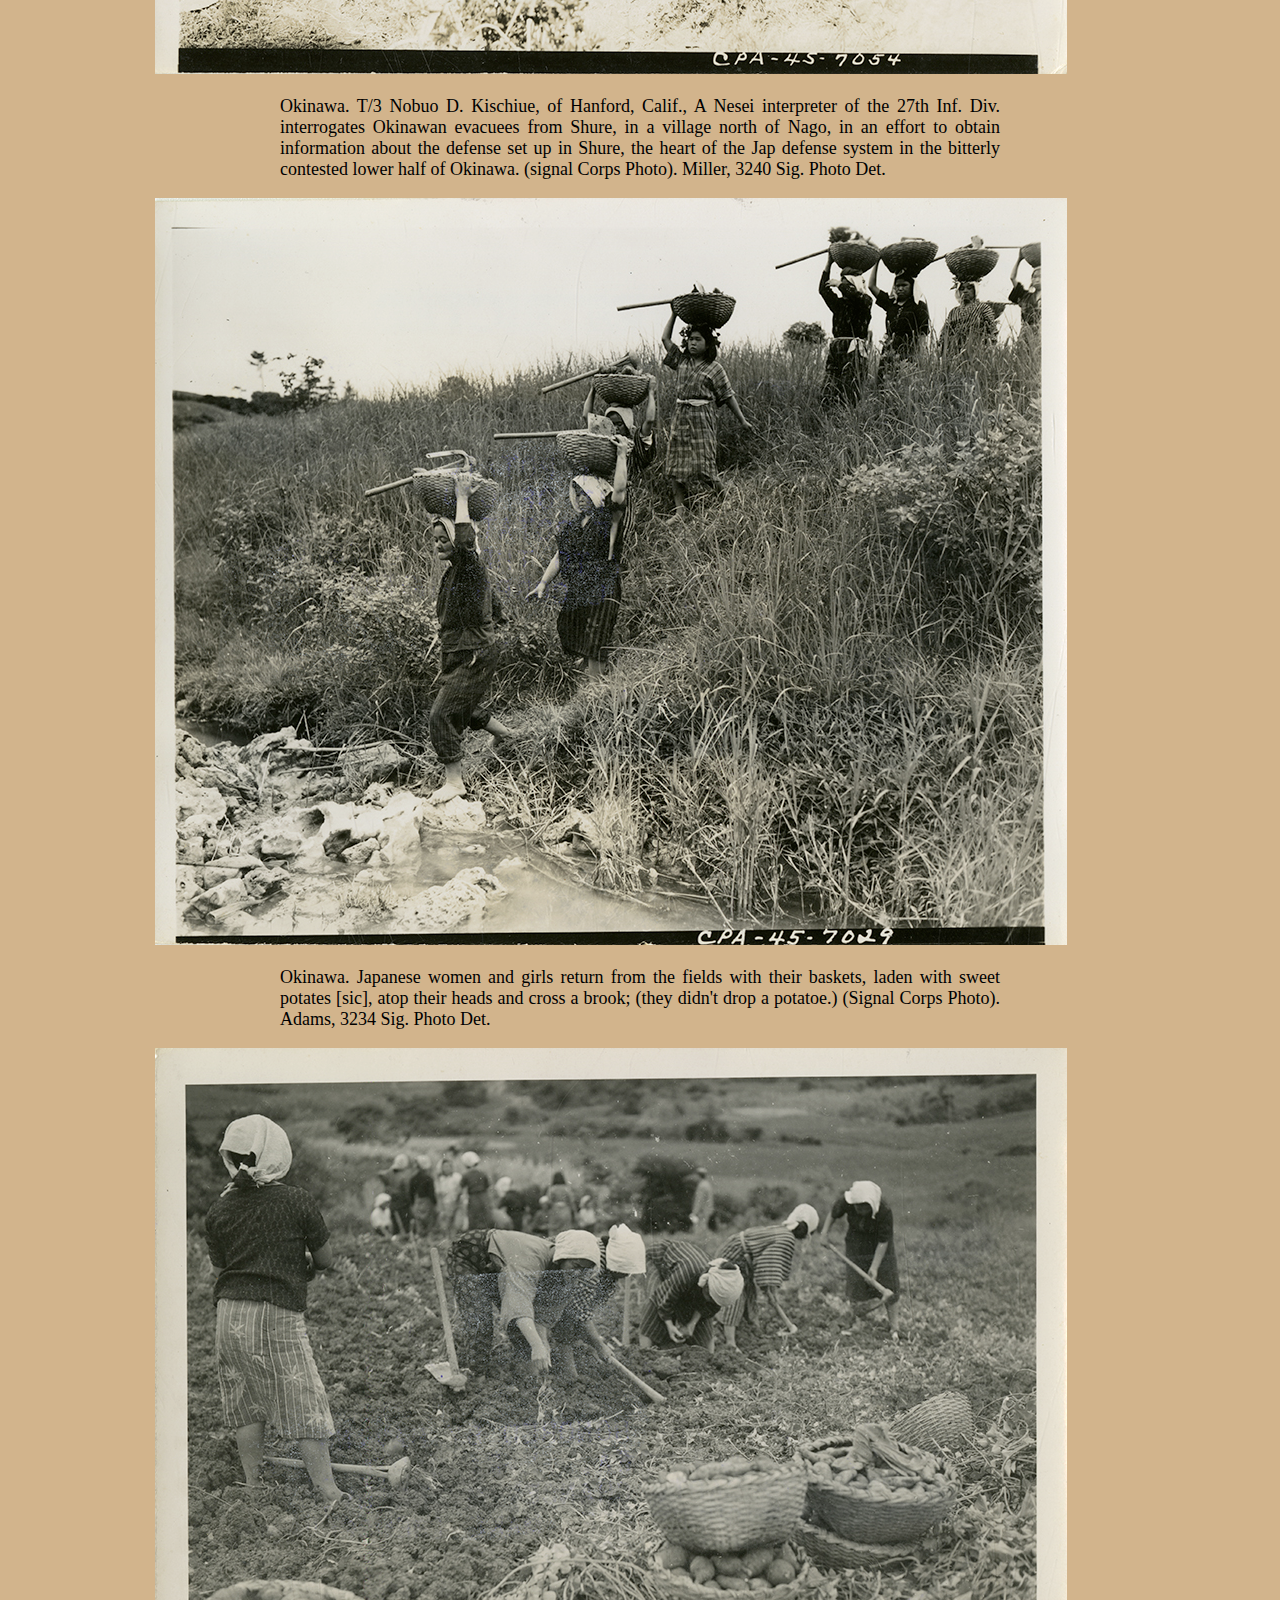
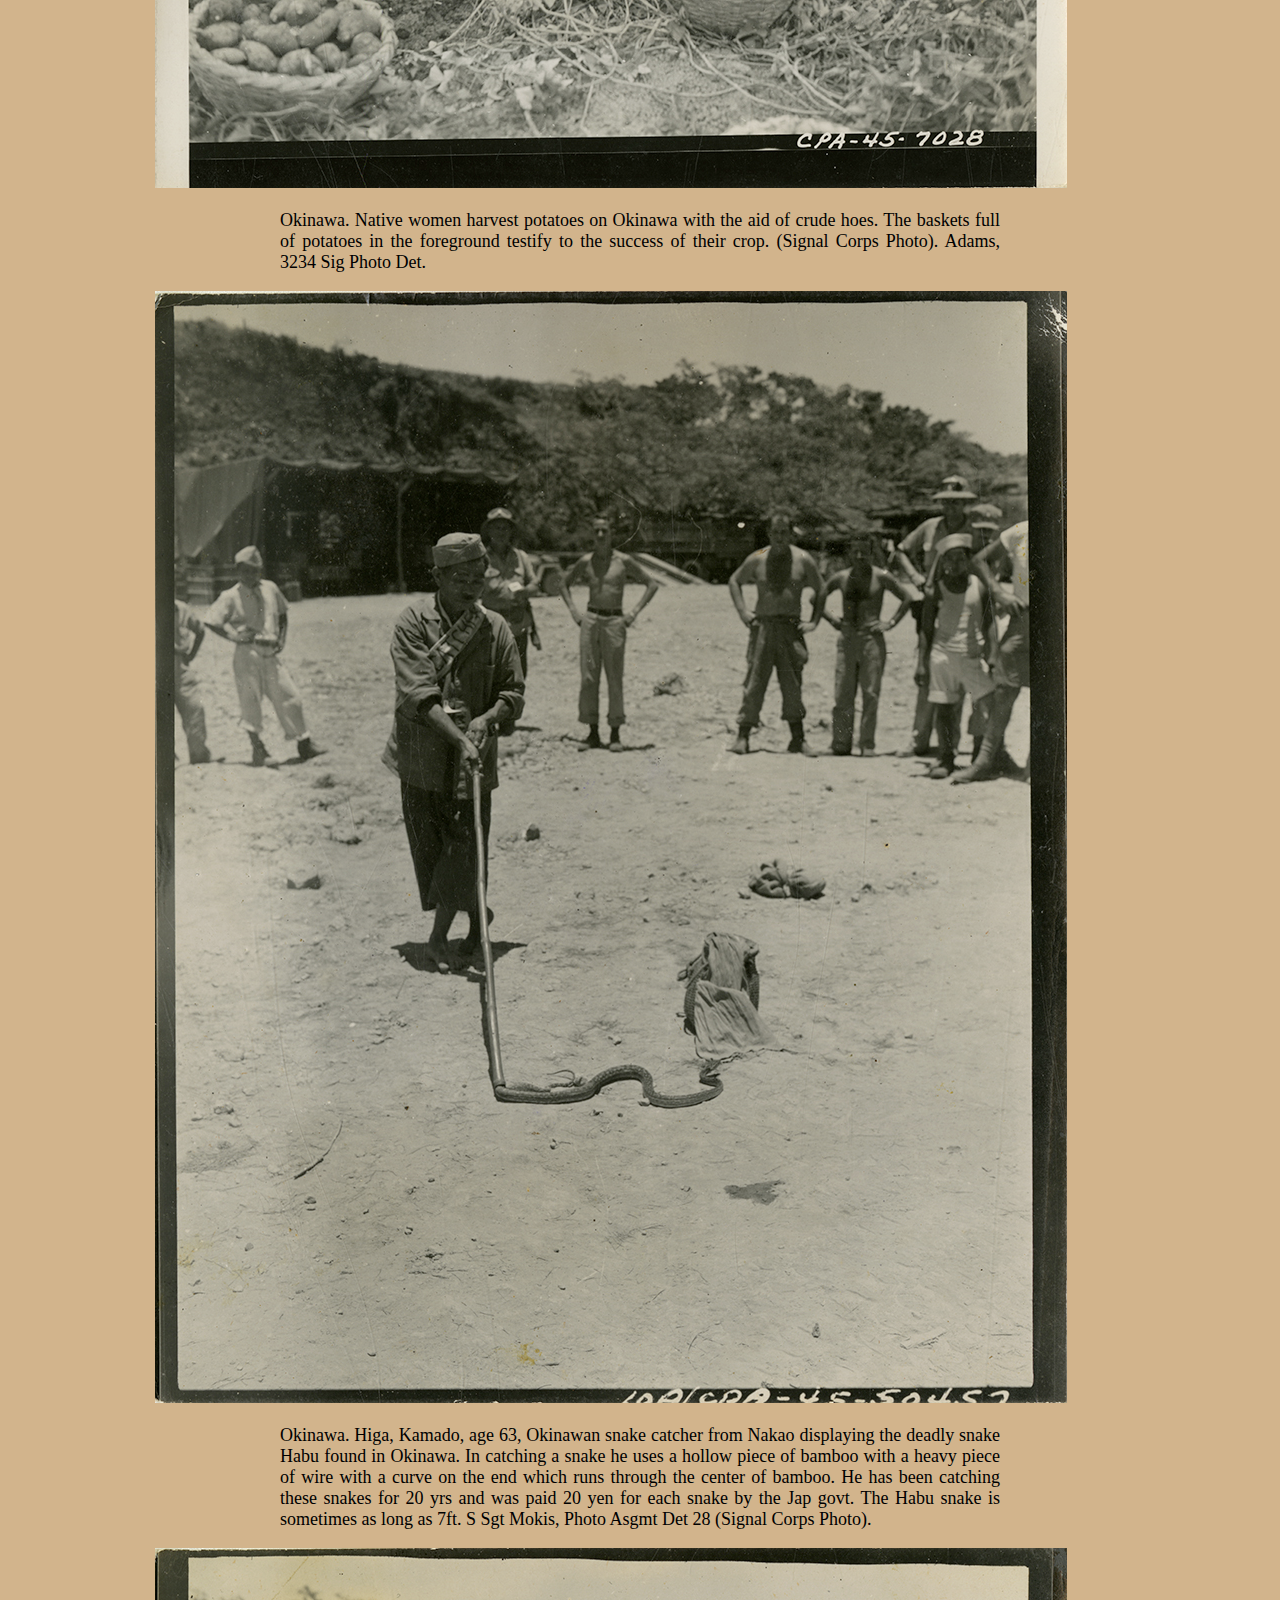
<file: docs/OnOPhoto.html>
<!DOCTYPE HTML><html>
   <head>
      <meta http-equiv="Content-Type" content="text/html; charset=UTF-8"/>

        <title>Okinawa WWII: The reality of a conquered people</title>

<link rel="stylesheet" href="CSSimages.css"/>


   </head>
   <body>
         
      <header>
      <div class="container">
            <img src="../resized_images/Okinawa%20logo.png" alt="logo" class="logo"/>
            
            <nav>    
                  <ul>
                        <li><a class="active" href="index.html">About</a></li>
                        <li><a href="OnOPhoto.html">Okinawa &amp; Okinawans</a></li>
                        <li><a href="effectsofwar.html">Effects of War</a></li>
                        <li><a href="Military.html">Military</a></li>     
                  </ul>
            </nav> 
            
      </div>
      </header>
      
      
      
      <h1> Okinawa and Okinawans</h1><br>

<p>All captions on photographs are either the original captions from the U.S. Signal Corps found on the back of the photo, or provided by the University of Nebraska - Lincoln's Archives &amp; Special Collections.</p>
      			
      				<img src="../resized_images/0116-00053.jpg" alt="Okinawa. Aerial view of Kadena Circle."/>
      				<p>(Formerly:10A/POA-158-45-958) Okinawa. Aerial view of Kadena Circle.
      					(Signal Corps Photo). Mokis, Photo Det 28, 3117 Sig SV BN</p>
      
      			
      			
      				<img src="../resized_images/0116-00044.jpg" alt="Okinawa. A bailey bridge is constructed over a river on highway 6N,
      					parallel to a Jap bridge, to accommodate heavy two way trafic at this point."/>
      				<p>Okinawa. A bailey bridge is constructed over a river on highway 6N,
      					parallel to a Jap bridge, to accommodate heavy two way trafic at this point.
      					(Signal corps Photo). Pierce, 3234 Sig. Photo Det.</p>
      				<p><em>Author's Contextual Note: Many captions mention the slur “Jap” as these were U.S. military photographs.
      					It is important to point out while Japanese distance themselves from Okinawans,
      					to outsiders like the U.S. they were seen as the same people.</em></p> 
      			
      			
      				<img src="../resized_images/0116-00028.jpg" alt="Okinawa. Showing two bridges on river near Machinato. Four weasel have been
      					knocked out and abandoned due to heavy enemy mortar fire."/>
      				<p>Okinawa. Showing two bridges on river near Machinato. Four weasel have been
      					knocked out and abandoned due to heavy enemy mortar fire. (Signal Corps Photo).
      					Barabas, 3240 Sig Serv Det)</p>
      
      			
      			
      				<img src="../resized_images/0116-00023.jpg" alt="Okinawa. An aerial view of Naha, Okinawa's chief city, taken from a cub
      					plane which is used by the artillery for direction fire and observation.">
      				<p>Okinawa. An aerial view of Naha, Okinawa's chief city, taken from a cub
      					plane which is used by the artillery for direction fire and observation. (Signal
      					Corps Photo). Rosenthal, 3235 Sig Photo Det.</p>
      
      			
      			
      				<img src="../resized_images/0116-00039.jpg" alt="Great White Father', 'Boss' Thomas and crew of small Okinawa Gooks."/>
      				<p>Great White Father', 'Boss' Thomas and crew of small Okinawa Gooks. Taken
      					on site of demolished Oki residence 25 Apr 45. With a smattering of the Jap
      					language &amp; a quantity of pantomime I got a lot of work out of these 'kids'.
      					They are very meticulous, friendly, &amp; apparently tireless. (This WDA [?]
      					pose is not normal!)</p>
      
      			
      			
      				<img src="../resized_images/0116-00064.jpg" alt="Okinawa. A group of Okinawan Native girls climb into an army truck which
      					will take them to the 7th Inf Div Area, where they will work in the QM laundry."/>
      				<p>Okinawa. A group of Okinawan Native girls climb into an army truck which
      					will take them to the 7th Inf Div Area, where they will work in the QM laundry.
      					(Signal Corps Photo). Pinsky, 3223 Sig Photo Det</p>
      
      			
      			
      				<img src="../resized_images/0116-00066.jpg" alt="Okinawa. Many ancient customs are in evidence on Okinawa. These Native
      					women return to their homes carrying their clothing atop their heads in
      					primitive fashion near the town of Shimobaru."/>
      				<p>Okinawa. Many ancient customs are in evidence on Okinawa. These Native
      					women return to their homes carrying their clothing atop their heads in
      					primitive fashion near the town of Shimobaru. (Signal Corps Photo). Shipherd,
      					3236 Sig. Photo Det.</p>
      				<p><em>Author's Contextual note: In the caption of this photo we can see the difference in the soldiers'
      					perspective of native Okinawans and that of the Social Scientist. While Social
      					Scientists saw the Okinawans as a sophisticated people, Army soldiers referred
      					to them and aspects of their lives as “primitive”.</em></p> 
      			
      			
      				<img src="../resized_images/0116-00067.jpg" alt="Okinawa. A Japanese soldier and woman walk along coral flat along beach on
      					way to collection point."/>
      				<p>Okinawa. A Japanese soldier and woman walk along coral flat along beach on
      					way to collection point. (Signal Corps Photo). Hendrickson, Sig Photo Det 27,
      					3925 Sig Photo SV CO</p>
      
      			
      			
      				<img src="../resized_images/0116-00072.jpg" alt="Okinawa. Children in a class room at Takasu School which is under the
      					supervision of AMG Officers."/>
      				<p>Okinawa. Children in a class room at Takasu School which is under the
      					supervision of AMG Officers. (Signal Corps Photo). McGill, 3241 Sig Photo
      					Det</p>
      
      			
      			
      				<img src="../resized_images/0116-00075.jpg" alt="Okinawa. Many Okinawan Natives are evacuated from caves and shelters where
      					they were hiding during the battle across Okinawa"/>
      				<p>Okinawa. Many Okinawan Natives are evacuated from caves and shelters where
      					they were hiding during the battle across Okinawa all Jap soldiers who refused
      					to surrender were killed and the Natives were taken to places of safety by the
      					106 and 105 Regts of the 27th Inf Div (U.S. Army Photo). Gurtcheff, 1st Info
      					&amp; Hist Serv</p>
      
      			
      			
      				<img src="../resized_images/0116-00076.jpg" alt="Zamami Shima, Kerama Rhetto, Ryukyus. First native civilians (Okinawa)
      					return to Zamami town after American occupation."/>
      				<p>Zamami Shima, Kerama Rhetto, Ryukyus. First native civilians (Okinawa)
      					return to Zamami town after American occupation. Civilians were herded into
      					municipal building as they returned from their hillside caves, and kept there
      					until the following day when military government officials came ashore to take
      					charge of the situation. U.S. Army Photo by Faircloth, 1st Information &amp;
      					Historical Service</p>
      
      			
      			
      				<img src="../resized_images/0116-00077.jpg" alt="Okinawa. Male civilians of soldier age who surrendered to the 105th Regt,
      					27th Ine. Div. line up for identification tags."/>
      				<p>Okinawa. Male civilians of soldier age who surrendered to the 105th Regt,
      					27th Ine. Div. line up for identification tags. (Signal Corps Photo). Belgin,
      					3240 Sig. Photo Det.</p>
      
      			
      			
      				<img src="../resized_images/0116-00079.jpg" alt="Okinawa. A Japanese 1st Lt., who was with a machine gun company, is married
      					to his sweetheart, a 19 year old Okinawan who served as a volunteer nurse"/>
      				<p>Okinawa. A Japanese 1st Lt., who was with a machine gun company, is married
      					to his sweetheart, a 19 year old Okinawan who served as a volunteer nurse with
      					the Japs. The Lieutenant surrendered to save the life of the girl, and the
      					marriage ceremony was performed by an army chaplain. To the rear of the bride
      					stands the bridesmaid, an English speaking Hawaiian who has a brother fighting
      					in Italy with the Hawaiian troops. (Signal Corps Photo). Photographer
      					Unknown</p>
      
      			
      			
      				<img src="../resized_images/0116-00086.jpg" alt="Okinawa. T/3 Nobuo D. Kischiue, of Hanford, Calif., A Nesei interpreter of
      					the 27th Inf. Div. interrogates Okinawan evacuees from Shure, in a village north
      					of Nago, in an effort to obtain information about the defense set up in Shure,
      					the heart of the Jap defense system in the bitterly contested lower half of
      					Okinawa."/>
      				<p>Okinawa. T/3 Nobuo D. Kischiue, of Hanford, Calif., A Nesei interpreter of
      					the 27th Inf. Div. interrogates Okinawan evacuees from Shure, in a village north
      					of Nago, in an effort to obtain information about the defense set up in Shure,
      					the heart of the Jap defense system in the bitterly contested lower half of
      					Okinawa. (signal Corps Photo). Miller, 3240 Sig. Photo Det.</p>
      
      			
      			
      				<img src="../resized_images/0116-00087.jpg" alt="Okinawa. Japanese women and girls return from the fields with their
      					baskets, laden with sweet potates [sic], atop their heads and cross a brook"/>
      				<p>Okinawa. Japanese women and girls return from the fields with their
      					baskets, laden with sweet potates [sic], atop their heads and cross a brook;
      					(they didn't drop a potatoe.) (Signal Corps Photo). Adams, 3234 Sig. Photo
      					Det.</p>
      
      			
      			
      				<img src="../resized_images/0116-00088.jpg" alt="Okinawa. Native women harvest potatoes on Okinawa with the aid of crude
      					hoes."/>
      				<p>Okinawa. Native women harvest potatoes on Okinawa with the aid of crude
      					hoes. The baskets full of potatoes in the foreground testify to the success of
      					their crop. (Signal Corps Photo). Adams, 3234 Sig Photo Det.</p>
      
      			
      			
      				<img src="../resized_images/0116-00095.jpg" alt="Okinawa. Higa, Kamado, age 63, Okinawan snake catcher from Nakao displaying
      					the deadly snake Habu found in Okinawa."/>
      				<p>Okinawa. Higa, Kamado, age 63, Okinawan snake catcher from Nakao displaying
      					the deadly snake Habu found in Okinawa. In catching a snake he uses a hollow
      					piece of bamboo with a heavy piece of wire with a curve on the end which runs
      					through the center of bamboo. He has been catching these snakes for 20 yrs and
      					was paid 20 yen for each snake by the Jap govt. The Habu snake is sometimes as
      					long as 7ft. S Sgt Mokis, Photo Asgmt Det 28 (Signal Corps Photo).</p>
      
      			
      			
      				<img src="../resized_images/0116-00096.jpg" alt="Okinawa. Higa, Kamado, age 63, Okinawan snake catcher from Nakao,
      					demonstrating to Mil Govt personnel how to handle a Habu to open up its jaw."/>
      				<p>Okinawa. Higa, Kamado, age 63, Okinawan snake catcher from Nakao,
      					demonstrating to Mil Govt personnel how to handle a Habu to open up its jaw.
      					Sgt Mokis, Photo Asgmt Det 28 (Signal Corps Photo)</p>
      
      			
      			
      				<img src="../resized_images/0116-00098.jpg" alt="Okinawa. Maj Harold E Keller, Topeka, Kansas, addresses the assembly at the
      					opening of the Koza school system."/>
      				<p>Okinawa. Maj Harold E Keller, Topeka, Kansas, addresses the assembly at the
      					opening of the Koza school system. (Signal Corps Photo). McGill, 3241 Sig Photo
      					Det</p>
      
      			
      			
      				<img src="../resized_images/0116-00099.jpg" alt="Okinawa. Students studying school lessons."/>
      				<p>Okinawa. Students studying school lessons. (Signal Corps Photo). McGill,
      					3241 Sig Photo Det)</p>
      
      			
      			
      				<img src="../resized_images/0116-00100.jpg" alt="Okinawa. School children playing tug of war during physical training period
      					at Takesu. "/>
      				<p>Okinawa. School children playing tug of war during physical training period
      					at Takesu. (Signal Corps Photo). McGill, 3241 Sig Photo Det</p>
      
      			
      			
      				<img src="../resized_images/0116-00102.jpg" alt="Okinawa. Two Okinawan women in the town of Shimabaku, war having passed
      					beyond them, pound rice in front of their homes while the rest of the family
      					watches."/>
      				<p>Okinawa. Two Okinawan women in the town of Shimabaku, war having passed
      					beyond them, pound rice in front of their homes while the rest of the family
      					watches. (signal Corps Photo). Fusco, 3231 Sig. Serv. Det.</p>
      
      			
      			
      				<img src="../resized_images/0116-00103.jpg" alt="Okinawa. Miss Cheeko Shingari, a Native schoolteacher, is conducting a
      					class out of doors. The school is located in the town of Shimbaku, and is
      					supervised by our military authorities."/>
      				<p>Okinawa. Miss Cheeko Shingari, a Native schoolteacher, is conducting a
      					class out of doors. The school is located in the town of Shimbaku, and is
      					supervised by our military authorities. (Signal Corps Photo). Fusco, 3231 Sig
      					Serv Det</p>
      
      			
      			
      				<img src="../resized_images/0116-00104.jpg" alt="Okinawa. Miss Cheeko Shingari, a Native schoolteacher, is shown at her
      					blackboard. Classes are held out of doors, and are being conducted under the
      					supervision of military authorities."/>
      				<p>Okinawa. Miss Cheeko Shingari, a Native schoolteacher, is shown at her
      					blackboard. Classes are held out of doors, and are being conducted under the
      					supervision of military authorities. (Signal Corps Photo). Fusco, 3231 Sig SV
      					Det</p>
      
      			
      			
      				<img src="../resized_images/0116-00106.jpg" alt="Okinawa. A typical street scene in the town of Shimobaru, with the
      					civilians pursuing their routine activities."/>
      				<p>Okinawa. A typical street scene in the town of Shimobaru, with the
      					civilians pursuing their routine activities. (Signal Corps Photo). Shipherd,
      					3236 Sig Photo Det</p>
      
      			
      			
      				<img src="../resized_images/0116-00108.jpg" alt="Okinawa. 10th Army MP guards Okinawan children working in the fields."/>
      				<p>Okinawa. 10th Army MP guards Okinawan children working in the fields.
      					(Signal Corps Photo). Pierce, 3234 Sig. Photo Det.</p>
      
      			
      			
      				<img src="../resized_images/0116-00112.jpg" alt="Okinawa. Many of the adult male civilians of soldier age who surrendered to
      					the 105th Regt, 27th Inf. Div., are appointed to various duties. This former
      					barber, at a military government orphanage, applies his tonsorial skill to one
      					of the orphans."/>
      				<p>Okinawa. Many of the adult male civilians of soldier age who surrendered to
      					the 105th Regt, 27th Inf. Div., are appointed to various duties. This former
      					barber, at a military government orphanage, applies his tonsorial skill to one
      					of the orphans. (Signal Corps Photo). Belgin, 3240 Sig. Photo Det.</p>
      
      			
      			
      				<img src="../resized_images/0116-00113.jpg" alt="A seven
      					year old girl is shown carrying a two month old baby on her back in ancient
      					fashion in the village of Nodake."/>
      				<p>Okinawa. Many customs of the far East are in evidence on Okinawa. A seven
      					year old girl is shown carrying a two month old baby on her back in ancient
      					fashion in the village of Nodake. (signal Corps Photo). Adams, 3234 Sig. Photo
      					Det.</p>
      
      			
      			
      				<img src="../resized_images/0116-00114.jpg" alt="Okinawa. Native women are honored by having Americans in to tea. "/>
      				<p>Okinawa. Native women are honored by having Americans in to tea. L-R: Capt.
      					L. T. Tolman and Capt. Chancey M. Depuy, with their shoes off, make themselves
      					at home. (Signal Corps Photo). Adams, 3234 Sig. Photo Det.</p>
      
      			
      			
      				<img src="../resized_images/0116-00115.jpg" alt="Okinawa. Capt Jeanette Butler, Waterloo, N.Y., Senior Nurse at the 69th
      					Field Hospital, talks to Native mother and child."/>
      				<p>Okinawa. Capt Jeanette Butler, Waterloo, N.Y., Senior Nurse at the 69th
      					Field Hospital, talks to Native mother and child. (Signal Corps Photo). Pinsky,
      					3223 Sig Photo Det</p>
      
      			
      			
      				<img src="../resized_images/0116-00118.jpg" alt="Okinawa. PVT Paul Peevy, Gainsville, GA., talks to Tomeko, a young Native
      					girl who works in the BN Officers' Mess."/>
      				<p>Okinawa. PVT Paul Peevy, Gainsville, GA., talks to Tomeko, a young Native
      					girl who works in the BN Officers' Mess. (Signal corps Photo). Barabas, 3240
      Sig Photo Det</p>
      
      			
      			
      				<img src="../resized_images/0116-00120.jpg" alt="Okinawan civilians trudge along a road to the area designated by
      					the Military government. Many carry their possessions in the traditional manner
      					atop their heads."/>
      				<p>Okinawa. Okinawan civilians trudge along a road to the area designated by
      					the Military government. Many carry their possessions in the traditional manner
      					atop their heads. (signal Corps Photo). Photog. Unknown, 3233 Sig. Photo
      					Det.</p>
      
      			
      			
      				<img src="../resized_images/0116-00182.jpg" alt="Geisha girl doing a dance done for travelers going from Okinawa to the Mainland of Japan at a festival, Taira, Okinawa."/>
      				<p>Okinawa. This Geisha girl is doing a dance done for travelers going from
      					Okinawa to the Mainland of Japan at a festival, Taira, Okinawa. Geisha girls
      					entertained service personnel and navtives [sic] at the fete. They were formerly
      					inmates of Geisha houses on the island. (Signal Corps Photo). Photog.
      					Unknown.</p>
      				<p><em>Author's Contextual note: It was noted that performance arts were very important to the Okinawa people
      					and cities like Naha had opera houses to house these performances.</em></p>
      			
      			
      				<img src="../resized_images/0116-00183.jpg" alt="Taira, Okinawa. Troops and Natives watch dance being performed by Geisha
      					girls who formerly worked in the Okinawa Geisha Houses."/>
      				<p>Taira, Okinawa. Troops and Natives watch dance being performed by Geisha
      					girls who formerly worked in the Okinawa Geisha Houses. (Signal Corps Photo).
      					Munn Detphoto Det 28, 3925 Sig Photo SV Co</p>
      
      			
      			
      				<img src="../resized_images/0116-00184.jpg" alt="Taira, Okinawa. Two Geisha girls, who formerly worked in the Okinawa Geisha
      					Houses, perform a typical dance for American troops."/>
      				<p>Taira, Okinawa. Two Geisha girls, who formerly worked in the Okinawa Geisha
      					Houses, perform a typical dance for American troops. (Signal Corps Photo). Munn,
      					Photo Det 28, 3925 Sig Photo SV CO</p>
      
      			
      			
      				<img src="../resized_images/0116-00185.jpg" alt="Okinawa. Geisha girls shown doing the sword dance of soldiers during the
      					dance festival held for American troops stationed at Taira, Okinawa."/>
      				<p>Okinawa. Geisha girls shown doing the sword dance of soldiers during the
      					dance festival held for American troops stationed at Taira, Okinawa. (Signal
      					Corps Photo). Munn, Photo Det 28, 3925 Sig Photo SV CO</p>
      
      			
      			
      				<img src="../resized_images/0116-00186.jpg" alt="Geisha girls make up backstage for their dances in the traditional
      					fashion at Taira, Okinawa. A native dance festival was held, attended by the
      					U.S. tenth Army, Marine and Navy personnel."/>
      				<p>Okinawa. Geisha girls make up backstage for their dances in the traditional
      					fashion at Taira, Okinawa. A native dance festival was held, attended by the
      					U.S. tenth Army, Marine and Navy personnel. The dances originated in the ancient
      					days when the island was ruled by a king, and interpreted by the girls who
      					formerly entertained at Geisha Houses. (Signal Corps Photo). Photog.
      					Unknown.</p>
      
      			
      			
      				<img src="../resized_images/0116-00187.jpg" alt="Okinawa. Geisha girls at Taira, Okinawa entertain service and native
      					audience with a dance portraying some moments in the life os a fisherman and
      his wife."/>
      				<p>Okinawa. Geisha girls at Taira, Okinawa entertain service and native
      					audience with a dance portraying some moments in the life os a fisherman and
      his wife. The The [sic] festival was devoted to the native dances of Okinawa as
      					interpreted by the girls, former inmates of Geisha Houses on the island. (Signal
      					Corps Photo). Phog. Unknown.</p>
      
      			
      			
      				<img src="../resized_images/0116-00200.jpg" alt="Okinawa. Geisha girls, performing for American troops stationed at Taira,
      					Okinawa, do the Dance to Girl and Lover during the dance festival held at Taira."/>
      				<p>Okinawa. Geisha girls, performing for American troops stationed at Taira,
      					Okinawa, do the Dance to Girl and Lover during the dance festival held at Taira.
      					(Signal Corps Photo). Munn, Photo Det 28, 3925 Sig Photo SV CO</p>
      
      			
      			
      				<img src="../resized_images/0116-00201.jpg" alt="Geisha girls in the finale Chorus Line during the dance festival
      					held for American troops stationed at Taira, Okinawa. "/>
      				<p>Okinawa. Geisha girls in the finale "Chorus Line" during the dance festival
      					held for American troops stationed at Taira, Okinawa. (Signal Corps Photo).
      					Munn, Photo Det 28, 3925 Sig Photo SV CO</p>
      
      			
      			
      				<img src="../resized_images/0116-00202.jpg" alt="Okinawa. These Geisha girls are interpreting a dance done for travelers
      					going from Okinawa to the mainland of Japan at a festival."/>
      				<p>Okinawa. These Geisha girls are interpreting a dance done for travelers
      					going from Okinawa to the mainland of Japan at a festival. The girls, former
      					inmates of Geisha houses on the island, entertained the service and native
      					audience with their dances. (Signal Corps Photo). Photog. Unknown.</p>
      
      			
      			
      				<img src="../resized_images/0116-00238.jpg" alt="Native Okinawans packing food and supplies to men of the 165th Inf Regt, 27th Div, fighting on Kushi Take Mountain."/>
      				<p>Native Okinawans packing food and supplies to men of the 165th Inf Regt,
      					27th Div, fighting on Kushi Take Mountain. (Signal Corps Photo). Munn, Photo
      Det 28, 3117 Sig SV BN</p>
      
      			
      	
            </body>
</html>
</file>
<file: CSSDraft.css>
p {
	text-align: justify;
	text-justify: inter-word;
	font-family: courier-new, garamond, times-new-roman;
	font-size: 18px;
	margin-right: 125px;
	margin-left: 125px;
	color: black;

}

p.title {
	font-family: courier-new, garamond, times-new-roman;
	text-align: center;
}

p.docImprint {
	font-family: courier-new, garamond, times-new-roman;
	text-align: center;
}

p.docDate {
	font-family: courier-new, garamond, times-new-roman;
	text-align: center;
}

p.stage {
	font-family: courier-new, garamond, times-new-roman;
	text-align: center;
}

p.stageJustify {
	font-family: courier-new, garamond, times-new-roman;
	text-align: justify;
}

p.closer {
	font-family: courier-new, garamond, times-new-roman;
	text-align: right;
}

p.byline {
	font-family: courier-new, garamond, times-new-roman;
	text-align: center;
}

p.editorial {
	font-family: courier-new, garamond, times-new-roman;
	color: black;
	line-height: 1.5;
}

p.center {
	font-family: courier-new, garamond, times-new-roman;
	text-align: center;
}

p.horizontal_line {
	border-top: 1px solid black;
    padding-top: 15px;
    margin-top: 30px;
}


h1 {
	font-family: courier-new, garamond, times-new-roman, cursive;
	text-align: center;
	margin-top: 90px;
	font-size: 24px;

}

h2 {
	font-family: courier-new, garamond, times-new-roman, cursive;
	text-align: center;
	font-size: 20px;

}

h3 {
	font-family: courier-new, garamond, times-new-roman, cursive;
	text-align: center;
	font-size: 12px;

}


div.notes /* name of your class here */ {
	margin-top: 100px;
	margin-bottom: 100px;
	margin-right: 150px;
	margin-left: 80px;
}

img.html {
	padding-bottom: 25px;
	padding-top: 25px;
	padding-right: 25px;
	padding-left: 50px;
	width: 500px;
	float: left;
	clear: both;
}

body /* if you want the background for the whole page, you should use the "body" selector */ {
	font-family: courier-new, garamond, times-new-roman;
	background-color: tan;

}

div.container {
	background-color: CadetBlue;
	position: fixed; /* Set the navbar to fixed position */
	top: 0; /* Position the navbar at the top of the page */
	width: 100%;
	height: 60px;
	margin-left: -10px;
	display: block;
}

header:after {
	content: '';
	display: table;
	clear: both;
}
.logo {
	float: left;
	padding: 0px 0;
	height: 59px;
	width: 60px;
}

nav {
	float: left;
}
nav ul {
	margin: 0;
	padding: 10px;
	list-style: none;
}

nav li {
	display: inline-block;
	margin-left: 70px;
	padding-top: 23px;

	position: relative;
}

nav a {
	color: Black;
	text-decoration: none;
	text-transform: uppercase;
	Font-size: 14px;
}

nav a:hover {
	color: Black;
}

nav a::before {
	content: '';
	display: block;
	height: 5px;
	width: 100%;
	background-color: Black;
	position: absolute;
	top: 0;
	width: 0%;

	transition: all ease-in-out 250ms;
}

nav a:hover:before {
	width: 100%;
}

#button {
	position: fixed;
	bottom: 15px;
	float: right;
	right: 12%;
	left: 88%;
	max-width: 40px;
	width: 100%;
	font-size: 14px;
	border-color: black;
	background-color: beige;
	padding: 5px;
	border-radius: 5px;
}
</file>
<file: docs/CSSDraft.css>
p {
text-align: justify;
text-justify: inter-word;
font-family: courier-new, garamond, times-new-roman;
font-size: 18px;
margin-right:125px;
margin-left:125px;
color: black; 

}

p.title {
    font-family: courier-new, garamond, times-new-roman;
    text-align:center;
}

p.docImprint {
    font-family: courier-new, garamond, times-new-roman;
    text-align:center;
}

p.docDate {
    font-family: courier-new, garamond, times-new-roman;
    text-align:center;
}

p.stage {
    font-family: courier-new, garamond, times-new-roman;
    text-align:center;
}

p.stageJustify {
    font-family: courier-new, garamond, times-new-roman;
    text-align:justify;
}

p.closer {
    font-family: courier-new, garamond, times-new-roman;
    text-align:right;
}

p.byline {
    font-family: courier-new, garamond, times-new-roman;
    text-align: center;
}

p.editorial {
    font-family: courier-new, garamond, times-new-roman;
color:black;  
line-height: 1.5;
}

p.center {
    font-family: courier-new, garamond, times-new-roman;
    text-align:center;
}



h1 {
font-family: courier-new, garamond, times-new-roman, cursive;
text-align: center;
margin-top:90px;
font-size: 24px;
    
}

h2 {
font-family: courier-new, garamond, times-new-roman, cursive;
text-align: center;
font-size: 20px;
    
}

h3 {
font-family: courier-new, garamond, times-new-roman, cursive;
text-align: center;
font-size: 12px;
    
}


div.notes /* name of your class here */ {
  margin-top: 100px;
  margin-bottom: 100px;
  margin-right: 150px;
  margin-left: 80px;   
}

img.html {
    padding-bottom:25px;
    padding-top:25px;
    padding-right:25px;
    padding-left: 50px;
    width:500px;
    float:left;
    clear:both;
}

body /* if you want the background for the whole page, you should use the "body" selector */ {
font-family: courier-new, garamond, times-new-roman;
  background-color: tan; 
     
}

div.container {
  background-color: CadetBlue;
  position: fixed; /* Set the navbar to fixed position */
  top: 0; /* Position the navbar at the top of the page */
  width: 100%;
  height: 60px;
  margin-left: -10px;
  display:block;
}

header:after {
    content: '';
    display: table;
    clear:both;
}
.logo{
    float:left;
    padding: 0px 0;
    height: 59px;
    width: 60px;
}

nav {
    float:left;
}
nav ul {
   margin:0;
   padding: 10px;
   list-style:none;
}

nav li{
    display: inline-block;
    margin-left: 70px;
    padding-top: 23px;
    
    position:relative;
}

nav a {
    color: Black;
    text-decoration:none;
    text-transform: uppercase;
    Font-size: 14px;
}

nav a:hover {
    color: Black;
}

nav a::before{
    content:'';
    display:block;
    height: 5px;
    width: 100%;
    background-color: Black;  
    position: absolute;
    top: 0;
    width: 0%;
    
    transition: all ease-in-out 250ms;
}

nav a:hover:before {
    width: 100%;
}

#button {
  position: fixed;
  bottom: 15px;
  float: right;
  right: 12%;
  left: 88%;
  max-width: 40px;
  width: 100%;
  font-size: 14px;
  border-color: black;
  background-color: beige;
  padding: 5px;
  border-radius: 5px;
}
</file>
<file: CSSimages.css>
p {
	text-align: justify;
	text-justify: inter-word;
	font-family: courier-new, garamond, times-new-roman;
	font-size: 18px;
	margin-right: 125px;
	margin-left: 125px;
	color: black;
	margin-bottom: 40px;

}


h1 {
	font-family: courier-new, garamond, times-new-roman, cursive;
	margin-top: 115px;
	text-align: center;
	font-size: 24px;

}

h2 {
	font-family: courier-new, garamond, times-new-roman, cursive;
	text-align: center;
	font-size: 20px;

}

h3 {
	font-family: courier-new, garamond, times-new-roman, cursive;
	text-align: center;
	font-size: 15px;

}

p.note /* name of your class here */ {
	color: rgb(255, 36, 0);
	line-height: 1.5;
}


div.notes /* name of your class here */ {
	margin-top: 100px;
	margin-bottom: 100px;
	margin-right: 150px;
	margin-left: 80px;
}

img.html {
	padding-bottom: 50px;
	padding-top: 25px;
	padding-right: 25px;
	padding-left: 50px;
	width: 500px;
	float: left;
	clear: both;
	display: block;
	margin-left: auto;
	margin-right: auto;
	text-align: center;
}
.center {
	display: block;
	margin-left: auto;
	margin-right: auto;
	width: 50%;
}

body /* if you want the background for the whole page, you should use the "body" selector */ {
	font-family: courier-new, garamond, times-new-roman;
	background-color: tan;
	margin-right: 80px;
	margin-left: 80px;
	padding: 75px;
	padding-top: 0px;


}
div.container {
	background-color: CadetBlue;
	position: fixed; /* Set the navbar to fixed position */
	top: 0; /* Position the navbar at the top of the page */
	width: 100%;
	height: 60px;
	margin-left: -155px;
	display: block;
}

header:after {
	content: '';
	display: table;
	clear: both;
}
.logo {
	float: left;
	padding: 0px 0;
	height: 59px;
	width: 60px;
}

nav {
	float: left;
}
nav ul {
	margin: 0;
	padding: 10px;
	list-style: none;
}

nav li {
	display: inline-block;
	margin-left: 70px;
	padding-top: 23px;

	position: relative;
}

nav a {
	color: Black;
	text-decoration: none;
	text-transform: uppercase;
	Font-size: 14px;
}

nav a:hover {
	color: Black;
}

nav a::before {
	content: '';
	display: block;
	height: 5px;
	width: 100%;
	background-color: Black;
	position: absolute;
	top: 0;
	width: 0%;

	transition: all ease-in-out 250ms;
}

nav a:hover:before {
	width: 100%;
}
</file>
<file: docs/CSSimages.css>
p {
text-align: justify;
text-justify: inter-word;
font-family: courier-new, garamond, times-new-roman;
font-size: 18px;
margin-right:125px;
margin-left:125px;
color: black; 
 

}


h1 {
font-family: courier-new, garamond, times-new-roman, cursive;
margin-top:115px;
text-align: center;
font-size: 24px;
    
}

h2 {
font-family: courier-new, garamond, times-new-roman, cursive;
text-align: center;
font-size: 20px;
    
}

h3 {
font-family: courier-new, garamond, times-new-roman, cursive;
text-align: center;
font-size: 15px;
    
}

p.note /* name of your class here */ {
color: rgb(255,36,0);  
line-height: 1.5;
}


div.notes /* name of your class here */ {
  margin-top: 100px;
  margin-bottom: 100px;
  margin-right: 150px;
  margin-left: 80px;   
}

img.html {
    padding-bottom:25px;
    padding-top:25px;
    padding-right:25px;
    padding-left: 50px;
    width:500px;
    float:left;
    clear:both;
    display: block;
    margin-left:auto;
    margin-right:auto;
}
.center {
    display:block;
    margin-left:auto;
    margin-right:auto;
    width: 50%;
}

body /* if you want the background for the whole page, you should use the "body" selector */ {
font-family: courier-new, garamond, times-new-roman;
  background-color: tan;
  margin-right:80px;
  margin-left:80px;
  padding:75px;

    
}
div.container {
  background-color: CadetBlue;
  position: fixed; /* Set the navbar to fixed position */
  top: 0; /* Position the navbar at the top of the page */
  width: 100%;
  height: 60px;
  margin-left: -155px;
  display:block;
}

header:after {
    content: '';
    display: table;
    clear:both;
}
.logo{
    float:left;
    padding: 0px 0;
    height: 59px;
    width: 60px;
}

nav {
    float:left;
}
nav ul {
   margin:0;
   padding: 10px;
   list-style:none;
}

nav li{
    display: inline-block;
    margin-left: 70px;
    padding-top: 23px;
    
    position:relative;
}

nav a {
    color: Black;
    text-decoration:none;
    text-transform: uppercase;
    Font-size: 14px;
}

nav a:hover {
    color: Black;
}

nav a::before{
    content:'';
    display:block;
    height: 5px;
    width: 100%;
    background-color: Black;  
    position: absolute;
    top: 0;
    width: 0%;
    
    transition: all ease-in-out 250ms;
}

nav a:hover:before {
    width: 100%;
}
</file>
